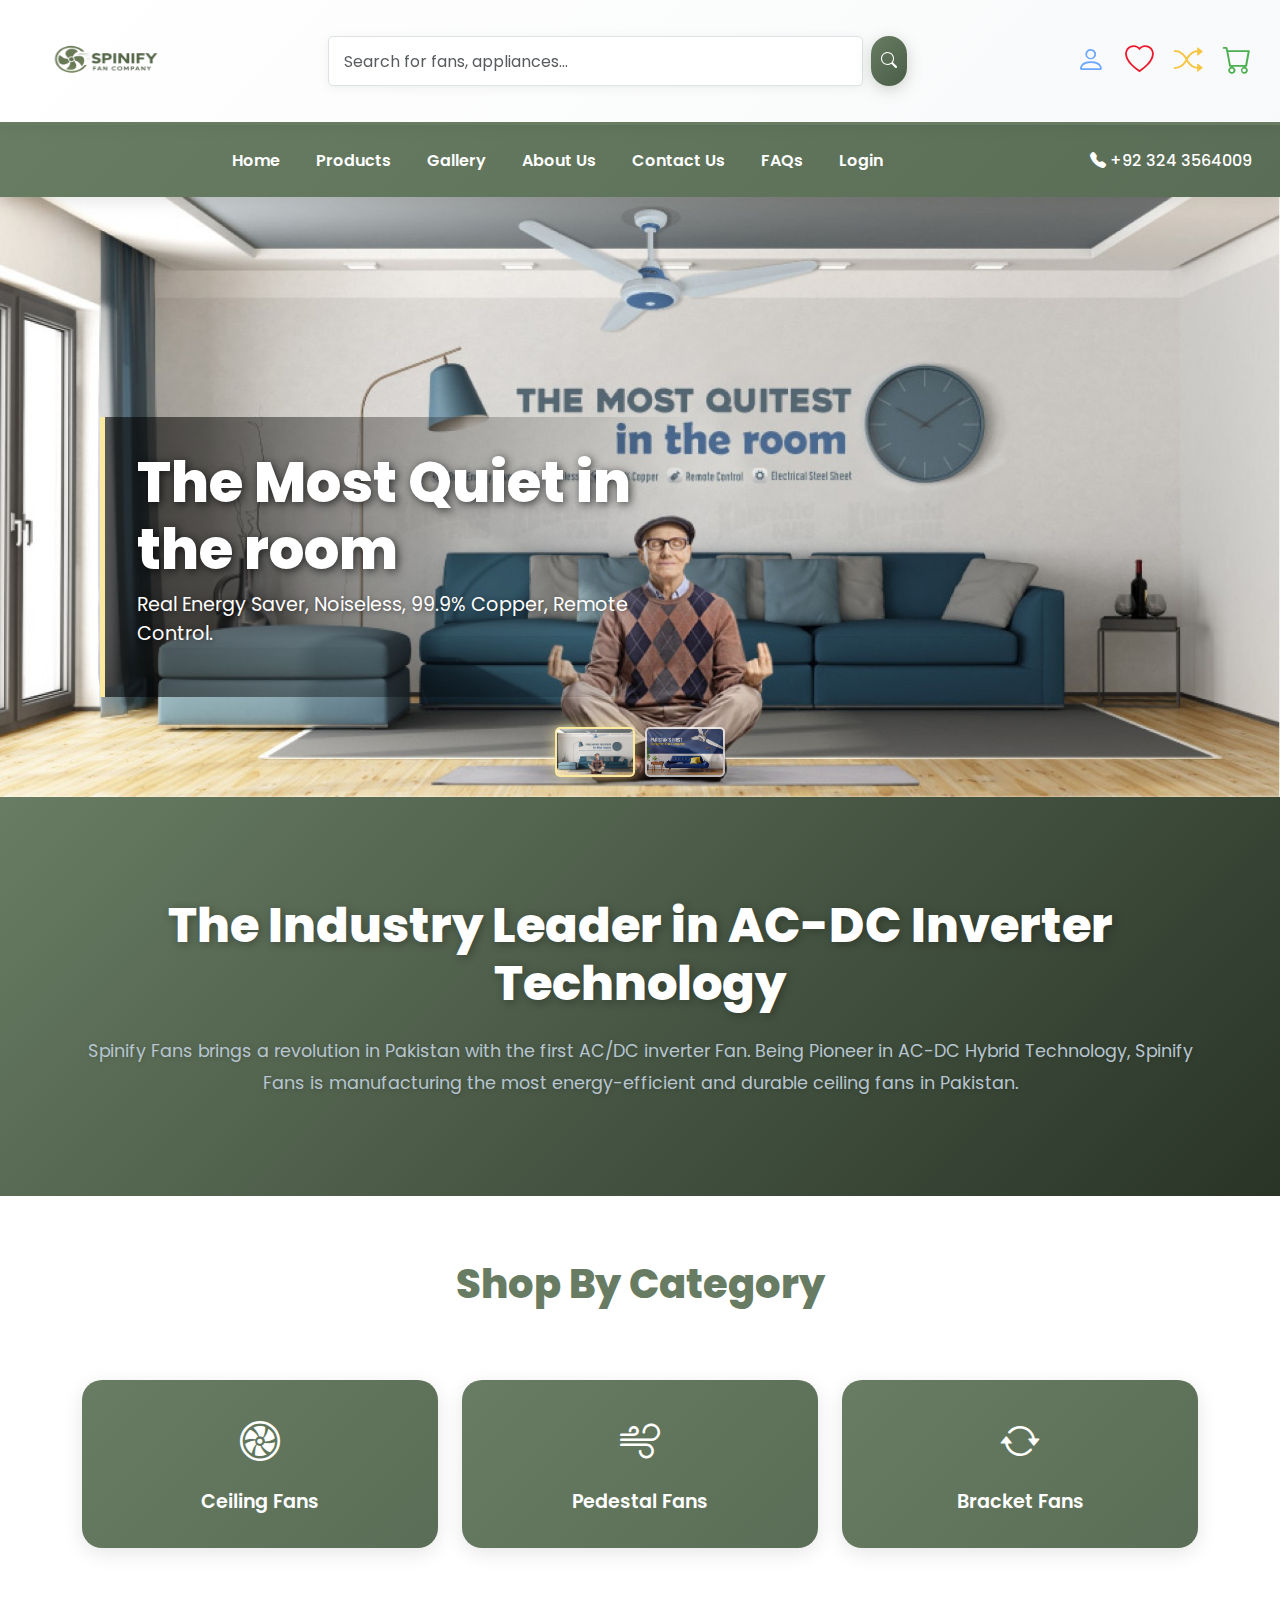
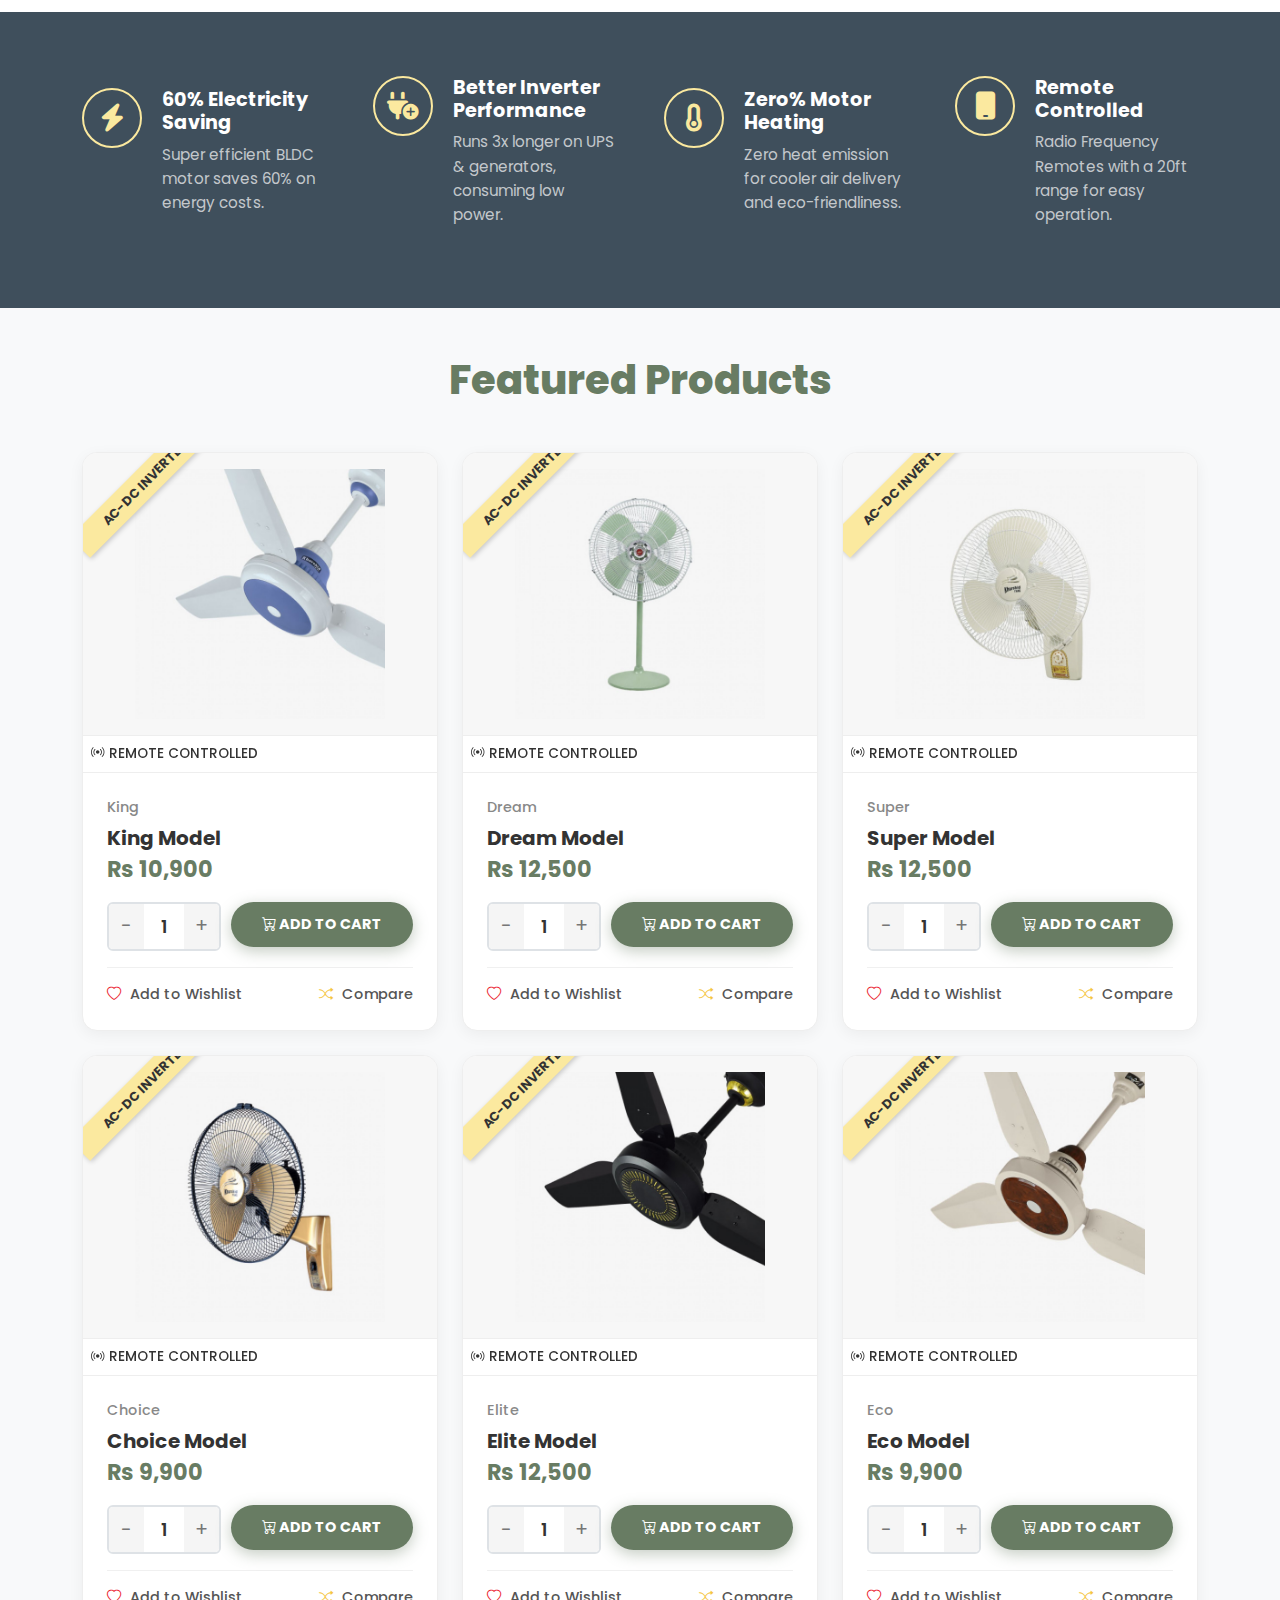
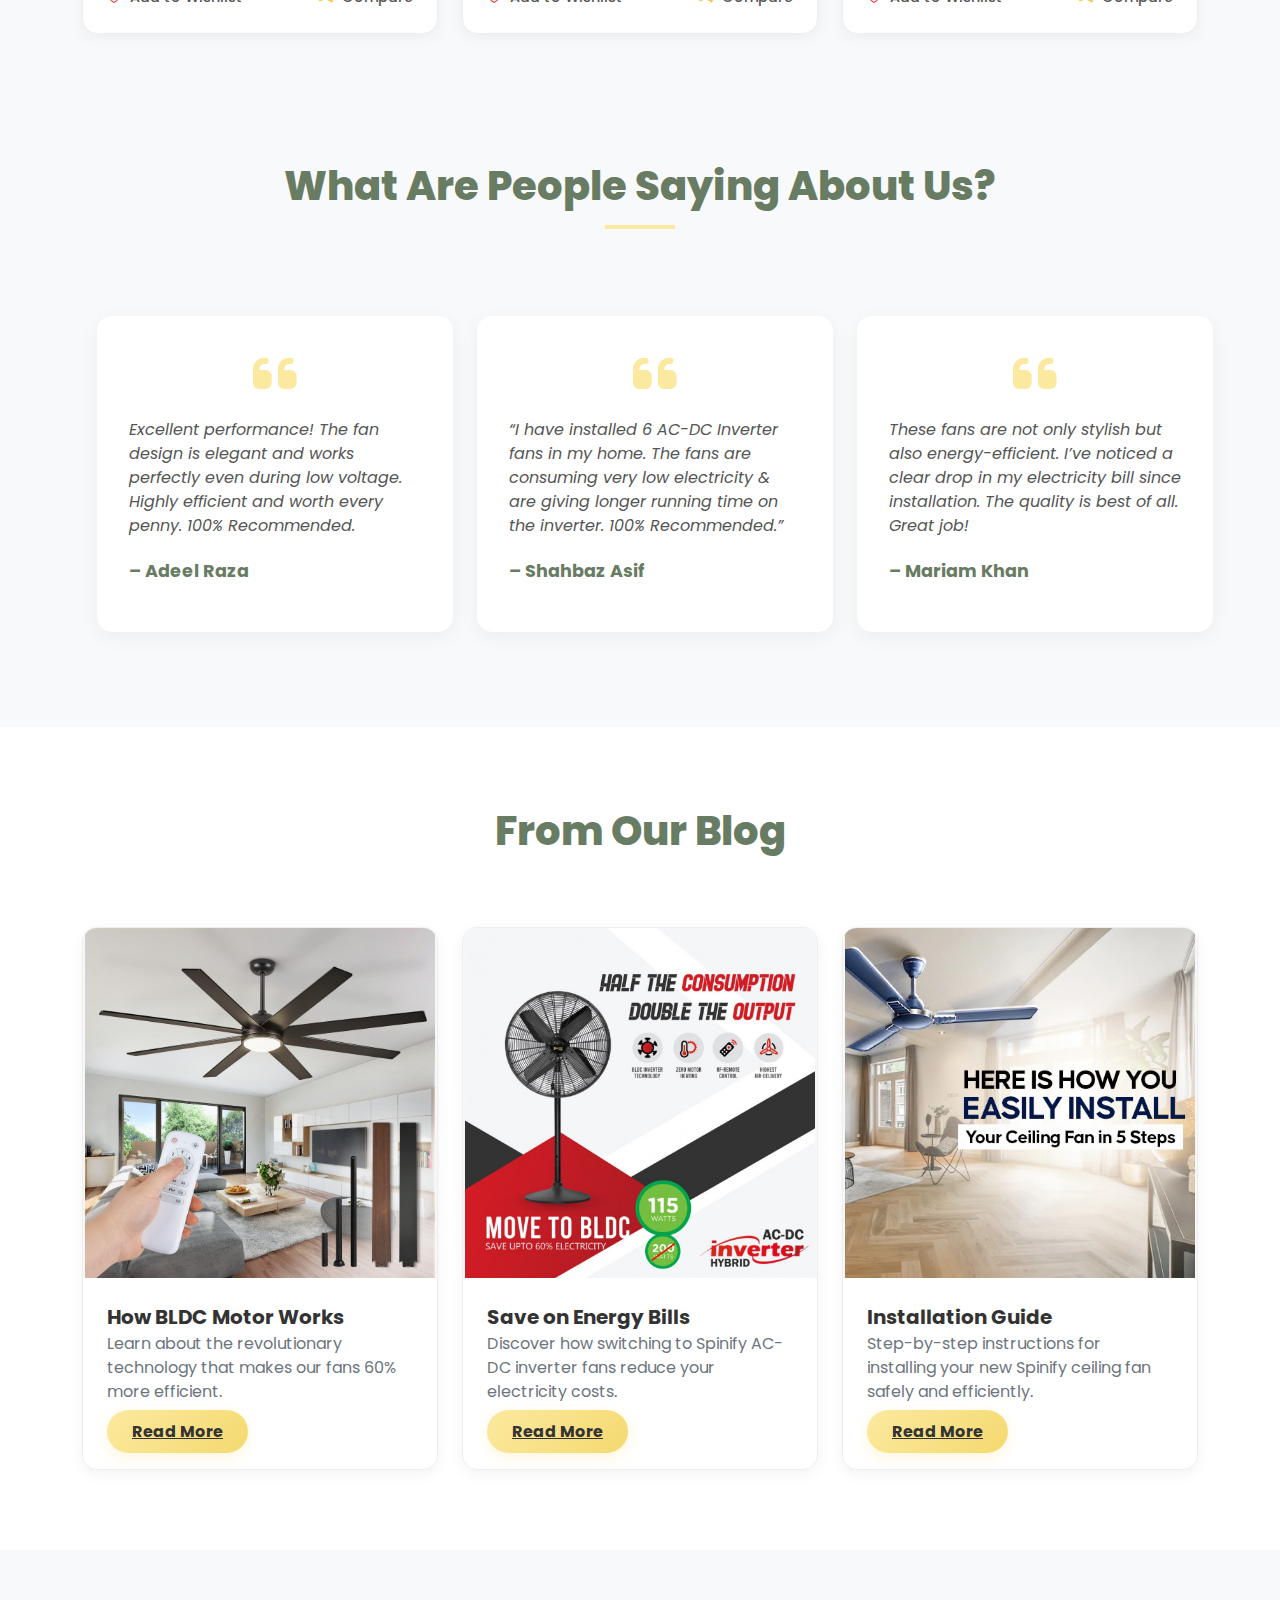
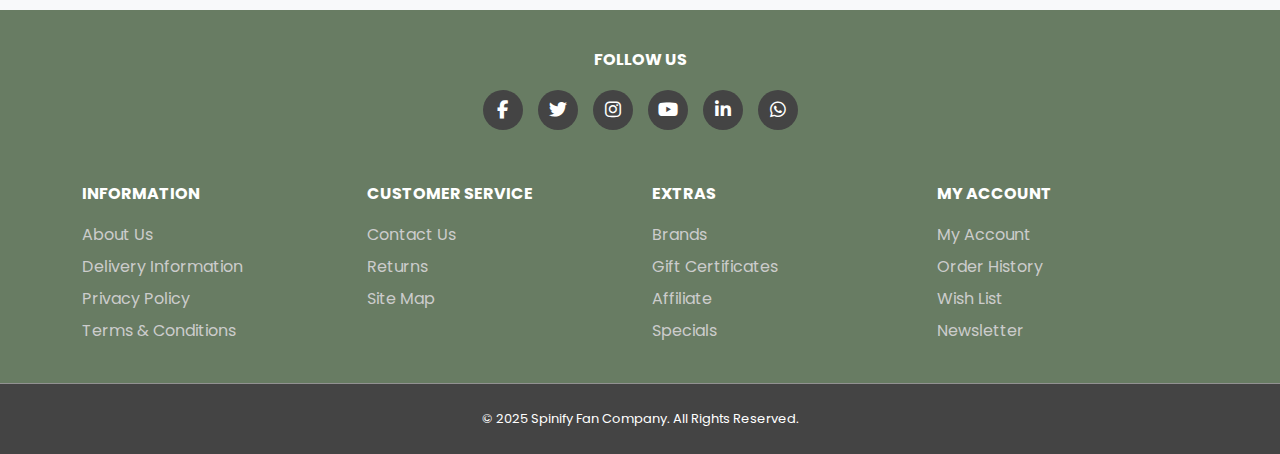
<file: index.html>
<!DOCTYPE html>
<html lang="en">
<head>
  <meta charset="UTF-8" />
  <meta name="viewport" content="width=device-width, initial-scale=1.0" />
  <title>Spinify - Premium AC-DC Inverter Fans</title>

  <!-- Bootstrap CSS -->
  <link href="https://cdn.jsdelivr.net/npm/bootstrap@5.3.2/dist/css/bootstrap.min.css" rel="stylesheet" />
  <!-- Bootstrap Icons -->
  <link rel="stylesheet" href="https://cdn.jsdelivr.net/npm/bootstrap-icons@1.11.3/font/bootstrap-icons.css">
  <!-- Font Awesome Icons (for new sections) -->
  <link rel="stylesheet" href="https://cdnjs.cloudflare.com/ajax/libs/font-awesome/6.5.1/css/all.min.css">
  <!-- Google Fonts -->
  <link href="https://fonts.googleapis.com/css2?family=Poppins:wght@300;400;500;600;700;800&display=swap" rel="stylesheet">

 <link rel="stylesheet" href="./assets/css/style.css">
</head>

<body>

 
 
  <main id="mainPage">

    <nav class="navbar navbar-expand-lg topbar">
      <div class="container-fluid">
            <a class="navbar-brand ms-3" href="#" >
          <img src="./assets/images/spinifylogo2-removebg-preview.png"  alt="Spinify Fan Company Logo" style="size: 150px;">
        </a>

        <button class="navbar-toggler" type="button" data-bs-toggle="collapse" data-bs-target="#topNavbar">
          <span class="navbar-toggler-icon"></span>
        </button>

        <div class="collapse navbar-collapse" id="topNavbar">
         
          <form class="d-flex mx-auto my-3 my-lg-0" role="search">
            <input class="form-control me-2 search-input" type="search" placeholder="Search for fans, appliances..." aria-label="Search">
            <button class="btn btn-success" type="submit"><i class="bi bi-search"></i></button>
          </form>

       
           
          
          <div class="icon-group d-flex justify-content-center mt-2 mt-lg-0 me-3">
       
            <i class="bi bi-person" title="Account" data-bs-toggle="modal" data-bs-target="#profileModal"></i>
            <i class="bi bi-heart" title="Wishlist" data-bs-toggle="modal" data-bs-target="#wishlistModal"></i>
            <i class="bi bi-shuffle" title="Compare" data-bs-toggle="modal" data-bs-target="#compareModal"></i>
            <i class="bi bi-cart" title="Cart" data-bs-toggle="modal" data-bs-target="#cartModal"></i>
          </div>
        </div>
      </div>
    </nav>

    <!-- Category Bar -->
    <nav class="navbar navbar-expand-lg category-bar">
      <div class="container-fluid">
        <button class="navbar-toggler text-white border-0" type="button" data-bs-toggle="collapse" data-bs-target="#categoryNav">
          <i class="bi bi-list"></i>
        </button>

        <div class="collapse navbar-collapse" id="categoryNav">
          <div class="navbar-nav mx-auto text-center">
             <a class="nav-link" href="index.html"> Home</a>     
            <a class="nav-link" href="products.html">Products</a>
            <a class="nav-link" href="gallery.html">Gallery</a>
            <a class="nav-link" href="aboutus.html">About Us</a>
            <a class="nav-link" href="contact.html">Contact Us</a>
            <a class="nav-link" href="Faqs.html">FAQs</a>
          <a class="nav-link login me-2" data-bs-toggle="modal" data-bs-target="#loginModal">Login</a>

          </div>
        </div>

        <div class="text-white d-none d-lg-block me-3">
          <i class="bi bi-telephone-fill"></i> +92 324 3564009
        </div>
      </div>
    </nav>

    <!-- Carousel -->
    <header class="fade-carousel" id="fanCarousel">
      
      <div class="fade-carousel-slide active">
        <img src="./assets/images/fanslider1.jpg" alt="Quiet Fan for Living Room">
        <div class="fade-carousel-caption">
          <h5>The Most Quiet in the room</h5>
          <p>Real Energy Saver, Noiseless, 99.9% Copper, Remote Control.</p>
        </div>
      </div>

      <div class="fade-carousel-slide">
        <img src="./assets/images/fanslider5.jpg" alt="Designer Fan Company" >
        <div class="fade-carousel-caption">
          <h5>Pakistan's First Designer Fan Company</h5>
          <p>Style, Quality, and Heritage combined in every product.</p>
        </div>
      </div>

    

     
      <div class="fade-carousel-indicators">
        <div class="fade-indicator active" style="background-image: url('assets/images/fanslider1.jpg');" onclick="carouselGoTo(0)"></div>
        <div class="fade-indicator" style="background-image: url('assets/images/fanslider5.jpg');" onclick="carouselGoTo(1)"></div>
      </div>
    </header>

   
    <section class="hero-section text-center">
      <div class="container">
        <h1 class="display-5">The Industry Leader in AC-DC Inverter Technology</h1>
        <p class="lead mt-4">Spinify Fans brings a revolution in Pakistan with the first AC/DC inverter Fan. Being Pioneer in AC-DC Hybrid Technology, Spinify Fans is manufacturing the most energy-efficient and durable ceiling fans in Pakistan.</p>
      </div>
    </section>

    <!-- Categories-->
    <section class="categories-section">
      <div class="container text-center">
        <h2>Shop By Category</h2>
        <div class="row mt-4 gy-4">
          <div class="col-lg-4 col-md-6 col-sm-12">
            <a href="cielingfnapage.html" class="category-card">
              <i class="bi bi-fan fs-1 mb-3 d-block"></i>
              Ceiling Fans
            </a>
          </div>
          <div class="col-lg-4 col-md-6 col-sm-12">
            <a href="pedestalfankapage.html" class="category-card">
              <i class="bi bi-wind fs-1 mb-3 d-block"></i>
              Pedestal Fans
            </a>
          </div>
          <div class="col-lg-4 col-md-6 col-sm-12">
            <a href="bracketfans.html" class="category-card">
              <i class="bi bi-arrow-repeat fs-1 mb-3 d-block"></i>
              Bracket Fans
            </a>
          </div>
      
        </div>
      </div>
    </section>

    <!--  Features -->
    <section class="features-section">
      <div class="container">
        <div class="row g-5 align-items-center">
          <div class="col-lg-3 col-md-6 col-sm-6">
            <div class="feature-item">
              <i class="fa-solid fa-bolt feature-icon"></i>
              <div>
                <h6>60% Electricity Saving</h6>
                <p>Super efficient BLDC motor saves 60% on energy costs.</p>
              </div>
            </div>
          </div>
          <div class="col-lg-3 col-md-6 col-sm-6">
            <div class="feature-item">
              <i class="fa-solid fa-plug-circle-plus feature-icon"></i>
              <div>
                <h6>Better Inverter Performance</h6>
                <p>Runs 3x longer on UPS & generators, consuming low power.</p>
              </div>
            </div>
          </div>
          <div class="col-lg-3 col-md-6 col-sm-6">
            <div class="feature-item">
              <i class="fa-solid fa-temperature-empty feature-icon"></i>
              <div>
                <h6>Zero% Motor Heating</h6>
                <p>Zero heat emission for cooler air delivery and eco-friendliness.</p>
              </div>
            </div>
          </div>
          <div class="col-lg-3 col-md-6 col-sm-6">
            <div class="feature-item">
              <i class="fa-solid fa-mobile feature-icon"></i>
              <div>
                <h6>Remote Controlled</h6>
                <p>Radio Frequency Remotes with a 20ft range for easy operation.</p>
              </div>
            </div>
          </div>
        </div>
      </div>
    </section>

    <!-- F Products -->
    <section class="py-5" style="background: #f8f9fa;">
      <div class="container">
        <h2 class="text-center mb-5" style="font-weight: 800; color: #687c63; font-size: 2.5rem;">Featured Products</h2>
        
        <div class="row g-4">
          <!--  Cards-->
          <div class="col-12 col-sm-6 col-lg-4">
            <div class="product-card">
              <div class="product-image-container">
                <div class="ac-dc-badge">AC-DC INVERTER</div>
                <a href="#" class="product-link" data-product-id="king">
                  <img src="./assets/images/fancard1.png" alt="King Model Fan">
                </a>
              </div>
              <div class="product-features-banner">
                <i class="bi bi-broadcast"></i> REMOTE CONTROLLED
              </div>
              <div class="product-body">
                <div class="product-category">King</div>
                <a href="detail.html" class="product-title product-link" data-product-id="king">King Model</a>
                <div class="product-price">Rs 10,900</div>
                <div class="product-actions-primary">
                  <div class="quantity-input">
                    <button class="quantity-down" type="button">-</button>
                    <input type="number" class="quantity-value" value="1" min="1">
                    <button class="quantity-up" type="button">+</button>
                  </div>
                  <button class="btn btn-add-to-cart demo-btn" data-bs-toggle="modal" data-bs-target="#productOptionsModal">
                    <i class="bi bi-cart-plus"></i> ADD TO CART
                  </button>
                  
                </div>
                 <div class="product-actions-secondary">
                  <a href="#" class="btn-action me-2" data-bs-toggle="modal" data-bs-target="#wishlistModal2"><i class="bi bi-heart"></i> Add to Wishlist</a>
                  <a href="#" class="btn-action" data-bs-toggle="modal" data-bs-target="#compareModal2"><i class="bi bi-shuffle"></i> Compare</a>
                </div>

              </div>
            </div>
          </div>

          
          <div class="col-12 col-sm-6 col-lg-4">
            <div class="product-card">
              <div class="product-image-container">
                <div class="ac-dc-badge">AC-DC INVERTER</div>
                <a href="#" class="product-link" data-product-id="elite">
                  <img src="./assets/images/pedestal2.jpg" alt="Elite Model Fan">
                </a>
              </div>
              <div class="product-features-banner">
                <i class="bi bi-broadcast"></i> REMOTE CONTROLLED
              </div>
              <div class="product-body">
                <div class="product-category">Dream</div>
                <a href="detail.html" class="product-title product-link" data-product-id="elite">Dream Model</a>
                <div class="product-price">Rs 12,500</div>
                <div class="product-actions-primary">
                  <div class="quantity-input">
                    <button class="quantity-down" type="button">-</button>
                    <input type="number" class="quantity-value" value="1" min="1">
                    <button class="quantity-up" type="button">+</button>
                  </div>
                  <button class="btn btn-add-to-cart demo-btn" data-bs-toggle="modal" data-bs-target="#productOptionsModal">
                    <i class="bi bi-cart-plus"></i> ADD TO CART
                  </button>
                </div>
                 <div class="product-actions-secondary">
                  <a href="#" class="btn-action me-2" data-bs-toggle="modal" data-bs-target="#wishlistModal2"><i class="bi bi-heart"></i> Add to Wishlist</a>
                  <a href="#" class="btn-action" data-bs-toggle="modal" data-bs-target="#compareModal2"><i class="bi bi-shuffle"></i> Compare</a>
                </div>

              </div>
            </div>
          </div>

          <div class="col-12 col-sm-6 col-lg-4">
            <div class="product-card">
              <div class="product-image-container">
                <div class="ac-dc-badge">AC-DC INVERTER</div>
                <a href="#" class="product-link" data-product-id="elite">
                  <img src="./assets/images/bracket2.png" alt="Elite Model Fan">
                </a>
              </div>
              <div class="product-features-banner">
                <i class="bi bi-broadcast"></i> REMOTE CONTROLLED
              </div>
              <div class="product-body">
                <div class="product-category">Super</div>
                <a href="detail.html" class="product-title product-link" data-product-id="elite">Super Model</a>
                <div class="product-price">Rs 12,500</div>
                <div class="product-actions-primary">
                  <div class="quantity-input">
                    <button class="quantity-down" type="button">-</button>
                    <input type="number" class="quantity-value" value="1" min="1">
                    <button class="quantity-up" type="button">+</button>
                  </div>
                  <button class="btn btn-add-to-cart demo-btn" data-bs-toggle="modal" data-bs-target="#productOptionsModal">
                    <i class="bi bi-cart-plus"></i> ADD TO CART
                  </button>
                </div>
                 <div class="product-actions-secondary">
                  <a href="#" class="btn-action me-2" data-bs-toggle="modal" data-bs-target="#wishlistModal2"><i class="bi bi-heart"></i> Add to Wishlist</a>
                  <a href="#" class="btn-action" data-bs-toggle="modal" data-bs-target="#compareModal2"><i class="bi bi-shuffle"></i> Compare</a>
                </div>

              </div>
            </div>
          </div>

          
          <div class="col-12 col-sm-6 col-lg-4">
            <div class="product-card">
              <div class="product-image-container">
                <div class="ac-dc-badge">AC-DC INVERTER</div>
                <a href="#" class="product-link" data-product-id="eco">
                  <img src="./assets/images/bracket3.png" alt="Eco Model Fan" >
                </a>
              </div>
              <div class="product-features-banner">
                <i class="bi bi-broadcast"></i> REMOTE CONTROLLED
              </div>
              <div class="product-body">
                <div class="product-category">Choice</div>
                <a href="detail.html" class="product-title product-link" data-product-id="eco">Choice Model</a>
                <div class="product-price">Rs 9,900</div>
                <div class="product-actions-primary">
                  <div class="quantity-input">
                    <button class="quantity-down" type="button">-</button>
                    <input type="number" class="quantity-value" value="1" min="1">
                    <button class="quantity-up" type="button">+</button>
                  </div>
                   <button class="btn btn-add-to-cart demo-btn" data-bs-toggle="modal" data-bs-target="#productOptionsModal">
                    <i class="bi bi-cart-plus"></i> ADD TO CART
                  </button>
                </div>
                 <div class="product-actions-secondary">
                  <a href="#" class="btn-action me-2" data-bs-toggle="modal" data-bs-target="#wishlistModal2"><i class="bi bi-heart"></i> Add to Wishlist</a>
                  <a href="#" class="btn-action" data-bs-toggle="modal" data-bs-target="#compareModal2"><i class="bi bi-shuffle"></i> Compare</a>
                </div>

              </div>
            </div>
          </div>
        
          <div class="col-12 col-sm-6 col-lg-4">
            <div class="product-card">
              <div class="product-image-container">
                <div class="ac-dc-badge">AC-DC INVERTER</div>
                <a href="#" class="product-link" data-product-id="elite">
                  <img src="./assets/images/fancard2color.png" alt="Elite Model Fan">
                </a>
              </div>
              <div class="product-features-banner">
                <i class="bi bi-broadcast"></i> REMOTE CONTROLLED
              </div>
              <div class="product-body">
                <div class="product-category">Elite</div>
                <a href="detail.html" class="product-title product-link" data-product-id="elite">Elite Model</a>
                <div class="product-price">Rs 12,500</div>
                <div class="product-actions-primary">
                  <div class="quantity-input">
                    <button class="quantity-down" type="button">-</button>
                    <input type="number" class="quantity-value" value="1" min="1">
                    <button class="quantity-up" type="button">+</button>
                  </div>
                  <button class="btn btn-add-to-cart demo-btn" data-bs-toggle="modal" data-bs-target="#productOptionsModal">
                    <i class="bi bi-cart-plus"></i> ADD TO CART
                  </button>
                </div>
                <div class="product-actions-secondary">
                  <a href="#" class="btn-action me-2" data-bs-toggle="modal" data-bs-target="#wishlistModal2"><i class="bi bi-heart"></i> Add to Wishlist</a>
                  <a href="#" class="btn-action" data-bs-toggle="modal" data-bs-target="#compareModal2"><i class="bi bi-shuffle"></i> Compare</a>
                </div>

              </div>
            </div>
          </div>

         
          <div class="col-12 col-sm-6 col-lg-4">
            <div class="product-card">
              <div class="product-image-container">
                <div class="ac-dc-badge">AC-DC INVERTER</div>
                <a href="#" class="product-link" data-product-id="eco">
                  <img src="./assets/images/fancard3.png" alt="Eco Model Fan" >
                </a>
              </div>
              <div class="product-features-banner">
                <i class="bi bi-broadcast"></i> REMOTE CONTROLLED
              </div>
              <div class="product-body">
                <div class="product-category">Eco</div>
                <a href="detail.html" class="product-title product-link" data-product-id="eco">Eco Model</a>
                <div class="product-price">Rs 9,900</div>
                <div class="product-actions-primary">
                  <div class="quantity-input">
                    <button class="quantity-down" type="button">-</button>
                    <input type="number" class="quantity-value" value="1" min="1">
                    <button class="quantity-up" type="button">+</button>
                  </div>
                   <button class="btn btn-add-to-cart demo-btn" data-bs-toggle="modal" data-bs-target="#productOptionsModal">
                    <i class="bi bi-cart-plus"></i> ADD TO CART
                  </button>
                </div>
                 <div class="product-actions-secondary">
                  <a href="#" class="btn-action me-2" data-bs-toggle="modal" data-bs-target="#wishlistModal2"><i class="bi bi-heart"></i> Add to Wishlist</a>
                  <a href="#" class="btn-action" data-bs-toggle="modal" data-bs-target="#compareModal2"><i class="bi bi-shuffle"></i> Compare</a>
                </div>

              </div>
            </div>
          </div>



          <!--card wishlist modal-->
          <div class="modal fade" id="wishlistModal2" tabindex="-1" aria-labelledby="wishlistModalLabel" aria-hidden="true">
        <div class="modal-dialog modal-dialog-centered">
            <div class="modal-content">
                <div class="modal-header border-0">
                    <button type="button" class="btn-close" data-bs-dismiss="modal" aria-label="Close"></button>
                </div>
                <div class="modal-body text-center py-5">
                    <div class="mb-3">
                        <i class="fas fa-heart text-danger" style="font-size: 3rem;"></i>
                    </div>
                    <h5 class="modal-title">Product added to your Wishlist</h5>
                </div>
            </div>
        </div>
    </div>

    <!-- card Compare Modal -->
    <div class="modal fade" id="compareModal2" tabindex="-1" aria-labelledby="compareModalLabel" aria-hidden="true">
        <div class="modal-dialog modal-dialog-centered">
            <div class="modal-content">
                <div class="modal-header border-0">
                    <button type="button" class="btn-close" data-bs-dismiss="modal" aria-label="Close"></button>
                </div>
                <div class="modal-body text-center py-5">
                    <div class="mb-3">
                        <i class="fas fa-code-compare text-success" style="font-size: 3rem;"></i>
                    </div>
                    <h5 class="modal-title">Product added to Compare</h5>
                </div>
            </div>
        </div>
    </div>


         

        </div>
      </div>
    </section>

    <!-- reviews-->
    <section class="testimonial-section text-center">
      <div class="container">
        <h2>What Are People Saying About Us?</h2>
        <div class="row mt-5 g-4">
          
          <div class="col-lg-4 col-md-6">
            <div class="review-card">
              <i class="fa-solid fa-quote-left"></i>
              <p class="text">Excellent performance! The fan design is elegant and works perfectly even during low voltage. Highly efficient and worth every penny. 100% Recommended.</p>
              <p class="name">– Adeel Raza</p>
            </div>
          </div>
         
          <div class="col-lg-4 col-md-6">
            <div class="review-card">
              <i class="fa-solid fa-quote-left"></i>
              <p class="text">“I have installed 6 AC-DC Inverter fans in my home. The fans are consuming very low electricity & are giving longer running time on the inverter. 100% Recommended.”</p>
              <p class="name">– Shahbaz Asif</p>
            </div>
          </div>
        
          <div class="col-lg-4 col-md-6">
            <div class="review-card">
              <i class="fa-solid fa-quote-left"></i>
              <p class="text">These fans are not only stylish but also energy-efficient. I’ve noticed a clear drop in my electricity bill since installation. The quality is best of all. Great job!</p>
              <p class="name">– Mariam Khan</p>
            </div>
          </div>
        </div>
      </div>
    </section>

    <!-- Blog Section -->
    <section class="blog-section">
      <div class="container">
        <h3 class="text-center">From Our Blog</h3>
        <div class="row mt-5 g-4">
         
          <div class="col-md-4">
            <div class="product-card h-100">
              <div class="product-image-container">
                <a href="#">
                  <img src="./assets/images/slider.png" alt="BLDC Motor" >
                </a>
              </div>
              <div class="product-body">
                <a href="#" class="product-title">How BLDC Motor Works</a>
                <p class="card-text text-secondary mb-3">Learn about the revolutionary technology that makes our fans 60% more efficient.</p>
                <a href="#" class="btn-two">Read More</a>
              </div>
            </div>
          </div>
          
          <div class="col-md-4">
            <div class="product-card h-100">
              <div class="product-image-container">
                <a href="#">
                  <img src="./assets/images/pedestalall.jpg" alt="Energy Savings" >
                </a>
              </div>
              <div class="product-body">
                <a href="#" class="product-title">Save on Energy Bills</a>
                <p class="card-text text-secondary mb-3">Discover how switching to Spinify AC-DC inverter fans reduce your electricity costs.</p>
                <a href="#" class="btn-two">Read More</a>
              </div>
            </div>
          </div>
        
          <div class="col-md-4">
            <div class="product-card h-100">
              <div class="product-image-container">
                <a href="#">
                  <img src="./assets/images/fanslider4.png" alt="Installation Guide">
                </a>
              </div>
              <div class="product-body">
                <a href="#" class="product-title">Installation Guide</a>
                <p class="card-text text-secondary mb-3">Step-by-step instructions for installing your new Spinify ceiling fan safely and efficiently.</p>
                <a href="#" class="btn-two">Read More</a>
              </div>
            </div>
          </div>
        </div>
      </div>
    </section>

  </main>




    
       <!-- Product Options Modal -->
    <div class="modal fade" id="productOptionsModal" tabindex="-1" aria-labelledby="productOptionsModalLabel" aria-hidden="true">
        <div class="modal-dialog modal-dialog-centered">
            <div class="modal-content">
                <div class="modal-header">
                    <h5 class="modal-title" id="productOptionsModalLabel">Select Options</h5>
                    <button type="button" class="btn-close" data-bs-dismiss="modal" aria-label="Close"></button>
                </div>

                <div class="modal-body">
                    
                    <div class="product-option-group blade-sizes">
                        <label class="product-options-label">Blade Size:</label>
                        <div class="option-btn-group">
                            <input type="radio" name="blade-size" id="size-48" value="48" checked>
                            <label for="size-48" class="option-btn">48"</label>
                            
                            <input type="radio" name="blade-size" id="size-56" value="56">
                            <label for="size-56" class="option-btn">56"</label>
                        </div>
                    </div>

                  
                    <div class="product-option-group colors">
                        <label class="product-options-label">Colors:</label>
                        <div class="color-swatch-group">
                            <input type="radio" name="color" id="color-black" value="Black" checked>
                            <label for="color-black" class="color-swatch" style="background: #222222;" title="Black"></label>
                            
                            <input type="radio" name="color" id="color-yellow" value="Yellow">
                            <label for="color-yellow" class="color-swatch" style="background: #adb454;" title="Yellow"></label>
                            
                            <input type="radio" name="color" id="color-blue" value="Blue">
                            <label for="color-blue" class="color-swatch" style="background: #a1c3de;" title="Blue"></label>
                            
                            <input type="radio" name="color" id="color-brown" value="Brown">
                            <label for="color-brown" class="color-swatch" style="background: #5a4238;" title="Brown"></label>
                        </div>
                    </div>
                </div>

                <div class="modal-footer">
                    <button type="button" class="btn btn-secondary" data-bs-dismiss="modal">Cancel</button>
                    <button type="button" class="btn btn-success" data-bs-dismiss="modal" data-bs-toggle="modal" data-bs-target="#successModal">Add to Cart</button>
                </div>
            </div>
        </div>
    </div>

    <!-- Success Modal-->
    <div class="modal fade" id="successModal" tabindex="-1" aria-hidden="true" data-bs-backdrop="static">
        <div class="modal-dialog modal-dialog-centered">
            <div class="modal-content">
                <div class="modal-body">
                    <div class="success-message">
                        <i class="bi bi-check-circle-fill text-success"></i>
                        <span>Product Added to Cart!</span>
                    </div>
                </div>
            </div>
        </div>
    </div>
    
    <!-- WISHLIST MODAL-->
   
    <div class="modal fade" id="wishlistModal" tabindex="-1" aria-labelledby="wishlistModalLabel" aria-hidden="true">
        <div class="modal-dialog modal-dialog-centered modal-lg">
            <div class="modal-content">
                <div class="modal-header">
                    <h5 class="modal-title" id="wishlistModalLabel">
                        <i class="bi bi-heart-fill text-danger me-2"></i>My Wishlist
                    </h5>
                    <button type="button" class="btn-close" data-bs-dismiss="modal" aria-label="Close"></button>
                </div>
                <div class="modal-body">
                    <!--  1 -->
                    <div class="list-item">
                        <img src="./assets/images/fancard1.png" alt="King Model">
                        <div class="list-item-info">
                            <h6>King Model</h6>
                            <p>Rs 10,900</p>
                        </div>
                        <div class="list-item-action">
                            <button title="Remove"><i class="bi bi-trash"></i></button>
                        </div>
                    </div>
                    <!--2 -->
                    <div class="list-item">
                        <img src="./assets/images/fancard2color.png" alt="Elite Model">
                        <div class="list-item-info">
                            <h6>Elite Model</h6>
                            <p>Rs 12,500</p>
                        </div>
                        <div class="list-item-action">
                            <button title="Remove"><i class="bi bi-trash"></i></button>
                        </div>
                    </div>
                </div>
                <div class="modal-footer">
                    <button type="button" class="btn btn-secondary" data-bs-dismiss="modal">Close</button>
                    <button type="button" class="btn btn-success">View Wishlist Page</button>
                </div>
            </div>
        </div>
    </div>
    
    <!-- COMPARE MODAL-->
  
    <div class="modal fade" id="compareModal" tabindex="-1" aria-labelledby="compareModalLabel" aria-hidden="true">
        <div class="modal-dialog modal-dialog-centered modal-lg">
            <div class="modal-content">
                <div class="modal-header">
                    <h5 class="modal-title" id="compareModalLabel">
                        <i class="bi bi-shuffle text-warning me-2"></i>Compare Products
                    </h5>
                    <button type="button" class="btn-close" data-bs-dismiss="modal" aria-label="Close"></button>
                </div>
                <div class="modal-body">
                    <!--  1 -->
                    <div class="list-item">
                        <img src="./assets/images/fancard1.png" alt="King Model">
                        <div class="list-item-info">
                            <h6>King Model</h6>
                            <p>Rs 10,900</p>
                        </div>
                        <div class="list-item-action">
                            <button title="Remove"><i class="bi bi-trash"></i></button>
                        </div>
                    </div>
                    <!--2 -->
                    <div class="list-item">
                        <img src="./assets/images/fancard3.png" alt="Eco Model">
                        <div class="list-item-info">
                            <h6>Eco Model</h6>
                            <p>Rs 9,900</p>
                        </div>
                        <div class="list-item-action">
                            <button title="Remove"><i class="bi bi-trash"></i></button>
                        </div>
                    </div>
                </div>
                <div class="modal-footer">
                    <button type="button" class="btn btn-secondary" data-bs-dismiss="modal">Close</button>
                    <button type="button" class="btn btn-success">Compare Now</button>
                </div>
            </div>
        </div>
    </div>
    
    
    <!--  CART MODAL-->
    
    <div class="modal fade" id="cartModal" tabindex="-1" aria-labelledby="cartModalLabel" aria-hidden="true">
        <div class="modal-dialog modal-dialog-centered modal-lg">
            <div class="modal-content">
                <div class="modal-header">
                    <h5 class="modal-title" id="cartModalLabel">
                        <i class="bi bi-cart-fill text-success me-2"></i>Shopping Cart
                    </h5>
                    <button type="button" class="btn-close" data-bs-dismiss="modal" aria-label="Close"></button>
                </div>
                <div class="modal-body">
                    <!--  1 -->
                    <div class="list-item">
                        <img src="./assets/images/fancard1.png" alt="King Model">
                        <div class="list-item-info">
                            <h6>King Model (48", Black)</h6>
                            <p>Qty: 1 x Rs 10,900</p>
                        </div>
                        <div class="list-item-action">
                            <button title="Remove"><i class="bi bi-trash"></i></button>
                        </div>
                    </div>
                    <!-- 2 -->
                    <div class="list-item">
                        <img src="./assets/images/fancard2color2.png" alt="Elite Model">
                        <div class="list-item-info">
                            <h6>Elite Model (56", White)</h6>
                            <p>Qty: 2 x Rs 12,500</p>
                        </div>
                        <div class="list-item-action">
                            <button title="Remove"><i class="bi bi-trash"></i></button>
                        </div>
                    </div>
                    
                   
                    <div class="text-end fw-bold mt-4 fs-5" style="color: #28a745;">
                        Subtotal: Rs 35,900
                    </div>
                </div>
                <div class="modal-footer">
                    <button type="button" class="btn btn-secondary" data-bs-dismiss="modal">Continue Shopping</button>
                    <button type="button" class="btn btn-success">Proceed to Checkout</button>
                </div>
            </div>
        </div>
    </div>
    
 
    <!--PROFILE MODAL-->
   
    <div class="modal fade" id="profileModal" tabindex="-1" aria-labelledby="profileModalLabel" aria-hidden="true">
        <div class="modal-dialog modal-dialog-centered">
            <div class="modal-content">
                <div class="modal-header">
                    <h5 class="modal-title" id="profileModalLabel">
                        <i class="bi bi-person-circle text-primary me-2"></i>My Account
                    </h5>
                    <button type="button" class="btn-close" data-bs-dismiss="modal" aria-label="Close"></button>
                </div>
                <div class="modal-body">
                    <p class="mb-3">Welcome back, User!</p>
                   
                    <ul class="list-group list-group-flush">
                        <li class="list-group-item">
                            <a href="#"><i class="bi bi-box-seam"></i> My Orders</a>
                        </li>
                        <li class="list-group-item">
                            <a href="#"><i class="bi bi-person-gear"></i> Profile Settings</a>
                        </li>
                        <li class="list-group-item">
                            <a href="#"><i class="bi bi-geo-alt"></i> Addresses</a>
                        </li>
                        <li class="list-group-item">
                            <a href="#"><i class="bi bi-box-arrow-right text-danger"></i> Logout</a>
                        </li>
                    </ul>
                </div>
                <div class="modal-footer">
                    <button type="button" class="btn btn-secondary" data-bs-dismiss="modal">Close</button>
                </div>
            </div>
        </div>
    </div>


<div class="modal fade" id="loginModal" tabindex="-1" aria-hidden="true">
        <div class="modal-dialog modal-dialog-centered">
            <div class="modal-content custom-modal">
                <div class="modal-header border-0">
                    <h5 class="modal-title1">Welcome back</h5>
                    <button type="button" class="btn-close btn-close-white" data-bs-dismiss="modal" aria-label="Close"></button>
                </div>

                <div class="modal-body">
                    <p class="hey"> Login to your Account</p>
                    <form id="loginForm" class="login" novalidate>
                        <input type="email" id="email" class="email" placeholder="Enter email" />
                        <p id="emailMessage" class="error-message"></p>

                        <div class="position-relative">
                            <input type="password" id="pass" class="password" placeholder="Enter password" />
                            <button type="button" class="show-password-btn" onclick="togglePassword()">
                                <i class="fa fa-eye" id="toggleIcon"></i>
                            </button>
                        </div>
                        <p id="passwordMessage" class="error-message"></p>

                        <div class="d-flex align-items-center mt-3">
                            <input type="checkbox" id="check" />
                            <label for="check" class="rem">Remember me</label>
                        </div>

                        <button type="submit" class="btn-login">Login</button>
                        
                        <div id="loginSuccessMessage"></div>

                        <p class="cont text-center">----- or continue with -----</p>

                        <div class="d-flex justify-content-between">
                            <button type="button" class="social-btn google" onclick="loginWithGoogle()"><i class="fab fa-google"></i> Google</button>
                            <button type="button" class="social-btn git" onclick="loginWithGithub()"><i class="fab fa-github"></i> GitHub</button>
                        </div>
                    </form>
                    <div class="reg">
                        <p>Don't have an account? <a href="#" class="reg" id="reg1" data-bs-toggle="modal" data-bs-target="#registerModal">Sign-up</a></p>
                        
                    </div>
                </div>
            </div>
        </div>
    </div>

    <!-- Reg Modal -->
    <div class="modal fade" id="registerModal" tabindex="-1" aria-hidden="true">
        <div class="modal-dialog modal-dialog-centered">
            <div class="modal-content custom-modal">
                <div class="modal-header border-0">
                    <h5 class="modal-title1">Create an account</h5>
                    <button type="button" class="btn-close btn-close-white" data-bs-dismiss="modal" aria-label="Close"></button>
                </div>
                <form id="registerForm" class="reg" novalidate>
                    <div class="modal-body">
                        <p class="hey">Register a New Account</p>

                        <input type="text" id="regName" class="email" placeholder="Full Name" />
                        <p id="nameMessage" class="error-message"></p>

                        <input type="email" id="regEmail" class="email" placeholder="Enter email" />
                        <p id="regEmailMessage" class="error-message"></p>

                        <div class="position-relative">
                            <input type="password" id="regPass" class="password" placeholder="Enter password"/>
                            <button type="button" class="show-password-btn" onclick="toggleRegisterPassword()">
                                <i class="fa fa-eye" id="toggleRegisterIcon"></i>
                            </button>
                        </div>
                        <p id="regPasswordMessage" class="error-message"></p>

                        <div class="position-relative">
                            <input type="password" id="regPassConfirm" class="password" placeholder="Confirm password"/>
                            <button type="button" class="show-password-btn" onclick="toggleRegisterConfirmPassword()">
                                <i class="fa fa-eye" id="toggleRegisterConfirmIcon"></i>
                            </button>
                        </div>
                        <p id="confirmMessage" class="error-message"></p>

                        <button type="submit" class="btn-login">Register</button>
                        
                        <div id="registerSuccessMessage"></div>
                    </div>
                    <div class="login-back">
                        <p>Already have an account?</p>
                        <a href="#" class="login me-2" data-bs-toggle="modal" data-bs-target="#loginModal"><i class="fa fa-sign-in" aria-hidden="true"></i></a>
                    </div>
                </form>
            </div>
        </div>
    </div>

    
    <script src="https://cdn.jsdelivr.net/npm/bootstrap@5.3.0/dist/js/bootstrap.bundle.min.js"></script>

  
<!--FOOTER -->
  
   <footer>
        <div class="container">
            <div class="row mb-4">
                <div class="col-12 text-center">
                    <h5>Follow Us</h5>
                    <div class="social-icons">
                        <a href="https://www.facebook.com/" class="social-icon" title="Facebook"><i class="fab fa-facebook-f"></i></a>
                        <a href="https://x.com/" class="social-icon" title="Twitter"><i class="fab fa-twitter"></i></a>
                        <a href="https://www.instagram.com/spinify.pk/" class="social-icon" title="Instagram"><i class="fab fa-instagram"></i></a>
                        <a href="https://www.youtube.com/" class="social-icon" title="YouTube"><i class="fab fa-youtube"></i></a>
                        <a href="https://www.linkedin.com/" class="social-icon" title="LinkedIn"><i class="fab fa-linkedin-in"></i></a>
                        <a href="https://www.whatsapp.com/" class="social-icon" title="WhatsApp"><i class="fab fa-whatsapp"></i></a>
                    </div>
                </div>
            </div>
            <div class="row">
                <div class="col-lg-3 col-md-6 col-sm-12 mb-4">
                    <h5>Information</h5>
                    <ul>
                        <li><a href="aboutus.html">About Us</a></li>
                        <li><a href="#">Delivery Information</a></li>
                        <li><a href="#">Privacy Policy</a></li>
                        <li><a href="#">Terms & Conditions</a></li>
                    </ul>
                </div>
                <div class="col-lg-3 col-md-6 col-sm-12 mb-4">
                    <h5>Customer Service</h5>
                    <ul>
                        <li><a href="contact.html">Contact Us</a></li>
                        <li><a href="#">Returns</a></li>
                        <li><a href="sitemap.html">Site Map</a></li>
                    </ul>
                </div>
                <div class="col-lg-3 col-md-6 col-sm-12 mb-4">
                    <h5>Extras</h5>
                    <ul>
                        <li><a href="#">Brands</a></li>
                        <li><a href="#">Gift Certificates</a></li>
                        <li><a href="#">Affiliate</a></li>
                        <li><a href="#">Specials</a></li>
                    </ul>
                </div>
                <div class="col-lg-3 col-md-6 col-sm-12 mb-4">
                    <h5>My Account</h5>
                    <ul>
                        <li><a href="#">My Account</a></li>
                        <li><a href="#">Order History</a></li>
                        <li><a href="#">Wish List</a></li>
                        <li><a href="#">Newsletter</a></li>
                    </ul>
                </div>
            </div>
        </div>
      
        <div class="footer-bottom">
            <p>&copy; 2025 Spinify Fan Company. All Rights Reserved.</p>
        </div>
    </footer>


<script src="https://cdn.jsdelivr.net/npm/bootstrap@5.0.2/dist/js/bootstrap.bundle.min.js" integrity="sha384-MrcW6ZMFYlzcLA8Nl+NtUVF0sA7MsXsP1UyJoMp4YLEuNSfAP+JcXn/tWtIaxVXM" crossorigin="anonymous"></script>
 <script>
  
 
 document.addEventListener('DOMContentLoaded', function() {
  const categoryBar = document.querySelector('.category-bar');
  const topbar = document.querySelector('.topbar');
  
  let lastScrollTop = 0;
  let isNavHidden = false;

  window.addEventListener('scroll', function() {
    const scrollTop = window.pageYOffset || document.documentElement.scrollTop;
    
 
    if (scrollTop > 100) {
      if (!categoryBar.classList.contains('sticky-active')) {
        categoryBar.classList.add('sticky-active');
      }
    } else {
      categoryBar.classList.remove('sticky-active');
    }


    if (scrollTop > lastScrollTop) {
    
      if (scrollTop > 200 && !isNavHidden) {
        topbar.style.transform = 'translateY(-100%)';
        topbar.style.transition = 'transform 0.3s ease-in-out';
        isNavHidden = true;
      }
    } else {
 
      if (isNavHidden) {
        topbar.style.transform = 'translateY(0)';
        topbar.style.transition = 'transform 0.3s ease-in-out';
        isNavHidden = false;
      }
    }
    
    lastScrollTop = scrollTop <= 0 ? 0 : scrollTop;
  });
});

 </script>
  
 <script src="https://code.jquery.com/jquery-3.7.1.min.js"></script>
    <script src="./assets/js/logic.js"></script>
    <script src="https://cdn.jsdelivr.net/npm/bootstrap@5.3.0/dist/js/bootstrap.bundle.min.js"></script>

  

</body>
</html>
</file>
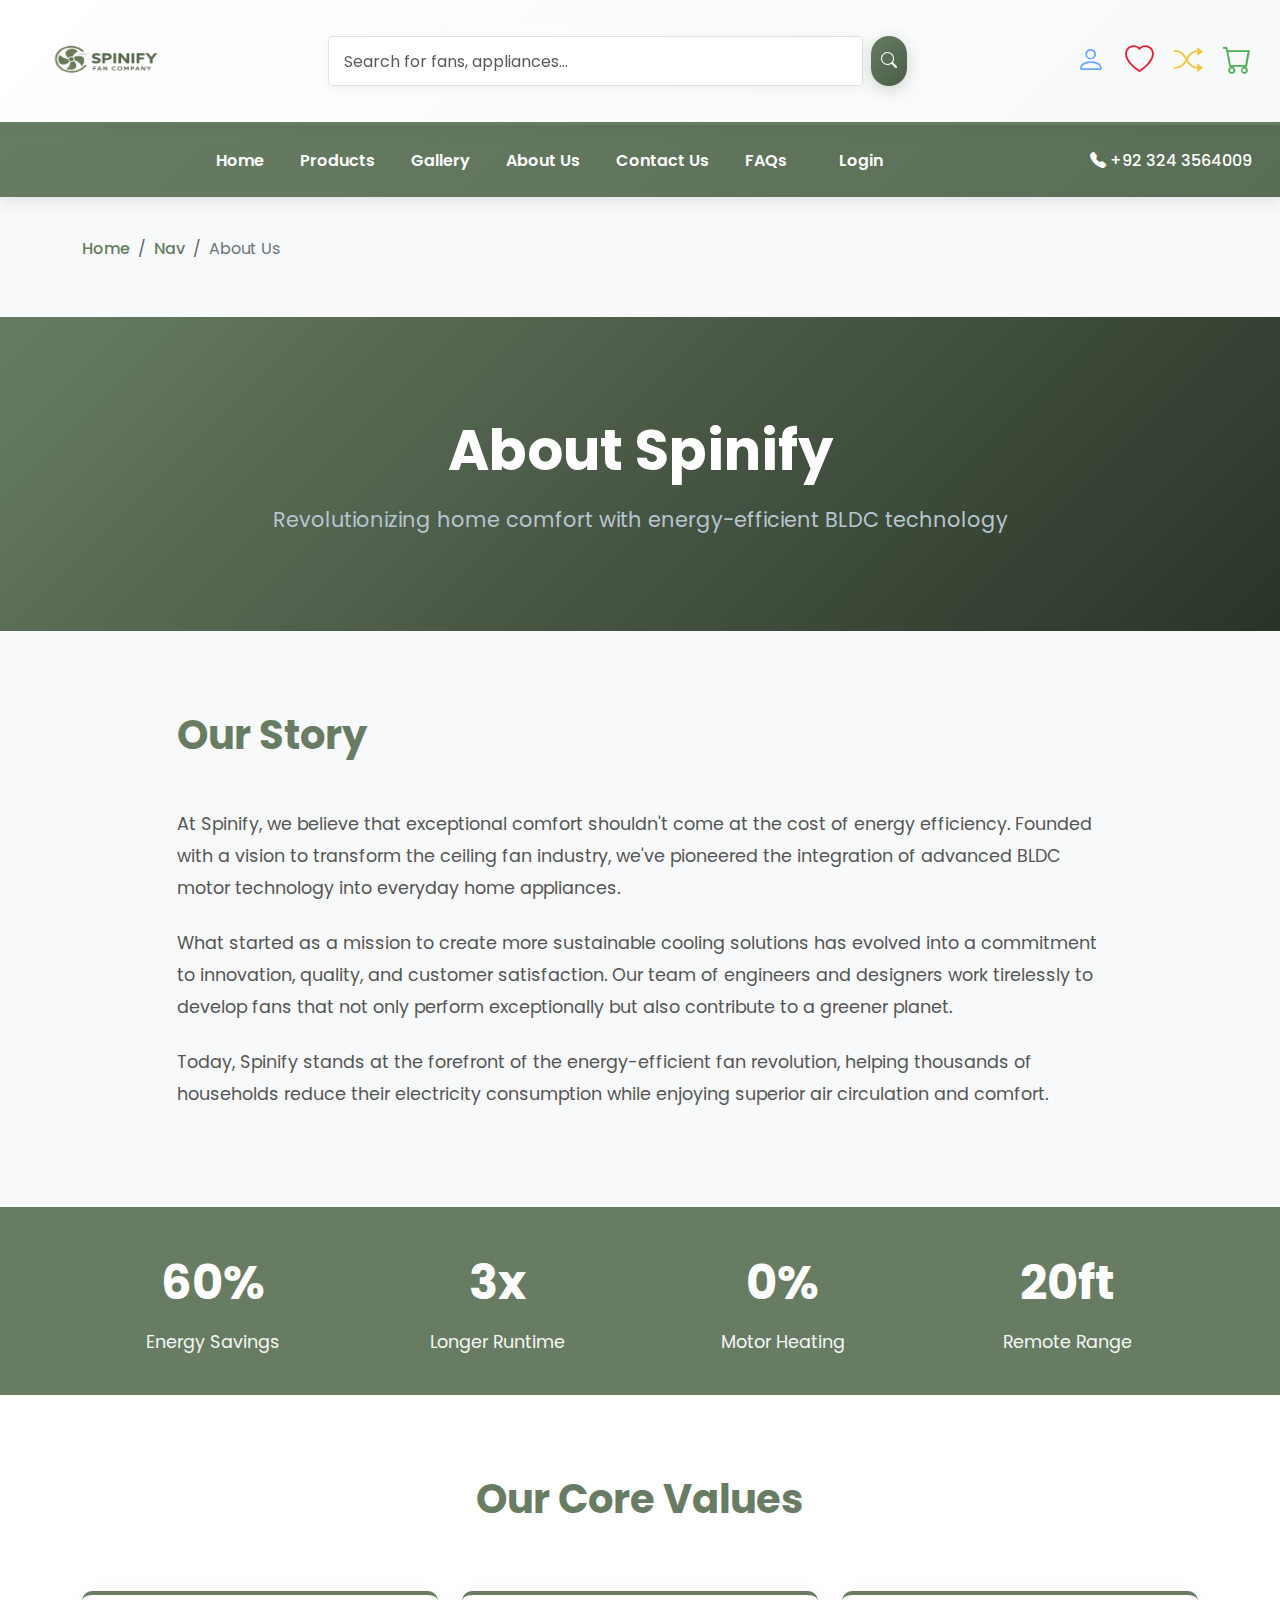
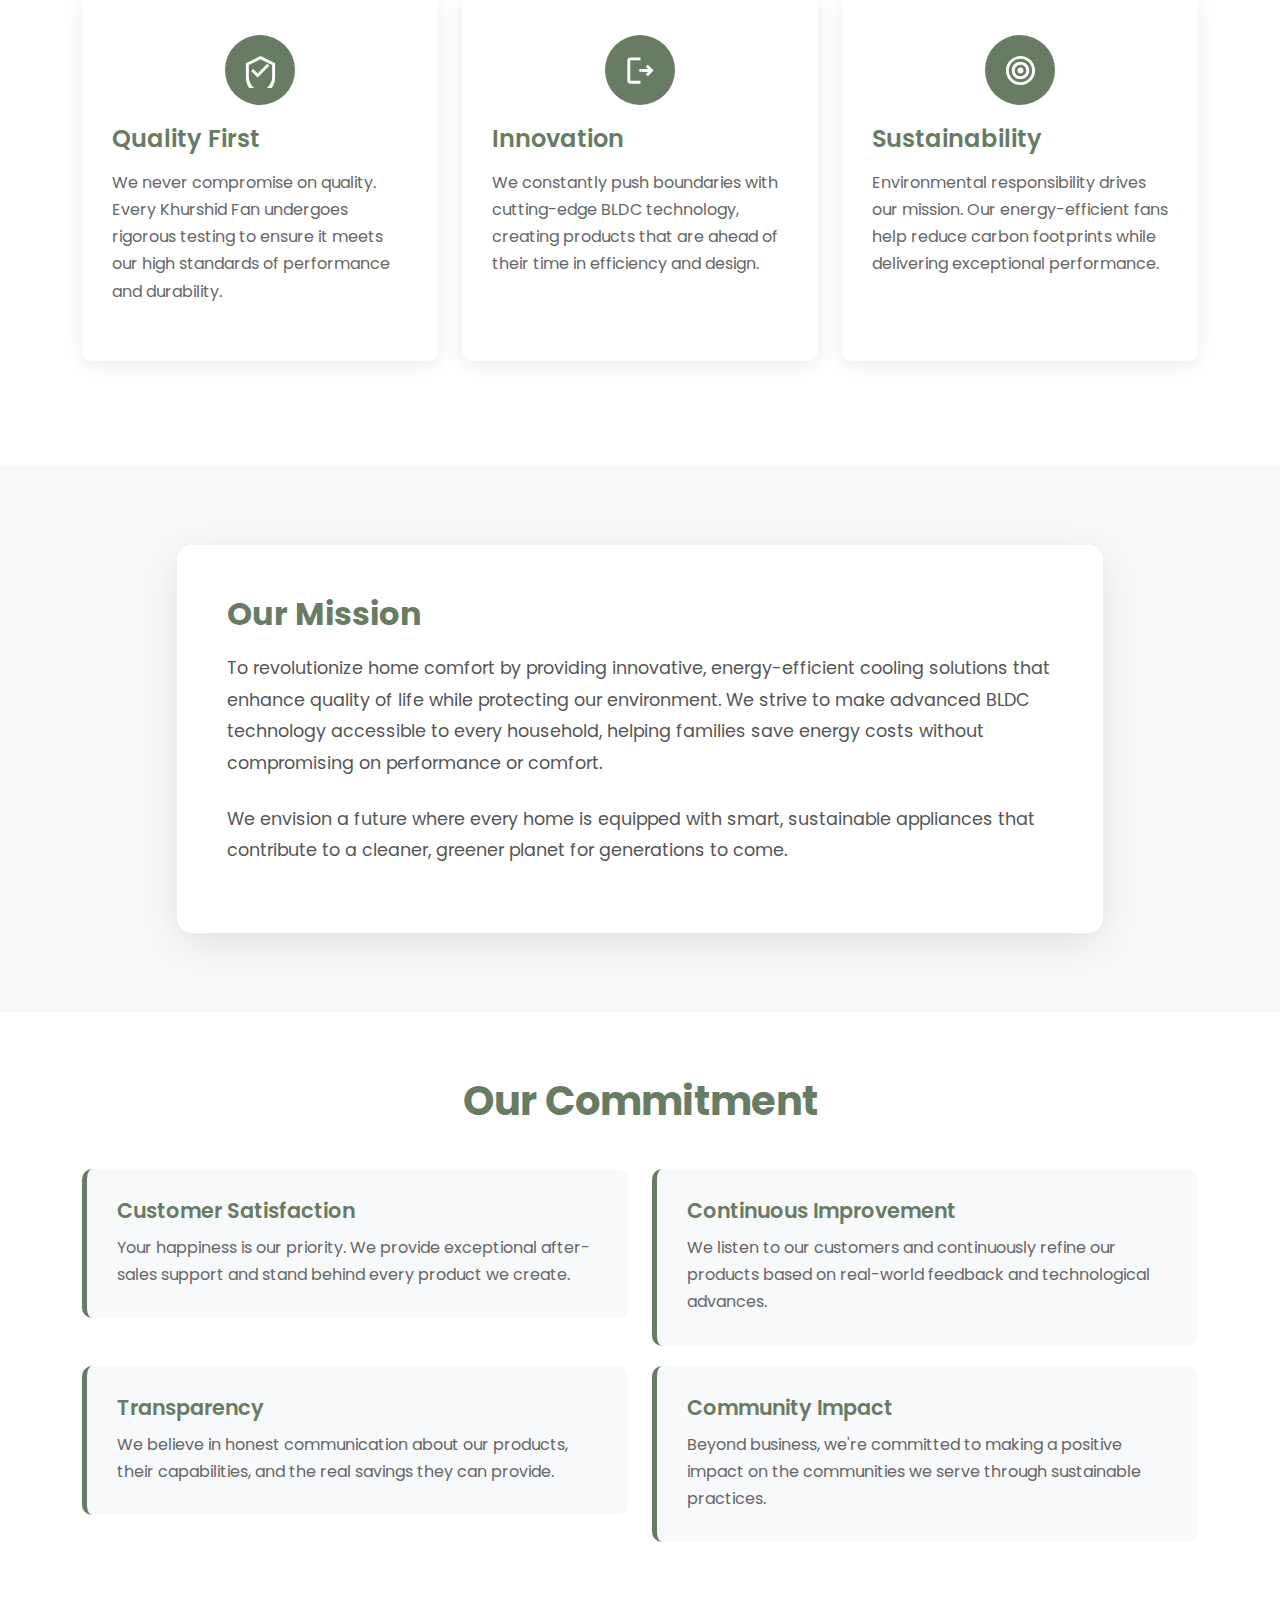
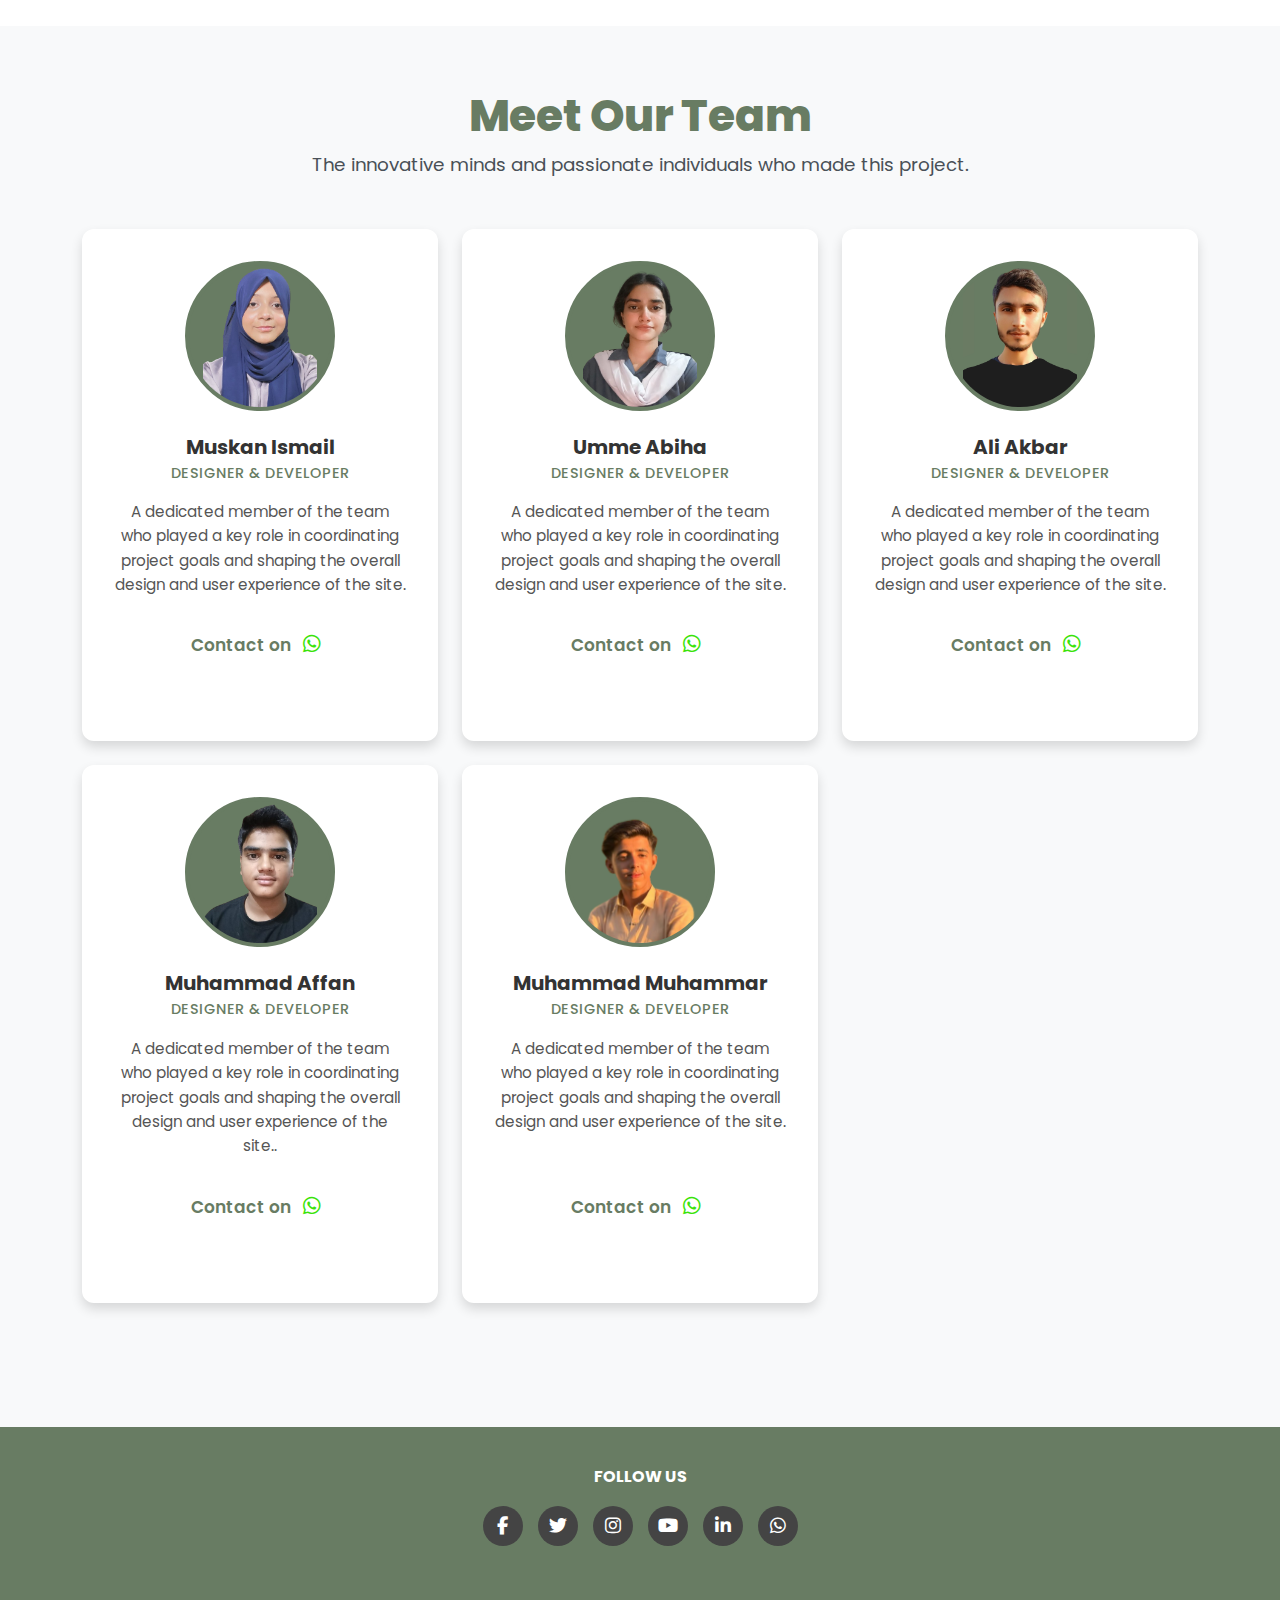
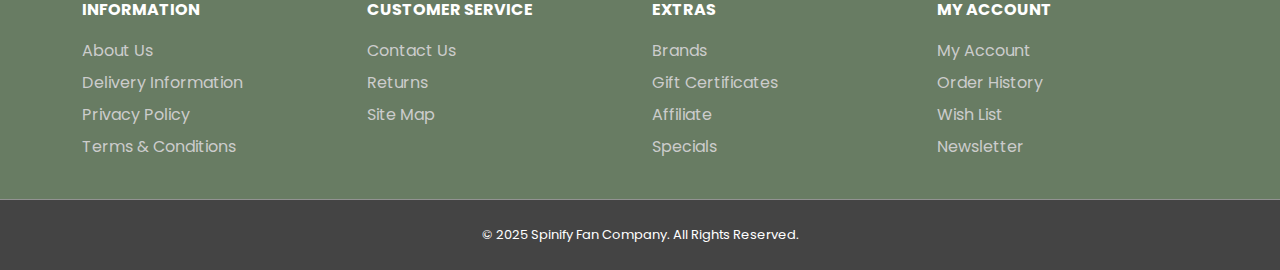
<file: about us.html>
<!DOCTYPE html>
<html lang="en">
<head>
    <meta charset="UTF-8">
    <meta name="viewport" content="width=device-width, initial-scale=1.0">
    <title>About Us - Spinify</title>
    <link href="https://cdn.jsdelivr.net/npm/bootstrap@5.3.0/dist/css/bootstrap.min.css" rel="stylesheet">
      <link href="https://cdnjs.cloudflare.com/ajax/libs/font-awesome/6.4.0/css/all.min.css" rel="stylesheet">
  
    <!-- Bootstrap CSS -->
  <link href="https://cdn.jsdelivr.net/npm/bootstrap@5.3.2/dist/css/bootstrap.min.css" rel="stylesheet" />
  <!-- Bootstrap Icons -->
  <link rel="stylesheet" href="https://cdn.jsdelivr.net/npm/bootstrap-icons@1.11.3/font/bootstrap-icons.css">
  <!-- Font Awesome Icons-->
  <link rel="stylesheet" href="https://cdnjs.cloudflare.com/ajax/libs/font-awesome/6.5.1/css/all.min.css">
  <!-- Google Fonts -->
  <link href="https://fonts.googleapis.com/css2?family=Poppins:wght@300;400;500;600;700;800&display=swap" rel="stylesheet">
 <link rel="stylesheet" href="./assets/css/style.css">
 
</head>
<body>

    <!-- Top Navbar -->
    <nav class="navbar navbar-expand-lg topbar">
      <div class="container-fluid">
       
        <a class="navbar-brand ms-3" href="#" >
          <img src="./assets/images/spinifylogo2-removebg-preview.png"  alt="Spinify Fan Company Logo" style="size: 150px;">
        </a>

        <button class="navbar-toggler" type="button" data-bs-toggle="collapse" data-bs-target="#topNavbar">
          <span class="navbar-toggler-icon"></span>
        </button>
    

        <div class="collapse navbar-collapse" id="topNavbar">
        
          <form class="d-flex mx-auto my-3 my-lg-0" role="search">
            <input class="form-control me-2 search-input" type="search" placeholder="Search for fans, appliances..." aria-label="Search">
            <button class="btn btn-success" type="submit"><i class="bi bi-search"></i></button>
          </form>

       
           
          
          <div class="icon-group d-flex justify-content-center mt-2 mt-lg-0 me-3">
       
            <i class="bi bi-person" title="Account" data-bs-toggle="modal" data-bs-target="#profileModal"></i>
            <i class="bi bi-heart" title="Wishlist" data-bs-toggle="modal" data-bs-target="#wishlistModal"></i>
            <i class="bi bi-shuffle" title="Compare" data-bs-toggle="modal" data-bs-target="#compareModal"></i>
            <i class="bi bi-cart" title="Cart" data-bs-toggle="modal" data-bs-target="#cartModal"></i>
          </div>
        </div>
      </div>
    </nav>

    
    <nav class="navbar navbar-expand-lg category-bar">
      <div class="container-fluid">
        <button class="navbar-toggler text-white border-0" type="button" data-bs-toggle="collapse" data-bs-target="#categoryNav">
          <i class="bi bi-list"></i>
        </button>

        <div class="collapse navbar-collapse" id="categoryNav">
          <div class="navbar-nav mx-auto text-center">
             <a class="nav-link" href="index.html"> Home</a>     
            <a class="nav-link" href="products.html">Products</a>
            <a class="nav-link" href="gallery.html">Gallery</a>
            <a class="nav-link" href="about us.html">About Us</a>
            <a class="nav-link" href="contact.html">Contact Us</a>
            <a class="nav-link" href="Faqs.html">FAQs</a>
              <a href="#" class="login me-2" data-bs-toggle="modal" data-bs-target="#loginModal">Login</a>
          </div>
        </div>

        <div class="text-white d-none d-lg-block me-3">
          <i class="bi bi-telephone-fill"></i> +92 324 3564009
        </div>
      </div>
    </nav>


     <div class="container py-4">
        <!-- Breadcrumb -->
        <nav aria-label="breadcrumb">
            <ol class="breadcrumb">
                <li class="breadcrumb-item"><a href="index.html" class="back-link">Home</a></li>
                <li class="breadcrumb-item"><a href="index.html" class="back-link">Nav</a></li>
                <li class="breadcrumb-item active" aria-current="page">About Us</li>
            </ol>
        </nav>
        </div>
    
    <section class="hero-section">
        <div class="container">
                    <h1>About Spinify</h1>
                    <p>Revolutionizing home comfort with energy-efficient BLDC technology</p>
                </div>
            </div>
        </div>
    </section>

    
    <section class="story-section">
        <div class="container">
            <div class="row">
                <div class="col-lg-10 mx-auto">
                    <h2 class="section-title">Our Story</h2>
                    <div class="story-content">
                        <p>At Spinify, we believe that exceptional comfort shouldn't come at the cost of energy efficiency. Founded with a vision to transform the ceiling fan industry, we've pioneered the integration of advanced BLDC motor technology into everyday home appliances.</p>
                        <p class="mt-4">What started as a mission to create more sustainable cooling solutions has evolved into a commitment to innovation, quality, and customer satisfaction. Our team of engineers and designers work tirelessly to develop fans that not only perform exceptionally but also contribute to a greener planet.</p>
                        <p class="mt-4">Today, Spinify stands at the forefront of the energy-efficient fan revolution, helping thousands of households reduce their electricity consumption while enjoying superior air circulation and comfort.</p>
                    </div>
                </div>
            </div>
        </div>
    </section>

   
    <section class="stats-section">
        <div class="container">
            <div class="row">
                <div class="col-md-3 col-6">
                    <div class="stat-box">
                        <div class="stat-number">60%</div>
                        <div class="stat-label">Energy Savings</div>
                    </div>
                </div>
                <div class="col-md-3 col-6">
                    <div class="stat-box">
                        <div class="stat-number">3x</div>
                        <div class="stat-label">Longer Runtime</div>
                    </div>
                </div>
                <div class="col-md-3 col-6">
                    <div class="stat-box">
                        <div class="stat-number">0%</div>
                        <div class="stat-label">Motor Heating</div>
                    </div>
                </div>
                <div class="col-md-3 col-6">
                    <div class="stat-box">
                        <div class="stat-number">20ft</div>
                        <div class="stat-label">Remote Range</div>
                    </div>
                </div>
            </div>
        </div>
    </section>

    
    <section class="values-section">
        <div class="container">
            <div class="row mb-5">
                <div class="col-12 text-center">
                    <h2 class="section-title">Our Core Values</h2>
                </div>
            </div>
            <div class="row">
                <div class="col-lg-4 col-md-6 mb-4">
                    <div class="value-card">
                        <div class="value-icon">
                            <svg viewBox="0 0 24 24" xmlns="http://www.w3.org/2000/svg">
                                <path d="M12 2L2 7v10c0 5.5 3.8 10.7 10 12 6.2-1.3 10-6.5 10-12V7l-10-5zm0 2.2l8 4v8.3c0 4.4-3 8.4-8 9.5-5-1.1-8-5.1-8-9.5V8.2l8-4z"/>
                                <path d="M10 14l-3-3-1.4 1.4L10 16.8l8-8-1.4-1.4L10 14z"/>
                            </svg>
                        </div>
                        <h3>Quality First</h3>
                        <p>We never compromise on quality. Every Khurshid Fan undergoes rigorous testing to ensure it meets our high standards of performance and durability.</p>
                    </div>
                </div>
                <div class="col-lg-4 col-md-6 mb-4">
                    <div class="value-card">
                        <div class="value-icon">
                            <svg viewBox="0 0 24 24" xmlns="http://www.w3.org/2000/svg">
                                <path d="M17 8l-1.4 1.4 1.6 1.6H13v2h4.2l-1.6 1.6L17 16l4-4-4-4zM5 5h7V3H5c-1.1 0-2 .9-2 2v14c0 1.1.9 2 2 2h7v-2H5V5z"/>
                                <circle cx="12" cy="12" r="1"/>
                            </svg>
                        </div>
                        <h3>Innovation</h3>
                        <p>We constantly push boundaries with cutting-edge BLDC technology, creating products that are ahead of their time in efficiency and design.</p>
                    </div>
                </div>
                <div class="col-lg-4 col-md-6 mb-4">
                    <div class="value-card">
                        <div class="value-icon">
                            <svg viewBox="0 0 24 24" xmlns="http://www.w3.org/2000/svg">
                                <path d="M12 2C6.48 2 2 6.48 2 12s4.48 10 10 10 10-4.48 10-10S17.52 2 12 2zm0 18c-4.41 0-8-3.59-8-8s3.59-8 8-8 8 3.59 8 8-3.59 8-8 8z"/>
                                <path d="M12 6c-3.31 0-6 2.69-6 6s2.69 6 6 6 6-2.69 6-6-2.69-6-6-6zm0 10c-2.21 0-4-1.79-4-4s1.79-4 4-4 4 1.79 4 4-1.79 4-4 4z"/>
                                <circle cx="12" cy="12" r="2"/>
                            </svg>
                        </div>
                        <h3>Sustainability</h3>
                        <p>Environmental responsibility drives our mission. Our energy-efficient fans help reduce carbon footprints while delivering exceptional performance.</p>
                    </div>
                </div>
            </div>
        </div>
    </section>

   
    
    <section class="mission-section">
        <div class="container">
            <div class="row">
                <div class="col-lg-10 mx-auto">
                    <div class="mission-box">
                        <h2>Our Mission</h2>
                        <p>To revolutionize home comfort by providing innovative, energy-efficient cooling solutions that enhance quality of life while protecting our environment. We strive to make advanced BLDC technology accessible to every household, helping families save energy costs without compromising on performance or comfort.</p>
                        <p class="mt-4">We envision a future where every home is equipped with smart, sustainable appliances that contribute to a cleaner, greener planet for generations to come.</p>
                    </div>
                </div>
            </div>
        </div>
    </section>

    
    <section class="team-section">
        <div class="container">
            <div class="row mb-4">
                <div class="col-12 text-center">
                    <h2 class="section-title">Our Commitment</h2>
                </div>
            </div>
            <div class="row">
                <div class="col-lg-6">
                    <div class="commitment-item">
                        <h4>Customer Satisfaction</h4>
                        <p>Your happiness is our priority. We provide exceptional after-sales support and stand behind every product we create.</p>
                    </div>
                </div>
                <div class="col-lg-6">
                    <div class="commitment-item">
                        <h4>Continuous Improvement</h4>
                        <p>We listen to our customers and continuously refine our products based on real-world feedback and technological advances.</p>
                    </div>
                </div>
                <div class="col-lg-6">
                    <div class="commitment-item">
                        <h4>Transparency</h4>
                        <p>We believe in honest communication about our products, their capabilities, and the real savings they can provide.</p>
                    </div>
                </div>
                <div class="col-lg-6">
                    <div class="commitment-item">
                        <h4>Community Impact</h4>
                        <p>Beyond business, we're committed to making a positive impact on the communities we serve through sustainable practices.</p>
                    </div>
                </div>
            </div>
        </div>
    </section>

         <section class="team-hero-section">
        <div class="container">
            <h1>Meet Our Team</h1>
            <p>The innovative minds and passionate individuals who made this project.</p>
        </div>
    

    
        <div class="container">
            <div class="row g-4">
                <!-- Team Member 1 -->
                <div class="col-lg-4 col-md-6">
                    <div class="team-card">
                        <div>
                            <div class="team-image-wrapper">
                                
                                <img src="./assets/images/muskan.png.png" alt="Team Member 1">
                            </div>
                            <h5>Muskan Ismail</h5>
                            <div class="title">Designer & Developer</div>
                            <p class="bio">A dedicated member of the team who played a key role in coordinating project goals and shaping the overall design and user experience of the site.</p>
                        </div>
                        <div class="team-socials">
                             <p style="color: #687C63 ; font-size: 17px; font-weight: 600;">Contact on
                               <a href="https://wa.me/923243564009" aria-label="Twitter"><i class="fab fa-whatsapp"></i></a>
                             </p>
                            </div>
                    </div>
                </div>

                <!-- Team Member 2 -->
                <div class="col-lg-4 col-md-6">
                    <div class="team-card">
                        <div>
                            <div class="team-image-wrapper">
                              
                                <img src="./assets/images/abiha-removebg-preview.png" alt="Team Member 2">
                            </div>
                            <h5>Umme Abiha</h5>
                            <div class="title">Designer & Developer</div>
                            <p class="bio">A dedicated member of the team who played a key role in coordinating project goals and shaping the overall design and user experience of the site.</p>
                        </div>
                        <div class="team-socials">
                             <p style="color: #687C63 ; font-size: 17px; font-weight: 600;" >Contact on
                            <a href="https://wa.me/923101051605" aria-label="Twitter"><i class="fab fa-whatsapp"></i></a>
                         </p>
                        </div>
                    </div>
                </div>

                <!-- Team Member 3 -->
                <div class="col-lg-4 col-md-6">
                    <div class="team-card">
                        <div>
                            <div class="team-image-wrapper">
                              
                                <img src="./assets/images/akbar-removebg-preview.png" alt="Team Member 3">
                            </div>
                            <h5> Ali Akbar</h5>
                            <div class="title">Designer & Developer</div>
                            <p class="bio">A dedicated member of the team who played a key role in coordinating project goals and shaping the overall design and user experience of the site.</p>
                        </div>
                        <div class="team-socials">
                             <p style="color: #687C63 ; font-size: 17px; font-weight: 600;">Contact on
                                <a href="https://wa.me/923152042479" aria-label="Twitter"><i class="fab fa-whatsapp"></i></a>
                        </p>
                        </div>
                    </div>
                </div>
                
                 <!-- Team Member 4 -->
                <div class="col-lg-4 col-md-6">
                    <div class="team-card">
                        <div>
                            <div class="team-image-wrapper">
                                
                                <img src="./assets/images/affan-removebg-preview.png" alt="Team Member 4">
                            </div>
                            <h5>Muhammad Affan</h5>
                            <div class="title">Designer & Developer</div>
                            <p class="bio">A dedicated member of the team who played a key role in coordinating project goals and shaping the overall design and user experience of the site..</p>
                        </div>
                        <div class="team-socials">
                             <p style="color: #687C63 ; font-size: 17px; font-weight: 600;">Contact on
                             <a href="https://wa.me/923191033955" aria-label="Twitter"><i class="fab fa-whatsapp"></i></a>
                          </p>
                        </div>
                    </div>
                </div>
                
                 <!-- Team Member 5 -->
                <div class="col-lg-4 col-md-6">
                    <div class="team-card">
                        <div>
                            <div class="team-image-wrapper">
                               
                                <img src="./assets/images/muhammer-removebg-preview.png" alt="Team Member 5">
                            </div>
                            <h5>Muhammad Muhammar</h5>
                            <div class="title">Designer & Developer</div>
                            <p class="bio">A dedicated member of the team who played a key role in coordinating project goals and shaping the overall design and user experience of the site.</p>
                        </div>
                        <div class="team-socials">
                            <p style="color: #687C63 ; font-size: 17px; font-weight: 600;">Contact on
                            <a href="https://wa.me/923092645456" aria-label="Twitter"><i class="fab fa-whatsapp"></i></a></p>

                        </div>
                    </div>
                </div>
                </section>
                
                
            </div>
        </div>
    </section>
                
<div class="modal fade" id="loginModal" tabindex="-1" aria-hidden="true">
        <div class="modal-dialog modal-dialog-centered">
            <div class="modal-content custom-modal">
                <div class="modal-header border-0">
                    <h5 class="modal-title1">Welcome back</h5>
                    <button type="button" class="btn-close btn-close-white" data-bs-dismiss="modal" aria-label="Close"></button>
                </div>

                <div class="modal-body">
                    <p class="hey"> Login to your Account</p>
                    <form id="loginForm" class="login" novalidate>
                        <input type="email" id="email" class="email" placeholder="Enter email" />
                        <p id="emailMessage" class="error-message"></p>

                        <div class="position-relative">
                            <input type="password" id="pass" class="password" placeholder="Enter password" />
                            <button type="button" class="show-password-btn" onclick="togglePassword()">
                                <i class="fa fa-eye" id="toggleIcon"></i>
                            </button>
                        </div>
                        <p id="passwordMessage" class="error-message"></p>

                        <div class="d-flex align-items-center mt-3">
                            <input type="checkbox" id="check" />
                            <label for="check" class="rem">Remember me</label>
                        </div>

                        <button type="submit" class="btn-login">Login</button>
                        
                        <div id="loginSuccessMessage"></div>

                        <p class="cont text-center">----- or continue with -----</p>

                        <div class="d-flex justify-content-between">
                            <button type="button" class="social-btn google" onclick="loginWithGoogle()"><i class="fab fa-google"></i> Google</button>
                            <button type="button" class="social-btn git" onclick="loginWithGithub()"><i class="fab fa-github"></i> GitHub</button>
                        </div>
                    </form>
                    <div class="reg">
                        <p>Don't have an account? <a href="#" class="reg" id="reg1" data-bs-toggle="modal" data-bs-target="#registerModal">Sign-up</a></p>
                        
                    </div>
                </div>
            </div>
        </div>
    </div>

    <!-- Reg Modal -->
    <div class="modal fade" id="registerModal" tabindex="-1" aria-hidden="true">
        <div class="modal-dialog modal-dialog-centered">
            <div class="modal-content custom-modal">
                <div class="modal-header border-0">
                    <h5 class="modal-title1">Create an account</h5>
                    <button type="button" class="btn-close btn-close-white" data-bs-dismiss="modal" aria-label="Close"></button>
                </div>
                <form id="registerForm" class="reg" novalidate>
                    <div class="modal-body">
                        <p class="hey">Register a New Account</p>

                        <input type="text" id="regName" class="email" placeholder="Full Name" />
                        <p id="nameMessage" class="error-message"></p>

                        <input type="email" id="regEmail" class="email" placeholder="Enter email" />
                        <p id="regEmailMessage" class="error-message"></p>

                        <div class="position-relative">
                            <input type="password" id="regPass" class="password" placeholder="Enter password"/>
                            <button type="button" class="show-password-btn" onclick="toggleRegisterPassword()">
                                <i class="fa fa-eye" id="toggleRegisterIcon"></i>
                            </button>
                        </div>
                        <p id="regPasswordMessage" class="error-message"></p>

                        <div class="position-relative">
                            <input type="password" id="regPassConfirm" class="password" placeholder="Confirm password"/>
                            <button type="button" class="show-password-btn" onclick="toggleRegisterConfirmPassword()">
                                <i class="fa fa-eye" id="toggleRegisterConfirmIcon"></i>
                            </button>
                        </div>
                        <p id="confirmMessage" class="error-message"></p>

                        <button type="submit" class="btn-login">Register</button>
                        
                        <div id="registerSuccessMessage"></div>
                    </div>
                    <div class="login-back">
                        <p>Already have an account?</p>
                        <a href="#" class="login me-2" data-bs-toggle="modal" data-bs-target="#loginModal"><i class="fa fa-sign-in" aria-hidden="true"></i></a>
                    </div>
                </form>
            </div>
        </div>
    </div>

        <div class="modal fade" id="wishlistModal2" tabindex="-1" aria-labelledby="wishlistModalLabel" aria-hidden="true">
        <div class="modal-dialog modal-dialog-centered">
            <div class="modal-content">
                <div class="modal-header border-0">
                    <button type="button" class="btn-close" data-bs-dismiss="modal" aria-label="Close"></button>
                </div>
                <div class="modal-body text-center py-5">
                    <div class="mb-3">
                        <i class="fas fa-heart text-danger" style="font-size: 3rem;"></i>
                    </div>
                    <h5 class="modal-title">Product added to your Wishlist</h5>
                </div>
            </div>
        </div>
    </div>

    <!--  card Compare Modal -->
    <div class="modal fade" id="compareModal2" tabindex="-1" aria-labelledby="compareModalLabel" aria-hidden="true">
        <div class="modal-dialog modal-dialog-centered">
            <div class="modal-content">
                <div class="modal-header border-0">
                    <button type="button" class="btn-close" data-bs-dismiss="modal" aria-label="Close"></button>
                </div>
                <div class="modal-body text-center py-5">
                    <div class="mb-3">
                        <i class="fas fa-code-compare text-success" style="font-size: 3rem;"></i>
                    </div>
                    <h5 class="modal-title">Product added to Compare</h5>
                </div>
            </div>
        </div>
    </div>

     
    <!--PRODUCT OPTIONS MODAL-->
 
    <div class="modal fade" id="productOptionsModal" tabindex="-1" aria-labelledby="productOptionsModalLabel" aria-hidden="true">
        <input type="checkbox" id="successTrigger">
        <div class="modal-dialog modal-dialog-centered">
            <div class="modal-content">
                <div class="modal-header">
                    <h5 class="modal-title" id="productOptionsModalLabel">Select Options</h5>
                    <button type="button" class="btn-close" data-bs-dismiss="modal" aria-label="Close"></button>
                </div>

                <div class="modal-body">
                   
                    <div id="modalFormBody">
                        
                        <div class="product-option-group blade-sizes" id="modal-blade-options">
                            <label class="product-options-label">Blade Size:</label>
                            <div class="option-btn-group">
                                <input type="radio" name="blade-size" id="size-48" value="48" checked>
                                <label for="size-48" class="option-btn">48"</label>
                                
                                <input type="radio" name="blade-size" id="size-56" value="56">
                                <label for="size-56" class="option-btn">56"</label>
                            </div>
                        </div>

                       
                        <div class="product-option-group colors" id="modal-color-options">
                            <label class="product-options-label">Colors:</label>
                            <div class="color-swatch-group">
                                <input type="radio" name="color" id="color-black" value="Black" checked>
                                <label for="color-black" class="color-swatch" style="background: #222222;" title="Black"></label>
                                
                                <input type="radio" name="color" id="color-yellow" value="Yellow">
                                <label for="color-yellow" class="color-swatch" style="background: #adb454;" title="Yellow"></label>
                                
                                <input type="radio" name="color" id="color-blue" value="Blue">
                                <label for="color-blue" class="color-swatch" style="background: #a1c3de;" title="Blue"></label>
                                
                                <input type="radio" name="color" id="color-brown" value="Brown">
                                <label for="color-brown" class="color-swatch" style="background: #5a4238;" title="Brown"></label>
                            </div>
                        </div>
                    </div>
                    
                    <!--  Message  -->
                    <div id="modalSuccessMessage" style="display: none;">
                        <div class="success-message">
                            <i class="bi bi-check-circle-fill text-success"></i>
                            <span>Product Added to Cart!</span>
                        </div>
                    </div>
                </div>

                <div class="modal-footer">
                    <button type="button" class="btn btn-secondary" data-bs-dismiss="modal">Cancel</button>
                    <label for="successTrigger" class="btn btn-success">Add to Cart</label>
                </div>
            </div>
        </div>
    </div>
    
    
    <!-- WISHLIST MODAL -->
   
    <div class="modal fade" id="wishlistModal" tabindex="-1" aria-labelledby="wishlistModalLabel" aria-hidden="true">
        <div class="modal-dialog modal-dialog-centered modal-lg">
            <div class="modal-content">
                <div class="modal-header">
                    <h5 class="modal-title" id="wishlistModalLabel">
                        <i class="bi bi-heart-fill text-danger me-2"></i>My Wishlist
                    </h5>
                    <button type="button" class="btn-close" data-bs-dismiss="modal" aria-label="Close"></button>
                </div>
                <div class="modal-body">
                    <!--  1 -->
                    <div class="list-item">
                        <img src="./assets/images/fancard1.png" alt="King Model">
                        <div class="list-item-info">
                            <h6>King Model</h6>
                            <p>Rs 10,900</p>
                        </div>
                        <div class="list-item-action">
                            <button title="Remove"><i class="bi bi-trash"></i></button>
                        </div>
                    </div>
                    <!--2 -->
                    <div class="list-item">
                        <img src="./assets/images/fancard2color.png" alt="Elite Model">
                        <div class="list-item-info">
                            <h6>Elite Model</h6>
                            <p>Rs 12,500</p>
                        </div>
                        <div class="list-item-action">
                            <button title="Remove"><i class="bi bi-trash"></i></button>
                        </div>
                    </div>
                </div>
                <div class="modal-footer">
                    <button type="button" class="btn btn-secondary" data-bs-dismiss="modal">Close</button>
                    <button type="button" class="btn btn-success">View Wishlist Page</button>
                </div>
            </div>
        </div>
    </div>
    
    <!--COMPARE MODAL-->
  
    <div class="modal fade" id="compareModal" tabindex="-1" aria-labelledby="compareModalLabel" aria-hidden="true">
        <div class="modal-dialog modal-dialog-centered modal-lg">
            <div class="modal-content">
                <div class="modal-header">
                    <h5 class="modal-title" id="compareModalLabel">
                        <i class="bi bi-shuffle text-warning me-2"></i>Compare Products
                    </h5>
                    <button type="button" class="btn-close" data-bs-dismiss="modal" aria-label="Close"></button>
                </div>
                <div class="modal-body">
                    <!--  1 -->
                    <div class="list-item">
                        <img src="./assets/images/fancard1.png" alt="King Model">
                        <div class="list-item-info">
                            <h6>King Model</h6>
                            <p>Rs 10,900</p>
                        </div>
                        <div class="list-item-action">
                            <button title="Remove"><i class="bi bi-trash"></i></button>
                        </div>
                    </div>
                    <!--2 -->
                    <div class="list-item">
                        <img src="./assets/images/fancard3.png" alt="Eco Model">
                        <div class="list-item-info">
                            <h6>Eco Model</h6>
                            <p>Rs 9,900</p>
                        </div>
                        <div class="list-item-action">
                            <button title="Remove"><i class="bi bi-trash"></i></button>
                        </div>
                    </div>
                </div>
                <div class="modal-footer">
                    <button type="button" class="btn btn-secondary" data-bs-dismiss="modal">Close</button>
                    <button type="button" class="btn btn-success">Compare Now</button>
                </div>
            </div>
        </div>
    </div>
    
    
    <!--  CART MODAL-->
    
    <div class="modal fade" id="cartModal" tabindex="-1" aria-labelledby="cartModalLabel" aria-hidden="true">
        <div class="modal-dialog modal-dialog-centered modal-lg">
            <div class="modal-content">
                <div class="modal-header">
                    <h5 class="modal-title" id="cartModalLabel">
                        <i class="bi bi-cart-fill text-success me-2"></i>Shopping Cart
                    </h5>
                    <button type="button" class="btn-close" data-bs-dismiss="modal" aria-label="Close"></button>
                </div>
                <div class="modal-body">
                    <!--  1 -->
                    <div class="list-item">
                        <img src="./assets/images/fancard1.png" alt="King Model">
                        <div class="list-item-info">
                            <h6>King Model (48", Black)</h6>
                            <p>Qty: 1 x Rs 10,900</p>
                        </div>
                        <div class="list-item-action">
                            <button title="Remove"><i class="bi bi-trash"></i></button>
                        </div>
                    </div>
                    <!-- 2 -->
                    <div class="list-item">
                        <img src="./assets/images/fancard2color2.png" alt="Elite Model">
                        <div class="list-item-info">
                            <h6>Elite Model (56", White)</h6>
                            <p>Qty: 2 x Rs 12,500</p>
                        </div>
                        <div class="list-item-action">
                            <button title="Remove"><i class="bi bi-trash"></i></button>
                        </div>
                    </div>
                    
                    
                    <div class="text-end fw-bold mt-4 fs-5" style="color: #28a745;">
                        Subtotal: Rs 35,900
                    </div>
                </div>
                <div class="modal-footer">
                    <button type="button" class="btn btn-secondary" data-bs-dismiss="modal">Continue Shopping</button>
                    <button type="button" class="btn btn-success">Proceed to Checkout</button>
                </div>
            </div>
        </div>
    </div>
    
 
    <!--PROFILE MODAL-->
   
    <div class="modal fade" id="profileModal" tabindex="-1" aria-labelledby="profileModalLabel" aria-hidden="true">
        <div class="modal-dialog modal-dialog-centered">
            <div class="modal-content">
                <div class="modal-header">
                    <h5 class="modal-title" id="profileModalLabel">
                        <i class="bi bi-person-circle text-primary me-2"></i>My Account
                    </h5>
                    <button type="button" class="btn-close" data-bs-dismiss="modal" aria-label="Close"></button>
                </div>
                <div class="modal-body">
                    <p class="mb-3">Welcome back, User!</p>
                    <!-- Links -->
                    <ul class="list-group list-group-flush">
                        <li class="list-group-item">
                            <a href="#"><i class="bi bi-box-seam"></i> My Orders</a>
                        </li>
                        <li class="list-group-item">
                            <a href="#"><i class="bi bi-person-gear"></i> Profile Settings</a>
                        </li>
                        <li class="list-group-item">
                            <a href="#"><i class="bi bi-geo-alt"></i> Addresses</a>
                        </li>
                        <li class="list-group-item">
                            <a href="#"><i class="bi bi-box-arrow-right text-danger"></i> Logout</a>
                        </li>
                    </ul>
                </div>
                <div class="modal-footer">
                    <button type="button" class="btn btn-secondary" data-bs-dismiss="modal">Close</button>
                </div>
            </div>
        </div>
    </div>

    
    <script src="https://cdn.jsdelivr.net/npm/bootstrap@5.3.0/dist/js/bootstrap.bundle.min.js"></script>

  
  <!--FOOTER -->
  
   <footer>
        <div class="container">
            <div class="row mb-4">
                <div class="col-12 text-center">
                    <h5>Follow Us</h5>
                    <div class="social-icons">
                        <a href="https://www.facebook.com/" class="social-icon" title="Facebook"><i class="fab fa-facebook-f"></i></a>
                        <a href="https://x.com/" class="social-icon" title="Twitter"><i class="fab fa-twitter"></i></a>
                        <a href="https://www.instagram.com/spinify.pk/" class="social-icon" title="Instagram"><i class="fab fa-instagram"></i></a>
                        <a href="https://www.youtube.com/" class="social-icon" title="YouTube"><i class="fab fa-youtube"></i></a>
                        <a href="https://www.linkedin.com/" class="social-icon" title="LinkedIn"><i class="fab fa-linkedin-in"></i></a>
                        <a href="https://www.whatsapp.com/" class="social-icon" title="WhatsApp"><i class="fab fa-whatsapp"></i></a>
                    </div>
                </div>
            </div>
            <div class="row">
                <div class="col-lg-3 col-md-6 col-sm-12 mb-4">
                    <h5>Information</h5>
                    <ul>
                        <li><a href="about us.html">About Us</a></li>
                        <li><a href="#">Delivery Information</a></li>
                        <li><a href="#">Privacy Policy</a></li>
                        <li><a href="#">Terms & Conditions</a></li>
                    </ul>
                </div>
                <div class="col-lg-3 col-md-6 col-sm-12 mb-4">
                    <h5>Customer Service</h5>
                    <ul>
                        <li><a href="contact.html">Contact Us</a></li>
                        <li><a href="#">Returns</a></li>
                        <li><a href="sitemap.html">Site Map</a></li>
                    </ul>
                </div>
                <div class="col-lg-3 col-md-6 col-sm-12 mb-4">
                    <h5>Extras</h5>
                    <ul>
                        <li><a href="#">Brands</a></li>
                        <li><a href="#">Gift Certificates</a></li>
                        <li><a href="#">Affiliate</a></li>
                        <li><a href="#">Specials</a></li>
                    </ul>
                </div>
                <div class="col-lg-3 col-md-6 col-sm-12 mb-4">
                    <h5>My Account</h5>
                    <ul>
                        <li><a href="#">My Account</a></li>
                        <li><a href="#">Order History</a></li>
                        <li><a href="#">Wish List</a></li>
                        <li><a href="#">Newsletter</a></li>
                    </ul>
                </div>
            </div>
        </div>
      
        <div class="footer-bottom">
            <p>&copy; 2025 Spinify Fan Company. All Rights Reserved.</p>
        </div>
    </footer>

    


 
  
 
  
  <script src="https://cdn.jsdelivr.net/npm/bootstrap@5.3.2/dist/js/bootstrap.bundle.min.js"></script>
<script src="https://code.jquery.com/jquery-3.7.1.min.js"></script>
  <script src="./assets/js/logic.js"> </script>

</body>
</html>
</file>
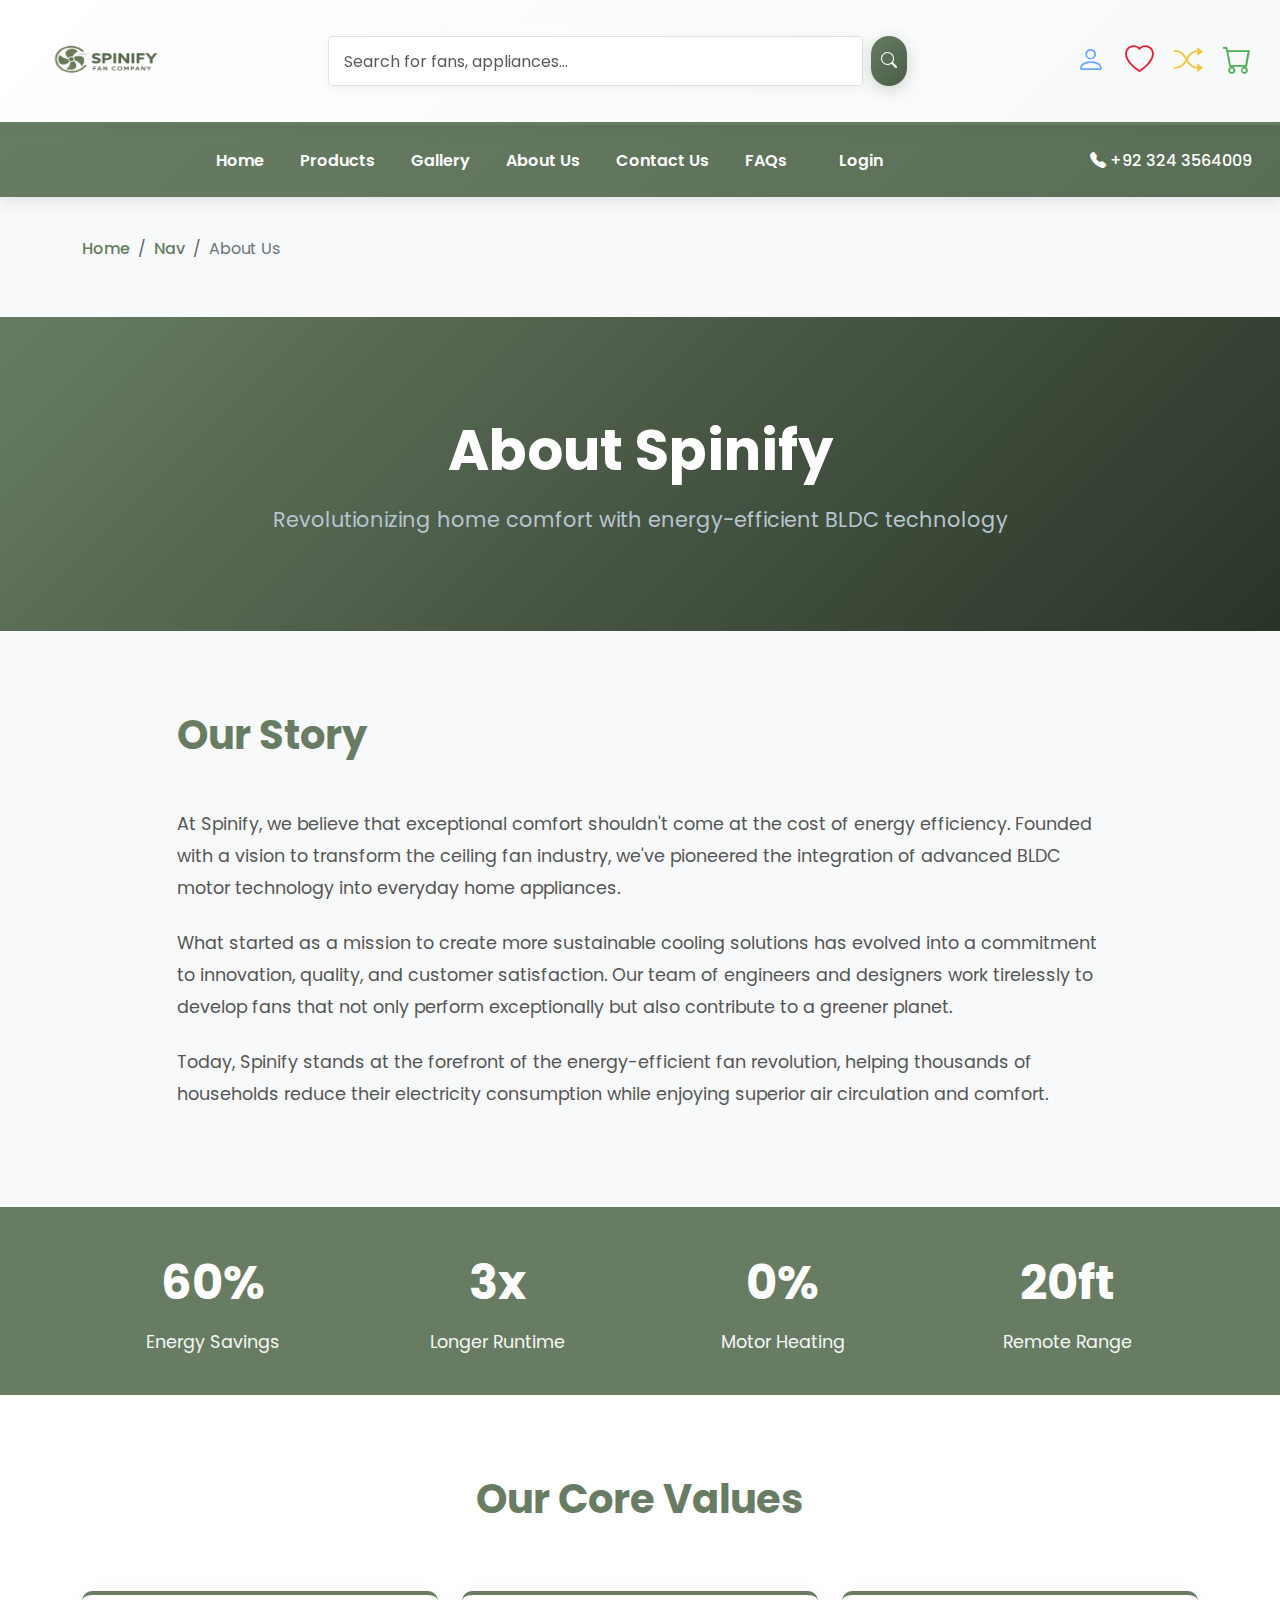
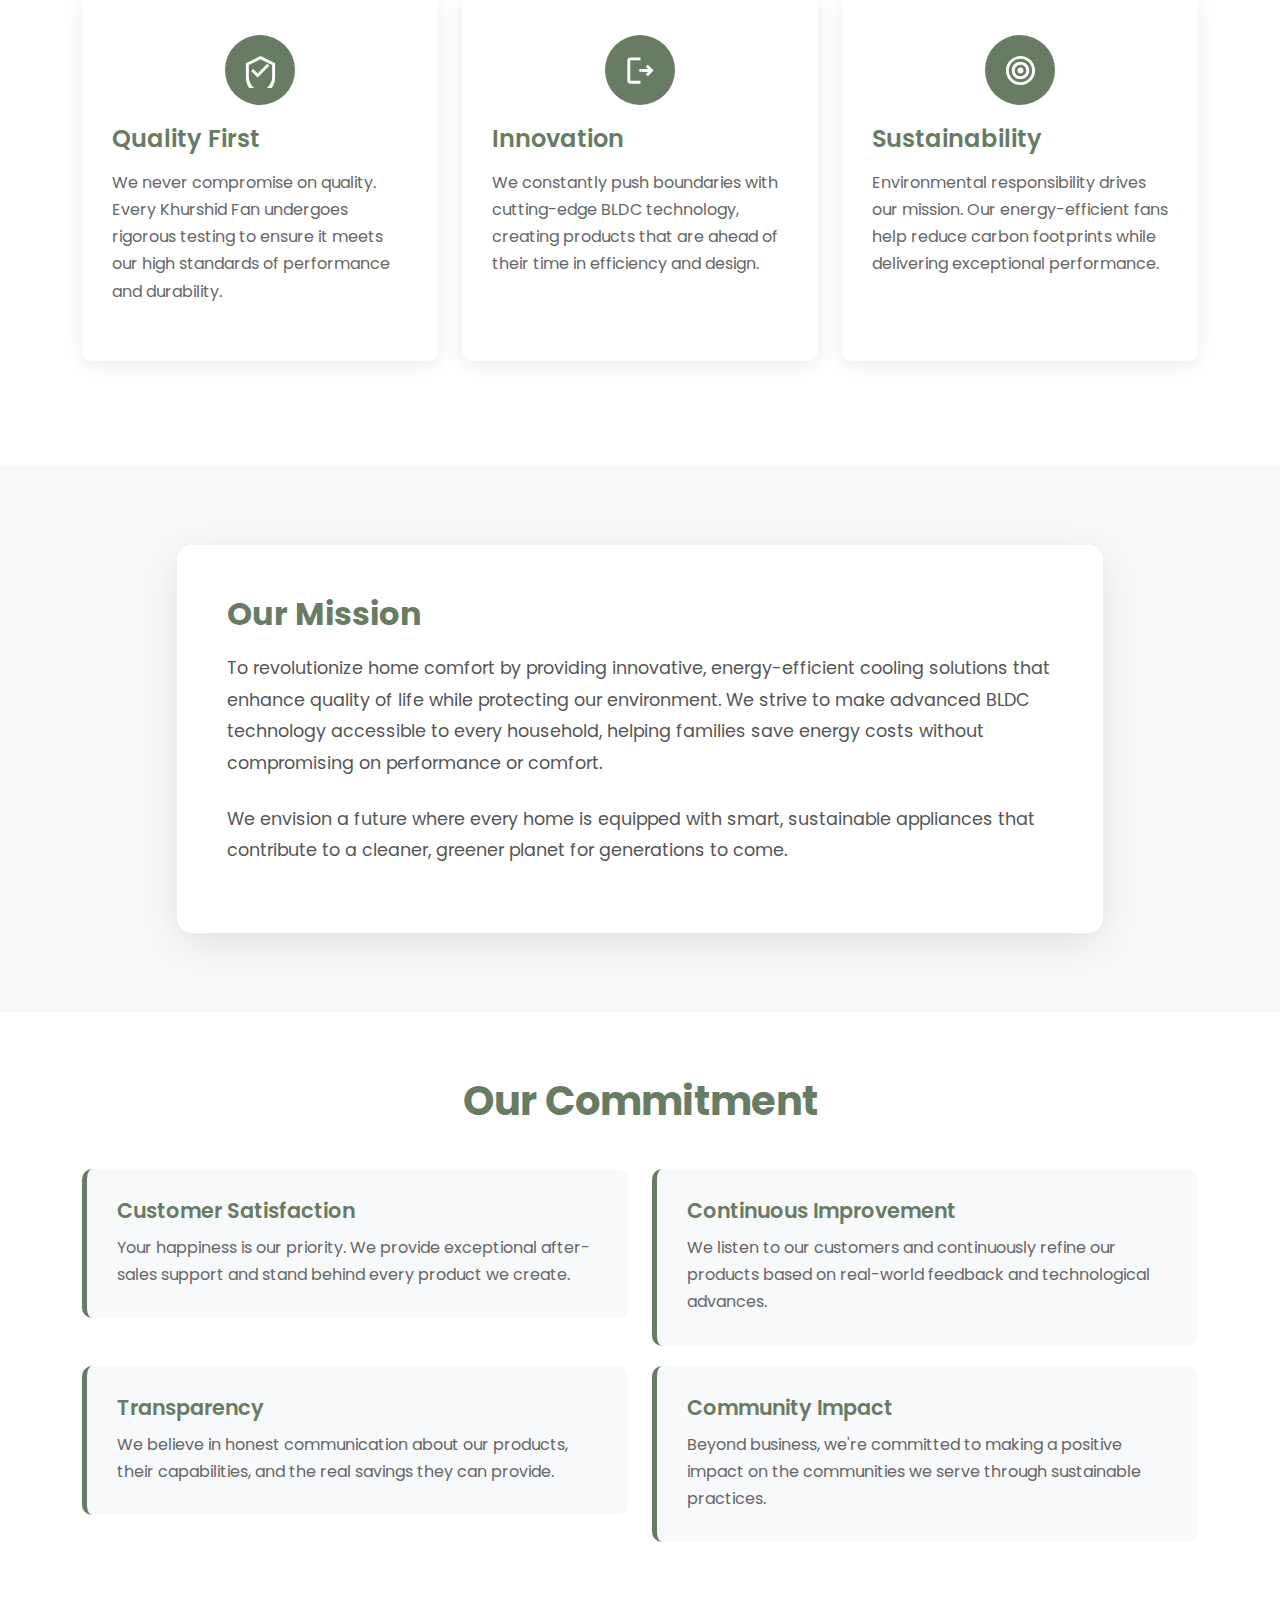
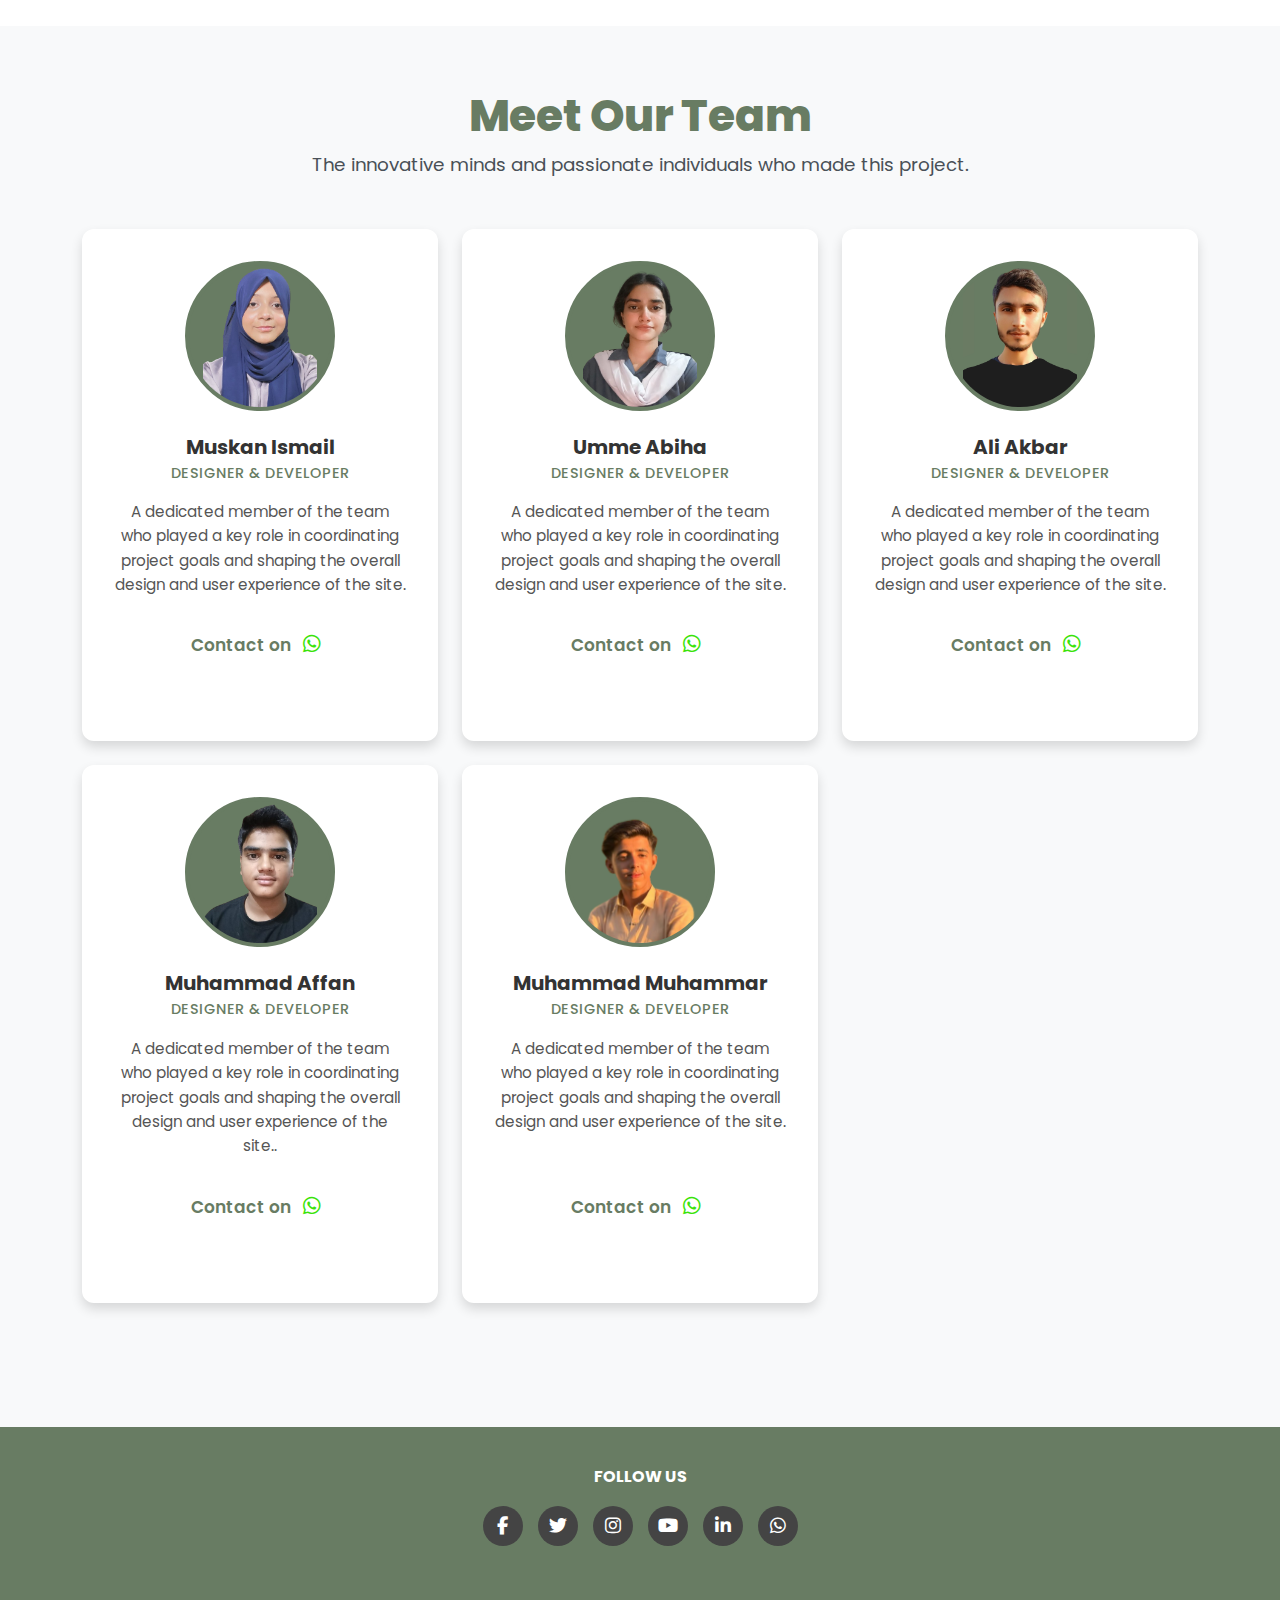
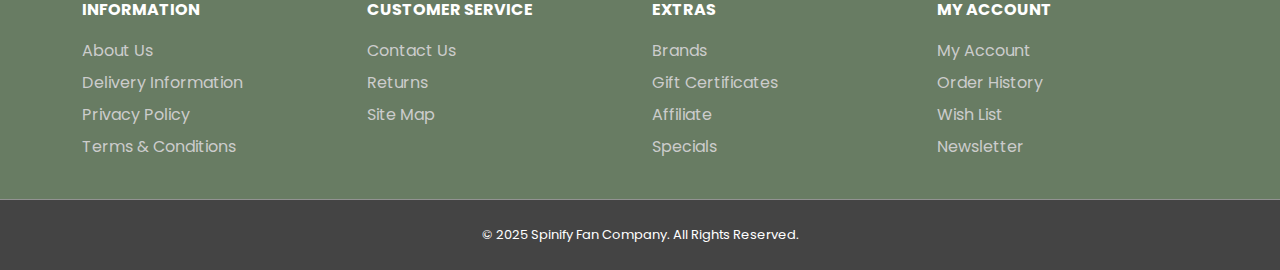
<file: aboutus.html>
<!DOCTYPE html>
<html lang="en">
<head>
    <meta charset="UTF-8">
    <meta name="viewport" content="width=device-width, initial-scale=1.0">
    <title>About Us - Spinify</title>
    <link href="https://cdn.jsdelivr.net/npm/bootstrap@5.3.0/dist/css/bootstrap.min.css" rel="stylesheet">
      <link href="https://cdnjs.cloudflare.com/ajax/libs/font-awesome/6.4.0/css/all.min.css" rel="stylesheet">
  
    <!-- Bootstrap CSS -->
  <link href="https://cdn.jsdelivr.net/npm/bootstrap@5.3.2/dist/css/bootstrap.min.css" rel="stylesheet" />
  <!-- Bootstrap Icons -->
  <link rel="stylesheet" href="https://cdn.jsdelivr.net/npm/bootstrap-icons@1.11.3/font/bootstrap-icons.css">
  <!-- Font Awesome Icons-->
  <link rel="stylesheet" href="https://cdnjs.cloudflare.com/ajax/libs/font-awesome/6.5.1/css/all.min.css">
  <!-- Google Fonts -->
  <link href="https://fonts.googleapis.com/css2?family=Poppins:wght@300;400;500;600;700;800&display=swap" rel="stylesheet">
 <link rel="stylesheet" href="./assets/css/style.css">
 
</head>
<body>

    <!-- Top Navbar -->
    <nav class="navbar navbar-expand-lg topbar">
      <div class="container-fluid">
       
        <a class="navbar-brand ms-3" href="#" >
          <img src="./assets/images/spinifylogo2-removebg-preview.png"  alt="Spinify Fan Company Logo" style="size: 150px;">
        </a>

        <button class="navbar-toggler" type="button" data-bs-toggle="collapse" data-bs-target="#topNavbar">
          <span class="navbar-toggler-icon"></span>
        </button>
    

        <div class="collapse navbar-collapse" id="topNavbar">
        
          <form class="d-flex mx-auto my-3 my-lg-0" role="search">
            <input class="form-control me-2 search-input" type="search" placeholder="Search for fans, appliances..." aria-label="Search">
            <button class="btn btn-success" type="submit"><i class="bi bi-search"></i></button>
          </form>

       
           
          
          <div class="icon-group d-flex justify-content-center mt-2 mt-lg-0 me-3">
       
            <i class="bi bi-person" title="Account" data-bs-toggle="modal" data-bs-target="#profileModal"></i>
            <i class="bi bi-heart" title="Wishlist" data-bs-toggle="modal" data-bs-target="#wishlistModal"></i>
            <i class="bi bi-shuffle" title="Compare" data-bs-toggle="modal" data-bs-target="#compareModal"></i>
            <i class="bi bi-cart" title="Cart" data-bs-toggle="modal" data-bs-target="#cartModal"></i>
          </div>
        </div>
      </div>
    </nav>

    
    <nav class="navbar navbar-expand-lg category-bar">
      <div class="container-fluid">
        <button class="navbar-toggler text-white border-0" type="button" data-bs-toggle="collapse" data-bs-target="#categoryNav">
          <i class="bi bi-list"></i>
        </button>

        <div class="collapse navbar-collapse" id="categoryNav">
          <div class="navbar-nav mx-auto text-center">
             <a class="nav-link" href="index.html"> Home</a>     
            <a class="nav-link" href="products.html">Products</a>
            <a class="nav-link" href="gallery.html">Gallery</a>
            <a class="nav-link" href="aboutus.html">About Us</a>
            <a class="nav-link" href="contact.html">Contact Us</a>
            <a class="nav-link" href="Faqs.html">FAQs</a>
              <a href="#" class="login me-2" data-bs-toggle="modal" data-bs-target="#loginModal">Login</a>
          </div>
        </div>

        <div class="text-white d-none d-lg-block me-3">
          <i class="bi bi-telephone-fill"></i> +92 324 3564009
        </div>
      </div>
    </nav>


     <div class="container py-4">
        <!-- Breadcrumb -->
        <nav aria-label="breadcrumb">
            <ol class="breadcrumb">
                <li class="breadcrumb-item"><a href="index.html" class="back-link">Home</a></li>
                <li class="breadcrumb-item"><a href="index.html" class="back-link">Nav</a></li>
                <li class="breadcrumb-item active" aria-current="page">About Us</li>
            </ol>
        </nav>
        </div>
    
    <section class="hero-section">
        <div class="container">
                    <h1>About Spinify</h1>
                    <p>Revolutionizing home comfort with energy-efficient BLDC technology</p>
                </div>
            </div>
        </div>
    </section>

    
    <section class="story-section">
        <div class="container">
            <div class="row">
                <div class="col-lg-10 mx-auto">
                    <h2 class="section-title">Our Story</h2>
                    <div class="story-content">
                        <p>At Spinify, we believe that exceptional comfort shouldn't come at the cost of energy efficiency. Founded with a vision to transform the ceiling fan industry, we've pioneered the integration of advanced BLDC motor technology into everyday home appliances.</p>
                        <p class="mt-4">What started as a mission to create more sustainable cooling solutions has evolved into a commitment to innovation, quality, and customer satisfaction. Our team of engineers and designers work tirelessly to develop fans that not only perform exceptionally but also contribute to a greener planet.</p>
                        <p class="mt-4">Today, Spinify stands at the forefront of the energy-efficient fan revolution, helping thousands of households reduce their electricity consumption while enjoying superior air circulation and comfort.</p>
                    </div>
                </div>
            </div>
        </div>
    </section>

   
    <section class="stats-section">
        <div class="container">
            <div class="row">
                <div class="col-md-3 col-6">
                    <div class="stat-box">
                        <div class="stat-number">60%</div>
                        <div class="stat-label">Energy Savings</div>
                    </div>
                </div>
                <div class="col-md-3 col-6">
                    <div class="stat-box">
                        <div class="stat-number">3x</div>
                        <div class="stat-label">Longer Runtime</div>
                    </div>
                </div>
                <div class="col-md-3 col-6">
                    <div class="stat-box">
                        <div class="stat-number">0%</div>
                        <div class="stat-label">Motor Heating</div>
                    </div>
                </div>
                <div class="col-md-3 col-6">
                    <div class="stat-box">
                        <div class="stat-number">20ft</div>
                        <div class="stat-label">Remote Range</div>
                    </div>
                </div>
            </div>
        </div>
    </section>

    
    <section class="values-section">
        <div class="container">
            <div class="row mb-5">
                <div class="col-12 text-center">
                    <h2 class="section-title">Our Core Values</h2>
                </div>
            </div>
            <div class="row">
                <div class="col-lg-4 col-md-6 mb-4">
                    <div class="value-card">
                        <div class="value-icon">
                            <svg viewBox="0 0 24 24" xmlns="http://www.w3.org/2000/svg">
                                <path d="M12 2L2 7v10c0 5.5 3.8 10.7 10 12 6.2-1.3 10-6.5 10-12V7l-10-5zm0 2.2l8 4v8.3c0 4.4-3 8.4-8 9.5-5-1.1-8-5.1-8-9.5V8.2l8-4z"/>
                                <path d="M10 14l-3-3-1.4 1.4L10 16.8l8-8-1.4-1.4L10 14z"/>
                            </svg>
                        </div>
                        <h3>Quality First</h3>
                        <p>We never compromise on quality. Every Khurshid Fan undergoes rigorous testing to ensure it meets our high standards of performance and durability.</p>
                    </div>
                </div>
                <div class="col-lg-4 col-md-6 mb-4">
                    <div class="value-card">
                        <div class="value-icon">
                            <svg viewBox="0 0 24 24" xmlns="http://www.w3.org/2000/svg">
                                <path d="M17 8l-1.4 1.4 1.6 1.6H13v2h4.2l-1.6 1.6L17 16l4-4-4-4zM5 5h7V3H5c-1.1 0-2 .9-2 2v14c0 1.1.9 2 2 2h7v-2H5V5z"/>
                                <circle cx="12" cy="12" r="1"/>
                            </svg>
                        </div>
                        <h3>Innovation</h3>
                        <p>We constantly push boundaries with cutting-edge BLDC technology, creating products that are ahead of their time in efficiency and design.</p>
                    </div>
                </div>
                <div class="col-lg-4 col-md-6 mb-4">
                    <div class="value-card">
                        <div class="value-icon">
                            <svg viewBox="0 0 24 24" xmlns="http://www.w3.org/2000/svg">
                                <path d="M12 2C6.48 2 2 6.48 2 12s4.48 10 10 10 10-4.48 10-10S17.52 2 12 2zm0 18c-4.41 0-8-3.59-8-8s3.59-8 8-8 8 3.59 8 8-3.59 8-8 8z"/>
                                <path d="M12 6c-3.31 0-6 2.69-6 6s2.69 6 6 6 6-2.69 6-6-2.69-6-6-6zm0 10c-2.21 0-4-1.79-4-4s1.79-4 4-4 4 1.79 4 4-1.79 4-4 4z"/>
                                <circle cx="12" cy="12" r="2"/>
                            </svg>
                        </div>
                        <h3>Sustainability</h3>
                        <p>Environmental responsibility drives our mission. Our energy-efficient fans help reduce carbon footprints while delivering exceptional performance.</p>
                    </div>
                </div>
            </div>
        </div>
    </section>

   
    
    <section class="mission-section">
        <div class="container">
            <div class="row">
                <div class="col-lg-10 mx-auto">
                    <div class="mission-box">
                        <h2>Our Mission</h2>
                        <p>To revolutionize home comfort by providing innovative, energy-efficient cooling solutions that enhance quality of life while protecting our environment. We strive to make advanced BLDC technology accessible to every household, helping families save energy costs without compromising on performance or comfort.</p>
                        <p class="mt-4">We envision a future where every home is equipped with smart, sustainable appliances that contribute to a cleaner, greener planet for generations to come.</p>
                    </div>
                </div>
            </div>
        </div>
    </section>

    
    <section class="team-section">
        <div class="container">
            <div class="row mb-4">
                <div class="col-12 text-center">
                    <h2 class="section-title">Our Commitment</h2>
                </div>
            </div>
            <div class="row">
                <div class="col-lg-6">
                    <div class="commitment-item">
                        <h4>Customer Satisfaction</h4>
                        <p>Your happiness is our priority. We provide exceptional after-sales support and stand behind every product we create.</p>
                    </div>
                </div>
                <div class="col-lg-6">
                    <div class="commitment-item">
                        <h4>Continuous Improvement</h4>
                        <p>We listen to our customers and continuously refine our products based on real-world feedback and technological advances.</p>
                    </div>
                </div>
                <div class="col-lg-6">
                    <div class="commitment-item">
                        <h4>Transparency</h4>
                        <p>We believe in honest communication about our products, their capabilities, and the real savings they can provide.</p>
                    </div>
                </div>
                <div class="col-lg-6">
                    <div class="commitment-item">
                        <h4>Community Impact</h4>
                        <p>Beyond business, we're committed to making a positive impact on the communities we serve through sustainable practices.</p>
                    </div>
                </div>
            </div>
        </div>
    </section>

         <section class="team-hero-section">
        <div class="container">
            <h1>Meet Our Team</h1>
            <p>The innovative minds and passionate individuals who made this project.</p>
        </div>
    

    
        <div class="container">
            <div class="row g-4">
                <!-- Team Member 1 -->
                <div class="col-lg-4 col-md-6">
                    <div class="team-card">
                        <div>
                            <div class="team-image-wrapper">
                                
                                <img src="./assets/images/muskan.png.png" alt="Team Member 1">
                            </div>
                            <h5>Muskan Ismail</h5>
                            <div class="title">Designer & Developer</div>
                            <p class="bio">A dedicated member of the team who played a key role in coordinating project goals and shaping the overall design and user experience of the site.</p>
                        </div>
                        <div class="team-socials">
                             <p style="color: #687C63 ; font-size: 17px; font-weight: 600;">Contact on
                               <a href="https://wa.me/923243564009" aria-label="Twitter"><i class="fab fa-whatsapp"></i></a>
                             </p>
                            </div>
                    </div>
                </div>

                <!-- Team Member 2 -->
                <div class="col-lg-4 col-md-6">
                    <div class="team-card">
                        <div>
                            <div class="team-image-wrapper">
                              
                                <img src="./assets/images/abiha-removebg-preview.png" alt="Team Member 2">
                            </div>
                            <h5>Umme Abiha</h5>
                            <div class="title">Designer & Developer</div>
                            <p class="bio">A dedicated member of the team who played a key role in coordinating project goals and shaping the overall design and user experience of the site.</p>
                        </div>
                        <div class="team-socials">
                             <p style="color: #687C63 ; font-size: 17px; font-weight: 600;" >Contact on
                            <a href="https://wa.me/923101051605" aria-label="Twitter"><i class="fab fa-whatsapp"></i></a>
                         </p>
                        </div>
                    </div>
                </div>

                <!-- Team Member 3 -->
                <div class="col-lg-4 col-md-6">
                    <div class="team-card">
                        <div>
                            <div class="team-image-wrapper">
                              
                                <img src="./assets/images/akbar-removebg-preview.png" alt="Team Member 3">
                            </div>
                            <h5> Ali Akbar</h5>
                            <div class="title">Designer & Developer</div>
                            <p class="bio">A dedicated member of the team who played a key role in coordinating project goals and shaping the overall design and user experience of the site.</p>
                        </div>
                        <div class="team-socials">
                             <p style="color: #687C63 ; font-size: 17px; font-weight: 600;">Contact on
                                <a href="https://wa.me/923152042479" aria-label="Twitter"><i class="fab fa-whatsapp"></i></a>
                        </p>
                        </div>
                    </div>
                </div>
                
                 <!-- Team Member 4 -->
                <div class="col-lg-4 col-md-6">
                    <div class="team-card">
                        <div>
                            <div class="team-image-wrapper">
                                
                                <img src="./assets/images/affan-removebg-preview.png" alt="Team Member 4">
                            </div>
                            <h5>Muhammad Affan</h5>
                            <div class="title">Designer & Developer</div>
                            <p class="bio">A dedicated member of the team who played a key role in coordinating project goals and shaping the overall design and user experience of the site..</p>
                        </div>
                        <div class="team-socials">
                             <p style="color: #687C63 ; font-size: 17px; font-weight: 600;">Contact on
                             <a href="https://wa.me/923191033955" aria-label="Twitter"><i class="fab fa-whatsapp"></i></a>
                          </p>
                        </div>
                    </div>
                </div>
                
                 <!-- Team Member 5 -->
                <div class="col-lg-4 col-md-6">
                    <div class="team-card">
                        <div>
                            <div class="team-image-wrapper">
                               
                                <img src="./assets/images/muhammer-removebg-preview.png" alt="Team Member 5">
                            </div>
                            <h5>Muhammad Muhammar</h5>
                            <div class="title">Designer & Developer</div>
                            <p class="bio">A dedicated member of the team who played a key role in coordinating project goals and shaping the overall design and user experience of the site.</p>
                        </div>
                        <div class="team-socials">
                            <p style="color: #687C63 ; font-size: 17px; font-weight: 600;">Contact on
                            <a href="https://wa.me/923092645456" aria-label="Twitter"><i class="fab fa-whatsapp"></i></a></p>

                        </div>
                    </div>
                </div>
                </section>
                
                
            </div>
        </div>
    </section>
                
<div class="modal fade" id="loginModal" tabindex="-1" aria-hidden="true">
        <div class="modal-dialog modal-dialog-centered">
            <div class="modal-content custom-modal">
                <div class="modal-header border-0">
                    <h5 class="modal-title1">Welcome back</h5>
                    <button type="button" class="btn-close btn-close-white" data-bs-dismiss="modal" aria-label="Close"></button>
                </div>

                <div class="modal-body">
                    <p class="hey"> Login to your Account</p>
                    <form id="loginForm" class="login" novalidate>
                        <input type="email" id="email" class="email" placeholder="Enter email" />
                        <p id="emailMessage" class="error-message"></p>

                        <div class="position-relative">
                            <input type="password" id="pass" class="password" placeholder="Enter password" />
                            <button type="button" class="show-password-btn" onclick="togglePassword()">
                                <i class="fa fa-eye" id="toggleIcon"></i>
                            </button>
                        </div>
                        <p id="passwordMessage" class="error-message"></p>

                        <div class="d-flex align-items-center mt-3">
                            <input type="checkbox" id="check" />
                            <label for="check" class="rem">Remember me</label>
                        </div>

                        <button type="submit" class="btn-login">Login</button>
                        
                        <div id="loginSuccessMessage"></div>

                        <p class="cont text-center">----- or continue with -----</p>

                        <div class="d-flex justify-content-between">
                            <button type="button" class="social-btn google" onclick="loginWithGoogle()"><i class="fab fa-google"></i> Google</button>
                            <button type="button" class="social-btn git" onclick="loginWithGithub()"><i class="fab fa-github"></i> GitHub</button>
                        </div>
                    </form>
                    <div class="reg">
                        <p>Don't have an account? <a href="#" class="reg" id="reg1" data-bs-toggle="modal" data-bs-target="#registerModal">Sign-up</a></p>
                        
                    </div>
                </div>
            </div>
        </div>
    </div>

    <!-- Reg Modal -->
    <div class="modal fade" id="registerModal" tabindex="-1" aria-hidden="true">
        <div class="modal-dialog modal-dialog-centered">
            <div class="modal-content custom-modal">
                <div class="modal-header border-0">
                    <h5 class="modal-title1">Create an account</h5>
                    <button type="button" class="btn-close btn-close-white" data-bs-dismiss="modal" aria-label="Close"></button>
                </div>
                <form id="registerForm" class="reg" novalidate>
                    <div class="modal-body">
                        <p class="hey">Register a New Account</p>

                        <input type="text" id="regName" class="email" placeholder="Full Name" />
                        <p id="nameMessage" class="error-message"></p>

                        <input type="email" id="regEmail" class="email" placeholder="Enter email" />
                        <p id="regEmailMessage" class="error-message"></p>

                        <div class="position-relative">
                            <input type="password" id="regPass" class="password" placeholder="Enter password"/>
                            <button type="button" class="show-password-btn" onclick="toggleRegisterPassword()">
                                <i class="fa fa-eye" id="toggleRegisterIcon"></i>
                            </button>
                        </div>
                        <p id="regPasswordMessage" class="error-message"></p>

                        <div class="position-relative">
                            <input type="password" id="regPassConfirm" class="password" placeholder="Confirm password"/>
                            <button type="button" class="show-password-btn" onclick="toggleRegisterConfirmPassword()">
                                <i class="fa fa-eye" id="toggleRegisterConfirmIcon"></i>
                            </button>
                        </div>
                        <p id="confirmMessage" class="error-message"></p>

                        <button type="submit" class="btn-login">Register</button>
                        
                        <div id="registerSuccessMessage"></div>
                    </div>
                    <div class="login-back">
                        <p>Already have an account?</p>
                        <a href="#" class="login me-2" data-bs-toggle="modal" data-bs-target="#loginModal"><i class="fa fa-sign-in" aria-hidden="true"></i></a>
                    </div>
                </form>
            </div>
        </div>
    </div>

        <div class="modal fade" id="wishlistModal2" tabindex="-1" aria-labelledby="wishlistModalLabel" aria-hidden="true">
        <div class="modal-dialog modal-dialog-centered">
            <div class="modal-content">
                <div class="modal-header border-0">
                    <button type="button" class="btn-close" data-bs-dismiss="modal" aria-label="Close"></button>
                </div>
                <div class="modal-body text-center py-5">
                    <div class="mb-3">
                        <i class="fas fa-heart text-danger" style="font-size: 3rem;"></i>
                    </div>
                    <h5 class="modal-title">Product added to your Wishlist</h5>
                </div>
            </div>
        </div>
    </div>

    <!--  card Compare Modal -->
    <div class="modal fade" id="compareModal2" tabindex="-1" aria-labelledby="compareModalLabel" aria-hidden="true">
        <div class="modal-dialog modal-dialog-centered">
            <div class="modal-content">
                <div class="modal-header border-0">
                    <button type="button" class="btn-close" data-bs-dismiss="modal" aria-label="Close"></button>
                </div>
                <div class="modal-body text-center py-5">
                    <div class="mb-3">
                        <i class="fas fa-code-compare text-success" style="font-size: 3rem;"></i>
                    </div>
                    <h5 class="modal-title">Product added to Compare</h5>
                </div>
            </div>
        </div>
    </div>

     
    <!--PRODUCT OPTIONS MODAL-->
 
    <div class="modal fade" id="productOptionsModal" tabindex="-1" aria-labelledby="productOptionsModalLabel" aria-hidden="true">
        <input type="checkbox" id="successTrigger">
        <div class="modal-dialog modal-dialog-centered">
            <div class="modal-content">
                <div class="modal-header">
                    <h5 class="modal-title" id="productOptionsModalLabel">Select Options</h5>
                    <button type="button" class="btn-close" data-bs-dismiss="modal" aria-label="Close"></button>
                </div>

                <div class="modal-body">
                   
                    <div id="modalFormBody">
                        
                        <div class="product-option-group blade-sizes" id="modal-blade-options">
                            <label class="product-options-label">Blade Size:</label>
                            <div class="option-btn-group">
                                <input type="radio" name="blade-size" id="size-48" value="48" checked>
                                <label for="size-48" class="option-btn">48"</label>
                                
                                <input type="radio" name="blade-size" id="size-56" value="56">
                                <label for="size-56" class="option-btn">56"</label>
                            </div>
                        </div>

                       
                        <div class="product-option-group colors" id="modal-color-options">
                            <label class="product-options-label">Colors:</label>
                            <div class="color-swatch-group">
                                <input type="radio" name="color" id="color-black" value="Black" checked>
                                <label for="color-black" class="color-swatch" style="background: #222222;" title="Black"></label>
                                
                                <input type="radio" name="color" id="color-yellow" value="Yellow">
                                <label for="color-yellow" class="color-swatch" style="background: #adb454;" title="Yellow"></label>
                                
                                <input type="radio" name="color" id="color-blue" value="Blue">
                                <label for="color-blue" class="color-swatch" style="background: #a1c3de;" title="Blue"></label>
                                
                                <input type="radio" name="color" id="color-brown" value="Brown">
                                <label for="color-brown" class="color-swatch" style="background: #5a4238;" title="Brown"></label>
                            </div>
                        </div>
                    </div>
                    
                    <!--  Message  -->
                    <div id="modalSuccessMessage" style="display: none;">
                        <div class="success-message">
                            <i class="bi bi-check-circle-fill text-success"></i>
                            <span>Product Added to Cart!</span>
                        </div>
                    </div>
                </div>

                <div class="modal-footer">
                    <button type="button" class="btn btn-secondary" data-bs-dismiss="modal">Cancel</button>
                    <label for="successTrigger" class="btn btn-success">Add to Cart</label>
                </div>
            </div>
        </div>
    </div>
    
    
    <!-- WISHLIST MODAL -->
   
    <div class="modal fade" id="wishlistModal" tabindex="-1" aria-labelledby="wishlistModalLabel" aria-hidden="true">
        <div class="modal-dialog modal-dialog-centered modal-lg">
            <div class="modal-content">
                <div class="modal-header">
                    <h5 class="modal-title" id="wishlistModalLabel">
                        <i class="bi bi-heart-fill text-danger me-2"></i>My Wishlist
                    </h5>
                    <button type="button" class="btn-close" data-bs-dismiss="modal" aria-label="Close"></button>
                </div>
                <div class="modal-body">
                    <!--  1 -->
                    <div class="list-item">
                        <img src="./assets/images/fancard1.png" alt="King Model">
                        <div class="list-item-info">
                            <h6>King Model</h6>
                            <p>Rs 10,900</p>
                        </div>
                        <div class="list-item-action">
                            <button title="Remove"><i class="bi bi-trash"></i></button>
                        </div>
                    </div>
                    <!--2 -->
                    <div class="list-item">
                        <img src="./assets/images/fancard2color.png" alt="Elite Model">
                        <div class="list-item-info">
                            <h6>Elite Model</h6>
                            <p>Rs 12,500</p>
                        </div>
                        <div class="list-item-action">
                            <button title="Remove"><i class="bi bi-trash"></i></button>
                        </div>
                    </div>
                </div>
                <div class="modal-footer">
                    <button type="button" class="btn btn-secondary" data-bs-dismiss="modal">Close</button>
                    <button type="button" class="btn btn-success">View Wishlist Page</button>
                </div>
            </div>
        </div>
    </div>
    
    <!--COMPARE MODAL-->
  
    <div class="modal fade" id="compareModal" tabindex="-1" aria-labelledby="compareModalLabel" aria-hidden="true">
        <div class="modal-dialog modal-dialog-centered modal-lg">
            <div class="modal-content">
                <div class="modal-header">
                    <h5 class="modal-title" id="compareModalLabel">
                        <i class="bi bi-shuffle text-warning me-2"></i>Compare Products
                    </h5>
                    <button type="button" class="btn-close" data-bs-dismiss="modal" aria-label="Close"></button>
                </div>
                <div class="modal-body">
                    <!--  1 -->
                    <div class="list-item">
                        <img src="./assets/images/fancard1.png" alt="King Model">
                        <div class="list-item-info">
                            <h6>King Model</h6>
                            <p>Rs 10,900</p>
                        </div>
                        <div class="list-item-action">
                            <button title="Remove"><i class="bi bi-trash"></i></button>
                        </div>
                    </div>
                    <!--2 -->
                    <div class="list-item">
                        <img src="./assets/images/fancard3.png" alt="Eco Model">
                        <div class="list-item-info">
                            <h6>Eco Model</h6>
                            <p>Rs 9,900</p>
                        </div>
                        <div class="list-item-action">
                            <button title="Remove"><i class="bi bi-trash"></i></button>
                        </div>
                    </div>
                </div>
                <div class="modal-footer">
                    <button type="button" class="btn btn-secondary" data-bs-dismiss="modal">Close</button>
                    <button type="button" class="btn btn-success">Compare Now</button>
                </div>
            </div>
        </div>
    </div>
    
    
    <!--  CART MODAL-->
    
    <div class="modal fade" id="cartModal" tabindex="-1" aria-labelledby="cartModalLabel" aria-hidden="true">
        <div class="modal-dialog modal-dialog-centered modal-lg">
            <div class="modal-content">
                <div class="modal-header">
                    <h5 class="modal-title" id="cartModalLabel">
                        <i class="bi bi-cart-fill text-success me-2"></i>Shopping Cart
                    </h5>
                    <button type="button" class="btn-close" data-bs-dismiss="modal" aria-label="Close"></button>
                </div>
                <div class="modal-body">
                    <!--  1 -->
                    <div class="list-item">
                        <img src="./assets/images/fancard1.png" alt="King Model">
                        <div class="list-item-info">
                            <h6>King Model (48", Black)</h6>
                            <p>Qty: 1 x Rs 10,900</p>
                        </div>
                        <div class="list-item-action">
                            <button title="Remove"><i class="bi bi-trash"></i></button>
                        </div>
                    </div>
                    <!-- 2 -->
                    <div class="list-item">
                        <img src="./assets/images/fancard2color2.png" alt="Elite Model">
                        <div class="list-item-info">
                            <h6>Elite Model (56", White)</h6>
                            <p>Qty: 2 x Rs 12,500</p>
                        </div>
                        <div class="list-item-action">
                            <button title="Remove"><i class="bi bi-trash"></i></button>
                        </div>
                    </div>
                    
                    
                    <div class="text-end fw-bold mt-4 fs-5" style="color: #28a745;">
                        Subtotal: Rs 35,900
                    </div>
                </div>
                <div class="modal-footer">
                    <button type="button" class="btn btn-secondary" data-bs-dismiss="modal">Continue Shopping</button>
                    <button type="button" class="btn btn-success">Proceed to Checkout</button>
                </div>
            </div>
        </div>
    </div>
    
 
    <!--PROFILE MODAL-->
   
    <div class="modal fade" id="profileModal" tabindex="-1" aria-labelledby="profileModalLabel" aria-hidden="true">
        <div class="modal-dialog modal-dialog-centered">
            <div class="modal-content">
                <div class="modal-header">
                    <h5 class="modal-title" id="profileModalLabel">
                        <i class="bi bi-person-circle text-primary me-2"></i>My Account
                    </h5>
                    <button type="button" class="btn-close" data-bs-dismiss="modal" aria-label="Close"></button>
                </div>
                <div class="modal-body">
                    <p class="mb-3">Welcome back, User!</p>
                    <!-- Links -->
                    <ul class="list-group list-group-flush">
                        <li class="list-group-item">
                            <a href="#"><i class="bi bi-box-seam"></i> My Orders</a>
                        </li>
                        <li class="list-group-item">
                            <a href="#"><i class="bi bi-person-gear"></i> Profile Settings</a>
                        </li>
                        <li class="list-group-item">
                            <a href="#"><i class="bi bi-geo-alt"></i> Addresses</a>
                        </li>
                        <li class="list-group-item">
                            <a href="#"><i class="bi bi-box-arrow-right text-danger"></i> Logout</a>
                        </li>
                    </ul>
                </div>
                <div class="modal-footer">
                    <button type="button" class="btn btn-secondary" data-bs-dismiss="modal">Close</button>
                </div>
            </div>
        </div>
    </div>

    
    <script src="https://cdn.jsdelivr.net/npm/bootstrap@5.3.0/dist/js/bootstrap.bundle.min.js"></script>

  
  <!--FOOTER -->
  
   <footer>
        <div class="container">
            <div class="row mb-4">
                <div class="col-12 text-center">
                    <h5>Follow Us</h5>
                    <div class="social-icons">
                        <a href="https://www.facebook.com/" class="social-icon" title="Facebook"><i class="fab fa-facebook-f"></i></a>
                        <a href="https://x.com/" class="social-icon" title="Twitter"><i class="fab fa-twitter"></i></a>
                        <a href="https://www.instagram.com/spinify.pk/" class="social-icon" title="Instagram"><i class="fab fa-instagram"></i></a>
                        <a href="https://www.youtube.com/" class="social-icon" title="YouTube"><i class="fab fa-youtube"></i></a>
                        <a href="https://www.linkedin.com/" class="social-icon" title="LinkedIn"><i class="fab fa-linkedin-in"></i></a>
                        <a href="https://www.whatsapp.com/" class="social-icon" title="WhatsApp"><i class="fab fa-whatsapp"></i></a>
                    </div>
                </div>
            </div>
            <div class="row">
                <div class="col-lg-3 col-md-6 col-sm-12 mb-4">
                    <h5>Information</h5>
                    <ul>
                        <li><a href="aboutus.html">About Us</a></li>
                        <li><a href="#">Delivery Information</a></li>
                        <li><a href="#">Privacy Policy</a></li>
                        <li><a href="#">Terms & Conditions</a></li>
                    </ul>
                </div>
                <div class="col-lg-3 col-md-6 col-sm-12 mb-4">
                    <h5>Customer Service</h5>
                    <ul>
                        <li><a href="contact.html">Contact Us</a></li>
                        <li><a href="#">Returns</a></li>
                        <li><a href="sitemap.html">Site Map</a></li>
                    </ul>
                </div>
                <div class="col-lg-3 col-md-6 col-sm-12 mb-4">
                    <h5>Extras</h5>
                    <ul>
                        <li><a href="#">Brands</a></li>
                        <li><a href="#">Gift Certificates</a></li>
                        <li><a href="#">Affiliate</a></li>
                        <li><a href="#">Specials</a></li>
                    </ul>
                </div>
                <div class="col-lg-3 col-md-6 col-sm-12 mb-4">
                    <h5>My Account</h5>
                    <ul>
                        <li><a href="#">My Account</a></li>
                        <li><a href="#">Order History</a></li>
                        <li><a href="#">Wish List</a></li>
                        <li><a href="#">Newsletter</a></li>
                    </ul>
                </div>
            </div>
        </div>
      
        <div class="footer-bottom">
            <p>&copy; 2025 Spinify Fan Company. All Rights Reserved.</p>
        </div>
    </footer>

    


 
  
 
  
  <script src="https://cdn.jsdelivr.net/npm/bootstrap@5.3.2/dist/js/bootstrap.bundle.min.js"></script>
<script src="https://code.jquery.com/jquery-3.7.1.min.js"></script>
  <script src="./assets/js/logic.js"> </script>

</body>
</html>
</file>
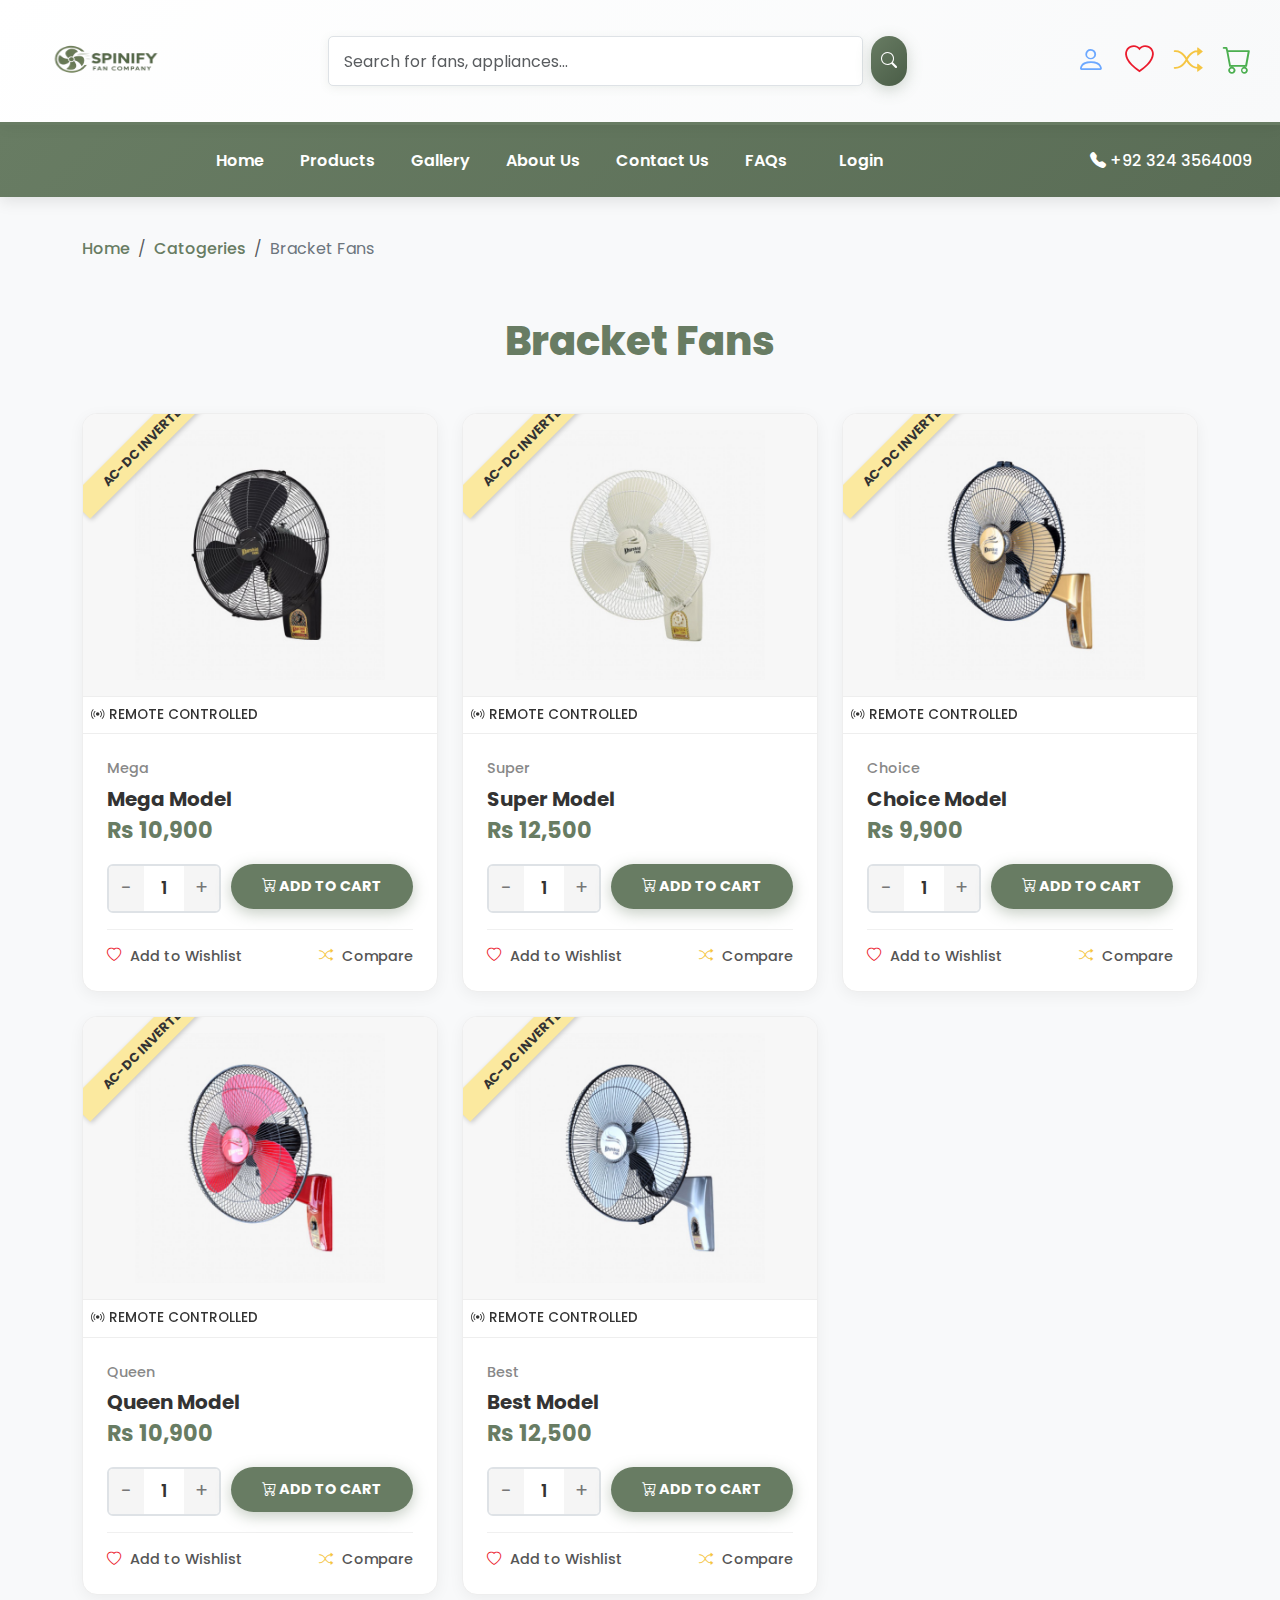
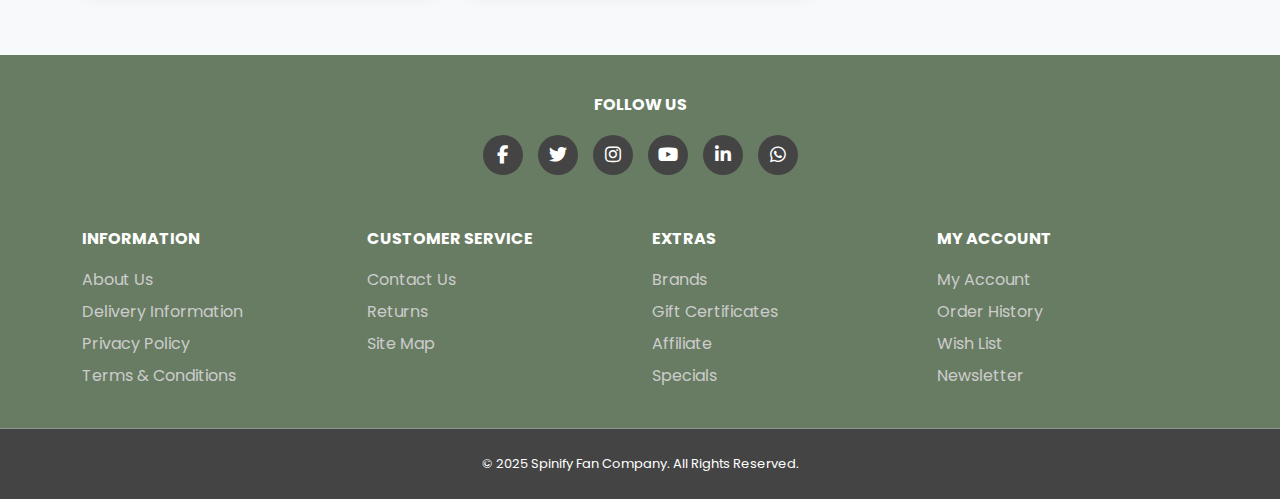
<file: bracketfans.html>
<!DOCTYPE html>
<html lang="en">
<head>
  <meta charset="UTF-8" />
  <meta name="viewport" content="width=device-width, initial-scale=1.0" />
  <title>Spinify - Premium AC-DC Inverter Fans</title>

  <!-- Bootstrap CSS -->
  <link href="https://cdn.jsdelivr.net/npm/bootstrap@5.3.2/dist/css/bootstrap.min.css" rel="stylesheet" />
  <!-- Bootstrap Icons -->
  <link rel="stylesheet" href="https://cdn.jsdelivr.net/npm/bootstrap-icons@1.11.3/font/bootstrap-icons.css">
  <!-- Font Awesome Icons -->
  <link rel="stylesheet" href="https://cdnjs.cloudflare.com/ajax/libs/font-awesome/6.5.1/css/all.min.css">
  <!-- Google Fonts -->
  <link href="https://fonts.googleapis.com/css2?family=Poppins:wght@300;400;500;600;700;800&display=swap" rel="stylesheet">

 <link rel="stylesheet" href="./assets/css/style.css">
 <style>
    *{
        margin: 0;
        padding: 0;
    }
 </style>
</head>
<body>

    <!-- Top Navbar -->
    <nav class="navbar navbar-expand-lg topbar">
      <div class="container-fluid">
        <!-- Logo -->
        <a class="navbar-brand ms-3" href="#" >
          <img src="./assets/images/spinifylogo2-removebg-preview.png"  alt="Spinify Fan Company Logo" style="size: 150px;">
        </a>

        <button class="navbar-toggler" type="button" data-bs-toggle="collapse" data-bs-target="#topNavbar">
          <span class="navbar-toggler-icon"></span>
        </button>

        <div class="collapse navbar-collapse" id="topNavbar">
          <!-- Search Bar -->
          <form class="d-flex mx-auto my-3 my-lg-0" role="search">
            <input class="form-control me-2 search-input" type="search" placeholder="Search for fans, appliances..." aria-label="Search">
            <button class="btn btn-success" type="submit"><i class="bi bi-search"></i></button>
          </form>

       
           
          <!-- Icons and open modal -->
          <div class="icon-group d-flex justify-content-center mt-2 mt-lg-0 me-3">
      
            <i class="bi bi-person" title="Account" data-bs-toggle="modal" data-bs-target="#profileModal"></i>
            <i class="bi bi-heart" title="Wishlist" data-bs-toggle="modal" data-bs-target="#wishlistModal"></i>
            <i class="bi bi-shuffle" title="Compare" data-bs-toggle="modal" data-bs-target="#compareModal"></i>
            <i class="bi bi-cart" title="Cart" data-bs-toggle="modal" data-bs-target="#cartModal"></i>
          </div>
        </div>
      </div>
    </nav>

    <!-- Category Bar -->
    <nav class="navbar navbar-expand-lg category-bar">
      <div class="container-fluid">
        <button class="navbar-toggler text-white border-0" type="button" data-bs-toggle="collapse" data-bs-target="#categoryNav">
          <i class="bi bi-list"></i>
        </button>

        <div class="collapse navbar-collapse" id="categoryNav">
          <div class="navbar-nav mx-auto text-center">
              <a class="nav-link" href="index.html"> Home</a>     
            <a class="nav-link" href="products.html">Products</a>
            <a class="nav-link" href="gallery.html">Gallery</a>
            <a class="nav-link" href="aboutus.html">About Us</a>
            <a class="nav-link" href="contact.html">Contact Us</a>
            <a class="nav-link" href="Faqs.html">FAQs</a>
              <a href="#" class="login me-2" data-bs-toggle="modal" data-bs-target="#loginModal">Login</a>
          </div>
        </div>

        <div class="text-white d-none d-lg-block me-3">
          <i class="bi bi-telephone-fill"></i> +92 324 3564009
        </div>
      </div>
    </nav>


     <div class="container py-4">
        <!-- Breadcrumb -->
        <nav aria-label="breadcrumb">
            <ol class="breadcrumb">
                <li class="breadcrumb-item"><a href="index.html" class="back-link">Home</a></li>
                <li class="breadcrumb-item"><a href="index.html" class="back-link">Catogeries</a></li>
                <li class="breadcrumb-item active" aria-current="page">Bracket Fans</li>
            </ol>
        </nav>
        </div>



        <section class="py-6" style="background: #f8f9fa;">
      <div class="container">
        <h2 class="text-center mb-5" style="font-weight: 800; color: #687c63; font-size: 2.5rem;">Bracket Fans</h2>
        
        <div class="row g-4">
               <!-- Product Cards -->

          <div class="col-12 col-sm-6 col-lg-4">
            <div class="product-card">
              <div class="product-image-container">
                <div class="ac-dc-badge">AC-DC INVERTER</div>
                <a href="#" class="product-link" data-product-id="king">
                  <img src="./assets/images/bracket1.png" alt="King Model Fan">
                </a>
              </div>
              <div class="product-features-banner">
                <i class="bi bi-broadcast"></i> REMOTE CONTROLLED
              </div>
              <div class="product-body">
                <div class="product-category">Mega</div>
                <a href="detail.html" class="product-title product-link" data-product-id="king">Mega Model</a>
                <div class="product-price">Rs 10,900</div>
                <div class="product-actions-primary">
                  <div class="quantity-input">
                    <button class="quantity-down" type="button">-</button>
                    <input type="number" class="quantity-value" value="1" min="1">
                    <button class="quantity-up" type="button">+</button>
                  </div>
                  <button class="btn btn-add-to-cart demo-btn" data-bs-toggle="modal" data-bs-target="#productOptionsModal">
                    <i class="bi bi-cart-plus"></i> ADD TO CART
                  </button>
                  
                </div>
                 <div class="product-actions-secondary">
                  <a href="#" class="btn-action me-2" data-bs-toggle="modal" data-bs-target="#wishlistModal2"><i class="bi bi-heart"></i> Add to Wishlist</a>
                  <a href="#" class="btn-action" data-bs-toggle="modal" data-bs-target="#compareModal2"><i class="bi bi-shuffle"></i> Compare</a>
                </div>

              </div>
            </div>
          </div>

         
          <div class="col-12 col-sm-6 col-lg-4">
            <div class="product-card">
              <div class="product-image-container">
                <div class="ac-dc-badge">AC-DC INVERTER</div>
                <a href="#" class="product-link" data-product-id="elite">
                  <img src="./assets/images/bracket2.png" alt="Elite Model Fan">
                </a>
              </div>
              <div class="product-features-banner">
                <i class="bi bi-broadcast"></i> REMOTE CONTROLLED
              </div>
              <div class="product-body">
                <div class="product-category">Super</div>
                <a href="detail.html" class="product-title product-link" data-product-id="elite">Super Model</a>
                <div class="product-price">Rs 12,500</div>
                <div class="product-actions-primary">
                  <div class="quantity-input">
                    <button class="quantity-down" type="button">-</button>
                    <input type="number" class="quantity-value" value="1" min="1">
                    <button class="quantity-up" type="button">+</button>
                  </div>
                  <button class="btn btn-add-to-cart demo-btn" data-bs-toggle="modal" data-bs-target="#productOptionsModal">
                    <i class="bi bi-cart-plus"></i> ADD TO CART
                  </button>
                </div>
                 <div class="product-actions-secondary">
                  <a href="#" class="btn-action me-2" data-bs-toggle="modal" data-bs-target="#wishlistModal2"><i class="bi bi-heart"></i> Add to Wishlist</a>
                  <a href="#" class="btn-action" data-bs-toggle="modal" data-bs-target="#compareModal2"><i class="bi bi-shuffle"></i> Compare</a>
                </div>

              </div>
            </div>
          </div>

         
          <div class="col-12 col-sm-6 col-lg-4">
            <div class="product-card">
              <div class="product-image-container">
                <div class="ac-dc-badge">AC-DC INVERTER</div>
                <a href="#" class="product-link" data-product-id="eco">
                  <img src="./assets/images/bracket3.png" alt="Eco Model Fan" >
                </a>
              </div>
              <div class="product-features-banner">
                <i class="bi bi-broadcast"></i> REMOTE CONTROLLED
              </div>
              <div class="product-body">
                <div class="product-category">Choice</div>
                <a href="detail.html" class="product-title product-link" data-product-id="eco">Choice Model</a>
                <div class="product-price">Rs 9,900</div>
                <div class="product-actions-primary">
                  <div class="quantity-input">
                    <button class="quantity-down" type="button">-</button>
                    <input type="number" class="quantity-value" value="1" min="1">
                    <button class="quantity-up" type="button">+</button>
                  </div>
                   <button class="btn btn-add-to-cart demo-btn" data-bs-toggle="modal" data-bs-target="#productOptionsModal">
                    <i class="bi bi-cart-plus"></i> ADD TO CART
                  </button>
                </div>
                 <div class="product-actions-secondary">
                  <a href="#" class="btn-action me-2" data-bs-toggle="modal" data-bs-target="#wishlistModal2"><i class="bi bi-heart"></i> Add to Wishlist</a>
                  <a href="#" class="btn-action" data-bs-toggle="modal" data-bs-target="#compareModal2"><i class="bi bi-shuffle"></i> Compare</a>
                </div>

              </div>
            </div>
          </div>

          <div class="col-12 col-sm-6 col-lg-4">
            <div class="product-card">
              <div class="product-image-container">
                <div class="ac-dc-badge">AC-DC INVERTER</div>
                <a href="#" class="product-link" data-product-id="king">
                  <img src="./assets/images/bracket4.png" alt="King Model Fan">
                </a>
              </div>
              <div class="product-features-banner">
                <i class="bi bi-broadcast"></i> REMOTE CONTROLLED
              </div>
              <div class="product-body">
                <div class="product-category">Queen</div>
                <a href="detail.html" class="product-title product-link" data-product-id="king">Queen Model</a>
                <div class="product-price">Rs 10,900</div>
                <div class="product-actions-primary">
                  <div class="quantity-input">
                    <button class="quantity-down" type="button">-</button>
                    <input type="number" class="quantity-value" value="1" min="1">
                    <button class="quantity-up" type="button">+</button>
                  </div>
                  <button class="btn btn-add-to-cart demo-btn" data-bs-toggle="modal" data-bs-target="#productOptionsModal">
                    <i class="bi bi-cart-plus"></i> ADD TO CART
                  </button>
                  
                </div>
                 <div class="product-actions-secondary">
                  <a href="#" class="btn-action me-2" data-bs-toggle="modal" data-bs-target="#wishlistModal2"><i class="bi bi-heart"></i> Add to Wishlist</a>
                  <a href="#" class="btn-action" data-bs-toggle="modal" data-bs-target="#compareModal2"><i class="bi bi-shuffle"></i> Compare</a>
                </div>

              </div>
            </div>
          </div>

      

          <div class="col-12 col-sm-6 col-lg-4">
            <div class="product-card">
              <div class="product-image-container">
                <div class="ac-dc-badge">AC-DC INVERTER</div>
                <a href="#" class="product-link" data-product-id="elite">
                  <img src="./assets/images/bracket5.png" alt="Elite Model Fan">
                </a>
              </div>
              <div class="product-features-banner">
                <i class="bi bi-broadcast"></i> REMOTE CONTROLLED
              </div>
              <div class="product-body">
                <div class="product-category">Best</div>
                <a href="detail.html" class="product-title product-link" data-product-id="elite">Best Model</a>
                <div class="product-price">Rs 12,500</div>
                <div class="product-actions-primary">
                  <div class="quantity-input">
                    <button class="quantity-down" type="button">-</button>
                    <input type="number" class="quantity-value" value="1" min="1">
                    <button class="quantity-up" type="button">+</button>
                  </div>
                  <button class="btn btn-add-to-cart demo-btn" data-bs-toggle="modal" data-bs-target="#productOptionsModal">
                    <i class="bi bi-cart-plus"></i> ADD TO CART
                  </button>
                </div>
                 <div class="product-actions-secondary">
                  <a href="#" class="btn-action me-2" data-bs-toggle="modal" data-bs-target="#wishlistModal2"><i class="bi bi-heart"></i> Add to Wishlist</a>
                  <a href="#" class="btn-action" data-bs-toggle="modal" data-bs-target="#compareModal2"><i class="bi bi-shuffle"></i> Compare</a>
                </div>

              </div>
            </div>
          </div>
  </div>
      </div>
    </section>
        <div class="modal fade" id="wishlistModal2" tabindex="-1" aria-labelledby="wishlistModalLabel" aria-hidden="true">
        <div class="modal-dialog modal-dialog-centered">
            <div class="modal-content">
                <div class="modal-header border-0">
                    <button type="button" class="btn-close" data-bs-dismiss="modal" aria-label="Close"></button>
                </div>
                <div class="modal-body text-center py-5">
                    <div class="mb-3">
                        <i class="fas fa-heart text-danger" style="font-size: 3rem;"></i>
                    </div>
                    <h5 class="modal-title">Product added to your Wishlist</h5>
                </div>
            </div>
        </div>
    </div>

    <!--  card Compare Modal -->
    <div class="modal fade" id="compareModal2" tabindex="-1" aria-labelledby="compareModalLabel" aria-hidden="true">
        <div class="modal-dialog modal-dialog-centered">
            <div class="modal-content">
                <div class="modal-header border-0">
                    <button type="button" class="btn-close" data-bs-dismiss="modal" aria-label="Close"></button>
                </div>
                <div class="modal-body text-center py-5">
                    <div class="mb-3">
                        <i class="fas fa-code-compare text-success" style="font-size: 3rem;"></i>
                    </div>
                    <h5 class="modal-title">Product added to Compare</h5>
                </div>
            </div>
        </div>
    </div>



       
      
       <!-- Product Options Modal -->
    <div class="modal fade" id="productOptionsModal" tabindex="-1" aria-labelledby="productOptionsModalLabel" aria-hidden="true">
        <div class="modal-dialog modal-dialog-centered">
            <div class="modal-content">
                <div class="modal-header">
                    <h5 class="modal-title" id="productOptionsModalLabel">Select Options</h5>
                    <button type="button" class="btn-close" data-bs-dismiss="modal" aria-label="Close"></button>
                </div>

                <div class="modal-body">
                    
                    <div class="product-option-group blade-sizes">
                        <label class="product-options-label">Blade Size:</label>
                        <div class="option-btn-group">
                            <input type="radio" name="blade-size" id="size-48" value="48" checked>
                            <label for="size-48" class="option-btn">48"</label>
                            
                            <input type="radio" name="blade-size" id="size-56" value="56">
                            <label for="size-56" class="option-btn">56"</label>
                        </div>
                    </div>

                   
                    <div class="product-option-group colors">
                        <label class="product-options-label">Colors:</label>
                        <div class="color-swatch-group">
                            <input type="radio" name="color" id="color-black" value="Black" checked>
                            <label for="color-black" class="color-swatch" style="background: #222222;" title="Black"></label>
                            
                            <input type="radio" name="color" id="color-yellow" value="Yellow">
                            <label for="color-yellow" class="color-swatch" style="background: #adb454;" title="Yellow"></label>
                            
                            <input type="radio" name="color" id="color-blue" value="Blue">
                            <label for="color-blue" class="color-swatch" style="background: #a1c3de;" title="Blue"></label>
                            
                            <input type="radio" name="color" id="color-brown" value="Brown">
                            <label for="color-brown" class="color-swatch" style="background: #5a4238;" title="Brown"></label>
                        </div>
                    </div>
                </div>

                <div class="modal-footer">
                    <button type="button" class="btn btn-secondary" data-bs-dismiss="modal">Cancel</button>
                    <button type="button" class="btn btn-success" data-bs-dismiss="modal" data-bs-toggle="modal" data-bs-target="#successModal">Add to Cart</button>
                </div>
            </div>
        </div>
    </div>

    <!-- Success Modal -->
    <div class="modal fade" id="successModal" tabindex="-1" aria-hidden="true" data-bs-backdrop="static">
        <div class="modal-dialog modal-dialog-centered">
            <div class="modal-content">
                <div class="modal-body">
                    <div class="success-message">
                        <i class="bi bi-check-circle-fill text-success"></i>
                        <span>Product Added to Cart!</span>
                    </div>
                </div>
            </div>
        </div>
    </div>
    
    <div class="modal fade" id="loginModal" tabindex="-1" aria-hidden="true">
        <div class="modal-dialog modal-dialog-centered">
            <div class="modal-content custom-modal">
                <div class="modal-header border-0">
                    <h5 class="modal-title1">Welcome back</h5>
                    <button type="button" class="btn-close btn-close-white" data-bs-dismiss="modal" aria-label="Close"></button>
                </div>

                <div class="modal-body">
                    <p class="hey"> Login to your Account</p>
                    <form id="loginForm" class="login" novalidate>
                        <input type="email" id="email" class="email" placeholder="Enter email" />
                        <p id="emailMessage" class="error-message"></p>

                        <div class="position-relative">
                            <input type="password" id="pass" class="password" placeholder="Enter password" />
                            <button type="button" class="show-password-btn" onclick="togglePassword()">
                                <i class="fa fa-eye" id="toggleIcon"></i>
                            </button>
                        </div>
                        <p id="passwordMessage" class="error-message"></p>

                        <div class="d-flex align-items-center mt-3">
                            <input type="checkbox" id="check" />
                            <label for="check" class="rem">Remember me</label>
                        </div>

                        <button type="submit" class="btn-login">Login</button>
                        
                        <div id="loginSuccessMessage"></div>

                        <p class="cont text-center">----- or continue with -----</p>

                        <div class="d-flex justify-content-between">
                            <button type="button" class="social-btn google" onclick="loginWithGoogle()"><i class="fab fa-google"></i> Google</button>
                            <button type="button" class="social-btn git" onclick="loginWithGithub()"><i class="fab fa-github"></i> GitHub</button>
                        </div>
                    </form>
                    <div class="reg">
                        <p>Don't have an account? <a href="#" class="reg" id="reg1" data-bs-toggle="modal" data-bs-target="#registerModal">Sign-up</a></p>
                        
                    </div>
                </div>
            </div>
        </div>
    </div>

    <!-- Reg Modal -->
    <div class="modal fade" id="registerModal" tabindex="-1" aria-hidden="true">
        <div class="modal-dialog modal-dialog-centered">
            <div class="modal-content custom-modal">
                <div class="modal-header border-0">
                    <h5 class="modal-title1">Create an account</h5>
                    <button type="button" class="btn-close btn-close-white" data-bs-dismiss="modal" aria-label="Close"></button>
                </div>
                <form id="registerForm" class="reg" novalidate>
                    <div class="modal-body">
                        <p class="hey">Register a New Account</p>

                        <input type="text" id="regName" class="email" placeholder="Full Name" />
                        <p id="nameMessage" class="error-message"></p>

                        <input type="email" id="regEmail" class="email" placeholder="Enter email" />
                        <p id="regEmailMessage" class="error-message"></p>

                        <div class="position-relative">
                            <input type="password" id="regPass" class="password" placeholder="Enter password"/>
                            <button type="button" class="show-password-btn" onclick="toggleRegisterPassword()">
                                <i class="fa fa-eye" id="toggleRegisterIcon"></i>
                            </button>
                        </div>
                        <p id="regPasswordMessage" class="error-message"></p>

                        <div class="position-relative">
                            <input type="password" id="regPassConfirm" class="password" placeholder="Confirm password"/>
                            <button type="button" class="show-password-btn" onclick="toggleRegisterConfirmPassword()">
                                <i class="fa fa-eye" id="toggleRegisterConfirmIcon"></i>
                            </button>
                        </div>
                        <p id="confirmMessage" class="error-message"></p>

                        <button type="submit" class="btn-login">Register</button>
                        
                        <div id="registerSuccessMessage"></div>
                    </div>
                    <div class="login-back">
                        <p>Already have an account?</p>
                        <a href="#" class="login me-2" data-bs-toggle="modal" data-bs-target="#loginModal"><i class="fa fa-sign-in" aria-hidden="true"></i></a>
                    </div>
                </form>
            </div>
        </div>
    </div>

    <!--WISHLIST MODAL  -->
   
    <div class="modal fade" id="wishlistModal" tabindex="-1" aria-labelledby="wishlistModalLabel" aria-hidden="true">
        <div class="modal-dialog modal-dialog-centered modal-lg">
            <div class="modal-content">
                <div class="modal-header">
                    <h5 class="modal-title" id="wishlistModalLabel">
                        <i class="bi bi-heart-fill text-danger me-2"></i>My Wishlist
                    </h5>
                    <button type="button" class="btn-close" data-bs-dismiss="modal" aria-label="Close"></button>
                </div>
                <div class="modal-body">
                    <!--  1 -->
                    <div class="list-item">
                        <img src="./assets/images/fancard1.png" alt="King Model">
                        <div class="list-item-info">
                            <h6>King Model</h6>
                            <p>Rs 10,900</p>
                        </div>
                        <div class="list-item-action">
                            <button title="Remove"><i class="bi bi-trash"></i></button>
                        </div>
                    </div>
                    <!--2 -->
                    <div class="list-item">
                        <img src="./assets/images/fancard2color.png" alt="Elite Model">
                        <div class="list-item-info">
                            <h6>Elite Model</h6>
                            <p>Rs 12,500</p>
                        </div>
                        <div class="list-item-action">
                            <button title="Remove"><i class="bi bi-trash"></i></button>
                        </div>
                    </div>
                </div>
                <div class="modal-footer">
                    <button type="button" class="btn btn-secondary" data-bs-dismiss="modal">Close</button>
                    <button type="button" class="btn btn-success">View Wishlist Page</button>
                </div>
            </div>
        </div>
    </div>
    
    <!--  COMPARE MODAL -->
  
    <div class="modal fade" id="compareModal" tabindex="-1" aria-labelledby="compareModalLabel" aria-hidden="true">
        <div class="modal-dialog modal-dialog-centered modal-lg">
            <div class="modal-content">
                <div class="modal-header">
                    <h5 class="modal-title" id="compareModalLabel">
                        <i class="bi bi-shuffle text-warning me-2"></i>Compare Products
                    </h5>
                    <button type="button" class="btn-close" data-bs-dismiss="modal" aria-label="Close"></button>
                </div>
                <div class="modal-body">
                    <!--  1 -->
                    <div class="list-item">
                        <img src="./assets/images/fancard1.png" alt="King Model">
                        <div class="list-item-info">
                            <h6>King Model</h6>
                            <p>Rs 10,900</p>
                        </div>
                        <div class="list-item-action">
                            <button title="Remove"><i class="bi bi-trash"></i></button>
                        </div>
                    </div>
                    <!--2 -->
                    <div class="list-item">
                        <img src="./assets/images/fancard3.png" alt="Eco Model">
                        <div class="list-item-info">
                            <h6>Eco Model</h6>
                            <p>Rs 9,900</p>
                        </div>
                        <div class="list-item-action">
                            <button title="Remove"><i class="bi bi-trash"></i></button>
                        </div>
                    </div>
                </div>
                <div class="modal-footer">
                    <button type="button" class="btn btn-secondary" data-bs-dismiss="modal">Close</button>
                    <button type="button" class="btn btn-success">Compare Now</button>
                </div>
            </div>
        </div>
    </div>
    
    
    <!--CART MODAL -->
    
    <div class="modal fade" id="cartModal" tabindex="-1" aria-labelledby="cartModalLabel" aria-hidden="true">
        <div class="modal-dialog modal-dialog-centered modal-lg">
            <div class="modal-content">
                <div class="modal-header">
                    <h5 class="modal-title" id="cartModalLabel">
                        <i class="bi bi-cart-fill text-success me-2"></i>Shopping Cart
                    </h5>
                    <button type="button" class="btn-close" data-bs-dismiss="modal" aria-label="Close"></button>
                </div>
                <div class="modal-body">
                    <!--  1 -->
                    <div class="list-item">
                        <img src="./assets/images/fancard1.png" alt="King Model">
                        <div class="list-item-info">
                            <h6>King Model (48", Black)</h6>
                            <p>Qty: 1 x Rs 10,900</p>
                        </div>
                        <div class="list-item-action">
                            <button title="Remove"><i class="bi bi-trash"></i></button>
                        </div>
                    </div>
                    <!-- 2 -->
                    <div class="list-item">
                        <img src="./assets/images/fancard2color2.png" alt="Elite Model">
                        <div class="list-item-info">
                            <h6>Elite Model (56", White)</h6>
                            <p>Qty: 2 x Rs 12,500</p>
                        </div>
                        <div class="list-item-action">
                            <button title="Remove"><i class="bi bi-trash"></i></button>
                        </div>
                    </div>
                    
                   
                    <div class="text-end fw-bold mt-4 fs-5" style="color: #28a745;">
                        Subtotal: Rs 35,900
                    </div>
                </div>
                <div class="modal-footer">
                    <button type="button" class="btn btn-secondary" data-bs-dismiss="modal">Continue Shopping</button>
                    <button type="button" class="btn btn-success">Proceed to Checkout</button>
                </div>
            </div>
        </div>
    </div>
    
 
    <!--  PROFILE MODAL-->
   
    <div class="modal fade" id="profileModal" tabindex="-1" aria-labelledby="profileModalLabel" aria-hidden="true">
        <div class="modal-dialog modal-dialog-centered">
            <div class="modal-content">
                <div class="modal-header">
                    <h5 class="modal-title" id="profileModalLabel">
                        <i class="bi bi-person-circle text-primary me-2"></i>My Account
                    </h5>
                    <button type="button" class="btn-close" data-bs-dismiss="modal" aria-label="Close"></button>
                </div>
                <div class="modal-body">
                    <p class="mb-3">Welcome back, User!</p>
                    <!-- Links -->
                    <ul class="list-group list-group-flush">
                        <li class="list-group-item">
                            <a href="#"><i class="bi bi-box-seam"></i> My Orders</a>
                        </li>
                        <li class="list-group-item">
                            <a href="#"><i class="bi bi-person-gear"></i> Profile Settings</a>
                        </li>
                        <li class="list-group-item">
                            <a href="#"><i class="bi bi-geo-alt"></i> Addresses</a>
                        </li>
                        <li class="list-group-item">
                            <a href="#"><i class="bi bi-box-arrow-right text-danger"></i> Logout</a>
                        </li>
                    </ul>
                </div>
                <div class="modal-footer">
                    <button type="button" class="btn btn-secondary" data-bs-dismiss="modal">Close</button>
                </div>
            </div>
        </div>
    </div>

   
    <script src="https://cdn.jsdelivr.net/npm/bootstrap@5.3.0/dist/js/bootstrap.bundle.min.js"></script>

  
  <!--FOOTER -->
  
   <footer>
        <div class="container">
            <div class="row mb-4">
                <div class="col-12 text-center">
                    <h5>Follow Us</h5>
                    <div class="social-icons">
                        <a href="https://www.facebook.com/" class="social-icon" title="Facebook"><i class="fab fa-facebook-f"></i></a>
                        <a href="https://x.com/" class="social-icon" title="Twitter"><i class="fab fa-twitter"></i></a>
                        <a href="https://www.instagram.com/spinify.pk/" class="social-icon" title="Instagram"><i class="fab fa-instagram"></i></a>
                        <a href="https://www.youtube.com/" class="social-icon" title="YouTube"><i class="fab fa-youtube"></i></a>
                        <a href="https://www.linkedin.com/" class="social-icon" title="LinkedIn"><i class="fab fa-linkedin-in"></i></a>
                        <a href="https://www.whatsapp.com/" class="social-icon" title="WhatsApp"><i class="fab fa-whatsapp"></i></a>
                    </div>
                </div>
            </div>
            <div class="row">
                <div class="col-lg-3 col-md-6 col-sm-12 mb-4">
                    <h5>Information</h5>
                    <ul>
                        <li><a href="aboutus.html">About Us</a></li>
                        <li><a href="#">Delivery Information</a></li>
                        <li><a href="#">Privacy Policy</a></li>
                        <li><a href="#">Terms & Conditions</a></li>
                    </ul>
                </div>
                <div class="col-lg-3 col-md-6 col-sm-12 mb-4">
                    <h5>Customer Service</h5>
                    <ul>
                        <li><a href="contact.html">Contact Us</a></li>
                        <li><a href="#">Returns</a></li>
                        <li><a href="sitemap.html">Site Map</a></li>
                    </ul>
                </div>
                <div class="col-lg-3 col-md-6 col-sm-12 mb-4">
                    <h5>Extras</h5>
                    <ul>
                        <li><a href="#">Brands</a></li>
                        <li><a href="#">Gift Certificates</a></li>
                        <li><a href="#">Affiliate</a></li>
                        <li><a href="#">Specials</a></li>
                    </ul>
                </div>
                <div class="col-lg-3 col-md-6 col-sm-12 mb-4">
                    <h5>My Account</h5>
                    <ul>
                        <li><a href="#">My Account</a></li>
                        <li><a href="#">Order History</a></li>
                        <li><a href="#">Wish List</a></li>
                        <li><a href="#">Newsletter</a></li>
                    </ul>
                </div>
            </div>
        </div>
      
        <div class="footer-bottom">
            <p>&copy; 2025 Spinify Fan Company. All Rights Reserved.</p>
        </div>
    </footer>

    


 
  
 
  
  <script src="https://cdn.jsdelivr.net/npm/bootstrap@5.3.2/dist/js/bootstrap.bundle.min.js"></script>
<script src="https://code.jquery.com/jquery-3.7.1.min.js"></script>
  <script src="./assets/js/logic.js"> </script>

</body>
</html>
</file>
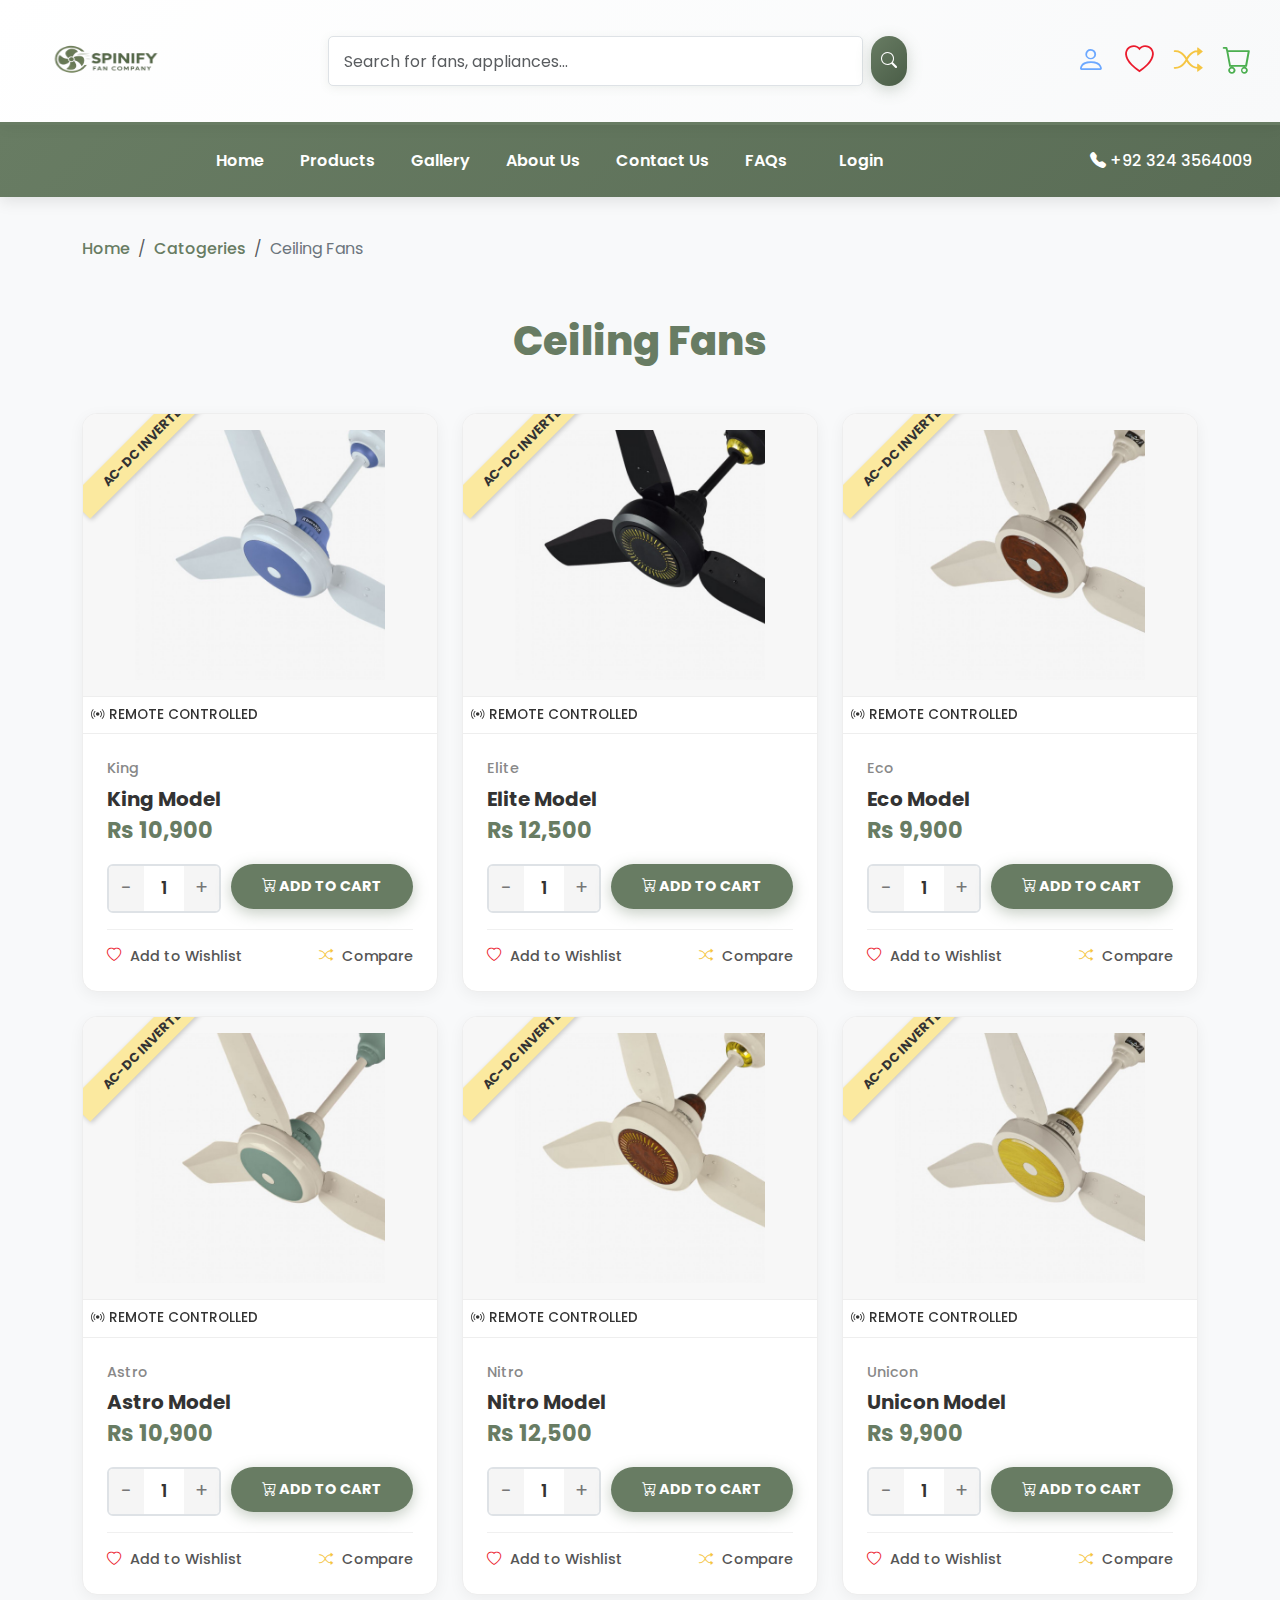
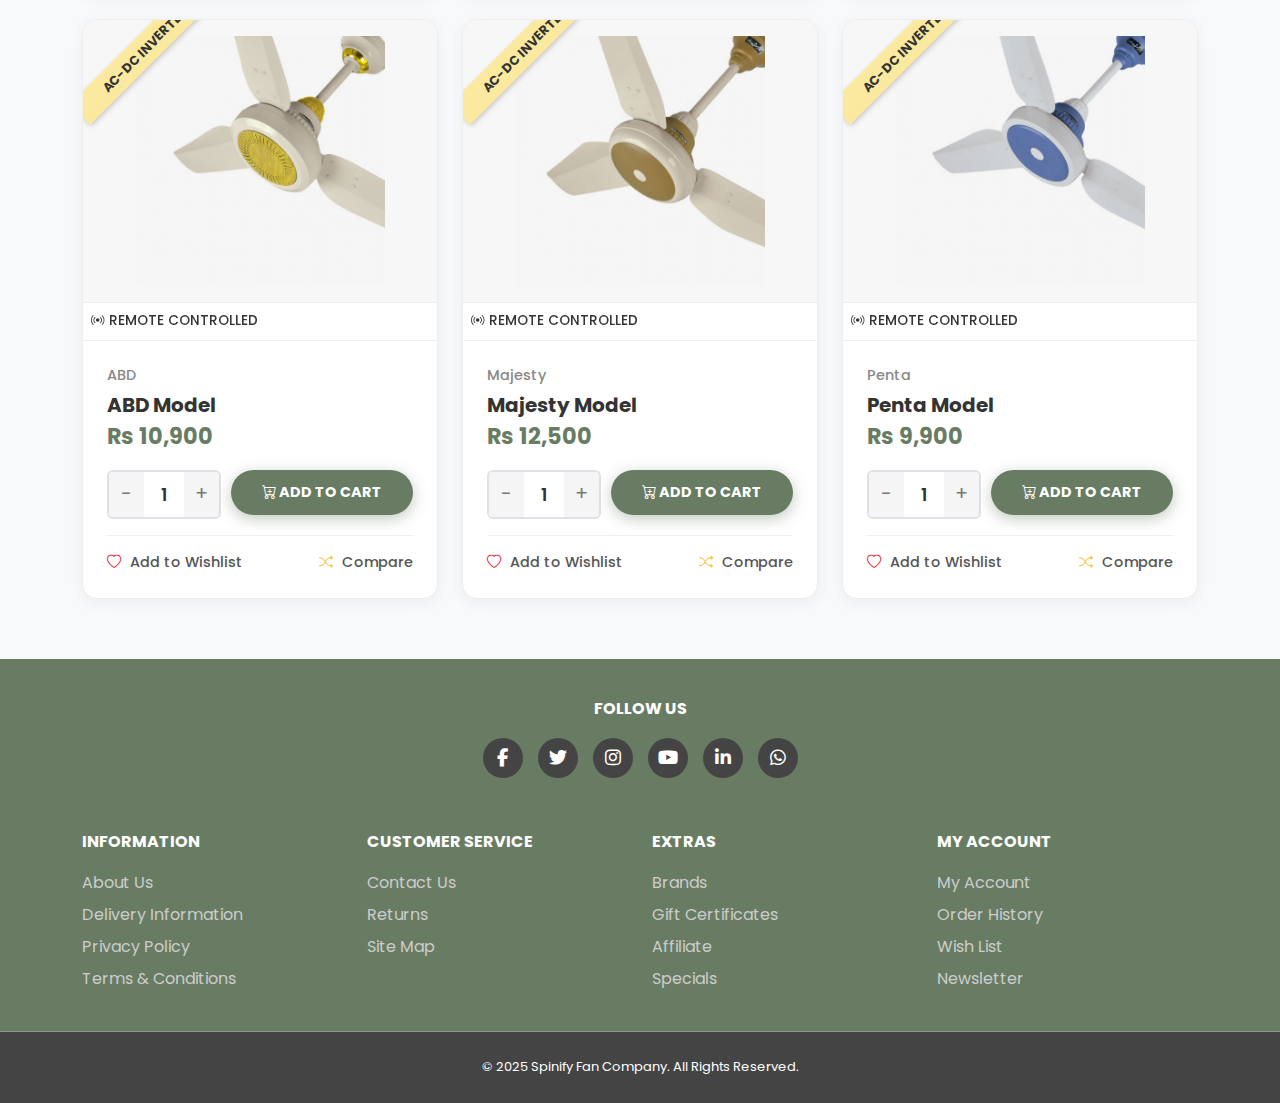
<file: cielingfnapage.html>
<!DOCTYPE html>
<html lang="en">
<head>
  <meta charset="UTF-8" />
  <meta name="viewport" content="width=device-width, initial-scale=1.0" />
  <title>Spinify - Premium AC-DC Inverter Fans</title>

  <!-- Bootstrap CSS -->
  <link href="https://cdn.jsdelivr.net/npm/bootstrap@5.3.2/dist/css/bootstrap.min.css" rel="stylesheet" />
  <!-- Bootstrap Icons -->
  <link rel="stylesheet" href="https://cdn.jsdelivr.net/npm/bootstrap-icons@1.11.3/font/bootstrap-icons.css">
  <!-- Font Awesome Icons  -->
  <link rel="stylesheet" href="https://cdnjs.cloudflare.com/ajax/libs/font-awesome/6.5.1/css/all.min.css">
  <!-- Google Fonts -->
  <link href="https://fonts.googleapis.com/css2?family=Poppins:wght@300;400;500;600;700;800&display=swap" rel="stylesheet">

 <link rel="stylesheet" href="./assets/css/style.css">
 <style>
    *{
        margin: 0;
        padding: 0;
    }
 </style>
</head>
<body>

    <!-- Top Navbar -->
    <nav class="navbar navbar-expand-lg topbar">
      <div class="container-fluid">
       
        <a class="navbar-brand ms-3" href="#" >
          <img src="./assets/images/spinifylogo2-removebg-preview.png"  alt="Spinify Fan Company Logo" style="size: 150px;">
        </a>

        <button class="navbar-toggler" type="button" data-bs-toggle="collapse" data-bs-target="#topNavbar">
          <span class="navbar-toggler-icon"></span>
        </button>

        <div class="collapse navbar-collapse" id="topNavbar">
        
          <form class="d-flex mx-auto my-3 my-lg-0" role="search">
            <input class="form-control me-2 search-input" type="search" placeholder="Search for fans, appliances..." aria-label="Search">
            <button class="btn btn-success" type="submit"><i class="bi bi-search"></i></button>
          </form>

       
           
          
          <div class="icon-group d-flex justify-content-center mt-2 mt-lg-0 me-3">
            <i class="bi bi-person" title="Account" data-bs-toggle="modal" data-bs-target="#profileModal"></i>
            <i class="bi bi-heart" title="Wishlist" data-bs-toggle="modal" data-bs-target="#wishlistModal"></i>
            <i class="bi bi-shuffle" title="Compare" data-bs-toggle="modal" data-bs-target="#compareModal"></i>
            <i class="bi bi-cart" title="Cart" data-bs-toggle="modal" data-bs-target="#cartModal"></i>
          </div>
        </div>
      </div>
    </nav>

    <!-- Category Bar -->
    <nav class="navbar navbar-expand-lg category-bar">
      <div class="container-fluid">
        <button class="navbar-toggler text-white border-0" type="button" data-bs-toggle="collapse" data-bs-target="#categoryNav">
          <i class="bi bi-list"></i>
        </button>

       <div class="collapse navbar-collapse" id="categoryNav">
          <div class="navbar-nav mx-auto text-center">
              <a class="nav-link" href="index.html"> Home</a>     
            <a class="nav-link" href="products.html">Products</a>
            <a class="nav-link" href="gallery.html">Gallery</a>
            <a class="nav-link" href="aboutus.html">About Us</a>
            <a class="nav-link" href="contact.html">Contact Us</a>
            <a class="nav-link" href="Faqs.html">FAQs</a>
             <a href="#" class="login me-2" data-bs-toggle="modal" data-bs-target="#loginModal">Login</a>
          </div>
        </div>

        <div class="text-white d-none d-lg-block me-3">
          <i class="bi bi-telephone-fill"></i> +92 324 3564009
        </div>
      </div>
    </nav>


     <div class="container py-4">
        <!-- Breadcrumb -->
        <nav aria-label="breadcrumb">
            <ol class="breadcrumb">
                <li class="breadcrumb-item"><a href="index.html" class="back-link">Home</a></li>
                <li class="breadcrumb-item"><a href="index.html" class="back-link">Catogeries</a></li>
                <li class="breadcrumb-item active" aria-current="page">Ceiling Fans</li>
            </ol>
        </nav>
        </div>



        <section class="py-6" style="background: #f8f9fa;">
      <div class="container">
        <h2 class="text-center mb-5" style="font-weight: 800; color: #687c63; font-size: 2.5rem;">Ceiling Fans</h2>
        
        <div class="row g-4">
      
            <!-- Product Cards-->
          <div class="col-12 col-sm-6 col-lg-4">
            <div class="product-card">
              <div class="product-image-container">
                <div class="ac-dc-badge">AC-DC INVERTER</div>
                <a href="#" class="product-link" data-product-id="king">
                  <img src="./assets/images/fancard1.png" alt="King Model Fan">
                </a>
              </div>
              <div class="product-features-banner">
                <i class="bi bi-broadcast"></i> REMOTE CONTROLLED
              </div>
              <div class="product-body">
                <div class="product-category">King</div>
                <a href="detail.html" class="product-title product-link" data-product-id="king">King Model</a>
                <div class="product-price">Rs 10,900</div>
                <div class="product-actions-primary">
                  <div class="quantity-input">
                    <button class="quantity-down" type="button">-</button>
                    <input type="number" class="quantity-value" value="1" min="1">
                    <button class="quantity-up" type="button">+</button>
                  </div>
                  <button class="btn btn-add-to-cart demo-btn" data-bs-toggle="modal" data-bs-target="#productOptionsModal">
                    <i class="bi bi-cart-plus"></i> ADD TO CART
                  </button>
                  
                </div>
                <div class="product-actions-secondary">
                  <a href="#" class="btn-action me-2" data-bs-toggle="modal" data-bs-target="#wishlistModal2"><i class="bi bi-heart"></i> Add to Wishlist</a>
                  <a href="#" class="btn-action" data-bs-toggle="modal" data-bs-target="#compareModal2"><i class="bi bi-shuffle"></i> Compare</a>
                </div>

              </div>
            </div>
          </div>

         
          <div class="col-12 col-sm-6 col-lg-4">
            <div class="product-card">
              <div class="product-image-container">
                <div class="ac-dc-badge">AC-DC INVERTER</div>
                <a href="#" class="product-link" data-product-id="elite">
                  <img src="./assets/images/fancard2color.png" alt="Elite Model Fan">
                </a>
              </div>
              <div class="product-features-banner">
                <i class="bi bi-broadcast"></i> REMOTE CONTROLLED
              </div>
              <div class="product-body">
                <div class="product-category">Elite</div>
                <a href="detail.html" class="product-title product-link" data-product-id="elite">Elite Model</a>
                <div class="product-price">Rs 12,500</div>
                <div class="product-actions-primary">
                  <div class="quantity-input">
                    <button class="quantity-down" type="button">-</button>
                    <input type="number" class="quantity-value" value="1" min="1">
                    <button class="quantity-up" type="button">+</button>
                  </div>
                  <button class="btn btn-add-to-cart demo-btn" data-bs-toggle="modal" data-bs-target="#productOptionsModal">
                    <i class="bi bi-cart-plus"></i> ADD TO CART
                  </button>
                </div>
                 <div class="product-actions-secondary">
                  <a href="#" class="btn-action me-2" data-bs-toggle="modal" data-bs-target="#wishlistModal2"><i class="bi bi-heart"></i> Add to Wishlist</a>
                  <a href="#" class="btn-action" data-bs-toggle="modal" data-bs-target="#compareModal2"><i class="bi bi-shuffle"></i> Compare</a>
                </div>

              </div>
            </div>
          </div>

         
          <div class="col-12 col-sm-6 col-lg-4">
            <div class="product-card">
              <div class="product-image-container">
                <div class="ac-dc-badge">AC-DC INVERTER</div>
                <a href="#" class="product-link" data-product-id="eco">
                  <img src="./assets/images/fancard3.png" alt="Eco Model Fan" >
                </a>
              </div>
              <div class="product-features-banner">
                <i class="bi bi-broadcast"></i> REMOTE CONTROLLED
              </div>
              <div class="product-body">
                <div class="product-category">Eco</div>
                <a href="detail.html" class="product-title product-link" data-product-id="eco">Eco Model</a>
                <div class="product-price">Rs 9,900</div>
                <div class="product-actions-primary">
                  <div class="quantity-input">
                    <button class="quantity-down" type="button">-</button>
                    <input type="number" class="quantity-value" value="1" min="1">
                    <button class="quantity-up" type="button">+</button>
                  </div>
                   <button class="btn btn-add-to-cart demo-btn" data-bs-toggle="modal" data-bs-target="#productOptionsModal">
                    <i class="bi bi-cart-plus"></i> ADD TO CART
                  </button>
                </div>
                <div class="product-actions-secondary">
                  <a href="#" class="btn-action me-2" data-bs-toggle="modal" data-bs-target="#wishlistModal2"><i class="bi bi-heart"></i> Add to Wishlist</a>
                  <a href="#" class="btn-action" data-bs-toggle="modal" data-bs-target="#compareModal2"><i class="bi bi-shuffle"></i> Compare</a>
                </div>

              </div>
            </div>
          </div>

           
          <div class="col-12 col-sm-6 col-lg-4">
            <div class="product-card">
              <div class="product-image-container">
                <div class="ac-dc-badge">AC-DC INVERTER</div>
                <a href="#" class="product-link" data-product-id="king">
                  <img src="./assets/images/fancard1color2.png" alt="King Model Fan">
                </a>
              </div>
              <div class="product-features-banner">
                <i class="bi bi-broadcast"></i> REMOTE CONTROLLED
              </div>
              <div class="product-body">
                <div class="product-category">Astro</div>
                <a href="detail.html" class="product-title product-link" data-product-id="king">Astro Model</a>
                <div class="product-price">Rs 10,900</div>
                <div class="product-actions-primary">
                  <div class="quantity-input">
                    <button class="quantity-down" type="button">-</button>
                    <input type="number" class="quantity-value" value="1" min="1">
                    <button class="quantity-up" type="button">+</button>
                  </div>
                  <button class="btn btn-add-to-cart demo-btn" data-bs-toggle="modal" data-bs-target="#productOptionsModal">
                    <i class="bi bi-cart-plus"></i> ADD TO CART
                  </button>
                  
                </div>
                <div class="product-actions-secondary">
                  <a href="#" class="btn-action me-2" data-bs-toggle="modal" data-bs-target="#wishlistModal2"><i class="bi bi-heart"></i> Add to Wishlist</a>
                  <a href="#" class="btn-action" data-bs-toggle="modal" data-bs-target="#compareModal2"><i class="bi bi-shuffle"></i> Compare</a>
                </div>

              </div>
            </div>
          </div>

      
          <div class="col-12 col-sm-6 col-lg-4">
            <div class="product-card">
              <div class="product-image-container">
                <div class="ac-dc-badge">AC-DC INVERTER</div>
                <a href="#" class="product-link" data-product-id="elite">
                  <img src="./assets/images/fancard2color2.png" alt="Elite Model Fan">
                </a>
              </div>
              <div class="product-features-banner">
                <i class="bi bi-broadcast"></i> REMOTE CONTROLLED
              </div>
              <div class="product-body">
                <div class="product-category">Nitro</div>
                <a href="detail.html" class="product-title product-link" data-product-id="elite">Nitro Model</a>
                <div class="product-price">Rs 12,500</div>
                <div class="product-actions-primary">
                  <div class="quantity-input">
                    <button class="quantity-down" type="button">-</button>
                    <input type="number" class="quantity-value" value="1" min="1">
                    <button class="quantity-up" type="button">+</button>
                  </div>
                  <button class="btn btn-add-to-cart demo-btn" data-bs-toggle="modal" data-bs-target="#productOptionsModal">
                    <i class="bi bi-cart-plus"></i> ADD TO CART
                  </button>
                </div>
                 <div class="product-actions-secondary">
                  <a href="#" class="btn-action me-2" data-bs-toggle="modal" data-bs-target="#wishlistModal2"><i class="bi bi-heart"></i> Add to Wishlist</a>
                  <a href="#" class="btn-action" data-bs-toggle="modal" data-bs-target="#compareModal2"><i class="bi bi-shuffle"></i> Compare</a>
                </div>

              </div>
            </div>
          </div>

          <div class="col-12 col-sm-6 col-lg-4">
            <div class="product-card">
              <div class="product-image-container">
                <div class="ac-dc-badge">AC-DC INVERTER</div>
                <a href="#" class="product-link" data-product-id="eco">
                  <img src="./assets/images/fancard3color.png" alt="Eco Model Fan" >
                </a>
              </div>
              <div class="product-features-banner">
                <i class="bi bi-broadcast"></i> REMOTE CONTROLLED
              </div>
              <div class="product-body">
                <div class="product-category">Unicon</div>
                <a href="detail.html" class="product-title product-link" data-product-id="eco">Unicon Model</a>
                <div class="product-price">Rs 9,900</div>
                <div class="product-actions-primary">
                  <div class="quantity-input">
                    <button class="quantity-down" type="button">-</button>
                    <input type="number" class="quantity-value" value="1" min="1">
                    <button class="quantity-up" type="button">+</button>
                  </div>
                   <button class="btn btn-add-to-cart demo-btn" data-bs-toggle="modal" data-bs-target="#productOptionsModal">
                    <i class="bi bi-cart-plus"></i> ADD TO CART
                  </button>
                </div>
                <div class="product-actions-secondary">
                  <a href="#" class="btn-action me-2" data-bs-toggle="modal" data-bs-target="#wishlistModal2"><i class="bi bi-heart"></i> Add to Wishlist</a>
                  <a href="#" class="btn-action" data-bs-toggle="modal" data-bs-target="#compareModal2"><i class="bi bi-shuffle"></i> Compare</a>
                </div>

              </div>
            </div>
          </div>

           
          <div class="col-12 col-sm-6 col-lg-4">
            <div class="product-card">
              <div class="product-image-container">
                <div class="ac-dc-badge">AC-DC INVERTER</div>
                <a href="#" class="product-link" data-product-id="king">
                  <img src="./assets/images/fancard2color3.png" alt="King Model Fan">
                </a>
              </div>
              <div class="product-features-banner">
                <i class="bi bi-broadcast"></i> REMOTE CONTROLLED
              </div>
              <div class="product-body">
                <div class="product-category">ABD</div>
                <a href="detail.html" class="product-title product-link" data-product-id="king">ABD Model</a>
                <div class="product-price">Rs 10,900</div>
                <div class="product-actions-primary">
                  <div class="quantity-input">
                    <button class="quantity-down" type="button">-</button>
                    <input type="number" class="quantity-value" value="1" min="1">
                    <button class="quantity-up" type="button">+</button>
                  </div>
                  <button class="btn btn-add-to-cart demo-btn" data-bs-toggle="modal" data-bs-target="#productOptionsModal">
                    <i class="bi bi-cart-plus"></i> ADD TO CART
                  </button>
                  
                </div>
                 <div class="product-actions-secondary">
                  <a href="#" class="btn-action me-2" data-bs-toggle="modal" data-bs-target="#wishlistModal2"><i class="bi bi-heart"></i> Add to Wishlist</a>
                  <a href="#" class="btn-action" data-bs-toggle="modal" data-bs-target="#compareModal2"><i class="bi bi-shuffle"></i> Compare</a>
                </div>

              </div>
            </div>
          </div>

         
          <div class="col-12 col-sm-6 col-lg-4">
            <div class="product-card">
              <div class="product-image-container">
                <div class="ac-dc-badge">AC-DC INVERTER</div>
                <a href="#" class="product-link" data-product-id="elite">
                  <img src="./assets/images/fancard1color3.png" alt="Elite Model Fan">
                </a>
              </div>
              <div class="product-features-banner">
                <i class="bi bi-broadcast"></i> REMOTE CONTROLLED
              </div>
              <div class="product-body">
                <div class="product-category">Majesty</div>
                <a href="detail.html" class="product-title product-link" data-product-id="elite">Majesty Model</a>
                <div class="product-price">Rs 12,500</div>
                <div class="product-actions-primary">
                  <div class="quantity-input">
                    <button class="quantity-down" type="button">-</button>
                    <input type="number" class="quantity-value" value="1" min="1">
                    <button class="quantity-up" type="button">+</button>
                  </div>
                  <button class="btn btn-add-to-cart demo-btn" data-bs-toggle="modal" data-bs-target="#productOptionsModal">
                    <i class="bi bi-cart-plus"></i> ADD TO CART
                  </button>
                </div>
                <div class="product-actions-secondary">
                  <a href="#" class="btn-action me-2" data-bs-toggle="modal" data-bs-target="#wishlistModal2"><i class="bi bi-heart"></i> Add to Wishlist</a>
                  <a href="#" class="btn-action" data-bs-toggle="modal" data-bs-target="#compareModal2"><i class="bi bi-shuffle"></i> Compare</a>
                </div>

              </div>
            </div>
          </div>

     
          <div class="col-12 col-sm-6 col-lg-4">
            <div class="product-card">
              <div class="product-image-container">
                <div class="ac-dc-badge">AC-DC INVERTER</div>
                <a href="#" class="product-link" data-product-id="eco">
                  <img src="./assets/images/fancard3color2.png" alt="Eco Model Fan" >
                </a>
              </div>
              <div class="product-features-banner">
                <i class="bi bi-broadcast"></i> REMOTE CONTROLLED
              </div>
              <div class="product-body">
                <div class="product-category">Penta</div>
                <a href="detail.html" class="product-title product-link" data-product-id="eco">Penta Model</a>
                <div class="product-price">Rs 9,900</div>
                <div class="product-actions-primary">
                  <div class="quantity-input">
                    <button class="quantity-down" type="button">-</button>
                    <input type="number" class="quantity-value" value="1" min="1">
                    <button class="quantity-up" type="button">+</button>
                  </div>
                   <button class="btn btn-add-to-cart demo-btn" data-bs-toggle="modal" data-bs-target="#productOptionsModal">
                    <i class="bi bi-cart-plus"></i> ADD TO CART
                  </button>
                </div>
                 <div class="product-actions-secondary">
                  <a href="#" class="btn-action me-2" data-bs-toggle="modal" data-bs-target="#wishlistModal2"><i class="bi bi-heart"></i> Add to Wishlist</a>
                  <a href="#" class="btn-action" data-bs-toggle="modal" data-bs-target="#compareModal2"><i class="bi bi-shuffle"></i> Compare</a>
                </div>

              </div>
            </div>
          </div>

          

        </div>
      </div>
    </section>

<div class="modal fade" id="loginModal" tabindex="-1" aria-hidden="true">
        <div class="modal-dialog modal-dialog-centered">
            <div class="modal-content custom-modal">
                <div class="modal-header border-0">
                    <h5 class="modal-title1">Welcome back</h5>
                    <button type="button" class="btn-close btn-close-white" data-bs-dismiss="modal" aria-label="Close"></button>
                </div>

                <div class="modal-body">
                    <p class="hey"> Login to your Account</p>
                    <form id="loginForm" class="login" novalidate>
                        <input type="email" id="email" class="email" placeholder="Enter email" />
                        <p id="emailMessage" class="error-message"></p>

                        <div class="position-relative">
                            <input type="password" id="pass" class="password" placeholder="Enter password" />
                            <button type="button" class="show-password-btn" onclick="togglePassword()">
                                <i class="fa fa-eye" id="toggleIcon"></i>
                            </button>
                        </div>
                        <p id="passwordMessage" class="error-message"></p>

                        <div class="d-flex align-items-center mt-3">
                            <input type="checkbox" id="check" />
                            <label for="check" class="rem">Remember me</label>
                        </div>

                        <button type="submit" class="btn-login">Login</button>
                        
                        <div id="loginSuccessMessage"></div>

                        <p class="cont text-center">----- or continue with -----</p>

                        <div class="d-flex justify-content-between">
                            <button type="button" class="social-btn google" onclick="loginWithGoogle()"><i class="fab fa-google"></i> Google</button>
                            <button type="button" class="social-btn git" onclick="loginWithGithub()"><i class="fab fa-github"></i> GitHub</button>
                        </div>
                    </form>
                    <div class="reg">
                        <p>Don't have an account? <a href="#" class="reg" id="reg1" data-bs-toggle="modal" data-bs-target="#registerModal">Sign-up</a></p>
                        
                    </div>
                </div>
            </div>
        </div>
    </div>

    <!-- Reg Modal -->
    <div class="modal fade" id="registerModal" tabindex="-1" aria-hidden="true">
        <div class="modal-dialog modal-dialog-centered">
            <div class="modal-content custom-modal">
                <div class="modal-header border-0">
                    <h5 class="modal-title1">Create an account</h5>
                    <button type="button" class="btn-close btn-close-white" data-bs-dismiss="modal" aria-label="Close"></button>
                </div>
                <form id="registerForm" class="reg" novalidate>
                    <div class="modal-body">
                        <p class="hey">Register a New Account</p>

                        <input type="text" id="regName" class="email" placeholder="Full Name" />
                        <p id="nameMessage" class="error-message"></p>

                        <input type="email" id="regEmail" class="email" placeholder="Enter email" />
                        <p id="regEmailMessage" class="error-message"></p>

                        <div class="position-relative">
                            <input type="password" id="regPass" class="password" placeholder="Enter password"/>
                            <button type="button" class="show-password-btn" onclick="toggleRegisterPassword()">
                                <i class="fa fa-eye" id="toggleRegisterIcon"></i>
                            </button>
                        </div>
                        <p id="regPasswordMessage" class="error-message"></p>

                        <div class="position-relative">
                            <input type="password" id="regPassConfirm" class="password" placeholder="Confirm password"/>
                            <button type="button" class="show-password-btn" onclick="toggleRegisterConfirmPassword()">
                                <i class="fa fa-eye" id="toggleRegisterConfirmIcon"></i>
                            </button>
                        </div>
                        <p id="confirmMessage" class="error-message"></p>

                        <button type="submit" class="btn-login">Register</button>
                        
                        <div id="registerSuccessMessage"></div>
                    </div>
                    <div class="login-back">
                        <p>Already have an account?</p>
                        <a href="#" class="login me-2" data-bs-toggle="modal" data-bs-target="#loginModal"><i class="fa fa-sign-in" aria-hidden="true"></i></a>
                    </div>
                </form>
            </div>
        </div>
    </div>

 <!-- wish Card Modal -->
    <div class="modal fade" id="wishlistModal2" tabindex="-1" aria-labelledby="wishlistModalLabel" aria-hidden="true">
        <div class="modal-dialog modal-dialog-centered">
            <div class="modal-content">
                <div class="modal-header border-0">
                    <button type="button" class="btn-close" data-bs-dismiss="modal" aria-label="Close"></button>
                </div>
                <div class="modal-body text-center py-5">
                    <div class="mb-3">
                        <i class="fas fa-heart text-danger" style="font-size: 3rem;"></i>
                    </div>
                    <h5 class="modal-title">Product added to your Wishlist</h5>
                </div>
            </div>
        </div>
    </div>

    <!-- card Compare Modal -->
    <div class="modal fade" id="compareModal2" tabindex="-1" aria-labelledby="compareModalLabel" aria-hidden="true">
        <div class="modal-dialog modal-dialog-centered">
            <div class="modal-content">
                <div class="modal-header border-0">
                    <button type="button" class="btn-close" data-bs-dismiss="modal" aria-label="Close"></button>
                </div>
                <div class="modal-body text-center py-5">
                    <div class="mb-3">
                        <i class="fas fa-code-compare text-success" style="font-size: 3rem;"></i>
                    </div>
                    <h5 class="modal-title">Product added to Compare</h5>
                </div>
            </div>
        </div>
    </div>





      
       <!-- Product Options Modal -->
    <div class="modal fade" id="productOptionsModal" tabindex="-1" aria-labelledby="productOptionsModalLabel" aria-hidden="true">
        <div class="modal-dialog modal-dialog-centered">
            <div class="modal-content">
                <div class="modal-header">
                    <h5 class="modal-title" id="productOptionsModalLabel">Select Options</h5>
                    <button type="button" class="btn-close" data-bs-dismiss="modal" aria-label="Close"></button>
                </div>

                <div class="modal-body">
                   
                    <div class="product-option-group blade-sizes">
                        <label class="product-options-label">Blade Size:</label>
                        <div class="option-btn-group">
                            <input type="radio" name="blade-size" id="size-48" value="48" checked>
                            <label for="size-48" class="option-btn">48"</label>
                            
                            <input type="radio" name="blade-size" id="size-56" value="56">
                            <label for="size-56" class="option-btn">56"</label>
                        </div>
                    </div>

                    <div class="product-option-group colors">
                        <label class="product-options-label">Colors:</label>
                        <div class="color-swatch-group">
                            <input type="radio" name="color" id="color-black" value="Black" checked>
                            <label for="color-black" class="color-swatch" style="background: #222222;" title="Black"></label>
                            
                            <input type="radio" name="color" id="color-yellow" value="Yellow">
                            <label for="color-yellow" class="color-swatch" style="background: #adb454;" title="Yellow"></label>
                            
                            <input type="radio" name="color" id="color-blue" value="Blue">
                            <label for="color-blue" class="color-swatch" style="background: #a1c3de;" title="Blue"></label>
                            
                            <input type="radio" name="color" id="color-brown" value="Brown">
                            <label for="color-brown" class="color-swatch" style="background: #5a4238;" title="Brown"></label>
                        </div>
                    </div>
                </div>

                <div class="modal-footer">
                    <button type="button" class="btn btn-secondary" data-bs-dismiss="modal">Cancel</button>
                    <button type="button" class="btn btn-success" data-bs-dismiss="modal" data-bs-toggle="modal" data-bs-target="#successModal">Add to Cart</button>
                </div>
            </div>
        </div>
    </div>

    <!-- Success Modal-->
    <div class="modal fade" id="successModal" tabindex="-1" aria-hidden="true" data-bs-backdrop="static">
        <div class="modal-dialog modal-dialog-centered">
            <div class="modal-content">
                <div class="modal-body">
                    <div class="success-message">
                        <i class="bi bi-check-circle-fill text-success"></i>
                        <span>Product Added to Cart!</span>
                    </div>
                </div>
            </div>
        </div>
    </div>
    
    
    <!-- WISHLIST MODAL-->
   
    <div class="modal fade" id="wishlistModal" tabindex="-1" aria-labelledby="wishlistModalLabel" aria-hidden="true">
        <div class="modal-dialog modal-dialog-centered modal-lg">
            <div class="modal-content">
                <div class="modal-header">
                    <h5 class="modal-title" id="wishlistModalLabel">
                        <i class="bi bi-heart-fill text-danger me-2"></i>My Wishlist
                    </h5>
                    <button type="button" class="btn-close" data-bs-dismiss="modal" aria-label="Close"></button>
                </div>
                <div class="modal-body">
                    <!--  1 -->
                    <div class="list-item">
                        <img src="./assets/images/fancard1.png" alt="King Model">
                        <div class="list-item-info">
                            <h6>King Model</h6>
                            <p>Rs 10,900</p>
                        </div>
                        <div class="list-item-action">
                            <button title="Remove"><i class="bi bi-trash"></i></button>
                        </div>
                    </div>
                    <!--2 -->
                    <div class="list-item">
                        <img src="./assets/images/fancard2color.png" alt="Elite Model">
                        <div class="list-item-info">
                            <h6>Elite Model</h6>
                            <p>Rs 12,500</p>
                        </div>
                        <div class="list-item-action">
                            <button title="Remove"><i class="bi bi-trash"></i></button>
                        </div>
                    </div>
                </div>
                <div class="modal-footer">
                    <button type="button" class="btn btn-secondary" data-bs-dismiss="modal">Close</button>
                    <button type="button" class="btn btn-success">View Wishlist Page</button>
                </div>
            </div>
        </div>
    </div>
    
    <!-- COMPARE MODAL  -->
  
    <div class="modal fade" id="compareModal" tabindex="-1" aria-labelledby="compareModalLabel" aria-hidden="true">
        <div class="modal-dialog modal-dialog-centered modal-lg">
            <div class="modal-content">
                <div class="modal-header">
                    <h5 class="modal-title" id="compareModalLabel">
                        <i class="bi bi-shuffle text-warning me-2"></i>Compare Products
                    </h5>
                    <button type="button" class="btn-close" data-bs-dismiss="modal" aria-label="Close"></button>
                </div>
                <div class="modal-body">
                    <!--  1 -->
                    <div class="list-item">
                        <img src="./assets/images/fancard1.png" alt="King Model">
                        <div class="list-item-info">
                            <h6>King Model</h6>
                            <p>Rs 10,900</p>
                        </div>
                        <div class="list-item-action">
                            <button title="Remove"><i class="bi bi-trash"></i></button>
                        </div>
                    </div>
                    <!--2 -->
                    <div class="list-item">
                        <img src="./assets/images/fancard3.png" alt="Eco Model">
                        <div class="list-item-info">
                            <h6>Eco Model</h6>
                            <p>Rs 9,900</p>
                        </div>
                        <div class="list-item-action">
                            <button title="Remove"><i class="bi bi-trash"></i></button>
                        </div>
                    </div>
                </div>
                <div class="modal-footer">
                    <button type="button" class="btn btn-secondary" data-bs-dismiss="modal">Close</button>
                    <button type="button" class="btn btn-success">Compare Now</button>
                </div>
            </div>
        </div>
    </div>
    
    
    <!-- CART MODAL-->
    
    <div class="modal fade" id="cartModal" tabindex="-1" aria-labelledby="cartModalLabel" aria-hidden="true">
        <div class="modal-dialog modal-dialog-centered modal-lg">
            <div class="modal-content">
                <div class="modal-header">
                    <h5 class="modal-title" id="cartModalLabel">
                        <i class="bi bi-cart-fill text-success me-2"></i>Shopping Cart
                    </h5>
                    <button type="button" class="btn-close" data-bs-dismiss="modal" aria-label="Close"></button>
                </div>
                <div class="modal-body">
                    <!--  1 -->
                    <div class="list-item">
                        <img src="./assets/images/fancard1.png" alt="King Model">
                        <div class="list-item-info">
                            <h6>King Model (48", Black)</h6>
                            <p>Qty: 1 x Rs 10,900</p>
                        </div>
                        <div class="list-item-action">
                            <button title="Remove"><i class="bi bi-trash"></i></button>
                        </div>
                    </div>
                    <!-- 2 -->
                    <div class="list-item">
                        <img src="./assets/images/fancard2color2.png" alt="Elite Model">
                        <div class="list-item-info">
                            <h6>Elite Model (56", White)</h6>
                            <p>Qty: 2 x Rs 12,500</p>
                        </div>
                        <div class="list-item-action">
                            <button title="Remove"><i class="bi bi-trash"></i></button>
                        </div>
                    </div>
                    
                   
                    <div class="text-end fw-bold mt-4 fs-5" style="color: #28a745;">
                        Subtotal: Rs 35,900
                    </div>
                </div>
                <div class="modal-footer">
                    <button type="button" class="btn btn-secondary" data-bs-dismiss="modal">Continue Shopping</button>
                    <button type="button" class="btn btn-success">Proceed to Checkout</button>
                </div>
            </div>
        </div>
    </div>
    
 
    <!--  PROFILE MODAL-->
   
    <div class="modal fade" id="profileModal" tabindex="-1" aria-labelledby="profileModalLabel" aria-hidden="true">
        <div class="modal-dialog modal-dialog-centered">
            <div class="modal-content">
                <div class="modal-header">
                    <h5 class="modal-title" id="profileModalLabel">
                        <i class="bi bi-person-circle text-primary me-2"></i>My Account
                    </h5>
                    <button type="button" class="btn-close" data-bs-dismiss="modal" aria-label="Close"></button>
                </div>
                <div class="modal-body">
                    <p class="mb-3">Welcome back, User!</p>
                   
                    <ul class="list-group list-group-flush">
                        <li class="list-group-item">
                            <a href="#"><i class="bi bi-box-seam"></i> My Orders</a>
                        </li>
                        <li class="list-group-item">
                            <a href="#"><i class="bi bi-person-gear"></i> Profile Settings</a>
                        </li>
                        <li class="list-group-item">
                            <a href="#"><i class="bi bi-geo-alt"></i> Addresses</a>
                        </li>
                        <li class="list-group-item">
                            <a href="#"><i class="bi bi-box-arrow-right text-danger"></i> Logout</a>
                        </li>
                    </ul>
                </div>
                <div class="modal-footer">
                    <button type="button" class="btn btn-secondary" data-bs-dismiss="modal">Close</button>
                </div>
            </div>
        </div>
    </div>

    
    <script src="https://cdn.jsdelivr.net/npm/bootstrap@5.3.0/dist/js/bootstrap.bundle.min.js"></script>

    
  <!--FOOTER -->
  
   <footer>
        <div class="container">
            <div class="row mb-4">
                <div class="col-12 text-center">
                    <h5>Follow Us</h5>
                    <div class="social-icons">
                        <a href="https://www.facebook.com/" class="social-icon" title="Facebook"><i class="fab fa-facebook-f"></i></a>
                        <a href="https://x.com/" class="social-icon" title="Twitter"><i class="fab fa-twitter"></i></a>
                        <a href="https://www.instagram.com/spinify.pk/" class="social-icon" title="Instagram"><i class="fab fa-instagram"></i></a>
                        <a href="https://www.youtube.com/" class="social-icon" title="YouTube"><i class="fab fa-youtube"></i></a>
                        <a href="https://www.linkedin.com/" class="social-icon" title="LinkedIn"><i class="fab fa-linkedin-in"></i></a>
                        <a href="https://www.whatsapp.com/" class="social-icon" title="WhatsApp"><i class="fab fa-whatsapp"></i></a>
                    </div>
                </div>
            </div>
            <div class="row">
                <div class="col-lg-3 col-md-6 col-sm-12 mb-4">
                    <h5>Information</h5>
                    <ul>
                        <li><a href="aboutus.html">About Us</a></li>
                        <li><a href="#">Delivery Information</a></li>
                        <li><a href="#">Privacy Policy</a></li>
                        <li><a href="#">Terms & Conditions</a></li>
                    </ul>
                </div>
                <div class="col-lg-3 col-md-6 col-sm-12 mb-4">
                    <h5>Customer Service</h5>
                    <ul>
                        <li><a href="contact.html">Contact Us</a></li>
                        <li><a href="#">Returns</a></li>
                        <li><a href="sitemap.html">Site Map</a></li>
                    </ul>
                </div>
                <div class="col-lg-3 col-md-6 col-sm-12 mb-4">
                    <h5>Extras</h5>
                    <ul>
                        <li><a href="#">Brands</a></li>
                        <li><a href="#">Gift Certificates</a></li>
                        <li><a href="#">Affiliate</a></li>
                        <li><a href="#">Specials</a></li>
                    </ul>
                </div>
                <div class="col-lg-3 col-md-6 col-sm-12 mb-4">
                    <h5>My Account</h5>
                    <ul>
                        <li><a href="#">My Account</a></li>
                        <li><a href="#">Order History</a></li>
                        <li><a href="#">Wish List</a></li>
                        <li><a href="#">Newsletter</a></li>
                    </ul>
                </div>
            </div>
        </div>
      
        <div class="footer-bottom">
            <p>&copy; 2025 Spinify Fan Company. All Rights Reserved.</p>
        </div>
    </footer>

    


 
  
 
  
  <script src="https://cdn.jsdelivr.net/npm/bootstrap@5.3.2/dist/js/bootstrap.bundle.min.js"></script>
<script src="https://code.jquery.com/jquery-3.7.1.min.js"></script>
  <script src="./assets/js/logic.js"> </script>

</body>
</html>
</file>
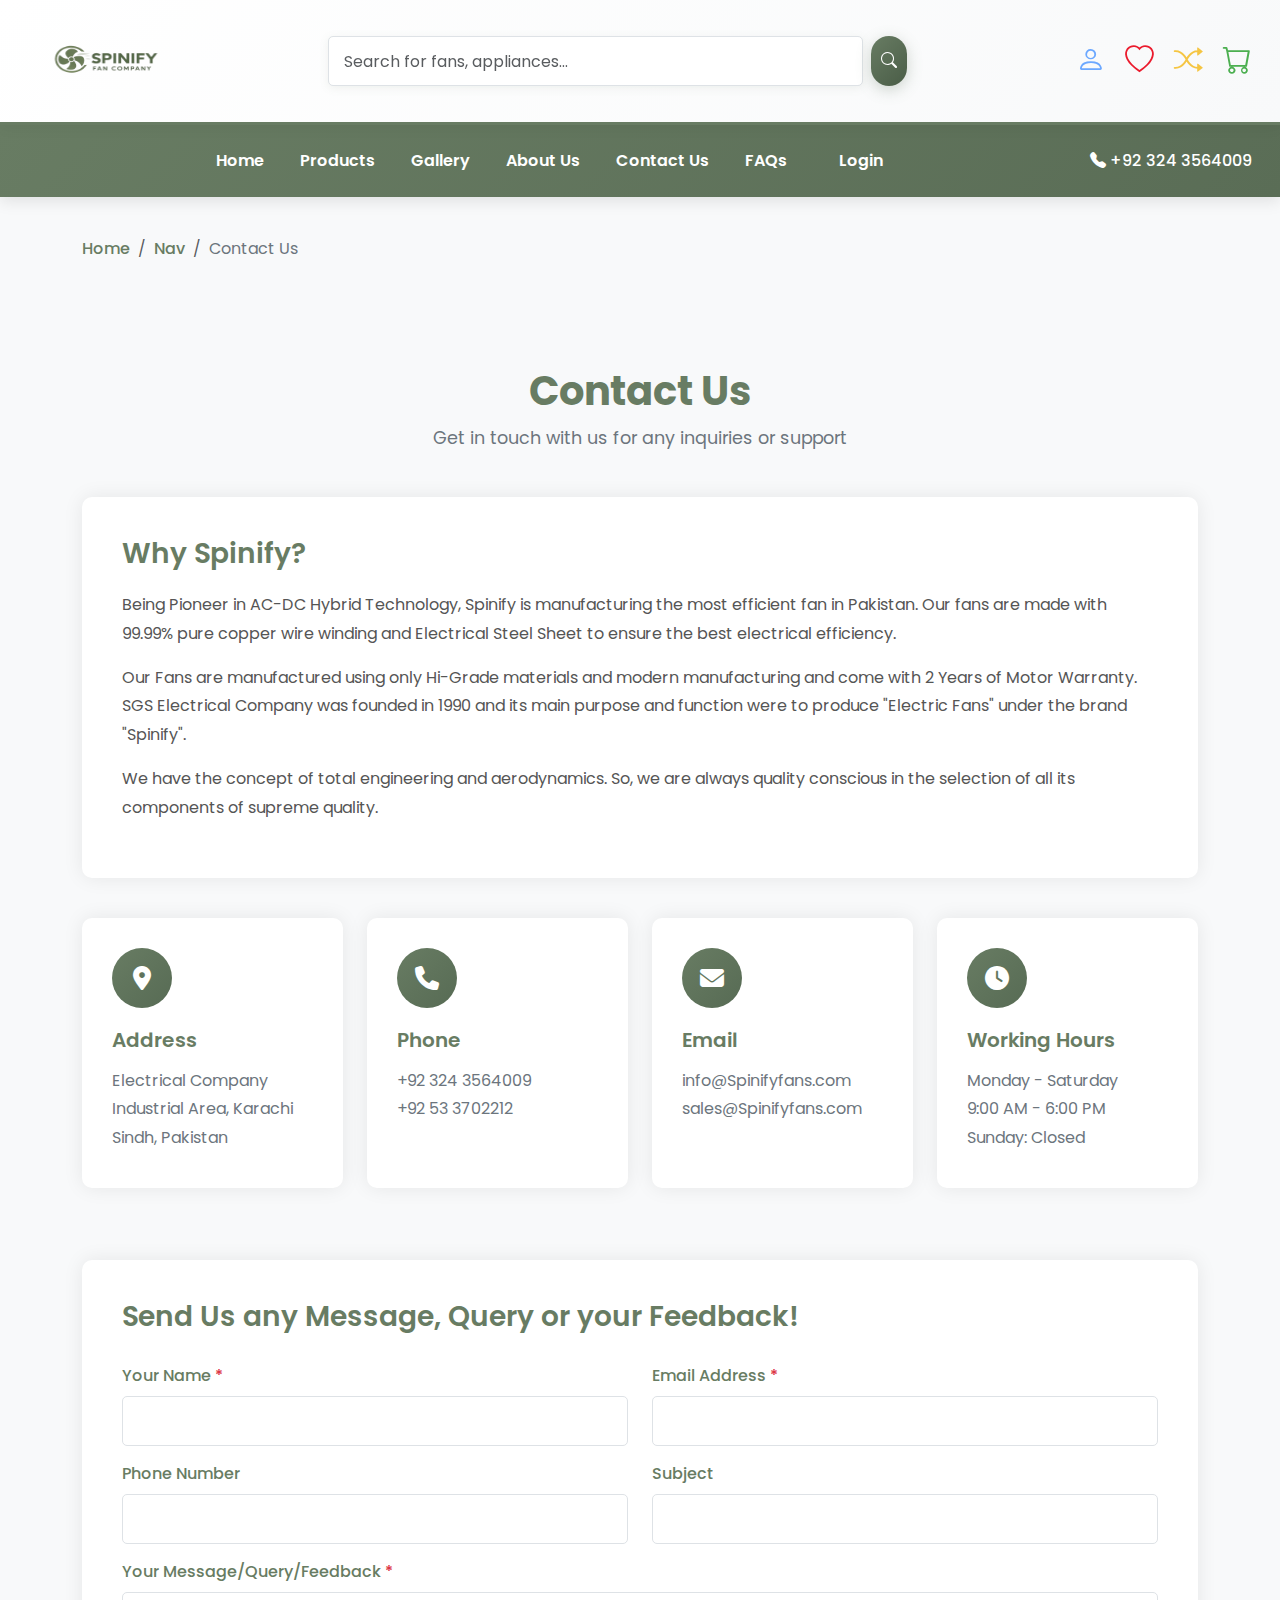
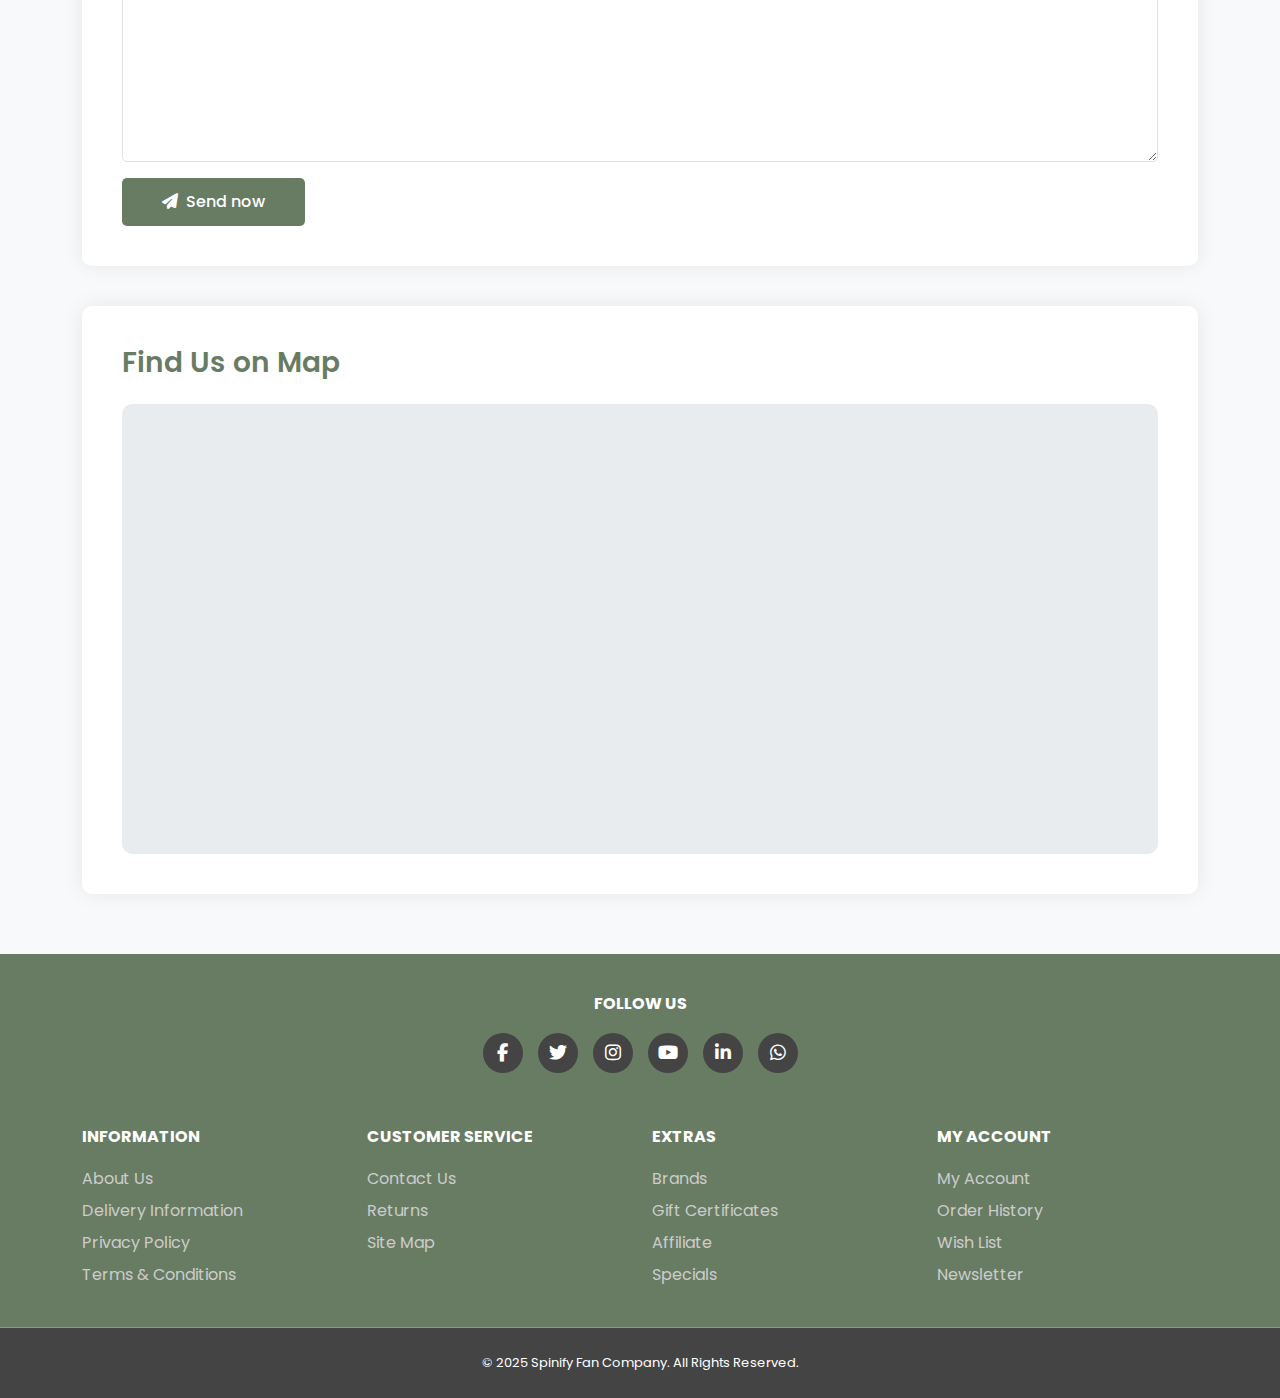
<file: contact.html>
<!DOCTYPE html>
<html lang="en">
<head>
    <meta charset="UTF-8">
    <meta name="viewport" content="width=device-width, initial-scale=1.0">
    <title>Contact Us - Spinify</title>
    <link href="https://cdnjs.cloudflare.com/ajax/libs/bootstrap/5.3.0/css/bootstrap.min.css" rel="stylesheet">
    <link href="https://cdnjs.cloudflare.com/ajax/libs/font-awesome/6.4.0/css/all.min.css" rel="stylesheet">
  
    <!-- Bootstrap CSS -->
  <link href="https://cdn.jsdelivr.net/npm/bootstrap@5.3.2/dist/css/bootstrap.min.css" rel="stylesheet" />
  <!-- Bootstrap Icons -->
  <link rel="stylesheet" href="https://cdn.jsdelivr.net/npm/bootstrap-icons@1.11.3/font/bootstrap-icons.css">
  <!-- Font Awesome Icons  -->
  <link rel="stylesheet" href="https://cdnjs.cloudflare.com/ajax/libs/font-awesome/6.5.1/css/all.min.css">
  <!-- Google Fonts -->
  <link href="https://fonts.googleapis.com/css2?family=Poppins:wght@300;400;500;600;700;800&display=swap" rel="stylesheet">
 <link rel="stylesheet" href="./assets/css/style.css">

</head>
<body>

<!-- Top Navbar -->
    <nav class="navbar navbar-expand-lg topbar">
      <div class="container-fluid">
       
        <a class="navbar-brand ms-3" href="#" >
          <img src="./assets/images/spinifylogo2-removebg-preview.png"  alt="Spinify Fan Company Logo" style="size: 150px;">
        </a>

        <button class="navbar-toggler" type="button" data-bs-toggle="collapse" data-bs-target="#topNavbar">
          <span class="navbar-toggler-icon"></span>
        </button>

        <div class="collapse navbar-collapse" id="topNavbar">
        
          <form class="d-flex mx-auto my-3 my-lg-0" role="search">
            <input class="form-control me-2 search-input" type="search" placeholder="Search for fans, appliances..." aria-label="Search">
            <button class="btn btn-success" type="submit"><i class="bi bi-search"></i></button>
          </form>

       
           
         
          <div class="icon-group d-flex justify-content-center mt-2 mt-lg-0 me-3">
            <i class="bi bi-person" title="Account" data-bs-toggle="modal" data-bs-target="#profileModal"></i>
            <i class="bi bi-heart" title="Wishlist" data-bs-toggle="modal" data-bs-target="#wishlistModal"></i>
            <i class="bi bi-shuffle" title="Compare" data-bs-toggle="modal" data-bs-target="#compareModal"></i>
            <i class="bi bi-cart" title="Cart" data-bs-toggle="modal" data-bs-target="#cartModal"></i>
          </div>
        </div>
      </div>
    </nav>

    <!-- Category Bar -->
    <nav class="navbar navbar-expand-lg category-bar">
      <div class="container-fluid">
        <button class="navbar-toggler text-white border-0" type="button" data-bs-toggle="collapse" data-bs-target="#categoryNav">
          <i class="bi bi-list"></i>
        </button>

        <div class="collapse navbar-collapse" id="categoryNav">
          <div class="navbar-nav mx-auto text-center">
               <a class="nav-link" href="index.html"> Home</a>     
            <a class="nav-link" href="products.html">Products</a>
            <a class="nav-link" href="gallery.html">Gallery</a>
            <a class="nav-link" href="aboutus.html">About Us</a>
            <a class="nav-link" href="contact.html">Contact Us</a>
            <a class="nav-link" href="Faqs.html">FAQs</a>
              <a href="#" class="login me-2" data-bs-toggle="modal" data-bs-target="#loginModal">Login</a>
          </div>
        </div>
        <div class="text-white d-none d-lg-block me-3">
          <i class="bi bi-telephone-fill"></i> +92 324 3564009
        </div>
      </div>
    </nav>


     <div class="container py-4">
        <!-- Breadcrumb -->
        <nav aria-label="breadcrumb">
            <ol class="breadcrumb">
                <li class="breadcrumb-item"><a href="index.html" class="back-link">Home</a></li>
                <li class="breadcrumb-item"><a href="index.html" class="back-link">Nav</a></li>
                <li class="breadcrumb-item active" aria-current="page">Contact Us</li>
            </ol>
        </nav>
        </div>
    


    <div class="page-title">
        <div class="container">
            <h1>Contact Us</h1>
            <p>Get in touch with us for any inquiries or support</p>
        </div>
    </div>

    <div class="container">
        <div class="row">
            <div class="col-12">
                <div class="about-box">
                    <h3>Why Spinify?</h3>
                    <p>Being Pioneer in AC-DC Hybrid Technology, Spinify is manufacturing the most efficient fan in Pakistan. Our fans are made with 99.99% pure copper wire winding and Electrical Steel Sheet to ensure the best electrical efficiency.</p>
                    <p>Our Fans are manufactured using only Hi-Grade materials and modern manufacturing and come with 2 Years of Motor Warranty. SGS Electrical Company was founded in 1990 and its main purpose and function were to produce "Electric Fans" under the brand "Spinify".</p>
                    <p>We have the concept of total engineering and aerodynamics. So, we are always quality conscious in the selection of all its components of supreme quality.</p>
                </div>
            </div>
        </div>

        <div class="row mb-5">
            <div class="col-lg-3 col-md-6 col-sm-12 mb-4">
                <div class="contact-info-card">
                    <div class="icon">
                        <i class="fas fa-map-marker-alt"></i>
                    </div>
                    <h5>Address</h5>
                    <p>Electrical Company<br>Industrial Area, Karachi<br>Sindh, Pakistan</p>
                </div>
            </div>
            <div class="col-lg-3 col-md-6 col-sm-12 mb-4">
                <div class="contact-info-card">
                    <div class="icon">
                        <i class="fas fa-phone"></i>
                    </div>
                    <h5>Phone</h5>
                    <p>+92 324 3564009<br>+92 53 3702212</p>
                </div>
            </div>
            <div class="col-lg-3 col-md-6 col-sm-12 mb-4">
                <div class="contact-info-card">
                    <div class="icon">
                        <i class="fas fa-envelope"></i>
                    </div>
                    <h5>Email</h5>
                    <p>info@Spinifyfans.com<br>sales@Spinifyfans.com</p>
                </div>
            </div>
            <div class="col-lg-3 col-md-6 col-sm-12 mb-4">
                <div class="contact-info-card">
                    <div class="icon">
                        <i class="fas fa-clock"></i>
                    </div>
                    <h5>Working Hours</h5>
                    <p>Monday - Saturday<br>9:00 AM - 6:00 PM<br>Sunday: Closed</p>
                </div>
            </div>
        </div>

        <div class="row">
            <div class="col-12">
                <div class="contact-form-box">
                    <h3>Send Us any Message, Query or your Feedback!</h3>
                    <form id="contactForm">
                        <div class="row">
                            <div class="col-md-6 col-sm-12 mb-3">
                                <label for="name" class="form-label">Your Name <span class="text-danger">*</span></label>
                                <input type="text" class="form-control" id="name" required>
                            </div>
                            <div class="col-md-6 col-sm-12 mb-3">
                                <label for="email" class="form-label">Email Address <span class="text-danger">*</span></label>
                                <input type="email" class="form-control" id="email" required>
                            </div>
                        </div>
                        <div class="row">
                            <div class="col-md-6 col-sm-12 mb-3">
                                <label for="phone" class="form-label">Phone Number</label>
                                <input type="tel" class="form-control" id="phone">
                            </div>
                            <div class="col-md-6 col-sm-12mb-3">
                                <label for="subject" class="form-label">Subject</label>
                                <input type="text" class="form-control" id="subject">
                            </div>
                        </div>
                        <div class="mb-3">
                            <label for="message" class="form-label">Your Message/Query/Feedback <span class="text-danger">*</span></label>
                            <textarea class="form-control" id="message" rows="6" required></textarea>
                        </div>
                        <button type="submit" class="btn btn-submit">
                            <i class="fas fa-paper-plane me-2"></i>Send now
                        </button>
                    </form>
                </div>
            </div>
        </div>

        <div class="row">
            <div class="col-12">
                <div class="map-section">
                    <h3>Find Us on Map</h3>
                    <div class="map-container">
                        <iframe src="https://www.google.com/maps/embed?pb=!1m18!1m12!1m3!1d3619.9026292694525!2d67.02166607520034!3d24.86717497792482!2m3!1f0!2f0!3f0!3m2!1i1024!2i768!4f13.1!3m3!1m2!1s0x3eb33e6b1566c46f%3A0x65318f4eb62c7aa8!2sAptech%20Computer%20Education%20Garden%20Center!5e0!3m2!1sen!2s!4v1760077934110!5m2!1sen!2s" width="100%" height="450" style="border:0;" allowfullscreen="" loading="lazy" referrerpolicy="no-referrer-when-downgrade"></iframe>
                    </div>
                </div>
            </div>
        </div>
    </div>

     
     <!-- Product Options Modal -->
    <div class="modal fade" id="productOptionsModal" tabindex="-1" aria-labelledby="productOptionsModalLabel" aria-hidden="true">
        <div class="modal-dialog modal-dialog-centered">
            <div class="modal-content">
                <div class="modal-header">
                    <h5 class="modal-title" id="productOptionsModalLabel">Select Options</h5>
                    <button type="button" class="btn-close" data-bs-dismiss="modal" aria-label="Close"></button>
                </div>

                <div class="modal-body">
                   
                    <div class="product-option-group blade-sizes">
                        <label class="product-options-label">Blade Size:</label>
                        <div class="option-btn-group">
                            <input type="radio" name="blade-size" id="size-48" value="48" checked>
                            <label for="size-48" class="option-btn">48"</label>
                            
                            <input type="radio" name="blade-size" id="size-56" value="56">
                            <label for="size-56" class="option-btn">56"</label>
                        </div>
                    </div>

                    <div class="product-option-group colors">
                        <label class="product-options-label">Colors:</label>
                        <div class="color-swatch-group">
                            <input type="radio" name="color" id="color-black" value="Black" checked>
                            <label for="color-black" class="color-swatch" style="background: #222222;" title="Black"></label>
                            
                            <input type="radio" name="color" id="color-yellow" value="Yellow">
                            <label for="color-yellow" class="color-swatch" style="background: #adb454;" title="Yellow"></label>
                            
                            <input type="radio" name="color" id="color-blue" value="Blue">
                            <label for="color-blue" class="color-swatch" style="background: #a1c3de;" title="Blue"></label>
                            
                            <input type="radio" name="color" id="color-brown" value="Brown">
                            <label for="color-brown" class="color-swatch" style="background: #5a4238;" title="Brown"></label>
                        </div>
                    </div>
                </div>

                <div class="modal-footer">
                    <button type="button" class="btn btn-secondary" data-bs-dismiss="modal">Cancel</button>
                    <button type="button" class="btn btn-success" data-bs-dismiss="modal" data-bs-toggle="modal" data-bs-target="#successModal">Add to Cart</button>
                </div>
            </div>
        </div>
    </div>

    <!-- Success Modal-->
    <div class="modal fade" id="successModal" tabindex="-1" aria-hidden="true" data-bs-backdrop="static">
        <div class="modal-dialog modal-dialog-centered">
            <div class="modal-content">
                <div class="modal-body">
                    <div class="success-message">
                        <i class="bi bi-check-circle-fill text-success"></i>
                        <span>Product Added to Cart!</span>
                    </div>
                </div>
            </div>
        </div>
    </div>
    
    
    <!--  WISHLIST MODAL  -->
   
    <div class="modal fade" id="wishlistModal" tabindex="-1" aria-labelledby="wishlistModalLabel" aria-hidden="true">
        <div class="modal-dialog modal-dialog-centered modal-lg">
            <div class="modal-content">
                <div class="modal-header">
                    <h5 class="modal-title" id="wishlistModalLabel">
                        <i class="bi bi-heart-fill text-danger me-2"></i>My Wishlist
                    </h5>
                    <button type="button" class="btn-close" data-bs-dismiss="modal" aria-label="Close"></button>
                </div>
                <div class="modal-body">
                    <!--  1 -->
                    <div class="list-item">
                        <img src="./assets/images/fancard1.png" alt="King Model">
                        <div class="list-item-info">
                            <h6>King Model</h6>
                            <p>Rs 10,900</p>
                        </div>
                        <div class="list-item-action">
                            <button title="Remove"><i class="bi bi-trash"></i></button>
                        </div>
                    </div>
                    <!--2 -->
                    <div class="list-item">
                        <img src="./assets/images/fancard2color.png" alt="Elite Model">
                        <div class="list-item-info">
                            <h6>Elite Model</h6>
                            <p>Rs 12,500</p>
                        </div>
                        <div class="list-item-action">
                            <button title="Remove"><i class="bi bi-trash"></i></button>
                        </div>
                    </div>
                </div>
                <div class="modal-footer">
                    <button type="button" class="btn btn-secondary" data-bs-dismiss="modal">Close</button>
                    <button type="button" class="btn btn-success">View Wishlist Page</button>
                </div>
            </div>
        </div>
    </div>
    
    <!--- COMPARE MODAL -->
  
    <div class="modal fade" id="compareModal" tabindex="-1" aria-labelledby="compareModalLabel" aria-hidden="true">
        <div class="modal-dialog modal-dialog-centered modal-lg">
            <div class="modal-content">
                <div class="modal-header">
                    <h5 class="modal-title" id="compareModalLabel">
                        <i class="bi bi-shuffle text-warning me-2"></i>Compare Products
                    </h5>
                    <button type="button" class="btn-close" data-bs-dismiss="modal" aria-label="Close"></button>
                </div>
                <div class="modal-body">
                    <!--  1 -->
                    <div class="list-item">
                        <img src="./assets/images/fancard1.png" alt="King Model">
                        <div class="list-item-info">
                            <h6>King Model</h6>
                            <p>Rs 10,900</p>
                        </div>
                        <div class="list-item-action">
                            <button title="Remove"><i class="bi bi-trash"></i></button>
                        </div>
                    </div>
                    <!--2 -->
                    <div class="list-item">
                        <img src="./assets/images/fancard3.png" alt="Eco Model">
                        <div class="list-item-info">
                            <h6>Eco Model</h6>
                            <p>Rs 9,900</p>
                        </div>
                        <div class="list-item-action">
                            <button title="Remove"><i class="bi bi-trash"></i></button>
                        </div>
                    </div>
                </div>
                <div class="modal-footer">
                    <button type="button" class="btn btn-secondary" data-bs-dismiss="modal">Close</button>
                    <button type="button" class="btn btn-success">Compare Now</button>
                </div>
            </div>
        </div>
    </div>
    
    
    <!--  CART MODA-->
    
    <div class="modal fade" id="cartModal" tabindex="-1" aria-labelledby="cartModalLabel" aria-hidden="true">
        <div class="modal-dialog modal-dialog-centered modal-lg">
            <div class="modal-content">
                <div class="modal-header">
                    <h5 class="modal-title" id="cartModalLabel">
                        <i class="bi bi-cart-fill text-success me-2"></i>Shopping Cart
                    </h5>
                    <button type="button" class="btn-close" data-bs-dismiss="modal" aria-label="Close"></button>
                </div>
                <div class="modal-body">
                    <!--  1 -->
                    <div class="list-item">
                        <img src="./assets/images/fancard1.png" alt="King Model">
                        <div class="list-item-info">
                            <h6>King Model (48", Black)</h6>
                            <p>Qty: 1 x Rs 10,900</p>
                        </div>
                        <div class="list-item-action">
                            <button title="Remove"><i class="bi bi-trash"></i></button>
                        </div>
                    </div>
                    <!-- 2 -->
                    <div class="list-item">
                        <img src="./assets/images/fancard2color2.png" alt="Elite Model">
                        <div class="list-item-info">
                            <h6>Elite Model (56", White)</h6>
                            <p>Qty: 2 x Rs 12,500</p>
                        </div>
                        <div class="list-item-action">
                            <button title="Remove"><i class="bi bi-trash"></i></button>
                        </div>
                    </div>
                    
                    <!-- Total -->
                    <div class="text-end fw-bold mt-4 fs-5" style="color: #28a745;">
                        Subtotal: Rs 35,900
                    </div>
                </div>
                <div class="modal-footer">
                    <button type="button" class="btn btn-secondary" data-bs-dismiss="modal">Continue Shopping</button>
                    <button type="button" class="btn btn-success">Proceed to Checkout</button>
                </div>
            </div>
        </div>
    </div>
    
 
    <!--  PROFILE MODAL -->
   
    <div class="modal fade" id="profileModal" tabindex="-1" aria-labelledby="profileModalLabel" aria-hidden="true">
        <div class="modal-dialog modal-dialog-centered">
            <div class="modal-content">
                <div class="modal-header">
                    <h5 class="modal-title" id="profileModalLabel">
                        <i class="bi bi-person-circle text-primary me-2"></i>My Account
                    </h5>
                    <button type="button" class="btn-close" data-bs-dismiss="modal" aria-label="Close"></button>
                </div>
                <div class="modal-body">
                    <p class="mb-3">Welcome back, User!</p>
                    
                    <ul class="list-group list-group-flush">
                        <li class="list-group-item">
                            <a href="#"><i class="bi bi-box-seam"></i> My Orders</a>
                        </li>
                        <li class="list-group-item">
                            <a href="#"><i class="bi bi-person-gear"></i> Profile Settings</a>
                        </li>
                        <li class="list-group-item">
                            <a href="#"><i class="bi bi-geo-alt"></i> Addresses</a>
                        </li>
                        <li class="list-group-item">
                            <a href="#"><i class="bi bi-box-arrow-right text-danger"></i> Logout</a>
                        </li>
                    </ul>
                </div>
                <div class="modal-footer">
                    <button type="button" class="btn btn-secondary" data-bs-dismiss="modal">Close</button>
                </div>
            </div>
        </div>
    </div>

    <!-- wish Card Modal -->
    <div class="modal fade" id="wishlistModal2" tabindex="-1" aria-labelledby="wishlistModalLabel" aria-hidden="true">
        <div class="modal-dialog modal-dialog-centered">
            <div class="modal-content">
                <div class="modal-header border-0">
                    <button type="button" class="btn-close" data-bs-dismiss="modal" aria-label="Close"></button>
                </div>
                <div class="modal-body text-center py-5">
                    <div class="mb-3">
                        <i class="fas fa-heart text-danger" style="font-size: 3rem;"></i>
                    </div>
                    <h5 class="modal-title">Product added to your Wishlist</h5>
                </div>
            </div>
        </div>
    </div>

    <!-- card Compare Modal -->
    <div class="modal fade" id="compareModal2" tabindex="-1" aria-labelledby="compareModalLabel" aria-hidden="true">
        <div class="modal-dialog modal-dialog-centered">
            <div class="modal-content">
                <div class="modal-header border-0">
                    <button type="button" class="btn-close" data-bs-dismiss="modal" aria-label="Close"></button>
                </div>
                <div class="modal-body text-center py-5">
                    <div class="mb-3">
                        <i class="fas fa-code-compare text-success" style="font-size: 3rem;"></i>
                    </div>
                    <h5 class="modal-title">Product added to Compare</h5>
                </div>
            </div>
        </div>
    </div>

    <!-- Bootstrap  -->
    <script src="https://cdn.jsdelivr.net/npm/bootstrap@5.3.0/dist/js/bootstrap.bundle.min.js"></script>

  <div class="modal fade" id="loginModal" tabindex="-1" aria-hidden="true">
        <div class="modal-dialog modal-dialog-centered">
            <div class="modal-content custom-modal">
                <div class="modal-header border-0">
                    <h5 class="modal-title1">Welcome back</h5>
                    <button type="button" class="btn-close btn-close-white" data-bs-dismiss="modal" aria-label="Close"></button>
                </div>

                <div class="modal-body">
                    <p class="hey"> Login to your Account</p>
                    <form id="loginForm" class="login" novalidate>
                        <input type="email" id="email" class="email" placeholder="Enter email" />
                        <p id="emailMessage" class="error-message"></p>

                        <div class="position-relative">
                            <input type="password" id="pass" class="password" placeholder="Enter password" />
                            <button type="button" class="show-password-btn" onclick="togglePassword()">
                                <i class="fa fa-eye" id="toggleIcon"></i>
                            </button>
                        </div>
                        <p id="passwordMessage" class="error-message"></p>

                        <div class="d-flex align-items-center mt-3">
                            <input type="checkbox" id="check" />
                            <label for="check" class="rem">Remember me</label>
                        </div>

                        <button type="submit" class="btn-login">Login</button>
                        
                        <div id="loginSuccessMessage"></div>

                        <p class="cont text-center">----- or continue with -----</p>

                        <div class="d-flex justify-content-between">
                            <button type="button" class="social-btn google" onclick="loginWithGoogle()"><i class="fab fa-google"></i> Google</button>
                            <button type="button" class="social-btn git" onclick="loginWithGithub()"><i class="fab fa-github"></i> GitHub</button>
                        </div>
                    </form>
                    <div class="reg">
                        <p>Don't have an account? <a href="#" class="reg" id="reg1" data-bs-toggle="modal" data-bs-target="#registerModal">Sign-up</a></p>
                        
                    </div>
                </div>
            </div>
        </div>
    </div>

    <!-- Reg Modal -->
    <div class="modal fade" id="registerModal" tabindex="-1" aria-hidden="true">
        <div class="modal-dialog modal-dialog-centered">
            <div class="modal-content custom-modal">
                <div class="modal-header border-0">
                    <h5 class="modal-title1">Create an account</h5>
                    <button type="button" class="btn-close btn-close-white" data-bs-dismiss="modal" aria-label="Close"></button>
                </div>
                <form id="registerForm" class="reg" novalidate>
                    <div class="modal-body">
                        <p class="hey">Register a New Account</p>

                        <input type="text" id="regName" class="email" placeholder="Full Name" />
                        <p id="nameMessage" class="error-message"></p>

                        <input type="email" id="regEmail" class="email" placeholder="Enter email" />
                        <p id="regEmailMessage" class="error-message"></p>

                        <div class="position-relative">
                            <input type="password" id="regPass" class="password" placeholder="Enter password"/>
                            <button type="button" class="show-password-btn" onclick="toggleRegisterPassword()">
                                <i class="fa fa-eye" id="toggleRegisterIcon"></i>
                            </button>
                        </div>
                        <p id="regPasswordMessage" class="error-message"></p>

                        <div class="position-relative">
                            <input type="password" id="regPassConfirm" class="password" placeholder="Confirm password"/>
                            <button type="button" class="show-password-btn" onclick="toggleRegisterConfirmPassword()">
                                <i class="fa fa-eye" id="toggleRegisterConfirmIcon"></i>
                            </button>
                        </div>
                        <p id="confirmMessage" class="error-message"></p>

                        <button type="submit" class="btn-login">Register</button>
                        
                        <div id="registerSuccessMessage"></div>
                    </div>
                    <div class="login-back">
                        <p>Already have an account?</p>
                        <a href="#" class="login me-2" data-bs-toggle="modal" data-bs-target="#loginModal"><i class="fa fa-sign-in" aria-hidden="true"></i></a>
                    </div>
                </form>
            </div>
        </div>
    </div>

<!--FOOTER -->
  
   <footer>
        <div class="container">
            <div class="row mb-4">
                <div class="col-12 text-center">
                    <h5>Follow Us</h5>
                    <div class="social-icons">
                        <a href="https://www.facebook.com/" class="social-icon" title="Facebook"><i class="fab fa-facebook-f"></i></a>
                        <a href="https://x.com/" class="social-icon" title="Twitter"><i class="fab fa-twitter"></i></a>
                        <a href="https://www.instagram.com/spinify.pk/" class="social-icon" title="Instagram"><i class="fab fa-instagram"></i></a>
                        <a href="https://www.youtube.com/" class="social-icon" title="YouTube"><i class="fab fa-youtube"></i></a>
                        <a href="https://www.linkedin.com/" class="social-icon" title="LinkedIn"><i class="fab fa-linkedin-in"></i></a>
                        <a href="https://www.whatsapp.com/" class="social-icon" title="WhatsApp"><i class="fab fa-whatsapp"></i></a>
                    </div>
                </div>
            </div>
            <div class="row">
                <div class="col-lg-3 col-md-6 col-sm-12 mb-4">
                    <h5>Information</h5>
                    <ul>
                        <li><a href="aboutus.html">About Us</a></li>
                        <li><a href="#">Delivery Information</a></li>
                        <li><a href="#">Privacy Policy</a></li>
                        <li><a href="#">Terms & Conditions</a></li>
                    </ul>
                </div>
                <div class="col-lg-3 col-md-6 col-sm-12 mb-4">
                    <h5>Customer Service</h5>
                    <ul>
                        <li><a href="contact.html">Contact Us</a></li>
                        <li><a href="#">Returns</a></li>
                        <li><a href="sitemap.html">Site Map</a></li>
                    </ul>
                </div>
                <div class="col-lg-3 col-md-6 col-sm-12 mb-4">
                    <h5>Extras</h5>
                    <ul>
                        <li><a href="#">Brands</a></li>
                        <li><a href="#">Gift Certificates</a></li>
                        <li><a href="#">Affiliate</a></li>
                        <li><a href="#">Specials</a></li>
                    </ul>
                </div>
                <div class="col-lg-3 col-md-6 col-sm-12 mb-4">
                    <h5>My Account</h5>
                    <ul>
                        <li><a href="#">My Account</a></li>
                        <li><a href="#">Order History</a></li>
                        <li><a href="#">Wish List</a></li>
                        <li><a href="#">Newsletter</a></li>
                    </ul>
                </div>
            </div>
        </div>
      
        <div class="footer-bottom">
            <p>&copy; 2025 Spinify Fan Company. All Rights Reserved.</p>
        </div>
    </footer>

    


 
  
 
  
  <script src="https://cdn.jsdelivr.net/npm/bootstrap@5.3.2/dist/js/bootstrap.bundle.min.js"></script>
<script src="https://code.jquery.com/jquery-3.7.1.min.js"></script>
  <script src="./assets/js/logic.js"> </script>

</body>
</html>
</file>
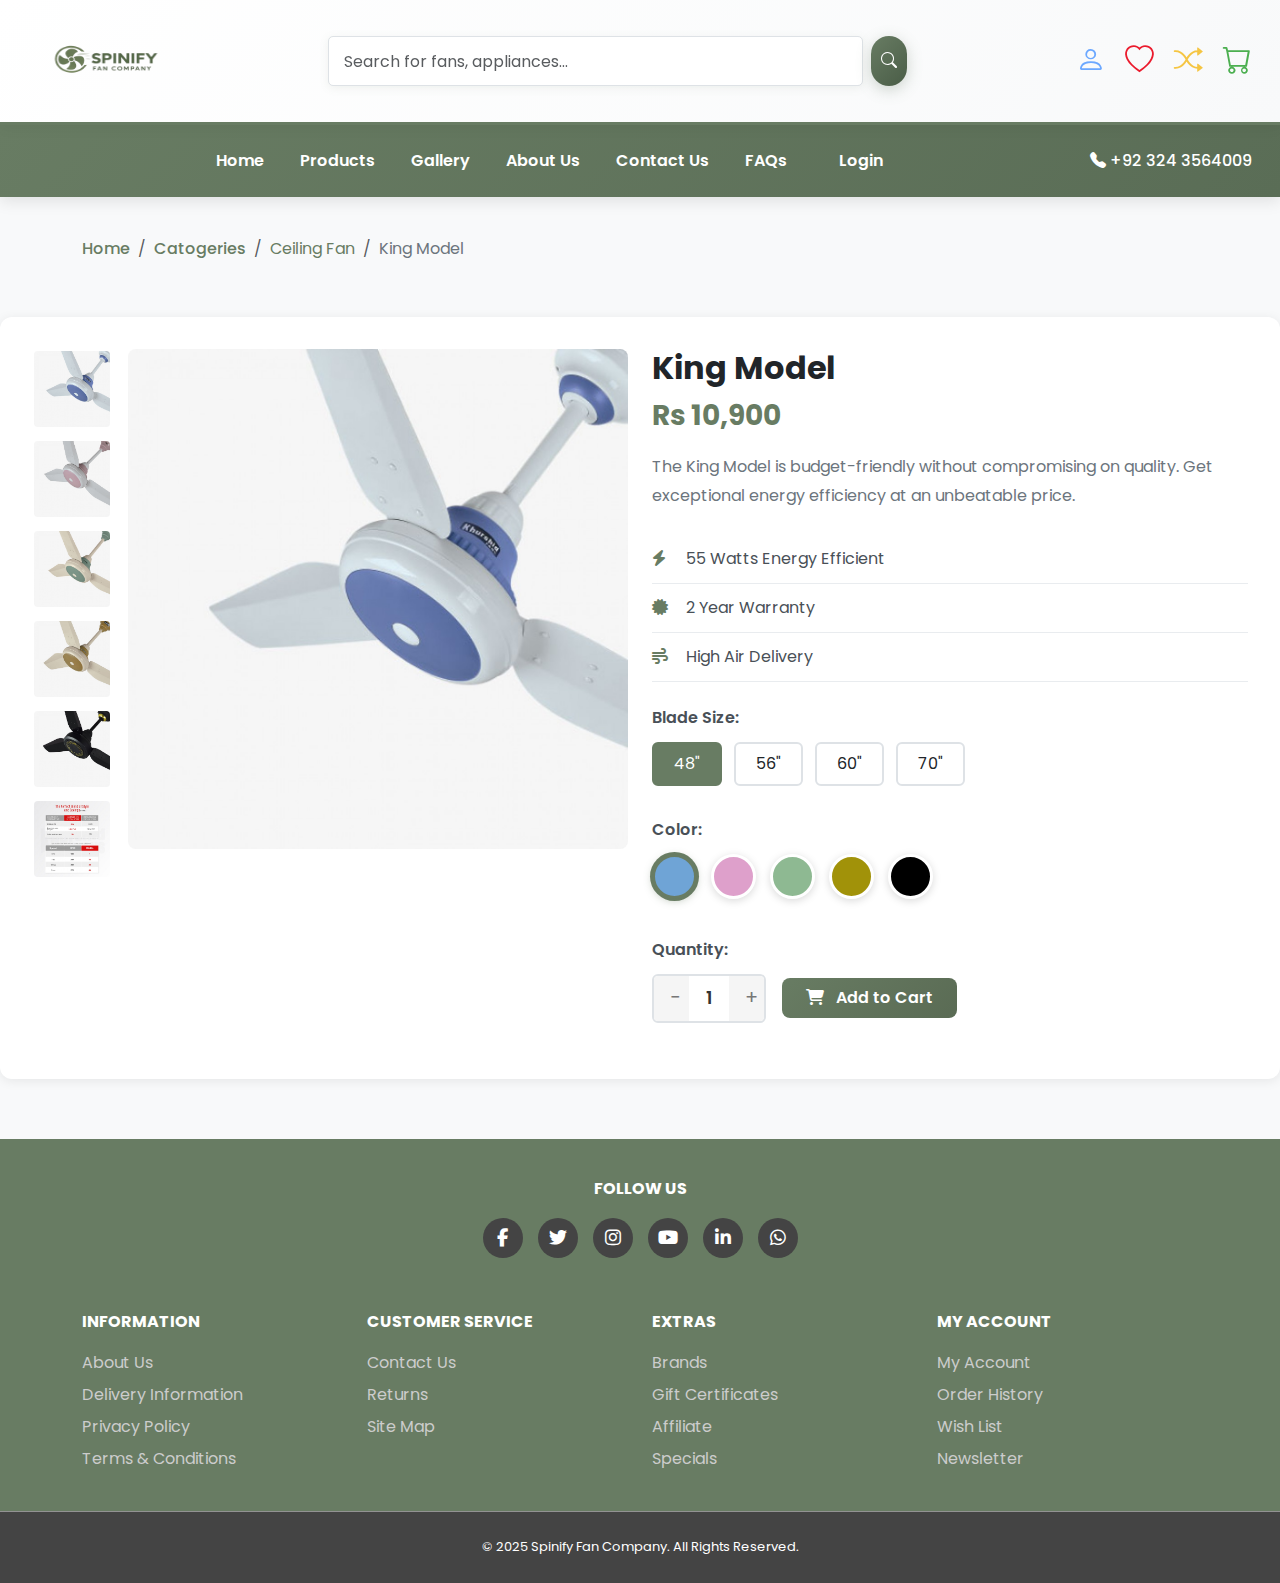
<file: detail.html>
<!DOCTYPE html>
<html lang="en">
<head>
  <meta charset="UTF-8" />
  <meta name="viewport" content="width=device-width, initial-scale=1.0" />
  <title>Spinify - Premium AC-DC Inverter Fans</title>

  <!-- Bootstrap CSS -->
  <link href="https://cdn.jsdelivr.net/npm/bootstrap@5.3.2/dist/css/bootstrap.min.css" rel="stylesheet" />
  <!-- Bootstrap Icons -->
  <link rel="stylesheet" href="https://cdn.jsdelivr.net/npm/bootstrap-icons@1.11.3/font/bootstrap-icons.css">
  <!-- Font Awesome Icons (for new sections) -->
  <link rel="stylesheet" href="https://cdnjs.cloudflare.com/ajax/libs/font-awesome/6.5.1/css/all.min.css">
  <!-- Google Fonts -->
  <link href="https://fonts.googleapis.com/css2?family=Poppins:wght@300;400;500;600;700;800&display=swap" rel="stylesheet">

 <link rel="stylesheet" href="./assets/css/style.css">
 <style>
    *{
        margin: 0;
        padding: 0;
    }
 </style>
</head>
<body>

    <!-- Top Navbar -->
    <nav class="navbar navbar-expand-lg topbar">
      <div class="container-fluid">
       
        <a class="navbar-brand ms-3" href="#" >
          <img src="./assets/images/spinifylogo2-removebg-preview.png"  alt="Spinify Fan Company Logo" style="size: 150px;">
        </a>

        <button class="navbar-toggler" type="button" data-bs-toggle="collapse" data-bs-target="#topNavbar">
          <span class="navbar-toggler-icon"></span>
        </button>

        <div class="collapse navbar-collapse" id="topNavbar">
        
          <form class="d-flex mx-auto my-3 my-lg-0" role="search">
            <input class="form-control me-2 search-input" type="search" placeholder="Search for fans, appliances..." aria-label="Search">
            <button class="btn btn-success" type="submit"><i class="bi bi-search"></i></button>
          </form>

       
           
         
          <div class="icon-group d-flex justify-content-center mt-2 mt-lg-0 me-3">
             
            <i class="bi bi-person" title="Account" data-bs-toggle="modal" data-bs-target="#profileModal"></i>
            <i class="bi bi-heart" title="Wishlist" data-bs-toggle="modal" data-bs-target="#wishlistModal"></i>
            <i class="bi bi-shuffle" title="Compare" data-bs-toggle="modal" data-bs-target="#compareModal"></i>
            <i class="bi bi-cart" title="Cart" data-bs-toggle="modal" data-bs-target="#cartModal"></i>
          </div>
        </div>
      </div>
    </nav>

    <!-- Category Bar -->
    <nav class="navbar navbar-expand-lg category-bar">
      <div class="container-fluid">
        <button class="navbar-toggler text-white border-0" type="button" data-bs-toggle="collapse" data-bs-target="#categoryNav">
          <i class="bi bi-list"></i>
        </button>

        <div class="collapse navbar-collapse" id="categoryNav">
          <div class="navbar-nav mx-auto text-center">
    <a class="nav-link" href="index.html"> Home</a>     
            <a class="nav-link" href="products.html">Products</a>
            <a class="nav-link" href="gallery.html">Gallery</a>
            <a class="nav-link" href="aboutus.html">About Us</a>
            <a class="nav-link" href="contact.html">Contact Us</a>
            <a class="nav-link" href="Faqs.html">FAQs</a>
             <a href="#" class="login me-2" data-bs-toggle="modal" data-bs-target="#loginModal">Login</a>
          </div>
        </div>

        <div class="text-white d-none d-lg-block me-3">
          <i class="bi bi-telephone-fill"></i> +92 324 3564009
        </div>
      </div>
    </nav>


     <div class="container py-4">
        <!-- Breadcrumb -->
        <nav aria-label="breadcrumb">
            <ol class="breadcrumb">
                <li class="breadcrumb-item"><a href="index.html" class="back-link">Home</a></li>
                <li class="breadcrumb-item"><a href="index.html" class="back-link">Catogeries</a></li>
                <li class="breadcrumb-item "><a href="pedestalfanpage.html">Ceiling Fan</a></li>
                 <li class="breadcrumb-item active" aria-current="page">King Model</li>
            </ol>
        </nav>
        </div>
 

        <div class="product-container">
            <div class="row">
              
                <div class="col-lg-6 mb-4">
                    <div class="product-gallery-container">
                        <div class="main-image-wrapper">
                            <img src="./assets/images/fancard1.png" alt="Eco Model" class="product-image" id="mainImage">
                        </div>
                        <div class="thumbnail-gallery">
                          <img src="./assets/images/fancard1.png" alt="Thumbnail 1" class="thumbnail" onclick="changeImage(this)">
                            <img src="./assets/images/fancard1color.png" alt="Thumbnail 2" class="thumbnail" onclick="changeImage(this)">
                            <img src="./assets/images/fancard1color2.png" alt="Thumbnail 3" class="thumbnail" onclick="changeImage(this)">
                             <img src="./assets/images/fancard1color3.png" class="thumbnail" onclick="changeImage(this)">
                            <img src="./assets/images/fancard2color.png" class="thumbnail" onclick="changeImage(this)">
                            <img src="./assets/images/cielingfancardmeasurements.png" class="thumbnail" onclick="changeImage(this)">
                        </div>
                    </div>
                </div>

               
                <div class="col-lg-6">
                    <h1 class="product-title">King Model</h1>
                    <div class="product-price">Rs 10,900</div>
                    <p class="product-description">
                        The King Model is budget-friendly without compromising on quality. Get exceptional energy efficiency at an unbeatable price.
                    </p>

                   
                    <ul class="features-list">
                        <li><i class="fa-solid fa-bolt"></i> 55 Watts Energy Efficient</li>
                        <li><i class="fa-solid fa-certificate"></i> 2 Year Warranty</li>
                        <li><i class="fa-solid fa-wind"></i> High Air Delivery</li>
                    </ul>

                   
                    <div class="option-group mt-4">
                        <label class="option-label">Blade Size:</label>
                        <div>
                            <span class="size-option active" onclick="selectSize(this)" data-size="48">48"</span>
                            <span class="size-option" onclick="selectSize(this)" data-size="56">56"</span>
                            <span class="size-option" onclick="selectSize(this)" data-size="60">60"</span>
                            <span class="size-option" onclick="selectSize(this)" data-size="70">70"</span>
                        </div>
                    </div>

                    <div class="option-group">
                        <label class="option-label">Color:</label>
                        <div>
                            <span class="color-swatch active" style="background-color: #6fa4d6;" title="Blue" onclick="selectColor(this)"></span>
                            <span class="color-swatch" style="background-color: #dea0cb;" title="Pink" onclick="selectColor(this)"></span>
                            <span class="color-swatch" style="background-color: #8eb992;" title="Green" onclick="selectColor(this)"></span>
                            <span class="color-swatch" style="background-color: #a19209;" title="Yellow onclick="selectColor(this)"></span>
                            <span class="color-swatch" style="background-color: #000000;" title="Black" onclick="selectColor(this)"></span>
                        </div>
                    </div>

                  
                    <div class="option-group mt-4">
                        <label class="option-label">Quantity:</label>
                        <div style="display: flex; gap: 1rem; align-items: center; flex-wrap: wrap;">
                            <div class="quantity-input">
                                <button class="quantity-btn" onclick="decreaseQty()">−</button>
                                <input type="number" value="1" min="1" class="quantity-value" id="quantityInput" readonly>
                                <button class="quantity-btn" onclick="increaseQty()">+</button>
                            </div>
                            <button class="add-to-cart-btn" id="addCartBtn" onclick="addToCart()">
                                <i class="fa-solid fa-cart-shopping me-2"></i> Add to Cart
                            </button>
                        </div>
                    </div>
                </div>
            </div>
        </div>
    </div>

   
 <!-- Product Options Modal -->
    <div class="modal fade" id="productOptionsModal" tabindex="-1" aria-labelledby="productOptionsModalLabel" aria-hidden="true">
        <div class="modal-dialog modal-dialog-centered">
            <div class="modal-content">
                <div class="modal-header">
                    <h5 class="modal-title" id="productOptionsModalLabel">Select Options</h5>
                    <button type="button" class="btn-close" data-bs-dismiss="modal" aria-label="Close"></button>
                </div>

                <div class="modal-body">
                   
                    <div class="product-option-group blade-sizes">
                        <label class="product-options-label">Blade Size:</label>
                        <div class="option-btn-group">
                            <input type="radio" name="blade-size" id="size-48" value="48" checked>
                            <label for="size-48" class="option-btn">48"</label>
                            
                            <input type="radio" name="blade-size" id="size-56" value="56">
                            <label for="size-56" class="option-btn">56"</label>
                        </div>
                    </div>

                    <div class="product-option-group colors">
                        <label class="product-options-label">Colors:</label>
                        <div class="color-swatch-group">
                            <input type="radio" name="color" id="color-black" value="Black" checked>
                            <label for="color-black" class="color-swatch" style="background: #222222;" title="Black"></label>
                            
                            <input type="radio" name="color" id="color-yellow" value="Yellow">
                            <label for="color-yellow" class="color-swatch" style="background: #adb454;" title="Yellow"></label>
                            
                            <input type="radio" name="color" id="color-blue" value="Blue">
                            <label for="color-blue" class="color-swatch" style="background: #a1c3de;" title="Blue"></label>
                            
                            <input type="radio" name="color" id="color-brown" value="Brown">
                            <label for="color-brown" class="color-swatch" style="background: #5a4238;" title="Brown"></label>
                        </div>
                    </div>
                </div>

                <div class="modal-footer">
                    <button type="button" class="btn btn-secondary" data-bs-dismiss="modal">Cancel</button>
                    <button type="button" class="btn btn-success" data-bs-dismiss="modal" data-bs-toggle="modal" data-bs-target="#successModal">Add to Cart</button>
                </div>
            </div>
        </div>
    </div>

    <!-- Success Modal-->
    <div class="modal fade" id="successModal" tabindex="-1" aria-hidden="true" data-bs-backdrop="static">
        <div class="modal-dialog modal-dialog-centered">
            <div class="modal-content">
                <div class="modal-body">
                    <div class="success-message">
                        <i class="bi bi-check-circle-fill text-success"></i>
                        <span>Product Added to Cart!</span>
                    </div>
                </div>
            </div>
        </div>
    </div>
    
    
    <div class="modal fade" id="loginModal" tabindex="-1" aria-hidden="true">
        <div class="modal-dialog modal-dialog-centered">
            <div class="modal-content custom-modal">
                <div class="modal-header border-0">
                    <h5 class="modal-title1">Welcome back</h5>
                    <button type="button" class="btn-close btn-close-white" data-bs-dismiss="modal" aria-label="Close"></button>
                </div>

                <div class="modal-body">
                    <p class="hey"> Login to your Account</p>
                    <form id="loginForm" class="login" novalidate>
                        <input type="email" id="email" class="email" placeholder="Enter email" />
                        <p id="emailMessage" class="error-message"></p>

                        <div class="position-relative">
                            <input type="password" id="pass" class="password" placeholder="Enter password" />
                            <button type="button" class="show-password-btn" onclick="togglePassword()">
                                <i class="fa fa-eye" id="toggleIcon"></i>
                            </button>
                        </div>
                        <p id="passwordMessage" class="error-message"></p>

                        <div class="d-flex align-items-center mt-3">
                            <input type="checkbox" id="check" />
                            <label for="check" class="rem">Remember me</label>
                        </div>

                        <button type="submit" class="btn-login">Login</button>
                        
                        <div id="loginSuccessMessage"></div>

                        <p class="cont text-center">----- or continue with -----</p>

                        <div class="d-flex justify-content-between">
                            <button type="button" class="social-btn google" onclick="loginWithGoogle()"><i class="fab fa-google"></i> Google</button>
                            <button type="button" class="social-btn git" onclick="loginWithGithub()"><i class="fab fa-github"></i> GitHub</button>
                        </div>
                    </form>
                    <div class="reg">
                        <p>Don't have an account? <a href="#" class="reg" id="reg1" data-bs-toggle="modal" data-bs-target="#registerModal">Sign-up</a></p>
                        
                    </div>
                </div>
            </div>
        </div>
    </div>

    <!-- Reg Modal -->
    <div class="modal fade" id="registerModal" tabindex="-1" aria-hidden="true">
        <div class="modal-dialog modal-dialog-centered">
            <div class="modal-content custom-modal">
                <div class="modal-header border-0">
                    <h5 class="modal-title1">Create an account</h5>
                    <button type="button" class="btn-close btn-close-white" data-bs-dismiss="modal" aria-label="Close"></button>
                </div>
                <form id="registerForm" class="reg" novalidate>
                    <div class="modal-body">
                        <p class="hey">Register a New Account</p>

                        <input type="text" id="regName" class="email" placeholder="Full Name" />
                        <p id="nameMessage" class="error-message"></p>

                        <input type="email" id="regEmail" class="email" placeholder="Enter email" />
                        <p id="regEmailMessage" class="error-message"></p>

                        <div class="position-relative">
                            <input type="password" id="regPass" class="password" placeholder="Enter password"/>
                            <button type="button" class="show-password-btn" onclick="toggleRegisterPassword()">
                                <i class="fa fa-eye" id="toggleRegisterIcon"></i>
                            </button>
                        </div>
                        <p id="regPasswordMessage" class="error-message"></p>

                        <div class="position-relative">
                            <input type="password" id="regPassConfirm" class="password" placeholder="Confirm password"/>
                            <button type="button" class="show-password-btn" onclick="toggleRegisterConfirmPassword()">
                                <i class="fa fa-eye" id="toggleRegisterConfirmIcon"></i>
                            </button>
                        </div>
                        <p id="confirmMessage" class="error-message"></p>

                        <button type="submit" class="btn-login">Register</button>
                        
                        <div id="registerSuccessMessage"></div>
                    </div>
                    <div class="login-back">
                        <p>Already have an account?</p>
                        <a href="#" class="login me-2" data-bs-toggle="modal" data-bs-target="#loginModal"><i class="fa fa-sign-in" aria-hidden="true"></i></a>
                    </div>
                </form>
            </div>
        </div>
    </div>

    <!-- WISHLIST MODAL-->
   
    <div class="modal fade" id="wishlistModal" tabindex="-1" aria-labelledby="wishlistModalLabel" aria-hidden="true">
        <div class="modal-dialog modal-dialog-centered modal-lg">
            <div class="modal-content">
                <div class="modal-header">
                    <h5 class="modal-title" id="wishlistModalLabel">
                        <i class="bi bi-heart-fill text-danger me-2"></i>My Wishlist
                    </h5>
                    <button type="button" class="btn-close" data-bs-dismiss="modal" aria-label="Close"></button>
                </div>
                <div class="modal-body">
                    <!--  1 -->
                    <div class="list-item">
                        <img src="./assets/images/fancard1.png" alt="King Model">
                        <div class="list-item-info">
                            <h6>King Model</h6>
                            <p>Rs 10,900</p>
                        </div>
                        <div class="list-item-action">
                            <button title="Remove"><i class="bi bi-trash"></i></button>
                        </div>
                    </div>
                    <!--2 -->
                    <div class="list-item">
                        <img src="./assets/images/fancard2color.png" alt="Elite Model">
                        <div class="list-item-info">
                            <h6>Elite Model</h6>
                            <p>Rs 12,500</p>
                        </div>
                        <div class="list-item-action">
                            <button title="Remove"><i class="bi bi-trash"></i></button>
                        </div>
                    </div>
                </div>
                <div class="modal-footer">
                    <button type="button" class="btn btn-secondary" data-bs-dismiss="modal">Close</button>
                    <button type="button" class="btn btn-success">View Wishlist Page</button>
                </div>
            </div>
        </div>
    </div>
    
    <!--COMPARE MODAL-->
  
    <div class="modal fade" id="compareModal" tabindex="-1" aria-labelledby="compareModalLabel" aria-hidden="true">
        <div class="modal-dialog modal-dialog-centered modal-lg">
            <div class="modal-content">
                <div class="modal-header">
                    <h5 class="modal-title" id="compareModalLabel">
                        <i class="bi bi-shuffle text-warning me-2"></i>Compare Products
                    </h5>
                    <button type="button" class="btn-close" data-bs-dismiss="modal" aria-label="Close"></button>
                </div>
                <div class="modal-body">
                    <!--  1 -->
                    <div class="list-item">
                        <img src="./assets/images/fancard1.png" alt="King Model">
                        <div class="list-item-info">
                            <h6>King Model</h6>
                            <p>Rs 10,900</p>
                        </div>
                        <div class="list-item-action">
                            <button title="Remove"><i class="bi bi-trash"></i></button>
                        </div>
                    </div>
                    <!--2 -->
                    <div class="list-item">
                        <img src="./assets/images/fancard3.png" alt="Eco Model">
                        <div class="list-item-info">
                            <h6>Eco Model</h6>
                            <p>Rs 9,900</p>
                        </div>
                        <div class="list-item-action">
                            <button title="Remove"><i class="bi bi-trash"></i></button>
                        </div>
                    </div>
                </div>
                <div class="modal-footer">
                    <button type="button" class="btn btn-secondary" data-bs-dismiss="modal">Close</button>
                    <button type="button" class="btn btn-success">Compare Now</button>
                </div>
            </div>
        </div>
    </div>
    
    
    <!--CART MODAL-->
    
    <div class="modal fade" id="cartModal" tabindex="-1" aria-labelledby="cartModalLabel" aria-hidden="true">
        <div class="modal-dialog modal-dialog-centered modal-lg">
            <div class="modal-content">
                <div class="modal-header">
                    <h5 class="modal-title" id="cartModalLabel">
                        <i class="bi bi-cart-fill text-success me-2"></i>Shopping Cart
                    </h5>
                    <button type="button" class="btn-close" data-bs-dismiss="modal" aria-label="Close"></button>
                </div>
                <div class="modal-body">
                    <!--  1 -->
                    <div class="list-item">
                        <img src="./assets/images/fancard1.png" alt="King Model">
                        <div class="list-item-info">
                            <h6>King Model (48", Black)</h6>
                            <p>Qty: 1 x Rs 10,900</p>
                        </div>
                        <div class="list-item-action">
                            <button title="Remove"><i class="bi bi-trash"></i></button>
                        </div>
                    </div>
                    <!-- 2 -->
                    <div class="list-item">
                        <img src="./assets/images/fancard2color2.png" alt="Elite Model">
                        <div class="list-item-info">
                            <h6>Elite Model (56", White)</h6>
                            <p>Qty: 2 x Rs 12,500</p>
                        </div>
                        <div class="list-item-action">
                            <button title="Remove"><i class="bi bi-trash"></i></button>
                        </div>
                    </div>
                    
                    
                    <div class="text-end fw-bold mt-4 fs-5" style="color: #28a745;">
                        Subtotal: Rs 35,900
                    </div>
                </div>
                <div class="modal-footer">
                    <button type="button" class="btn btn-secondary" data-bs-dismiss="modal">Continue Shopping</button>
                    <button type="button" class="btn btn-success">Proceed to Checkout</button>
                </div>
            </div>
        </div>
    </div>
    
 
    <!--PROFILE MODAL -->
   
    <div class="modal fade" id="profileModal" tabindex="-1" aria-labelledby="profileModalLabel" aria-hidden="true">
        <div class="modal-dialog modal-dialog-centered">
            <div class="modal-content">
                <div class="modal-header">
                    <h5 class="modal-title" id="profileModalLabel">
                        <i class="bi bi-person-circle text-primary me-2"></i>My Account
                    </h5>
                    <button type="button" class="btn-close" data-bs-dismiss="modal" aria-label="Close"></button>
                </div>
                <div class="modal-body">
                    <p class="mb-3">Welcome back, User!</p>
                   
                    <ul class="list-group list-group-flush">
                        <li class="list-group-item">
                            <a href="#"><i class="bi bi-box-seam"></i> My Orders</a>
                        </li>
                        <li class="list-group-item">
                            <a href="#"><i class="bi bi-person-gear"></i> Profile Settings</a>
                        </li>
                        <li class="list-group-item">
                            <a href="#"><i class="bi bi-geo-alt"></i> Addresses</a>
                        </li>
                        <li class="list-group-item">
                            <a href="#"><i class="bi bi-box-arrow-right text-danger"></i> Logout</a>
                        </li>
                    </ul>
                </div>
                <div class="modal-footer">
                    <button type="button" class="btn btn-secondary" data-bs-dismiss="modal">Close</button>
                </div>
            </div>
        </div>
    </div>

  
    <script src="https://cdn.jsdelivr.net/npm/bootstrap@5.3.0/dist/js/bootstrap.bundle.min.js"></script>

  
   
  <!--FOOTER -->
  
   <footer>
        <div class="container">
            <div class="row mb-4">
                <div class="col-12 text-center">
                    <h5>Follow Us</h5>
                    <div class="social-icons">
                        <a href="https://www.facebook.com/" class="social-icon" title="Facebook"><i class="fab fa-facebook-f"></i></a>
                        <a href="https://x.com/" class="social-icon" title="Twitter"><i class="fab fa-twitter"></i></a>
                        <a href="https://www.instagram.com/spinify.pk/" class="social-icon" title="Instagram"><i class="fab fa-instagram"></i></a>
                        <a href="https://www.youtube.com/" class="social-icon" title="YouTube"><i class="fab fa-youtube"></i></a>
                        <a href="https://www.linkedin.com/" class="social-icon" title="LinkedIn"><i class="fab fa-linkedin-in"></i></a>
                        <a href="https://www.whatsapp.com/" class="social-icon" title="WhatsApp"><i class="fab fa-whatsapp"></i></a>
                    </div>
                </div>
            </div>
            <div class="row">
                <div class="col-lg-3 col-md-6 col-sm-12 mb-4">
                    <h5>Information</h5>
                    <ul>
                        <li><a href="aboutus.html">About Us</a></li>
                        <li><a href="#">Delivery Information</a></li>
                        <li><a href="#">Privacy Policy</a></li>
                        <li><a href="#">Terms & Conditions</a></li>
                    </ul>
                </div>
                <div class="col-lg-3 col-md-6 col-sm-12 mb-4">
                    <h5>Customer Service</h5>
                    <ul>
                        <li><a href="contact.html">Contact Us</a></li>
                        <li><a href="#">Returns</a></li>
                        <li><a href="sitemap.html">Site Map</a></li>
                    </ul>
                </div>
                <div class="col-lg-3 col-md-6 col-sm-12 mb-4">
                    <h5>Extras</h5>
                    <ul>
                        <li><a href="#">Brands</a></li>
                        <li><a href="#">Gift Certificates</a></li>
                        <li><a href="#">Affiliate</a></li>
                        <li><a href="#">Specials</a></li>
                    </ul>
                </div>
                <div class="col-lg-3 col-md-6 col-sm-12 mb-4">
                    <h5>My Account</h5>
                    <ul>
                        <li><a href="#">My Account</a></li>
                        <li><a href="#">Order History</a></li>
                        <li><a href="#">Wish List</a></li>
                        <li><a href="#">Newsletter</a></li>
                    </ul>
                </div>
            </div>
        </div>
      
        <div class="footer-bottom">
            <p>&copy; 2025 Spinify Fan Company. All Rights Reserved.</p>
        </div>
    </footer>

    


 
  
 
  
  <script src="https://cdn.jsdelivr.net/npm/bootstrap@5.3.2/dist/js/bootstrap.bundle.min.js"></script>
<script src="https://code.jquery.com/jquery-3.7.1.min.js"></script>
  <script src="./assets/js/logic.js"> </script>

</body>
</html>
</file>
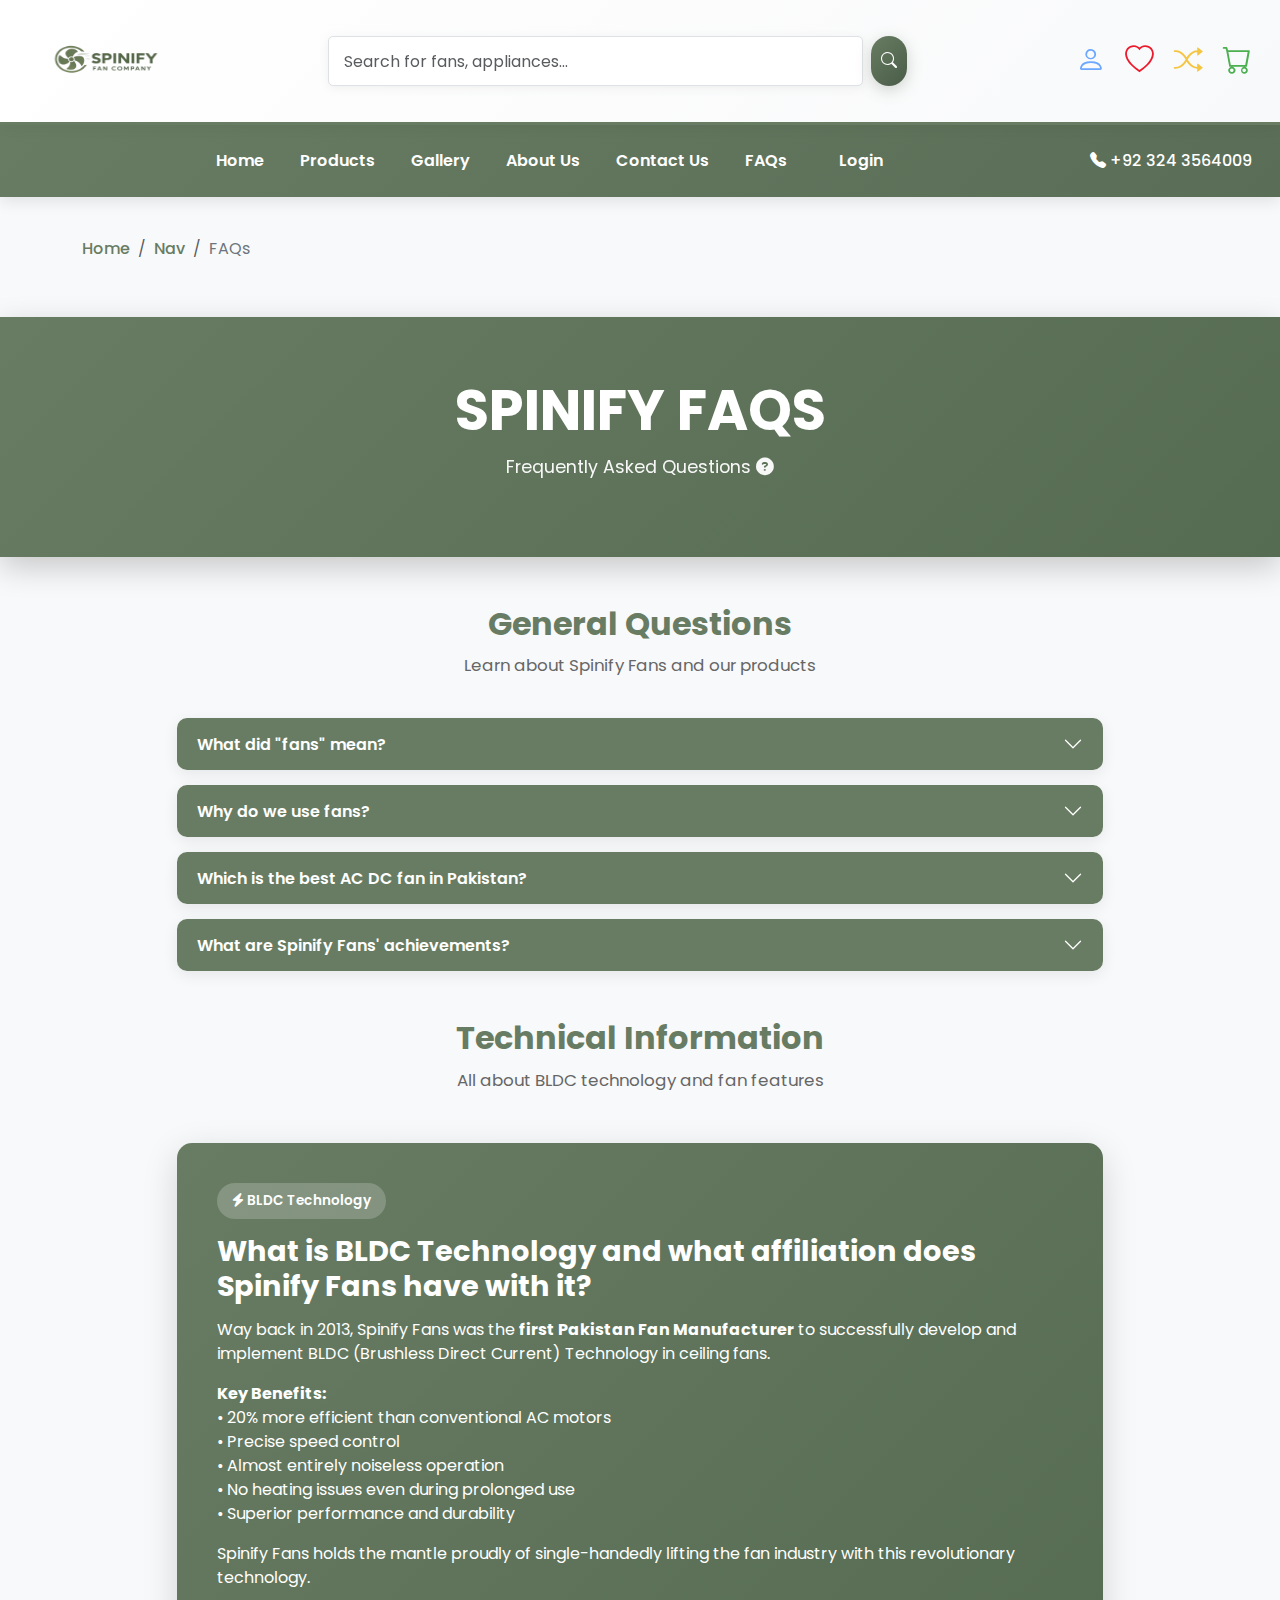
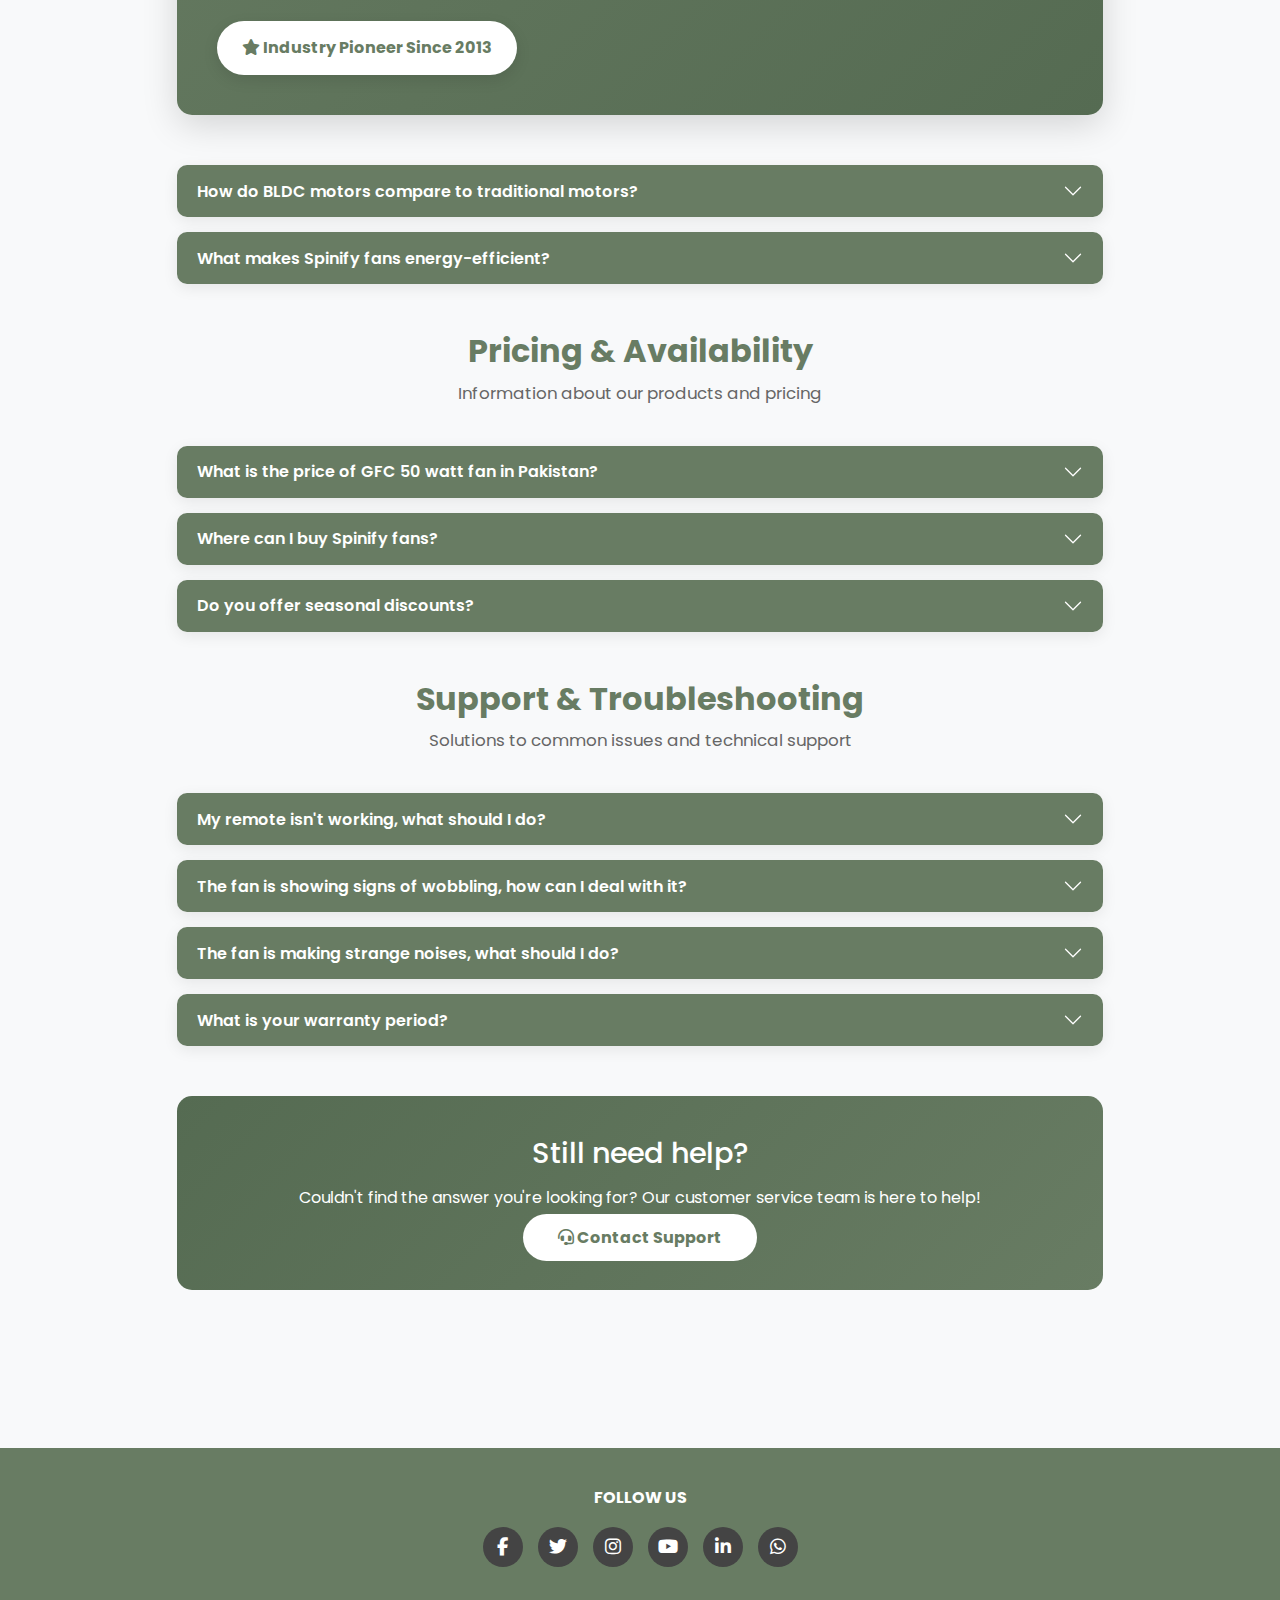
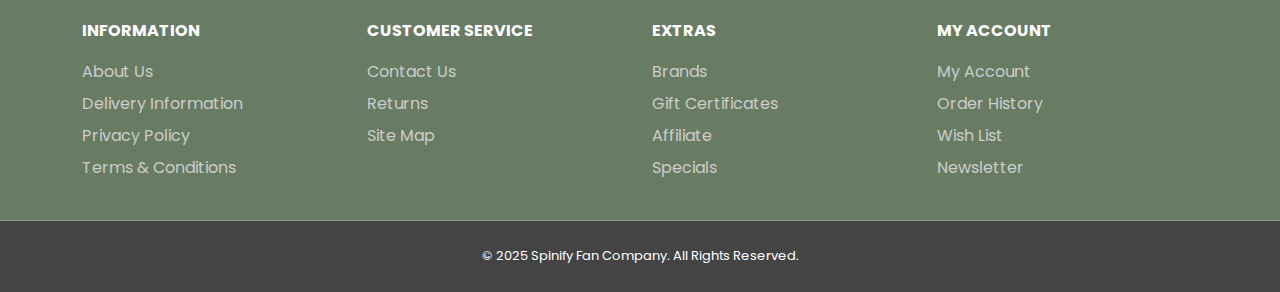
<file: Faqs.html>
<!DOCTYPE html>
<html lang="en">
<head>
    <meta charset="UTF-8">
    <meta name="viewport" content="width=device-width, initial-scale=1.0">
    <title>FAQs - Spinify</title>
    <link href="https://cdnjs.cloudflare.com/ajax/libs/bootstrap/5.3.0/css/bootstrap.min.css" rel="stylesheet">
    <link href="https://cdnjs.cloudflare.com/ajax/libs/font-awesome/6.4.0/css/all.min.css" rel="stylesheet">
  
    <!-- Bootstrap CSS -->
  <link href="https://cdn.jsdelivr.net/npm/bootstrap@5.3.2/dist/css/bootstrap.min.css" rel="stylesheet" />
  <!-- Bootstrap Icons -->
  <link rel="stylesheet" href="https://cdn.jsdelivr.net/npm/bootstrap-icons@1.11.3/font/bootstrap-icons.css">
  <!-- Font Awesome Icons  -->
  <link rel="stylesheet" href="https://cdnjs.cloudflare.com/ajax/libs/font-awesome/6.5.1/css/all.min.css">
  <!-- Google Fonts -->
  <link href="https://fonts.googleapis.com/css2?family=Poppins:wght@300;400;500;600;700;800&display=swap" rel="stylesheet">
 <link rel="stylesheet" href="./assets/css/style.css">

</head>
<body>

<!-- Top Navbar -->
    <nav class="navbar navbar-expand-lg topbar">
      <div class="container-fluid">
       
        <a class="navbar-brand ms-3" href="#" >
          <img src="./assets/images/spinifylogo2-removebg-preview.png"  alt="Spinify Fan Company Logo" style="size: 150px;">
        </a>

        <button class="navbar-toggler" type="button" data-bs-toggle="collapse" data-bs-target="#topNavbar">
          <span class="navbar-toggler-icon"></span>
        </button>

        <div class="collapse navbar-collapse" id="topNavbar">
        
          <form class="d-flex mx-auto my-3 my-lg-0" role="search">
            <input class="form-control me-2 search-input" type="search" placeholder="Search for fans, appliances..." aria-label="Search">
            <button class="btn btn-success" type="submit"><i class="bi bi-search"></i></button>
          </form>

       
           
          
          <div class="icon-group d-flex justify-content-center mt-2 mt-lg-0 me-3">
            <i class="bi bi-person" title="Account" data-bs-toggle="modal" data-bs-target="#profileModal"></i>
            <i class="bi bi-heart" title="Wishlist" data-bs-toggle="modal" data-bs-target="#wishlistModal"></i>
            <i class="bi bi-shuffle" title="Compare" data-bs-toggle="modal" data-bs-target="#compareModal"></i>
            <i class="bi bi-cart" title="Cart" data-bs-toggle="modal" data-bs-target="#cartModal"></i>
          </div>
        </div>
      </div>
    </nav>

    <!-- Category Bar -->
    <nav class="navbar navbar-expand-lg category-bar">
      <div class="container-fluid">
        <button class="navbar-toggler text-white border-0" type="button" data-bs-toggle="collapse" data-bs-target="#categoryNav">
          <i class="bi bi-list"></i>
        </button>

        <div class="collapse navbar-collapse" id="categoryNav">
          <div class="navbar-nav mx-auto text-center">
               <a class="nav-link" href="index.html"> Home</a>     
            <a class="nav-link" href="products.html">Products</a>
            <a class="nav-link" href="gallery.html">Gallery</a>
            <a class="nav-link" href="aboutus.html">About Us</a>
            <a class="nav-link" href="contact.html">Contact Us</a>
            <a class="nav-link" href="Faqs.html">FAQs</a>
             <a href="#" class="login me-2" data-bs-toggle="modal" data-bs-target="#loginModal">Login</a>
          </div>
        </div>
        <div class="text-white d-none d-lg-block me-3">
          <i class="bi bi-telephone-fill"></i> +92 324 3564009
        </div>
      </div>
    </nav>


     <div class="container py-4">
        <!-- Breadcrumb -->
        <nav aria-label="breadcrumb">
            <ol class="breadcrumb">
                <li class="breadcrumb-item"><a href="index.html" class="back-link">Home</a></li>
                <li class="breadcrumb-item"><a href="index.html" class="back-link">Nav</a></li>
                <li class="breadcrumb-item active" aria-current="page">FAQs</li>
            </ol>
        </nav>
        </div>
   
   
    <div class="banner">
        <h1>SPINIFY FAQS</h1>
        <p>Frequently Asked Questions <i class="fas fa-question-circle"></i></p>
    </div>

    
    <div class="container py-5">
        <div class="row justify-content-center">
            <div class="col-lg-10">
                
                <!-- General Questions -->
                <h2 class="section-title1">General Questions</h2>
                <p class="section-subtitle">Learn about Spinify Fans and our products</p>

                <div class="accordion" id="generalAccordion">
                    <div class="accordion-item">
                        <h2 class="accordion-header">
                            <button class="accordion-button collapsed" type="button" data-bs-toggle="collapse" data-bs-target="#gen1">
                                What did "fans" mean?
                            </button>
                        </h2>
                        <div id="gen1" class="accordion-collapse collapse" data-bs-parent="#generalAccordion">
                            <div class="accordion-body">
                                The term "fans" refers to electrical appliances used to create airflow for cooling or ventilation purposes. They are essential household appliances in many parts of the world, particularly in warm climates.
                            </div>
                        </div>
                    </div>

                    <div class="accordion-item">
                        <h2 class="accordion-header">
                            <button class="accordion-button collapsed" type="button" data-bs-toggle="collapse" data-bs-target="#gen2">
                                Why do we use fans?
                            </button>
                        </h2>
                        <div id="gen2" class="accordion-collapse collapse" data-bs-parent="#generalAccordion">
                            <div class="accordion-body">
                                Fans are used for ventilation and to create airflow for cooling purposes, especially in warm climates. They help maintain comfortable temperatures, improve air circulation, and provide cost-effective cooling compared to air conditioning systems.
                            </div>
                        </div>
                    </div>

                    <div class="accordion-item">
                        <h2 class="accordion-header">
                            <button class="accordion-button collapsed" type="button" data-bs-toggle="collapse" data-bs-target="#gen3">
                                Which is the best AC DC fan in Pakistan?
                            </button>
                        </h2>
                        <div id="gen3" class="accordion-collapse collapse" data-bs-parent="#generalAccordion">
                            <div class="accordion-body">
                                <strong>Spinify Fans</strong> is among the top manufacturers of AC/DC fans with BLDC technology in Pakistan. We pride ourselves on innovation, quality, and customer satisfaction with cutting-edge technology and reliable performance.
                            </div>
                        </div>
                    </div>

                    <div class="accordion-item">
                        <h2 class="accordion-header">
                            <button class="accordion-button collapsed" type="button" data-bs-toggle="collapse" data-bs-target="#gen4">
                                What are Spinify Fans' achievements?
                            </button>
                        </h2>
                        <div id="gen4" class="accordion-collapse collapse" data-bs-parent="#generalAccordion">
                            <div class="accordion-body">
                                Spinify Fans has gathered numerous accolades, including the <strong>FPCCI Best Electric Fan Manufacturer Award 2024</strong>, awarded by the President of Pakistan. This recognition marks a significant milestone in our innovative pursuit and commitment to excellence.
                            </div>
                        </div>
                    </div>
                </div>

                <!-- Technical Information -->
                <h2 class="section-title1 mt-5">Technical Information</h2>
                <p class="section-subtitle">All about BLDC technology and fan features</p>

                <div class="info-box">
                    <div class="category-badge">
                        <i class="fas fa-bolt"></i> BLDC Technology
                    </div>
                    <h3>What is BLDC Technology and what affiliation does Spinify Fans have with it?</h3>
                    <p>
                        Way back in 2013, Spinify Fans was the <strong>first Pakistan Fan Manufacturer</strong> to successfully develop and implement BLDC (Brushless Direct Current) Technology in ceiling fans.
                    </p>
                    <p style="margin-top: 15px;">
                        <strong>Key Benefits:</strong><br>
                        • 20% more efficient than conventional AC motors<br>
                        • Precise speed control<br>
                        • Almost entirely noiseless operation<br>
                        • No heating issues even during prolonged use<br>
                        • Superior performance and durability
                    </p>
                    <p style="margin-top: 15px;">
                        Spinify Fans holds the mantle proudly of single-handedly lifting the fan industry with this revolutionary technology.
                    </p>
                    <div class="achievement-badge">
                        <i class="fas fa-star"></i> Industry Pioneer Since 2013
                    </div>
                </div>

                <div class="accordion" id="techAccordion">
                    <div class="accordion-item">
                        <h2 class="accordion-header">
                            <button class="accordion-button collapsed" type="button" data-bs-toggle="collapse" data-bs-target="#tech1">
                                How do BLDC motors compare to traditional motors?
                            </button>
                        </h2>
                        <div id="tech1" class="accordion-collapse collapse" data-bs-parent="#techAccordion">
                            <div class="accordion-body">
                                BLDC motors are significantly more efficient, offering 20% better energy consumption than conventional AC motors. They provide smoother operation with virtually no noise, better temperature control, and require less maintenance due to the absence of brushes.
                            </div>
                        </div>
                    </div>

                    <div class="accordion-item">
                        <h2 class="accordion-header">
                            <button class="accordion-button collapsed" type="button" data-bs-toggle="collapse" data-bs-target="#tech2">
                                What makes Spinify fans energy-efficient?
                            </button>
                        </h2>
                        <div id="tech2" class="accordion-collapse collapse" data-bs-parent="#techAccordion">
                            <div class="accordion-body">
                                Our BLDC technology combined with precision engineering ensures minimal power loss. The brushless motor design reduces friction and heat generation, allowing the fan to operate at peak efficiency while consuming less electricity than traditional fans.
                            </div>
                        </div>
                    </div>
                </div>

                <!-- Pricing-->
                <h2 class="section-title1 mt-5">Pricing & Availability</h2>
                <p class="section-subtitle">Information about our products and pricing</p>

                <div class="accordion" id="pricingAccordion">
                    <div class="accordion-item">
                        <h2 class="accordion-header">
                            <button class="accordion-button collapsed" type="button" data-bs-toggle="collapse" data-bs-target="#price1">
                                What is the price of GFC 50 watt fan in Pakistan?
                            </button>
                        </h2>
                        <div id="price1" class="accordion-collapse collapse" data-bs-parent="#pricingAccordion">
                            <div class="accordion-body">
                                Prices may vary depending on current market conditions, retailers, and ongoing promotions. For accurate and up-to-date pricing information, please <strong>visit GFC's official website or contact our authorized retailers</strong>. We recommend checking with multiple dealers for the best deals.
                            </div>
                        </div>
                    </div>

                    <div class="accordion-item">
                        <h2 class="accordion-header">
                            <button class="accordion-button collapsed" type="button" data-bs-toggle="collapse" data-bs-target="#price2">
                                Where can I buy Spinify fans?
                            </button>
                        </h2>
                        <div id="price2" class="accordion-collapse collapse" data-bs-parent="#pricingAccordion">
                            <div class="accordion-body">
                                Spinify fans are available through our network of authorized retailers across Pakistan. You can also contact our customer service for a list of nearby dealers or direct purchase options.
                            </div>
                        </div>
                    </div>

                    <div class="accordion-item">
                        <h2 class="accordion-header">
                            <button class="accordion-button collapsed" type="button" data-bs-toggle="collapse" data-bs-target="#price3">
                                Do you offer seasonal discounts?
                            </button>
                        </h2>
                        <div id="price3" class="accordion-collapse collapse" data-bs-parent="#pricingAccordion">
                            <div class="accordion-body">
                                Yes! We often have seasonal promotions and special offers. Subscribe to our newsletter or follow our social media channels to stay updated on the latest deals and exclusive offers.
                            </div>
                        </div>
                    </div>
                </div>

                <!-- Support -->
                <h2 class="section-title1 mt-5">Support & Troubleshooting</h2>
                <p class="section-subtitle">Solutions to common issues and technical support</p>

                <div class="accordion" id="supportAccordion">
                    <div class="accordion-item">
                        <h2 class="accordion-header">
                            <button class="accordion-button collapsed" type="button" data-bs-toggle="collapse" data-bs-target="#sup1">
                                My remote isn't working, what should I do?
                            </button>
                        </h2>
                        <div id="sup1" class="accordion-collapse collapse" data-bs-parent="#supportAccordion">
                            <div class="accordion-body">
                                <strong>Step 1: Check the batteries</strong><br>
                                Remove the battery cover from the back of the remote and ensure the positive and negative ends are correctly aligned. Replace batteries if they're faulty or depleted.
                                <br><br>
                                <strong>Step 2: Reconnect the remote</strong><br>
                                • Turn off your fan<br>
                                • Hold the OFF button on the remote<br>
                                • Switch the fan ON while still holding the OFF button<br>
                                • Release the button when you hear two beep sounds<br>
                                • Your remote should now be connected!
                            </div>
                        </div>
                    </div>

                    <div class="accordion-item">
                        <h2 class="accordion-header">
                            <button class="accordion-button collapsed" type="button" data-bs-toggle="collapse" data-bs-target="#sup2">
                                The fan is showing signs of wobbling, how can I deal with it?
                            </button>
                        </h2>
                        <div id="sup2" class="accordion-collapse collapse" data-bs-parent="#supportAccordion">
                            <div class="accordion-body">
                                <strong>Common causes and solutions:</strong>
                                <br><br>
                                <strong>1. Loosened Decorative Plate:</strong> Place your hand on the decorative plate and turn it clockwise to lock it against the fan body. This is the most common issue.
                                <br><br>
                                <strong>2. Loose Canopy:</strong> Simply loosen the canopy and adjust it to ensure proper alignment.
                                <br><br>
                                <strong>3. Manufacturing Defects:</strong> If the above solutions don't work, there may be an irregularity in machining or fitting. <strong>Contact our Customer Service Helpline immediately</strong> for priority support and resolution.
                                <br><br>
                                We implement strict quality control at all production stages. We guarantee prompt action for any unforeseen errors.
                            </div>
                        </div>
                    </div>

                    <div class="accordion-item">
                        <h2 class="accordion-header">
                            <button class="accordion-button collapsed" type="button" data-bs-toggle="collapse" data-bs-target="#sup3">
                                The fan is making strange noises, what should I do?
                            </button>
                        </h2>
                        <div id="sup3" class="accordion-collapse collapse" data-bs-parent="#supportAccordion">
                            <div class="accordion-body">
                                BLDC fans should operate almost silently. If you hear unusual noises:
                                <br><br>
                                • Check if any part is loose or damaged<br>
                                • Ensure proper installation and mounting<br>
                                • Verify all bolts and connections are tight<br>
                                • Contact our support team if the issue persists
                            </div>
                        </div>
                    </div>

                    <div class="accordion-item">
                        <h2 class="accordion-header">
                            <button class="accordion-button collapsed" type="button" data-bs-toggle="collapse" data-bs-target="#sup4">
                                What is your warranty period?
                            </button>
                        </h2>
                        <div id="sup4" class="accordion-collapse collapse" data-bs-parent="#supportAccordion">
                            <div class="accordion-body">
                                Please contact our customer service team for detailed information about warranty coverage on specific products. Warranty terms may vary based on product type and model.
                            </div>
                        </div>
                    </div>
                </div>

                <!-- Contact -->
                <div class="contact-cta">
                    <h3>Still need help?</h3>
                    <p>Couldn't find the answer you're looking for? Our customer service team is here to help!</p>
                    <a href="contact.html" class="btn-custom">
                        <i class="fas fa-headset"></i> Contact Support
                    </a>
                </div>

            </div>
        </div>
    </div>

    <!-- Modals  -->
    <div class="modal fade" id="wishlistModal" tabindex="-1">
        <div class="modal-dialog modal-dialog-centered modal-lg">
            <div class="modal-content">
                <div class="modal-header">
                    <h5 class="modal-title"><i class="bi bi-heart-fill text-danger me-2"></i>My Wishlist</h5>
                    <button type="button" class="btn-close" data-bs-dismiss="modal"></button>
                </div>
                <div class="modal-body">
                    <div class="list-item">
                        <img src="./assets/images/fancard1.png" alt="King Model">
                        <div class="list-item-info">
                            <h6>King Model</h6>
                            <p>Rs 10,900</p>
                        </div>
                        <div class="list-item-action">
                            <button title="Remove"><i class="bi bi-trash"></i></button>
                        </div>
                    </div>
                </div>
                <div class="modal-footer">
                    <button type="button" class="btn btn-secondary" data-bs-dismiss="modal">Close</button>
                    <button type="button" class="btn btn-success">View Wishlist Page</button>
                </div>
            </div>
        </div>
    </div>

    <div class="modal fade" id="compareModal" tabindex="-1">
        <div class="modal-dialog modal-dialog-centered modal-lg">
            <div class="modal-content">
                <div class="modal-header">
                    <h5 class="modal-title"><i class="bi bi-shuffle text-warning me-2"></i>Compare Products</h5>
                    <button type="button" class="btn-close" data-bs-dismiss="modal"></button>
                </div>
                <div class="modal-body">
                    <div class="list-item">
                        <img src="./assets/images/fancard1.png" alt="King Model">
                        <div class="list-item-info">
                            <h6>King Model</h6>
                            <p>Rs 10,900</p>
                        </div>
                        <div class="list-item-action">
                            <button title="Remove"><i class="bi bi-trash"></i></button>
                        </div>
                    </div>
                </div>
                <div class="modal-footer">
                    <button type="button" class="btn btn-secondary" data-bs-dismiss="modal">Close</button>
                    <button type="button" class="btn btn-success">Compare Now</button>
                </div>
            </div>
        </div>
    </div>

    <div class="modal fade" id="cartModal" tabindex="-1">
        <div class="modal-dialog modal-dialog-centered modal-lg">
            <div class="modal-content">
                <div class="modal-header">
                    <h5 class="modal-title"><i class="bi bi-cart-fill text-success me-2"></i>Shopping Cart</h5>
                    <button type="button" class="btn-close" data-bs-dismiss="modal"></button>
                </div>
                <div class="modal-body">
                    <div class="list-item">
                        <img src="./assets/images/fancard1.png" alt="King Model">
                        <div class="list-item-info">
                            <h6>King Model (48", Black)</h6>
                            <p>Qty: 1 x Rs 10,900</p>
                        </div>
                        <div class="list-item-action">
                            <button title="Remove"><i class="bi bi-trash"></i></button>
                        </div>
                    </div>
                    <div class="text-end fw-bold mt-4 fs-5 text-success">
                        Subtotal: Rs 35,900
                    </div>
                </div>
                <div class="modal-footer">
                    <button type="button" class="btn btn-secondary" data-bs-dismiss="modal">Continue Shopping</button>
                    <button type="button" class="btn btn-success">Proceed to Checkout</button>
                </div>
            </div>
        </div>
    </div>

    <div class="modal fade" id="profileModal" tabindex="-1">
        <div class="modal-dialog modal-dialog-centered">
            <div class="modal-content">
                <div class="modal-header">
                    <h5 class="modal-title"><i class="bi bi-person-circle text-primary me-2"></i>My Account</h5>
                    <button type="button" class="btn-close" data-bs-dismiss="modal"></button>
                </div>
                <div class="modal-body">
                    <p class="mb-3">Welcome back, User!</p>
                    <ul class="list-group list-group-flush">
                        <li class="list-group-item"><a href="#"><i class="bi bi-box-seam"></i> My Orders</a></li>
                        <li class="list-group-item"><a href="#"><i class="bi bi-person-gear"></i> Profile Settings</a></li>
                        <li class="list-group-item"><a href="#"><i class="bi bi-geo-alt"></i> Addresses</a></li>
                        <li class="list-group-item"><a href="#"><i class="bi bi-box-arrow-right text-danger"></i> Logout</a></li>
                    </ul>
                </div>
                <div class="modal-footer">
                    <button type="button" class="btn btn-secondary" data-bs-dismiss="modal">Close</button>
                </div>
            </div>
        </div>
    </div>

    <div class="modal fade" id="loginModal" tabindex="-1" aria-hidden="true">
        <div class="modal-dialog modal-dialog-centered">
            <div class="modal-content custom-modal">
                <div class="modal-header border-0">
                    <h5 class="modal-title1">Welcome back</h5>
                    <button type="button" class="btn-close btn-close-white" data-bs-dismiss="modal" aria-label="Close"></button>
                </div>

                <div class="modal-body">
                    <p class="hey"> Login to your Account</p>
                    <form id="loginForm" class="login" novalidate>
                        <input type="email" id="email" class="email" placeholder="Enter email" />
                        <p id="emailMessage" class="error-message"></p>

                        <div class="position-relative">
                            <input type="password" id="pass" class="password" placeholder="Enter password" />
                            <button type="button" class="show-password-btn" onclick="togglePassword()">
                                <i class="fa fa-eye" id="toggleIcon"></i>
                            </button>
                        </div>
                        <p id="passwordMessage" class="error-message"></p>

                        <div class="d-flex align-items-center mt-3">
                            <input type="checkbox" id="check" />
                            <label for="check" class="rem">Remember me</label>
                        </div>

                        <button type="submit" class="btn-login">Login</button>
                        
                        <div id="loginSuccessMessage"></div>

                        <p class="cont text-center">----- or continue with -----</p>

                        <div class="d-flex justify-content-between">
                            <button type="button" class="social-btn google" onclick="loginWithGoogle()"><i class="fab fa-google"></i> Google</button>
                            <button type="button" class="social-btn git" onclick="loginWithGithub()"><i class="fab fa-github"></i> GitHub</button>
                        </div>
                    </form>
                    <div class="reg">
                        <p>Don't have an account? <a href="#" class="reg" id="reg1" data-bs-toggle="modal" data-bs-target="#registerModal">Sign-up</a></p>
                        
                    </div>
                </div>
            </div>
        </div>
    </div>

    <!-- Reg Modal -->
    <div class="modal fade" id="registerModal" tabindex="-1" aria-hidden="true">
        <div class="modal-dialog modal-dialog-centered">
            <div class="modal-content custom-modal">
                <div class="modal-header border-0">
                    <h5 class="modal-title1">Create an account</h5>
                    <button type="button" class="btn-close btn-close-white" data-bs-dismiss="modal" aria-label="Close"></button>
                </div>
                <form id="registerForm" class="reg" novalidate>
                    <div class="modal-body">
                        <p class="hey">Register a New Account</p>

                        <input type="text" id="regName" class="email" placeholder="Full Name" />
                        <p id="nameMessage" class="error-message"></p>

                        <input type="email" id="regEmail" class="email" placeholder="Enter email" />
                        <p id="regEmailMessage" class="error-message"></p>

                        <div class="position-relative">
                            <input type="password" id="regPass" class="password" placeholder="Enter password"/>
                            <button type="button" class="show-password-btn" onclick="toggleRegisterPassword()">
                                <i class="fa fa-eye" id="toggleRegisterIcon"></i>
                            </button>
                        </div>
                        <p id="regPasswordMessage" class="error-message"></p>

                        <div class="position-relative">
                            <input type="password" id="regPassConfirm" class="password" placeholder="Confirm password"/>
                            <button type="button" class="show-password-btn" onclick="toggleRegisterConfirmPassword()">
                                <i class="fa fa-eye" id="toggleRegisterConfirmIcon"></i>
                            </button>
                        </div>
                        <p id="confirmMessage" class="error-message"></p>

                        <button type="submit" class="btn-login">Register</button>
                        
                        <div id="registerSuccessMessage"></div>
                    </div>
                    <div class="login-back">
                        <p>Already have an account?</p>
                        <a href="#" class="login me-2" data-bs-toggle="modal" data-bs-target="#loginModal"><i class="fa fa-sign-in" aria-hidden="true"></i></a>
                    </div>
                </form>
            </div>
        </div>
    </div>

    <!--FOOTER -->
  
   <footer>
        <div class="container">
            <div class="row mb-4">
                <div class="col-12 text-center">
                    <h5>Follow Us</h5>
                    <div class="social-icons">
                        <a href="https://www.facebook.com/" class="social-icon" title="Facebook"><i class="fab fa-facebook-f"></i></a>
                        <a href="https://x.com/" class="social-icon" title="Twitter"><i class="fab fa-twitter"></i></a>
                        <a href="https://www.instagram.com/spinify.pk/" class="social-icon" title="Instagram"><i class="fab fa-instagram"></i></a>
                        <a href="https://www.youtube.com/" class="social-icon" title="YouTube"><i class="fab fa-youtube"></i></a>
                        <a href="https://www.linkedin.com/" class="social-icon" title="LinkedIn"><i class="fab fa-linkedin-in"></i></a>
                        <a href="https://www.whatsapp.com/" class="social-icon" title="WhatsApp"><i class="fab fa-whatsapp"></i></a>
                    </div>
                </div>
            </div>
            <div class="row">
                <div class="col-lg-3 col-md-6 col-sm-12 mb-4">
                    <h5>Information</h5>
                    <ul>
                        <li><a href="aboutus.html">About Us</a></li>
                        <li><a href="#">Delivery Information</a></li>
                        <li><a href="#">Privacy Policy</a></li>
                        <li><a href="#">Terms & Conditions</a></li>
                    </ul>
                </div>
                <div class="col-lg-3 col-md-6 col-sm-12 mb-4">
                    <h5>Customer Service</h5>
                    <ul>
                        <li><a href="contact.html">Contact Us</a></li>
                        <li><a href="#">Returns</a></li>
                        <li><a href="sitemap.html">Site Map</a></li>
                    </ul>
                </div>
                <div class="col-lg-3 col-md-6 col-sm-12 mb-4">
                    <h5>Extras</h5>
                    <ul>
                        <li><a href="#">Brands</a></li>
                        <li><a href="#">Gift Certificates</a></li>
                        <li><a href="#">Affiliate</a></li>
                        <li><a href="#">Specials</a></li>
                    </ul>
                </div>
                <div class="col-lg-3 col-md-6 col-sm-12 mb-4">
                    <h5>My Account</h5>
                    <ul>
                        <li><a href="#">My Account</a></li>
                        <li><a href="#">Order History</a></li>
                        <li><a href="#">Wish List</a></li>
                        <li><a href="#">Newsletter</a></li>
                    </ul>
                </div>
            </div>
        </div>
      
        <div class="footer-bottom">
            <p>&copy; 2025 Spinify Fan Company. All Rights Reserved.</p>
        </div>
    </footer>

    


 
  
 
  
  <script src="https://cdn.jsdelivr.net/npm/bootstrap@5.3.2/dist/js/bootstrap.bundle.min.js"></script>
<script src="https://code.jquery.com/jquery-3.7.1.min.js"></script>
  <script src="./assets/js/logic.js"> </script>

</body>
</html>
</file>
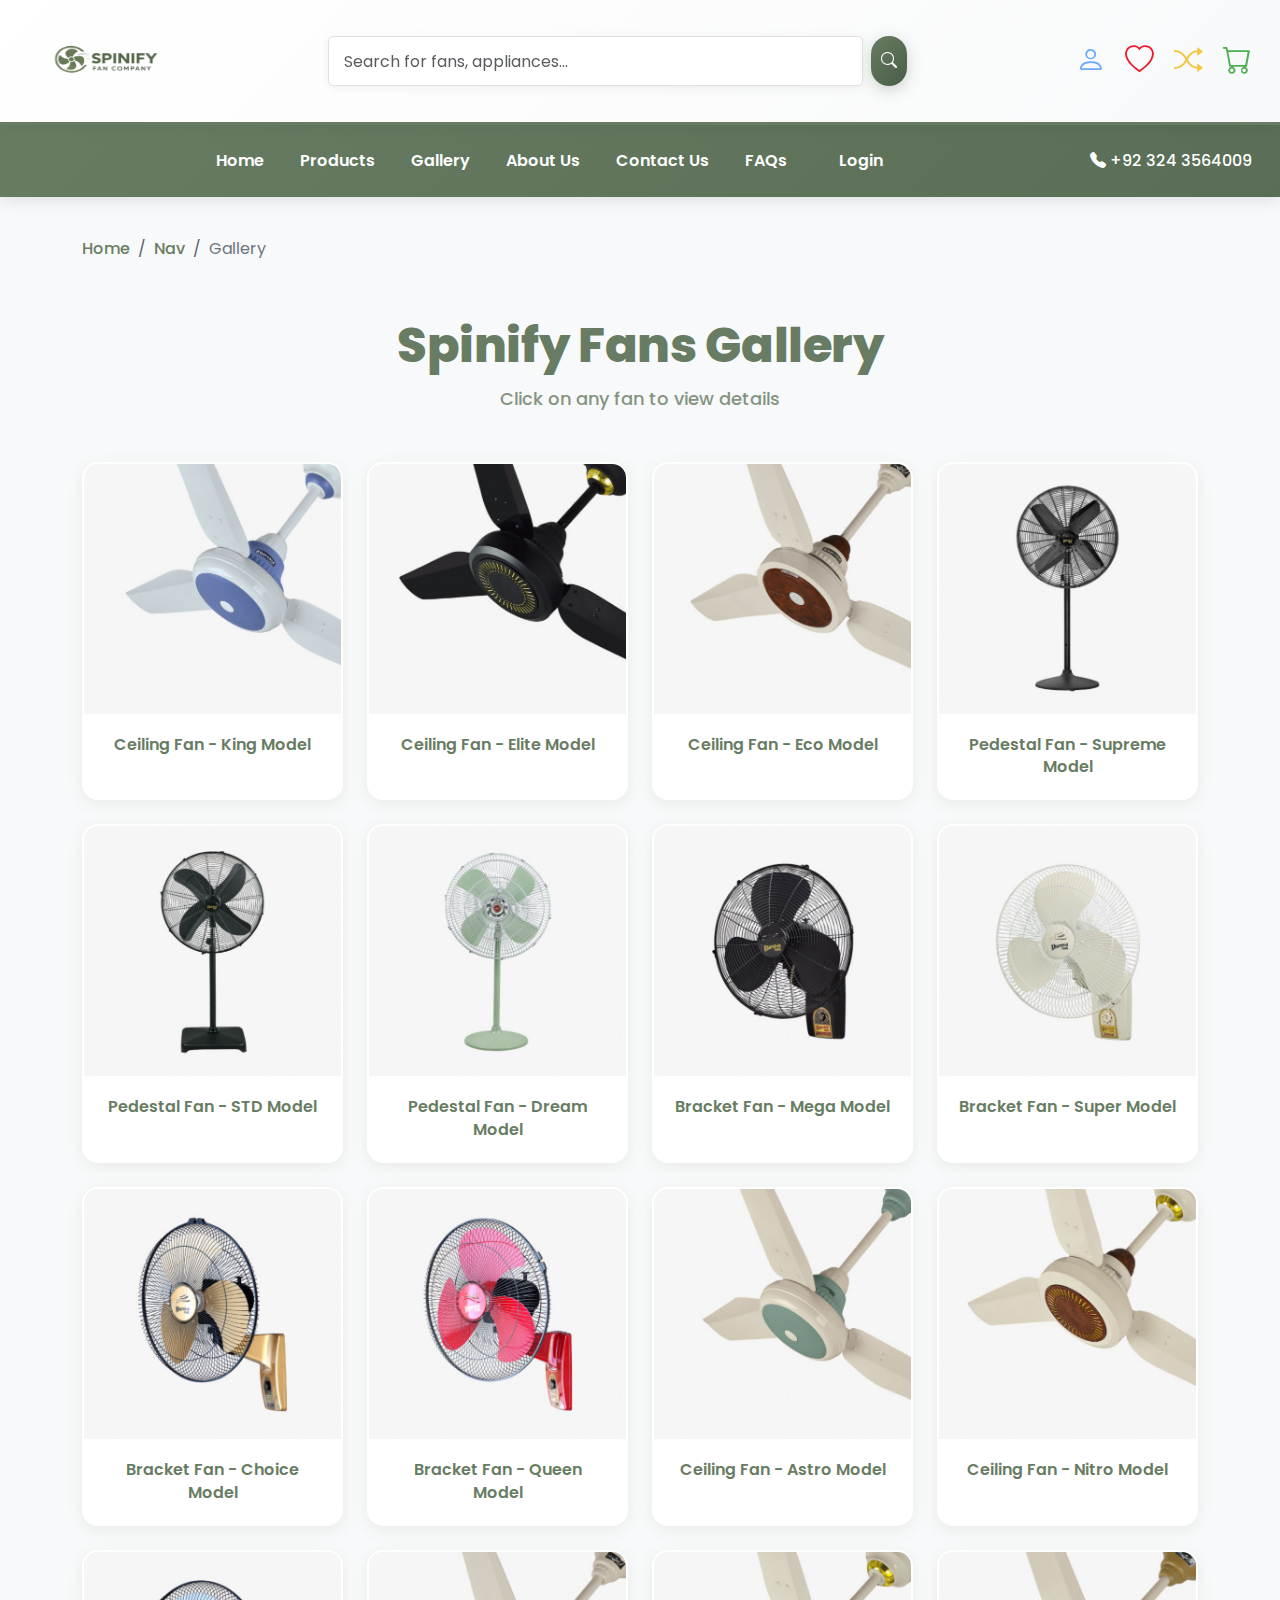
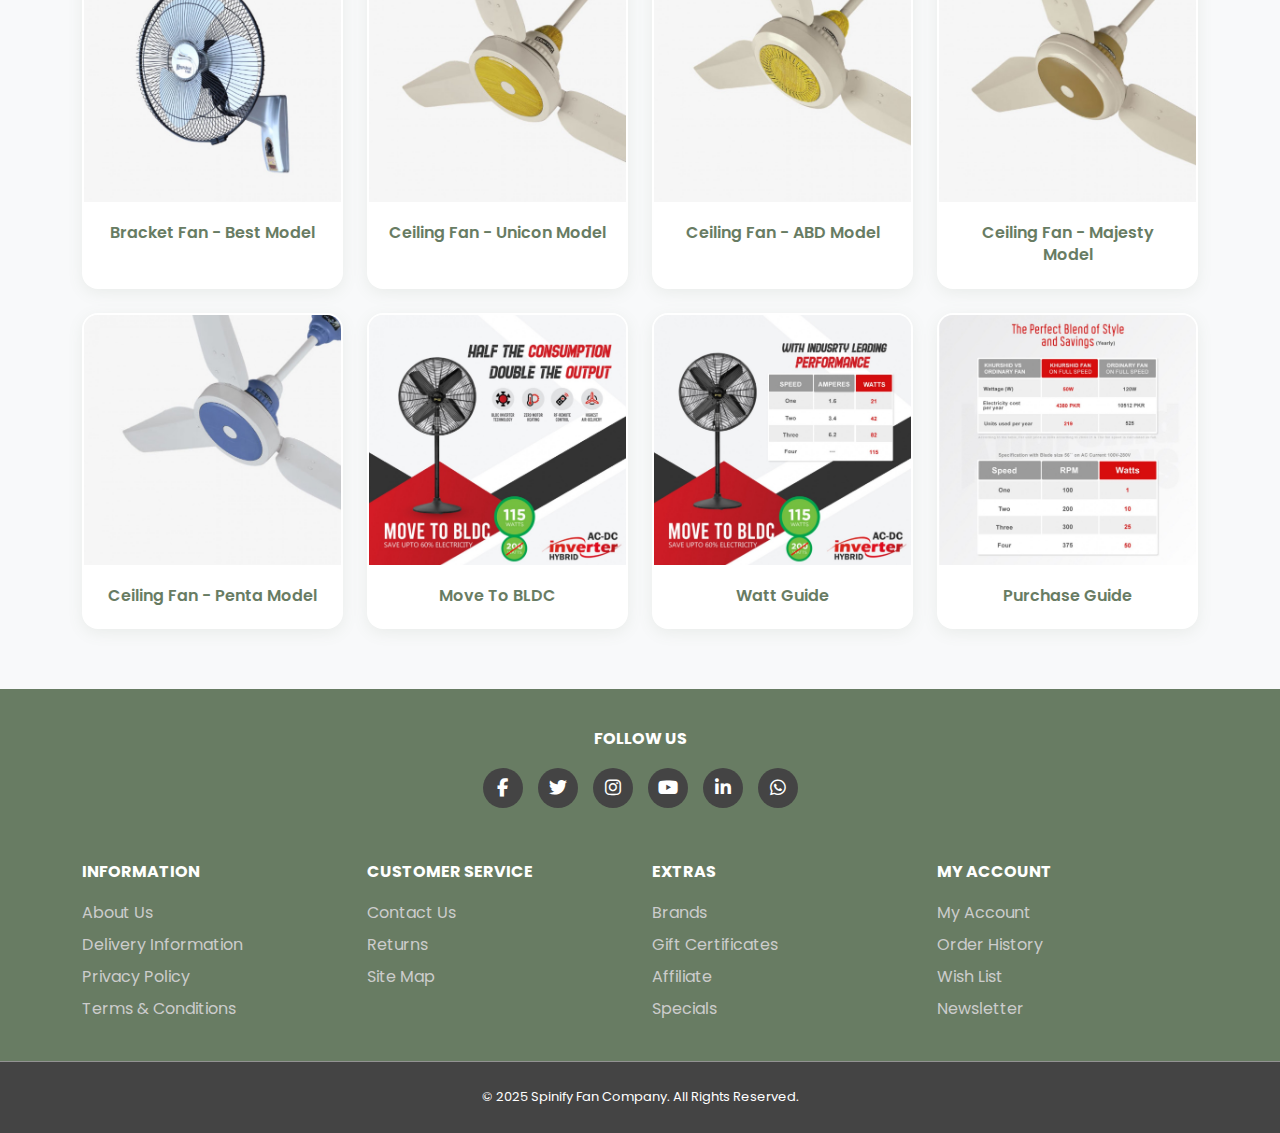
<file: gallery.html>
<!DOCTYPE html>
<html lang="en">
<head>
    <meta charset="UTF-8">
    <meta name="viewport" content="width=device-width, initial-scale=1.0">
    <title>Gallery - Spinify</title>
    <link href="https://cdnjs.cloudflare.com/ajax/libs/bootstrap/5.3.0/css/bootstrap.min.css" rel="stylesheet">
    <link href="https://cdnjs.cloudflare.com/ajax/libs/font-awesome/6.4.0/css/all.min.css" rel="stylesheet">
  
    <!-- Bootstrap CSS -->
  <link href="https://cdn.jsdelivr.net/npm/bootstrap@5.3.2/dist/css/bootstrap.min.css" rel="stylesheet" />
  <!-- Bootstrap Icons -->
  <link rel="stylesheet" href="https://cdn.jsdelivr.net/npm/bootstrap-icons@1.11.3/font/bootstrap-icons.css">
  <!-- Font Awesome Icons  -->
  <link rel="stylesheet" href="https://cdnjs.cloudflare.com/ajax/libs/font-awesome/6.5.1/css/all.min.css">
  <!-- Google Fonts -->
  <link href="https://fonts.googleapis.com/css2?family=Poppins:wght@300;400;500;600;700;800&display=swap" rel="stylesheet">
 <link rel="stylesheet" href="./assets/css/style.css">

</head>
<body>

<!-- Top Navbar -->
    <nav class="navbar navbar-expand-lg topbar">
      <div class="container-fluid">
      
        <a class="navbar-brand ms-3" href="#" >
          <img src="./assets/images/spinifylogo2-removebg-preview.png"  alt="Spinify Fan Company Logo" style="size: 150px;">
        </a>

        <button class="navbar-toggler" type="button" data-bs-toggle="collapse" data-bs-target="#topNavbar">
          <span class="navbar-toggler-icon"></span>
        </button>

        <div class="collapse navbar-collapse" id="topNavbar">
       
          <form class="d-flex mx-auto my-3 my-lg-0" role="search">
            <input class="form-control me-2 search-input" type="search" placeholder="Search for fans, appliances..." aria-label="Search">
            <button class="btn btn-success" type="submit"><i class="bi bi-search"></i></button>
          </form>

       
           
          
          <div class="icon-group d-flex justify-content-center mt-2 mt-lg-0 me-3">
            <i class="bi bi-person" title="Account" data-bs-toggle="modal" data-bs-target="#profileModal"></i>
            <i class="bi bi-heart" title="Wishlist" data-bs-toggle="modal" data-bs-target="#wishlistModal"></i>
            <i class="bi bi-shuffle" title="Compare" data-bs-toggle="modal" data-bs-target="#compareModal"></i>
            <i class="bi bi-cart" title="Cart" data-bs-toggle="modal" data-bs-target="#cartModal"></i>
          </div>
        </div>
      </div>
    </nav>

    <!-- Category Bar -->
    <nav class="navbar navbar-expand-lg category-bar">
      <div class="container-fluid">
        <button class="navbar-toggler text-white border-0" type="button" data-bs-toggle="collapse" data-bs-target="#categoryNav">
          <i class="bi bi-list"></i>
        </button>

        <div class="collapse navbar-collapse" id="categoryNav">
          <div class="navbar-nav mx-auto text-center">
               <a class="nav-link" href="index.html"> Home</a>     
            <a class="nav-link" href="products.html">Products</a>
            <a class="nav-link" href="gallery.html">Gallery</a>
            <a class="nav-link" href="aboutus.html">About Us</a>
            <a class="nav-link" href="contact.html">Contact Us</a>
            <a class="nav-link" href="Faqs.html">FAQs</a>
            <a href="#" class="login me-2" data-bs-toggle="modal" data-bs-target="#loginModal">Login</a>
          </div>
        </div>
        <div class="text-white d-none d-lg-block me-3">
          <i class="bi bi-telephone-fill"></i> +92 324 3564009
        </div>
      </div>
    </nav>


     <div class="container py-4">
        <!-- Breadcrumb -->
        <nav aria-label="breadcrumb">
            <ol class="breadcrumb">
                <li class="breadcrumb-item"><a href="index.html" class="back-link">Home</a></li>
                <li class="breadcrumb-item"><a href="index.html" class="back-link">Nav</a></li>
                <li class="breadcrumb-item active" aria-current="page">Gallery</li>
            </ol>
        </nav>
        </div>

    <div class="container">
        <div class="header">
            <h1>Spinify Fans Gallery</h1>
            <p>Click on any fan to view details</p>
        </div>

        <div class="row g-4">
            <!-- Fan 1 -->
            <div class="col-12 col-sm-6 col-md-4 col-lg-3">
                <div class="gallery-item" data-bs-toggle="modal" data-bs-target="#modal1">
                    <img src="./assets/images/fancard1.png" alt="Wall Mount Fan" class="gallery-item-image">
                    <div class="gallery-item-content">
                        <p class="gallery-item-title">Ceiling Fan - King Model</p>
                    </div>
                </div>
            </div>

            <!-- Fan 2 -->
            <div class="col-12 col-sm-6 col-md-4 col-lg-3">
                <div class="gallery-item" data-bs-toggle="modal" data-bs-target="#modal2">
                    <img src="./assets/images/fancard2color.png" alt="Wall Mount Fan" class="gallery-item-image">
                    <div class="gallery-item-content">
                        <p class="gallery-item-title">Ceiling Fan - Elite Model</p>
                    </div>
                </div>
            </div>

            <!-- Fan 3 -->
            <div class="col-12 col-sm-6 col-md-4 col-lg-3">
                <div class="gallery-item" data-bs-toggle="modal" data-bs-target="#modal3">
                    <img src="./assets/images/fancard3.png" alt="Pedestal Fan" class="gallery-item-image">
                    <div class="gallery-item-content">
                        <p class="gallery-item-title">Ceiling Fan - Eco Model</p>
                    </div>
                </div>
            </div>

            <!-- Fan 4 -->
            <div class="col-12 col-sm-6 col-md-4 col-lg-3">
                <div class="gallery-item" data-bs-toggle="modal" data-bs-target="#modal4">
                    <img src="./assets/images/pedestal1.jpg" alt="Pedestal Fan" class="gallery-item-image">
                    <div class="gallery-item-content">
                        <p class="gallery-item-title">Pedestal Fan - Supreme Model</p>
                    </div>
                </div>
            </div>

            <!-- Fan 5 -->
            <div class="col-12 col-sm-6 col-md-4 col-lg-3">
                <div class="gallery-item" data-bs-toggle="modal" data-bs-target="#modal5">
                    <img src="./assets/images/pedestal3.jpg" alt="Pedestal Fan" class="gallery-item-image">
                    <div class="gallery-item-content">
                        <p class="gallery-item-title">Pedestal Fan - STD Model</p>
                    </div>
                </div>
            </div>

            <!-- Fan 6 -->
            <div class="col-12 col-sm-6 col-md-4 col-lg-3">
                <div class="gallery-item" data-bs-toggle="modal" data-bs-target="#modal6">
                    <img src="./assets/images/pedestal2.jpg" alt="Ceiling Fan" class="gallery-item-image">
                    <div class="gallery-item-content">
                        <p class="gallery-item-title">Pedestal Fan - Dream Model</p>
                    </div>
                </div>
            </div>

            <!-- Fan 7 -->
            <div class="col-12 col-sm-6 col-md-4 col-lg-3">
                <div class="gallery-item" data-bs-toggle="modal" data-bs-target="#modal7">
                    <img src="./assets/images/bracket1.png" alt="Ceiling Fan" class="gallery-item-image">
                    <div class="gallery-item-content">
                        <p class="gallery-item-title">Bracket Fan - Mega Model</p>
                    </div>
                </div>
            </div>

            <!-- Fan 8 -->
            <div class="col-12 col-sm-6 col-md-4 col-lg-3">
                <div class="gallery-item" data-bs-toggle="modal" data-bs-target="#modal8">
                    <img src="./assets/images/bracket2.png" alt="Ceiling Fan" class="gallery-item-image">
                    <div class="gallery-item-content">
                        <p class="gallery-item-title">Bracket Fan - Super Model</p>
                    </div>
                </div>
            </div>

            <!-- Fan 9 -->
            <div class="col-12 col-sm-6 col-md-4 col-lg-3">
                <div class="gallery-item" data-bs-toggle="modal" data-bs-target="#modal9">
                    <img src="./assets/images/bracket3.png" alt="Ceiling Fan" class="gallery-item-image">
                    <div class="gallery-item-content">
                        <p class="gallery-item-title">Bracket Fan - Choice Model</p>
                    </div>
                </div>
            </div>

            <!-- Fan 10 -->
            <div class="col-12 col-sm-6 col-md-4 col-lg-3">
                <div class="gallery-item" data-bs-toggle="modal" data-bs-target="#modal10">
                    <img src="./assets/images/bracket4.png" alt="Ceiling Fan" class="gallery-item-image">
                    <div class="gallery-item-content">
                        <p class="gallery-item-title">Bracket Fan - Queen Model</p>
                    </div>
                </div>
            </div>

            <!-- Fan 11 -->
            <div class="col-12 col-sm-6 col-md-4 col-lg-3">
                <div class="gallery-item" data-bs-toggle="modal" data-bs-target="#modal11">
                    <img src="./assets/images/fancard1color2.png" alt="Designer Ceiling Fan" class="gallery-item-image">
                    <div class="gallery-item-content">
                        <p class="gallery-item-title">Ceiling Fan - Astro Model</p>
                    </div>
                </div>
            </div>

            <!-- Fan 12 -->
            <div class="col-12 col-sm-6 col-md-4 col-lg-3">
                <div class="gallery-item" data-bs-toggle="modal" data-bs-target="#modal12">
                    <img src="./assets/images/fancard2color2.png" alt="Ceiling Fan" class="gallery-item-image">
                    <div class="gallery-item-content">
                        <p class="gallery-item-title">Ceiling Fan - Nitro Model</p>
                    </div>
                </div>
            </div>

            <!-- Fan 13 -->
            <div class="col-12 col-sm-6 col-md-4 col-lg-3">
                <div class="gallery-item" data-bs-toggle="modal" data-bs-target="#modal13">
                    <img src="./assets/images/bracket5.png" class="gallery-item-image">
                    <div class="gallery-item-content">
                        <p class="gallery-item-title">Bracket Fan - Best Model</p>
                    </div>
                </div>
            </div>

            <!-- Fan 14 -->
            <div class="col-12 col-sm-6 col-md-4 col-lg-3">
                <div class="gallery-item" data-bs-toggle="modal" data-bs-target="#modal14">
                    <img src="./assets/images/fancard3color.png" alt="Ceiling Fan" class="gallery-item-image">
                    <div class="gallery-item-content">
                        <p class="gallery-item-title">Ceiling Fan - Unicon Model</p>
                    </div>
                </div>
            </div>

            <!-- Fan 15 -->
            <div class="col-12 col-sm-6 col-md-4 col-lg-3">
                <div class="gallery-item" data-bs-toggle="modal" data-bs-target="#modal15">
                    <img src="./assets/images/fancard2color3.png" alt="Ceiling Fan" class="gallery-item-image">
                    <div class="gallery-item-content">
                        <p class="gallery-item-title">Ceiling Fan - ABD Model</p>
                    </div>
                </div>
            </div>

            <!-- Fan 16 -->
            <div class="col-12 col-sm-6 col-md-4 col-lg-3">
                <div class="gallery-item" data-bs-toggle="modal" data-bs-target="#modal16">
                    <img src="./assets/images/fancard1color3.png" alt="Modern Room" class="gallery-item-image">
                    <div class="gallery-item-content">
                        <p class="gallery-item-title">Ceiling Fan - Majesty Model</p>
                    </div>
                </div>
            </div>

            <!-- Fan 17 -->
            <div class="col-12 col-sm-6 col-md-4 col-lg-3">
                <div class="gallery-item" data-bs-toggle="modal" data-bs-target="#modal17">
                    <img src="./assets/images/fancard3color2.png" alt="Installation" class="gallery-item-image">
                    <div class="gallery-item-content">
                        <p class="gallery-item-title">Ceiling Fan - Penta Model</p>
                    </div>
                </div>
            </div>

            <!-- Fan 18 -->
            <div class="col-12 col-sm-6 col-md-4 col-lg-3">
                <div class="gallery-item" data-bs-toggle="modal" data-bs-target="#modal18">
                    <img src="./assets/images/pedestalall.jpg" alt="Designer Fans" class="gallery-item-image">
                    <div class="gallery-item-content">
                        <p class="gallery-item-title">Move To BLDC</p>
                    </div>
                </div>
            </div>
    

       <div class="col-12 col-sm-6 col-md-4 col-lg-3">
                <div class="gallery-item" data-bs-toggle="modal" data-bs-target="#modal19">
                    <img src="./assets/images/pedestalall2.jpg" alt="Designer Fans" class="gallery-item-image">
                    <div class="gallery-item-content">
                        <p class="gallery-item-title">Watt Guide</p>
                    </div>
                </div>
            </div>
        
       <div class="col-12 col-sm-6 col-md-4 col-lg-3">
                <div class="gallery-item" data-bs-toggle="modal" data-bs-target="#modal20">
                    <img src="./assets/images/cielingfancardmeasurements.png" alt="Designer Fans" class="gallery-item-image">
                    <div class="gallery-item-content">
                        <p class="gallery-item-title">Purchase Guide</p>
                    </div>
                </div>
            </div>
     </div>
    </div>

    <!-- Modal 1 -->
    <div class="modal fade" id="modal1" tabindex="-1" aria-hidden="true">
        <div class="modal-dialog modal-lg modal-dialog-centered">
            <div class="modal-content">
                <div class="modal-header">
                    <h5 class="modal-title">Ceiling Fan - King Model</h5>
                    <button type="button" class="btn-close" data-bs-dismiss="modal" aria-label="Close"></button>
                </div>
                <div class="modal-body">
                    <div class="modal-image">
                        <img src="./assets/images/fancard1.png" alt="Wall Mount Fan Black">
                    </div>
                    <div class="modal-info">
                        <p><strong>Category:</strong> Ceiling Fan</p>
                        <p><strong>Product:</strong> King Model</p>
                        <p><strong>Model ID:</strong> King</p>
                        <p>Discover our premium collection of Spinify fans - engineered for performance and style. Perfect for any room setup.</p>
                    </div>
                </div>
            </div>
        </div>
    </div>

    <!-- Modal 2 -->
    <div class="modal fade" id="modal2" tabindex="-1" aria-hidden="true">
        <div class="modal-dialog modal-lg modal-dialog-centered">
            <div class="modal-content">
                <div class="modal-header">
                    <h5 class="modal-title">Ceiling fan - Elite Model</h5>
                    <button type="button" class="btn-close" data-bs-dismiss="modal" aria-label="Close"></button>
                </div>
                <div class="modal-body">
                    <div class="modal-image">
                        <img src="./assets/images/fancard2color.png" alt="Wall Mount Fan White">
                    </div>
                    <div class="modal-info">
                          <p><strong>Category:</strong> Ceiling Fan</p>
                        <p><strong>Product:</strong> Elite Model</p>
                        <p><strong>Model ID:</strong> Elite</p>
                        <p>Discover our premium collection of Spinify fans - engineered for performance and style. Perfect for any room setup.</p>
                    </div>
                </div>
            </div>
        </div>
    </div>

    <!-- Modal 3 -->
    <div class="modal fade" id="modal3" tabindex="-1" aria-hidden="true">
        <div class="modal-dialog modal-lg modal-dialog-centered">
            <div class="modal-content">
                <div class="modal-header">
                    <h5 class="modal-title">Ceiling fan - Eco Model</h5>
                    <button type="button" class="btn-close" data-bs-dismiss="modal" aria-label="Close"></button>
                </div>
                <div class="modal-body">
                    <div class="modal-image">
                        <img src="./assets/images/fancard3.png" alt="Pedestal Fan Gold">
                    </div>
                    <div class="modal-info">
                          <p><strong>Category:</strong> Ceiling Fan</p>
                        <p><strong>Product:</strong>Eco Model</p>
                        <p><strong>Model ID:</strong> Eco  </p>
                        <p>Discover our premium collection of Spinify fans - engineered for performance and style. Perfect for any room setup.</p>
                    </div>
                </div>
            </div>
        </div>
    </div>

    <!-- Modal 4 -->
    <div class="modal fade" id="modal4" tabindex="-1" aria-hidden="true">
        <div class="modal-dialog modal-lg modal-dialog-centered">
            <div class="modal-content">
                <div class="modal-header">
                    <h5 class="modal-title">Pedestal Fan - Supereme Model</h5>
                    <button type="button" class="btn-close" data-bs-dismiss="modal" aria-label="Close"></button>
                </div>
                <div class="modal-body">
                    <div class="modal-image">
                        <img src="./assets/images/pedestal1.jpg" alt="Pedestal Fan Red">
                    </div>
                    <div class="modal-info">
                         <p><strong>Category:</strong> Pedestal Fan</p>
                        <p><strong>Product:</strong> Supereme Model</p>
                        <p><strong>Model ID:</strong>Supereme</p>
                        <p>Discover our premium collection of Spinify fans - engineered for performance and style. Perfect for any room setup.</p>
                    </div>
                </div>
            </div>
        </div>
    </div>

    <!-- Modal 5 -->
    <div class="modal fade" id="modal5" tabindex="-1" aria-hidden="true">
        <div class="modal-dialog modal-lg modal-dialog-centered">
            <div class="modal-content">
                <div class="modal-header">
                    <h5 class="modal-title">Pedestal Fan - STD Model</h5>
                    <button type="button" class="btn-close" data-bs-dismiss="modal" aria-label="Close"></button>
                </div>
                <div class="modal-body">
                    <div class="modal-image">
                        <img src="./assets/images/pedestal3.jpg" alt="Pedestal Fan Blue">
                    </div>
                    <div class="modal-info">
                         <p><strong>Category:</strong> Pedestal Fan</p>
                        <p><strong>Product:</strong> STD Model</p>
                        <p><strong>Model ID:</strong> STD</p>
                        <p>Discover our premium collection of Spinify fans - engineered for performance and style. Perfect for any room setup.</p>
                    </div>
                </div>
            </div>
        </div>
    </div>

    <!-- Modal 6 -->
    <div class="modal fade" id="modal6" tabindex="-1" aria-hidden="true">
        <div class="modal-dialog modal-lg modal-dialog-centered">
            <div class="modal-content">
                <div class="modal-header">
                    <h5 class="modal-title">Pedestal Fan - Dream Model</h5>
                    <button type="button" class="btn-close" data-bs-dismiss="modal" aria-label="Close"></button>
                </div>
                <div class="modal-body">
                    <div class="modal-image">
                        <img src="./assets/images/pedestal2.jpg" alt="Ceiling Fan Classic">
                    </div>
                    <div class="modal-info">
                         <p><strong>Category:</strong> Pedestal Fan</p>
                        <p><strong>Product:</strong>Dream Model</p>
                        <p><strong>Model ID:</strong> Dream</p>
                        <p>Discover our premium collection of Spinify fans - engineered for performance and style. Perfect for any room setup.</p>
                    </div>
                </div>
            </div>
        </div>
    </div>

    <!-- Modal 7 -->
    <div class="modal fade" id="modal7" tabindex="-1" aria-hidden="true">
        <div class="modal-dialog modal-lg modal-dialog-centered">
            <div class="modal-content">
                <div class="modal-header">
                    <h5 class="modal-title">Bracket Fan - Mega Model</h5>
                    <button type="button" class="btn-close" data-bs-dismiss="modal" aria-label="Close"></button>
                </div>
                <div class="modal-body">
                    <div class="modal-image">
                        <img src="./assets/images/bracket1.png" alt="Ceiling Fan Modern">
                    </div>
                    <div class="modal-info">
                        <p><strong>Category:</strong> Bracket Fan</p>
                        <p><strong>Product:</strong> Mega Model</p>
                        <p><strong>Model ID:</strong> Mega</p>
                        <p>Discover our premium collection of Spinify fans - engineered for performance and style. Perfect for any room setup.</p>
                    </div>
                </div>
            </div>
        </div>
    </div>

    <!-- Modal 8 -->
    <div class="modal fade" id="modal8" tabindex="-1" aria-hidden="true">
        <div class="modal-dialog modal-lg modal-dialog-centered">
            <div class="modal-content">
                <div class="modal-header">
                    <h5 class="modal-title">Bracket Fan - Super Model</h5>
                    <button type="button" class="btn-close" data-bs-dismiss="modal" aria-label="Close"></button>
                </div>
                <div class="modal-body">
                    <div class="modal-image">
                        <img src="./assets/images/bracket2.png" alt="Ceiling Fan Green">
                    </div>
                    <div class="modal-info">
                         <p><strong>Category:</strong> Bracket Fan</p>
                        <p><strong>Product:</strong> Super Model</p>
                        <p><strong>Model ID:</strong> Super</p>
                        <p>Discover our premium collection of Spinify fans - engineered for performance and style. Perfect for any room setup.</p>
                    </div>
                </div>
            </div>
        </div>
    </div>

    <!-- Modal 9 -->
    <div class="modal fade" id="modal9" tabindex="-1" aria-hidden="true">
        <div class="modal-dialog modal-lg modal-dialog-centered">
            <div class="modal-content">
                <div class="modal-header">
                    <h5 class="modal-title">Bracket Fan - Choice Model</h5>
                    <button type="button" class="btn-close" data-bs-dismiss="modal" aria-label="Close"></button>
                </div>
                <div class="modal-body">
                    <div class="modal-image">
                        <img src="./assets/images/bracket3.png" alt="Ceiling Fan Gold">
                    </div>
                    <div class="modal-info">
                         <p><strong>Category:</strong> Bracket Fan</p>
                        <p><strong>Product:</strong>Choice Model</p>
                        <p><strong>Model ID:</strong>Choice </p>
                        <p>Discover our premium collection of Spinify fans - engineered for performance and style. Perfect for any room setup.</p>
                    </div>
                </div>
            </div>
        </div>
    </div>

    <!-- Modal 10 -->
    <div class="modal fade" id="modal10" tabindex="-1" aria-hidden="true">
        <div class="modal-dialog modal-lg modal-dialog-centered">
            <div class="modal-content">
                <div class="modal-header">
                    <h5 class="modal-title">Bracket Fan - Queen Model</h5>
                    <button type="button" class="btn-close" data-bs-dismiss="modal" aria-label="Close"></button>
                </div>
                <div class="modal-body">
                    <div class="modal-image">
                        <img src="./assets/images/bracket4.png" alt="Premium Ceiling Fan Black">
                    </div>
                    <div class="modal-info">
                         <p><strong>Category:</strong> Bracket Fan</p>
                        <p><strong>Product:</strong> Queen Model</p>
                        <p><strong>Model ID:</strong> Queen </p>
                        <p>Discover our premium collection of Spinify fans - engineered for performance and style. Perfect for any room setup.</p>
                    </div>
                </div>
            </div>
        </div>
    </div>

    <!-- Modal 11 -->
    <div class="modal fade" id="modal11" tabindex="-1" aria-hidden="true">
        <div class="modal-dialog modal-lg modal-dialog-centered">
            <div class="modal-content">
                <div class="modal-header">
                    <h5 class="modal-title">Ceiling Fan - Astro Model</h5>
                    <button type="button" class="btn-close" data-bs-dismiss="modal" aria-label="Close"></button>
                </div>
                <div class="modal-body">
                    <div class="modal-image">
                        <img src="./assets/images/fancard1color2.png" alt="Designer Ceiling Fan">
                    </div>
                    <div class="modal-info">
                        <p><strong>Category:</strong>Ceiling Fan</p>
                        <p><strong>Product:</strong> Astro Model</p>
                        <p><strong>Model ID:</strong>Astro</p>
                        <p>Discover our premium collection of Spinify fans - engineered for performance and style. Perfect for any room setup.</p>
                    </div>
                </div>
            </div>
        </div>
    </div>

    <!-- Modal 12 -->
    <div class="modal fade" id="modal12" tabindex="-1" aria-hidden="true">
        <div class="modal-dialog modal-lg modal-dialog-centered">
            <div class="modal-content">
                <div class="modal-header">
                    <h5 class="modal-title">Ceiling Fan - Nitro Model</h5>
                    <button type="button" class="btn-close" data-bs-dismiss="modal" aria-label="Close"></button>
                </div>
                <div class="modal-body">
                    <div class="modal-image">
                        <img src="./assets/images/fancard2color2.png" alt="Premium Ceiling Fan White">
                    </div>
                    <div class="modal-info">
                    <p><strong>Category:</strong> Ceiling Fan</p>
                        <p><strong>Product:</strong> Nitro Model</p>
                        <p><strong>Model ID:</strong> Nitro</p>
                        <p>Discover our premium collection of Spinify fans - engineered for performance and style. Perfect for any room setup.</p>
                    </div>
                </div>
            </div>
        </div>
    </div>

    <!-- Modal 13 -->
    <div class="modal fade" id="modal13" tabindex="-1" aria-hidden="true">
        <div class="modal-dialog modal-lg modal-dialog-centered">
            <div class="modal-content">
                <div class="modal-header">
                    <h5 class="modal-title">Bracket Fan - Best Model </h5>
                    <button type="button" class="btn-close" data-bs-dismiss="modal" aria-label="Close"></button>
                </div>
                <div class="modal-body">
                    <div class="modal-image">
                        <img src="./assets/images/bracket5.png" alt="Ceiling Fan Wooden">
                    </div>
                    <div class="modal-info">
                         <p><strong>Category:</strong> Bracket Fan</p>
                        <p><strong>Product:</strong> Best Model</p>
                        <p><strong>Model ID:</strong> Best</p>
                        <p>Discover our premium collection of Spinify fans - engineered for performance and style. Perfect for any room setup.</p>
                    </div>
                </div>
            </div>
        </div>
    </div>

    <!-- Modal 14 -->
    <div class="modal fade" id="modal14" tabindex="-1" aria-hidden="true">
        <div class="modal-dialog modal-lg modal-dialog-centered">
            <div class="modal-content">
                <div class="modal-header">
                    <h5 class="modal-title">Ceiling Fan - Unicon Model</h5>
                    <button type="button" class="btn-close" data-bs-dismiss="modal" aria-label="Close"></button>
                </div>
                <div class="modal-body">
                    <div class="modal-image">
                        <img src="./assets/images/fancard3color.png" alt="Ceiling Fan Brown">
                    </div>
                    <div class="modal-info">
                         <p><strong>Category:</strong> Ceiling Fan</p>
                        <p><strong>Product:</strong> Unicon Model </p>
                        <p><strong>Model ID:</strong>Unicon</p>
                        <p>Discover our premium collection of Spinify fans - engineered for performance and style. Perfect for any room setup.</p>
                    </div>
                </div>
            </div>
        </div>
    </div>

    <!-- Modal 15 -->
    <div class="modal fade" id="modal15" tabindex="-1" aria-hidden="true">
        <div class="modal-dialog modal-lg modal-dialog-centered">
            <div class="modal-content">
                <div class="modal-header">
                    <h5 class="modal-title">Ceiling Fan - ABD Model</h5>
                    <button type="button" class="btn-close" data-bs-dismiss="modal" aria-label="Close"></button>
                </div>
                <div class="modal-body">
                    <div class="modal-image">
                        <img src="./assets/images/fancard2color3.png" alt="Ceiling Fan Blue">
                    </div>
                    <div class="modal-info">
                        <p><strong>Category:</strong> Ceiling Fan</p>
                        <p><strong>Product:</strong> ABD Model</p>
                        <p><strong>Model ID:</strong> ABD</p>
                        <p>Discover our premium collection of Spinify fans - engineered for performance and style. Perfect for any room setup.</p>
                    </div>
                </div>
            </div>
        </div>
    </div>

    <!-- Modal 16 -->
    <div class="modal fade" id="modal16" tabindex="-1" aria-hidden="true">
        <div class="modal-dialog modal-lg modal-dialog-centered">
            <div class="modal-content">
                <div class="modal-header">
                    <h5 class="modal-title">Ceiling Fan - Majesty Model</h5>
                    <button type="button" class="btn-close" data-bs-dismiss="modal" aria-label="Close"></button>
                </div>
                <div class="modal-body">
                    <div class="modal-image">
                        <img src="./assets/images/fancard1color3.png" alt="Modern Room">
                    </div>
                    <div class="modal-info">
                        <p><strong>Category:</strong> Ceiling Fan</p>
                        <p><strong>Product:</strong> Majesty Model</p>
                        <p><strong>Model ID:</strong> Majesty</p>
                        <p>Discover our premium collection of Spinify fans - engineered for performance and style. Perfect for any room setup.</p>
                    </div>
                </div>
            </div>
        </div>
    </div>

    <!-- Modal 17 -->
    <div class="modal fade" id="modal17" tabindex="-1" aria-hidden="true">
        <div class="modal-dialog modal-lg modal-dialog-centered">
            <div class="modal-content">
                <div class="modal-header">
                    <h5 class="modal-title">Ceiling Fan - Penta Model</h5>
                    <button type="button" class="btn-close" data-bs-dismiss="modal" aria-label="Close"></button>
                </div>
                <div class="modal-body">
                    <div class="modal-image">
                        <img src="./assets/images/fancard3color2.png" alt="Installation">
                    </div>
                    <div class="modal-info">
                        <p><strong>Category:</strong> Ceiling Fan</p>
                        <p><strong>Product:</strong> Penta Model</p>
                        <p><strong>Model ID:</strong> Penta</p>
                        <p>Discover our premium collection of Spinify fans - engineered for performance and style. Perfect for any room setup.</p>
                    </div>
                </div>
            </div>
        </div>
    </div>

    <!-- Modal 18 -->
    <div class="modal fade" id="modal18" tabindex="-1" aria-hidden="true">
        <div class="modal-dialog modal-lg modal-dialog-centered">
            <div class="modal-content">
                <div class="modal-header">
                    <h5 class="modal-title">Move To BLDC</h5>
                    <button type="button" class="btn-close" data-bs-dismiss="modal" aria-label="Close"></button>
                </div>
                <div class="modal-body">
                    <div class="modal-image">
                        <img src="./assets/images/pedestalall.jpg" alt="Designer Fans">
                    </div>
                    <div class="modal-info">
                        <p><strong>Move To BLDC</strong></p>
                        
                        <p>Discover our premium collection of Spinify fans - engineered for performance and style. Perfect for any room setup.</p>
                    </div>
                </div>
            </div>
        </div>
    </div>
       <div class="modal fade" id="modal19" tabindex="-1" aria-hidden="true">
        <div class="modal-dialog modal-lg modal-dialog-centered">
            <div class="modal-content">
                <div class="modal-header">
                    <h5 class="modal-title">Move To BLDC</h5>
                    <button type="button" class="btn-close" data-bs-dismiss="modal" aria-label="Close"></button>
                </div>
                <div class="modal-body">
                    <div class="modal-image">
                        <img src="./assets/images/pedestalall2.jpg" alt="Designer Fans">
                    </div>
                    <div class="modal-info">
                        <p><strong>Watt Guide</strong></p>
                        
                        <p>Discover our premium collection of Spinify fans - engineered for performance and style. Perfect for any room setup.</p>
                    </div>
                </div>
            </div>
        </div>
    </div>
       <div class="modal fade" id="modal20" tabindex="-1" aria-hidden="true">
        <div class="modal-dialog modal-lg modal-dialog-centered">
            <div class="modal-content">
                <div class="modal-header">
                    <h5 class="modal-title">Purchasing Guide</h5>
                    <button type="button" class="btn-close" data-bs-dismiss="modal" aria-label="Close"></button>
                </div>
                <div class="modal-body">
                    <div class="modal-image">
                        <img src="./assets/images/cielingfancardmeasurements.png" alt="Designer Fans">
                    </div>
                    <div class="modal-info">
                        <p><strong>Purchasing Guide</strong></p>
                        
                        <p>Discover our premium collection of Spinify fans - engineered for performance and style. Perfect for any room setup.</p>
                    </div>
                </div>
            </div>
        </div>
    </div>

    <!-- Modals  -->
    <div class="modal fade" id="wishlistModal" tabindex="-1">
        <div class="modal-dialog modal-dialog-centered modal-lg">
            <div class="modal-content">
                <div class="modal-header">
                    <h5 class="modal-title"><i class="bi bi-heart-fill text-danger me-2"></i>My Wishlist</h5>
                    <button type="button" class="btn-close" data-bs-dismiss="modal"></button>
                </div>
                <div class="modal-body">
                    <div class="list-item">
                        <img src="./assets/images/fancard1.png" alt="King Model">
                        <div class="list-item-info">
                            <h6>King Model</h6>
                            <p>Rs 10,900</p>
                        </div>
                        <div class="list-item-action">
                            <button title="Remove"><i class="bi bi-trash"></i></button>
                        </div>
                    </div>
                </div>
                <div class="modal-footer">
                    <button type="button" class="btn btn-secondary" data-bs-dismiss="modal">Close</button>
                    <button type="button" class="btn btn-success">View Wishlist Page</button>
                </div>
            </div>
        </div>
    </div>

    <div class="modal fade" id="compareModal" tabindex="-1">
        <div class="modal-dialog modal-dialog-centered modal-lg">
            <div class="modal-content">
                <div class="modal-header">
                    <h5 class="modal-title"><i class="bi bi-shuffle text-warning me-2"></i>Compare Products</h5>
                    <button type="button" class="btn-close" data-bs-dismiss="modal"></button>
                </div>
                <div class="modal-body">
                    <div class="list-item">
                        <img src="./assets/images/fancard1.png" alt="King Model">
                        <div class="list-item-info">
                            <h6>King Model</h6>
                            <p>Rs 10,900</p>
                        </div>
                        <div class="list-item-action">
                            <button title="Remove"><i class="bi bi-trash"></i></button>
                        </div>
                    </div>
                </div>
                <div class="modal-footer">
                    <button type="button" class="btn btn-secondary" data-bs-dismiss="modal">Close</button>
                    <button type="button" class="btn btn-success">Compare Now</button>
                </div>
            </div>
        </div>
    </div>

    <div class="modal fade" id="cartModal" tabindex="-1">
        <div class="modal-dialog modal-dialog-centered modal-lg">
            <div class="modal-content">
                <div class="modal-header">
                    <h5 class="modal-title"><i class="bi bi-cart-fill text-success me-2"></i>Shopping Cart</h5>
                    <button type="button" class="btn-close" data-bs-dismiss="modal"></button>
                </div>
                <div class="modal-body">
                    <div class="list-item">
                        <img src="./assets/images/fancard1.png" alt="King Model">
                        <div class="list-item-info">
                            <h6>King Model (48", Black)</h6>
                            <p>Qty: 1 x Rs 10,900</p>
                        </div>
                        <div class="list-item-action">
                            <button title="Remove"><i class="bi bi-trash"></i></button>
                        </div>
                    </div>
                    <div class="text-end fw-bold mt-4 fs-5 text-success">
                        Subtotal: Rs 35,900
                    </div>
                </div>
                <div class="modal-footer">
                    <button type="button" class="btn btn-secondary" data-bs-dismiss="modal">Continue Shopping</button>
                    <button type="button" class="btn btn-success">Proceed to Checkout</button>
                </div>
            </div>
        </div>
    </div>

    <div class="modal fade" id="profileModal" tabindex="-1">
        <div class="modal-dialog modal-dialog-centered">
            <div class="modal-content">
                <div class="modal-header">
                    <h5 class="modal-title"><i class="bi bi-person-circle text-primary me-2"></i>My Account</h5>
                    <button type="button" class="btn-close" data-bs-dismiss="modal"></button>
                </div>
                <div class="modal-body">
                    <p class="mb-3">Welcome back, User!</p>
                    <ul class="list-group list-group-flush">
                        <li class="list-group-item"><a href="#"><i class="bi bi-box-seam"></i> My Orders</a></li>
                        <li class="list-group-item"><a href="#"><i class="bi bi-person-gear"></i> Profile Settings</a></li>
                        <li class="list-group-item"><a href="#"><i class="bi bi-geo-alt"></i> Addresses</a></li>
                        <li class="list-group-item"><a href="#"><i class="bi bi-box-arrow-right text-danger"></i> Logout</a></li>
                    </ul>
                </div>
                <div class="modal-footer">
                    <button type="button" class="btn btn-secondary" data-bs-dismiss="modal">Close</button>
                </div>
            </div>
        </div>
    </div>


    <div class="modal fade" id="loginModal" tabindex="-1" aria-hidden="true">
        <div class="modal-dialog modal-dialog-centered">
            <div class="modal-content custom-modal">
                <div class="modal-header border-0">
                    <h5 class="modal-title1">Welcome back</h5>
                    <button type="button" class="btn-close btn-close-white" data-bs-dismiss="modal" aria-label="Close"></button>
                </div>

                <div class="modal-body">
                    <p class="hey"> Login to your Account</p>
                    <form id="loginForm" class="login" novalidate>
                        <input type="email" id="email" class="email" placeholder="Enter email" />
                        <p id="emailMessage" class="error-message"></p>

                        <div class="position-relative">
                            <input type="password" id="pass" class="password" placeholder="Enter password" />
                            <button type="button" class="show-password-btn" onclick="togglePassword()">
                                <i class="fa fa-eye" id="toggleIcon"></i>
                            </button>
                        </div>
                        <p id="passwordMessage" class="error-message"></p>

                        <div class="d-flex align-items-center mt-3">
                            <input type="checkbox" id="check" />
                            <label for="check" class="rem">Remember me</label>
                        </div>

                        <button type="submit" class="btn-login">Login</button>
                        
                        <div id="loginSuccessMessage"></div>

                        <p class="cont text-center">----- or continue with -----</p>

                        <div class="d-flex justify-content-between">
                            <button type="button" class="social-btn google" onclick="loginWithGoogle()"><i class="fab fa-google"></i> Google</button>
                            <button type="button" class="social-btn git" onclick="loginWithGithub()"><i class="fab fa-github"></i> GitHub</button>
                        </div>
                    </form>
                    <div class="reg">
                        <p>Don't have an account? <a href="#" class="reg" id="reg1" data-bs-toggle="modal" data-bs-target="#registerModal">Sign-up</a></p>
                        
                    </div>
                </div>
            </div>
        </div>
    </div>

    <!-- Reg Modal -->
    <div class="modal fade" id="registerModal" tabindex="-1" aria-hidden="true">
        <div class="modal-dialog modal-dialog-centered">
            <div class="modal-content custom-modal">
                <div class="modal-header border-0">
                    <h5 class="modal-title1">Create an account</h5>
                    <button type="button" class="btn-close btn-close-white" data-bs-dismiss="modal" aria-label="Close"></button>
                </div>
                <form id="registerForm" class="reg" novalidate>
                    <div class="modal-body">
                        <p class="hey">Register a New Account</p>

                        <input type="text" id="regName" class="email" placeholder="Full Name" />
                        <p id="nameMessage" class="error-message"></p>

                        <input type="email" id="regEmail" class="email" placeholder="Enter email" />
                        <p id="regEmailMessage" class="error-message"></p>

                        <div class="position-relative">
                            <input type="password" id="regPass" class="password" placeholder="Enter password"/>
                            <button type="button" class="show-password-btn" onclick="toggleRegisterPassword()">
                                <i class="fa fa-eye" id="toggleRegisterIcon"></i>
                            </button>
                        </div>
                        <p id="regPasswordMessage" class="error-message"></p>

                        <div class="position-relative">
                            <input type="password" id="regPassConfirm" class="password" placeholder="Confirm password"/>
                            <button type="button" class="show-password-btn" onclick="toggleRegisterConfirmPassword()">
                                <i class="fa fa-eye" id="toggleRegisterConfirmIcon"></i>
                            </button>
                        </div>
                        <p id="confirmMessage" class="error-message"></p>

                        <button type="submit" class="btn-login">Register</button>
                        
                        <div id="registerSuccessMessage"></div>
                    </div>
                    <div class="login-back">
                        <p>Already have an account?</p>
                        <a href="#" class="login me-2" data-bs-toggle="modal" data-bs-target="#loginModal"><i class="fa fa-sign-in" aria-hidden="true"></i></a>
                    </div>
                </form>
            </div>
        </div>
    </div>

<!--FOOTER -->
  
   <footer>
        <div class="container">
            <div class="row mb-4">
                <div class="col-12 text-center">
                    <h5>Follow Us</h5>
                    <div class="social-icons">
                        <a href="https://www.facebook.com/" class="social-icon" title="Facebook"><i class="fab fa-facebook-f"></i></a>
                        <a href="https://x.com/" class="social-icon" title="Twitter"><i class="fab fa-twitter"></i></a>
                        <a href="https://www.instagram.com/spinify.pk/" class="social-icon" title="Instagram"><i class="fab fa-instagram"></i></a>
                        <a href="https://www.youtube.com/" class="social-icon" title="YouTube"><i class="fab fa-youtube"></i></a>
                        <a href="https://www.linkedin.com/" class="social-icon" title="LinkedIn"><i class="fab fa-linkedin-in"></i></a>
                        <a href="https://www.whatsapp.com/" class="social-icon" title="WhatsApp"><i class="fab fa-whatsapp"></i></a>
                    </div>
                </div>
            </div>
            <div class="row">
                <div class="col-lg-3 col-md-6 col-sm-12 mb-4">
                    <h5>Information</h5>
                    <ul>
                        <li><a href="aboutus.html">About Us</a></li>
                        <li><a href="#">Delivery Information</a></li>
                        <li><a href="#">Privacy Policy</a></li>
                        <li><a href="#">Terms & Conditions</a></li>
                    </ul>
                </div>
                <div class="col-lg-3 col-md-6 col-sm-12 mb-4">
                    <h5>Customer Service</h5>
                    <ul>
                        <li><a href="contact.html">Contact Us</a></li>
                        <li><a href="#">Returns</a></li>
                        <li><a href="sitemap.html">Site Map</a></li>
                    </ul>
                </div>
                <div class="col-lg-3 col-md-6 col-sm-12 mb-4">
                    <h5>Extras</h5>
                    <ul>
                        <li><a href="#">Brands</a></li>
                        <li><a href="#">Gift Certificates</a></li>
                        <li><a href="#">Affiliate</a></li>
                        <li><a href="#">Specials</a></li>
                    </ul>
                </div>
                <div class="col-lg-3 col-md-6 col-sm-12 mb-4">
                    <h5>My Account</h5>
                    <ul>
                        <li><a href="#">My Account</a></li>
                        <li><a href="#">Order History</a></li>
                        <li><a href="#">Wish List</a></li>
                        <li><a href="#">Newsletter</a></li>
                    </ul>
                </div>
            </div>
        </div>
      
        <div class="footer-bottom">
            <p>&copy; 2025 Spinify Fan Company. All Rights Reserved.</p>
        </div>
    </footer>

    


 
  
 
  
  <script src="https://cdn.jsdelivr.net/npm/bootstrap@5.3.2/dist/js/bootstrap.bundle.min.js"></script>
<script src="https://code.jquery.com/jquery-3.7.1.min.js"></script>
  <script src="./assets/js/logic.js"> </script>

</body>
</html>
</file>
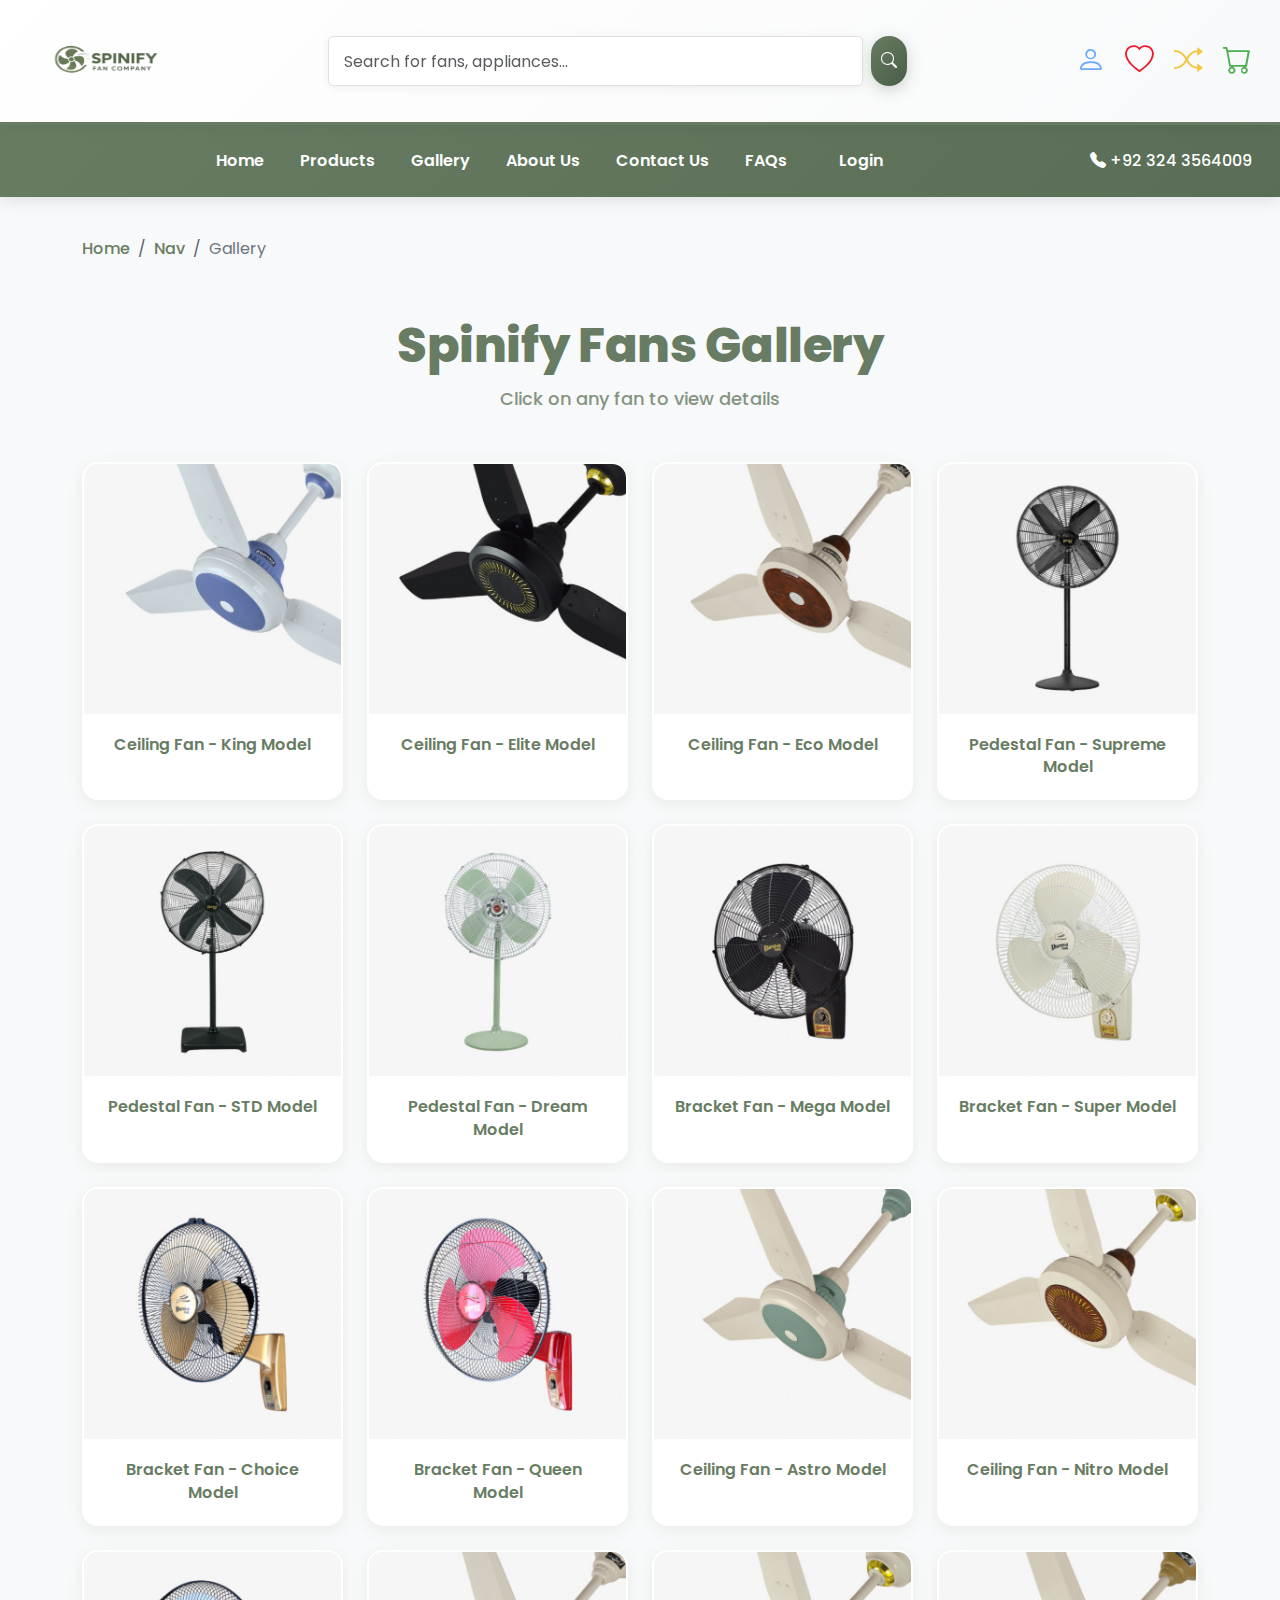
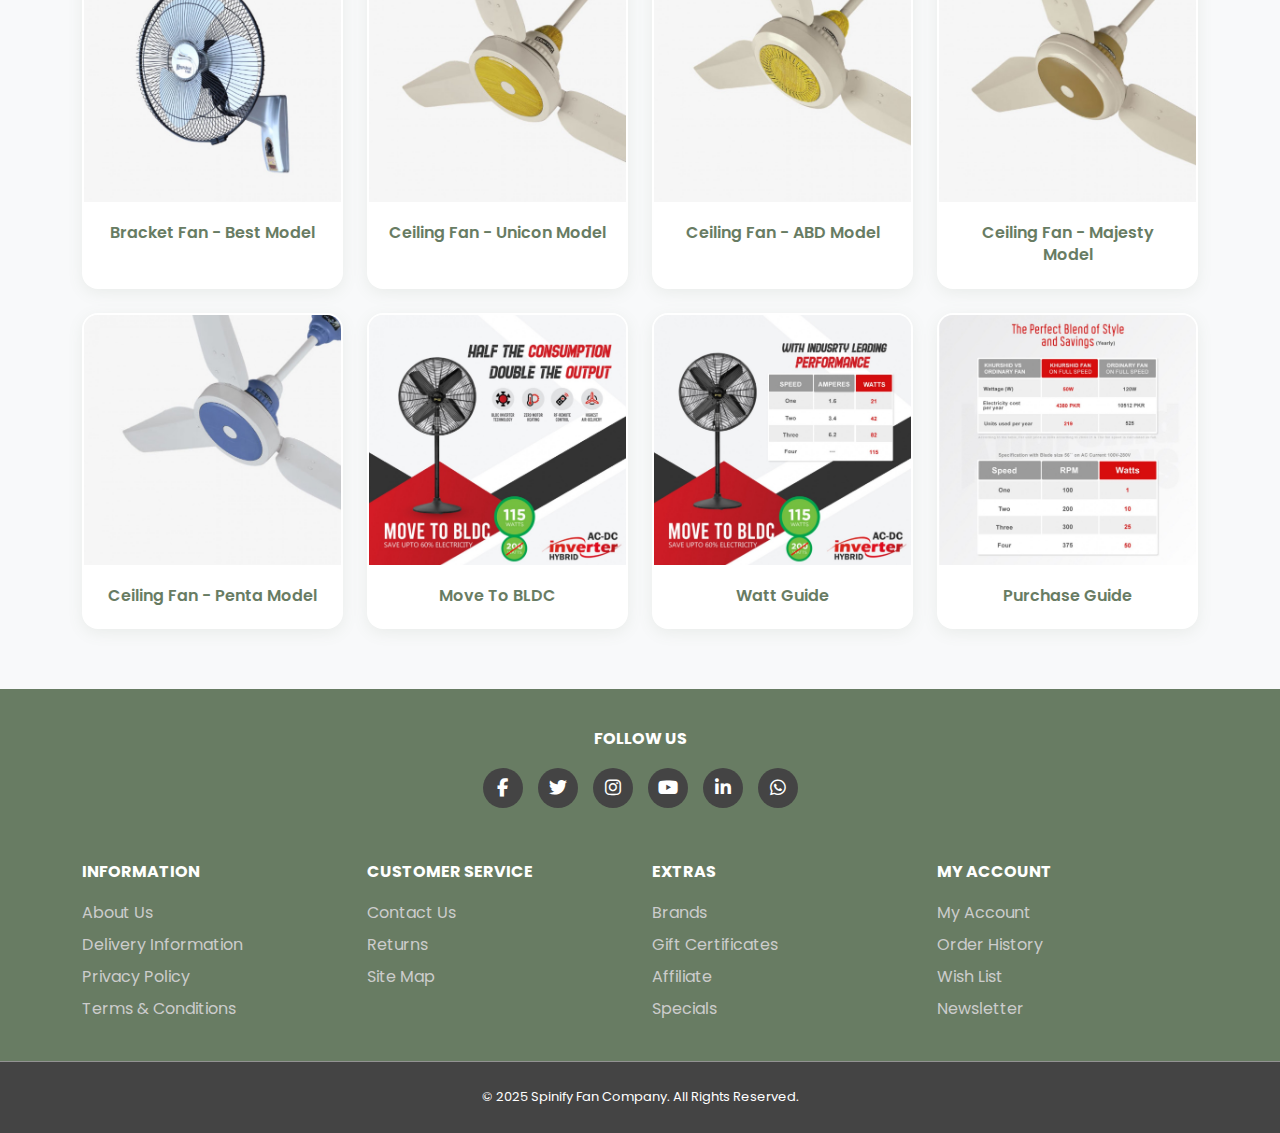
<file: Gallery.html>
<!DOCTYPE html>
<html lang="en">
<head>
    <meta charset="UTF-8">
    <meta name="viewport" content="width=device-width, initial-scale=1.0">
    <title>Contact Us - Spinify</title>
    <link href="https://cdnjs.cloudflare.com/ajax/libs/bootstrap/5.3.0/css/bootstrap.min.css" rel="stylesheet">
    <link href="https://cdnjs.cloudflare.com/ajax/libs/font-awesome/6.4.0/css/all.min.css" rel="stylesheet">
  
    <!-- Bootstrap CSS -->
  <link href="https://cdn.jsdelivr.net/npm/bootstrap@5.3.2/dist/css/bootstrap.min.css" rel="stylesheet" />
  <!-- Bootstrap Icons -->
  <link rel="stylesheet" href="https://cdn.jsdelivr.net/npm/bootstrap-icons@1.11.3/font/bootstrap-icons.css">
  <!-- Font Awesome Icons  -->
  <link rel="stylesheet" href="https://cdnjs.cloudflare.com/ajax/libs/font-awesome/6.5.1/css/all.min.css">
  <!-- Google Fonts -->
  <link href="https://fonts.googleapis.com/css2?family=Poppins:wght@300;400;500;600;700;800&display=swap" rel="stylesheet">
 <link rel="stylesheet" href="./assets/css/style.css">

</head>
<body>

<!-- Top Navbar -->
    <nav class="navbar navbar-expand-lg topbar">
      <div class="container-fluid">
      
        <a class="navbar-brand ms-3" href="#" >
          <img src="./assets/images/spinifylogo2-removebg-preview.png"  alt="Spinify Fan Company Logo" style="size: 150px;">
        </a>

        <button class="navbar-toggler" type="button" data-bs-toggle="collapse" data-bs-target="#topNavbar">
          <span class="navbar-toggler-icon"></span>
        </button>

        <div class="collapse navbar-collapse" id="topNavbar">
       
          <form class="d-flex mx-auto my-3 my-lg-0" role="search">
            <input class="form-control me-2 search-input" type="search" placeholder="Search for fans, appliances..." aria-label="Search">
            <button class="btn btn-success" type="submit"><i class="bi bi-search"></i></button>
          </form>

       
           
          
          <div class="icon-group d-flex justify-content-center mt-2 mt-lg-0 me-3">
            <i class="bi bi-person" title="Account" data-bs-toggle="modal" data-bs-target="#profileModal"></i>
            <i class="bi bi-heart" title="Wishlist" data-bs-toggle="modal" data-bs-target="#wishlistModal"></i>
            <i class="bi bi-shuffle" title="Compare" data-bs-toggle="modal" data-bs-target="#compareModal"></i>
            <i class="bi bi-cart" title="Cart" data-bs-toggle="modal" data-bs-target="#cartModal"></i>
          </div>
        </div>
      </div>
    </nav>

    <!-- Category Bar -->
    <nav class="navbar navbar-expand-lg category-bar">
      <div class="container-fluid">
        <button class="navbar-toggler text-white border-0" type="button" data-bs-toggle="collapse" data-bs-target="#categoryNav">
          <i class="bi bi-list"></i>
        </button>

        <div class="collapse navbar-collapse" id="categoryNav">
          <div class="navbar-nav mx-auto text-center">
               <a class="nav-link" href="index.html"> Home</a>     
            <a class="nav-link" href="products.html">Products</a>
            <a class="nav-link" href="gallery.html">Gallery</a>
            <a class="nav-link" href="about us.html">About Us</a>
            <a class="nav-link" href="contact.html">Contact Us</a>
            <a class="nav-link" href="Faqs.html">FAQs</a>
            <a href="#" class="login me-2" data-bs-toggle="modal" data-bs-target="#loginModal">Login</a>
          </div>
        </div>
        <div class="text-white d-none d-lg-block me-3">
          <i class="bi bi-telephone-fill"></i> +92 324 3564009
        </div>
      </div>
    </nav>


     <div class="container py-4">
        <!-- Breadcrumb -->
        <nav aria-label="breadcrumb">
            <ol class="breadcrumb">
                <li class="breadcrumb-item"><a href="index.html" class="back-link">Home</a></li>
                <li class="breadcrumb-item"><a href="index.html" class="back-link">Nav</a></li>
                <li class="breadcrumb-item active" aria-current="page">Gallery</li>
            </ol>
        </nav>
        </div>

    <div class="container">
        <div class="header">
            <h1>Spinify Fans Gallery</h1>
            <p>Click on any fan to view details</p>
        </div>

        <div class="row g-4">
            <!-- Fan 1 -->
            <div class="col-12 col-sm-6 col-md-4 col-lg-3">
                <div class="gallery-item" data-bs-toggle="modal" data-bs-target="#modal1">
                    <img src="./assets/images/fancard1.png" alt="Wall Mount Fan" class="gallery-item-image">
                    <div class="gallery-item-content">
                        <p class="gallery-item-title">Ceiling Fan - King Model</p>
                    </div>
                </div>
            </div>

            <!-- Fan 2 -->
            <div class="col-12 col-sm-6 col-md-4 col-lg-3">
                <div class="gallery-item" data-bs-toggle="modal" data-bs-target="#modal2">
                    <img src="./assets/images/fancard2color.png" alt="Wall Mount Fan" class="gallery-item-image">
                    <div class="gallery-item-content">
                        <p class="gallery-item-title">Ceiling Fan - Elite Model</p>
                    </div>
                </div>
            </div>

            <!-- Fan 3 -->
            <div class="col-12 col-sm-6 col-md-4 col-lg-3">
                <div class="gallery-item" data-bs-toggle="modal" data-bs-target="#modal3">
                    <img src="./assets/images/fancard3.png" alt="Pedestal Fan" class="gallery-item-image">
                    <div class="gallery-item-content">
                        <p class="gallery-item-title">Ceiling Fan - Eco Model</p>
                    </div>
                </div>
            </div>

            <!-- Fan 4 -->
            <div class="col-12 col-sm-6 col-md-4 col-lg-3">
                <div class="gallery-item" data-bs-toggle="modal" data-bs-target="#modal4">
                    <img src="./assets/images/pedestal1.jpg" alt="Pedestal Fan" class="gallery-item-image">
                    <div class="gallery-item-content">
                        <p class="gallery-item-title">Pedestal Fan - Supreme Model</p>
                    </div>
                </div>
            </div>

            <!-- Fan 5 -->
            <div class="col-12 col-sm-6 col-md-4 col-lg-3">
                <div class="gallery-item" data-bs-toggle="modal" data-bs-target="#modal5">
                    <img src="./assets/images/pedestal3.jpg" alt="Pedestal Fan" class="gallery-item-image">
                    <div class="gallery-item-content">
                        <p class="gallery-item-title">Pedestal Fan - STD Model</p>
                    </div>
                </div>
            </div>

            <!-- Fan 6 -->
            <div class="col-12 col-sm-6 col-md-4 col-lg-3">
                <div class="gallery-item" data-bs-toggle="modal" data-bs-target="#modal6">
                    <img src="./assets/images/pedestal2.jpg" alt="Ceiling Fan" class="gallery-item-image">
                    <div class="gallery-item-content">
                        <p class="gallery-item-title">Pedestal Fan - Dream Model</p>
                    </div>
                </div>
            </div>

            <!-- Fan 7 -->
            <div class="col-12 col-sm-6 col-md-4 col-lg-3">
                <div class="gallery-item" data-bs-toggle="modal" data-bs-target="#modal7">
                    <img src="./assets/images/bracket1.png" alt="Ceiling Fan" class="gallery-item-image">
                    <div class="gallery-item-content">
                        <p class="gallery-item-title">Bracket Fan - Mega Model</p>
                    </div>
                </div>
            </div>

            <!-- Fan 8 -->
            <div class="col-12 col-sm-6 col-md-4 col-lg-3">
                <div class="gallery-item" data-bs-toggle="modal" data-bs-target="#modal8">
                    <img src="./assets/images/bracket2.png" alt="Ceiling Fan" class="gallery-item-image">
                    <div class="gallery-item-content">
                        <p class="gallery-item-title">Bracket Fan - Super Model</p>
                    </div>
                </div>
            </div>

            <!-- Fan 9 -->
            <div class="col-12 col-sm-6 col-md-4 col-lg-3">
                <div class="gallery-item" data-bs-toggle="modal" data-bs-target="#modal9">
                    <img src="./assets/images/bracket3.png" alt="Ceiling Fan" class="gallery-item-image">
                    <div class="gallery-item-content">
                        <p class="gallery-item-title">Bracket Fan - Choice Model</p>
                    </div>
                </div>
            </div>

            <!-- Fan 10 -->
            <div class="col-12 col-sm-6 col-md-4 col-lg-3">
                <div class="gallery-item" data-bs-toggle="modal" data-bs-target="#modal10">
                    <img src="./assets/images/bracket4.png" alt="Ceiling Fan" class="gallery-item-image">
                    <div class="gallery-item-content">
                        <p class="gallery-item-title">Bracket Fan - Queen Model</p>
                    </div>
                </div>
            </div>

            <!-- Fan 11 -->
            <div class="col-12 col-sm-6 col-md-4 col-lg-3">
                <div class="gallery-item" data-bs-toggle="modal" data-bs-target="#modal11">
                    <img src="./assets/images/fancard1color2.png" alt="Designer Ceiling Fan" class="gallery-item-image">
                    <div class="gallery-item-content">
                        <p class="gallery-item-title">Ceiling Fan - Astro Model</p>
                    </div>
                </div>
            </div>

            <!-- Fan 12 -->
            <div class="col-12 col-sm-6 col-md-4 col-lg-3">
                <div class="gallery-item" data-bs-toggle="modal" data-bs-target="#modal12">
                    <img src="./assets/images/fancard2color2.png" alt="Ceiling Fan" class="gallery-item-image">
                    <div class="gallery-item-content">
                        <p class="gallery-item-title">Ceiling Fan - Nitro Model</p>
                    </div>
                </div>
            </div>

            <!-- Fan 13 -->
            <div class="col-12 col-sm-6 col-md-4 col-lg-3">
                <div class="gallery-item" data-bs-toggle="modal" data-bs-target="#modal13">
                    <img src="./assets/images/bracket5.png" class="gallery-item-image">
                    <div class="gallery-item-content">
                        <p class="gallery-item-title">Bracket Fan - Best Model</p>
                    </div>
                </div>
            </div>

            <!-- Fan 14 -->
            <div class="col-12 col-sm-6 col-md-4 col-lg-3">
                <div class="gallery-item" data-bs-toggle="modal" data-bs-target="#modal14">
                    <img src="./assets/images/fancard3color.png" alt="Ceiling Fan" class="gallery-item-image">
                    <div class="gallery-item-content">
                        <p class="gallery-item-title">Ceiling Fan - Unicon Model</p>
                    </div>
                </div>
            </div>

            <!-- Fan 15 -->
            <div class="col-12 col-sm-6 col-md-4 col-lg-3">
                <div class="gallery-item" data-bs-toggle="modal" data-bs-target="#modal15">
                    <img src="./assets/images/fancard2color3.png" alt="Ceiling Fan" class="gallery-item-image">
                    <div class="gallery-item-content">
                        <p class="gallery-item-title">Ceiling Fan - ABD Model</p>
                    </div>
                </div>
            </div>

            <!-- Fan 16 -->
            <div class="col-12 col-sm-6 col-md-4 col-lg-3">
                <div class="gallery-item" data-bs-toggle="modal" data-bs-target="#modal16">
                    <img src="./assets/images/fancard1color3.png" alt="Modern Room" class="gallery-item-image">
                    <div class="gallery-item-content">
                        <p class="gallery-item-title">Ceiling Fan - Majesty Model</p>
                    </div>
                </div>
            </div>

            <!-- Fan 17 -->
            <div class="col-12 col-sm-6 col-md-4 col-lg-3">
                <div class="gallery-item" data-bs-toggle="modal" data-bs-target="#modal17">
                    <img src="./assets/images/fancard3color2.png" alt="Installation" class="gallery-item-image">
                    <div class="gallery-item-content">
                        <p class="gallery-item-title">Ceiling Fan - Penta Model</p>
                    </div>
                </div>
            </div>

            <!-- Fan 18 -->
            <div class="col-12 col-sm-6 col-md-4 col-lg-3">
                <div class="gallery-item" data-bs-toggle="modal" data-bs-target="#modal18">
                    <img src="./assets/images/pedestalall.jpg" alt="Designer Fans" class="gallery-item-image">
                    <div class="gallery-item-content">
                        <p class="gallery-item-title">Move To BLDC</p>
                    </div>
                </div>
            </div>
    

       <div class="col-12 col-sm-6 col-md-4 col-lg-3">
                <div class="gallery-item" data-bs-toggle="modal" data-bs-target="#modal19">
                    <img src="./assets/images/pedestalall2.jpg" alt="Designer Fans" class="gallery-item-image">
                    <div class="gallery-item-content">
                        <p class="gallery-item-title">Watt Guide</p>
                    </div>
                </div>
            </div>
        
       <div class="col-12 col-sm-6 col-md-4 col-lg-3">
                <div class="gallery-item" data-bs-toggle="modal" data-bs-target="#modal20">
                    <img src="./assets/images/cielingfancardmeasurements.png" alt="Designer Fans" class="gallery-item-image">
                    <div class="gallery-item-content">
                        <p class="gallery-item-title">Purchase Guide</p>
                    </div>
                </div>
            </div>
     </div>
    </div>

    <!-- Modal 1 -->
    <div class="modal fade" id="modal1" tabindex="-1" aria-hidden="true">
        <div class="modal-dialog modal-lg modal-dialog-centered">
            <div class="modal-content">
                <div class="modal-header">
                    <h5 class="modal-title">Ceiling Fan - King Model</h5>
                    <button type="button" class="btn-close" data-bs-dismiss="modal" aria-label="Close"></button>
                </div>
                <div class="modal-body">
                    <div class="modal-image">
                        <img src="./assets/images/fancard1.png" alt="Wall Mount Fan Black">
                    </div>
                    <div class="modal-info">
                        <p><strong>Category:</strong> Ceiling Fan</p>
                        <p><strong>Product:</strong> King Model</p>
                        <p><strong>Model ID:</strong> King</p>
                        <p>Discover our premium collection of Spinify fans - engineered for performance and style. Perfect for any room setup.</p>
                    </div>
                </div>
            </div>
        </div>
    </div>

    <!-- Modal 2 -->
    <div class="modal fade" id="modal2" tabindex="-1" aria-hidden="true">
        <div class="modal-dialog modal-lg modal-dialog-centered">
            <div class="modal-content">
                <div class="modal-header">
                    <h5 class="modal-title">Ceiling fan - Elite Model</h5>
                    <button type="button" class="btn-close" data-bs-dismiss="modal" aria-label="Close"></button>
                </div>
                <div class="modal-body">
                    <div class="modal-image">
                        <img src="./assets/images/fancard2color.png" alt="Wall Mount Fan White">
                    </div>
                    <div class="modal-info">
                          <p><strong>Category:</strong> Ceiling Fan</p>
                        <p><strong>Product:</strong> Elite Model</p>
                        <p><strong>Model ID:</strong> Elite</p>
                        <p>Discover our premium collection of Spinify fans - engineered for performance and style. Perfect for any room setup.</p>
                    </div>
                </div>
            </div>
        </div>
    </div>

    <!-- Modal 3 -->
    <div class="modal fade" id="modal3" tabindex="-1" aria-hidden="true">
        <div class="modal-dialog modal-lg modal-dialog-centered">
            <div class="modal-content">
                <div class="modal-header">
                    <h5 class="modal-title">Ceiling fan - Eco Model</h5>
                    <button type="button" class="btn-close" data-bs-dismiss="modal" aria-label="Close"></button>
                </div>
                <div class="modal-body">
                    <div class="modal-image">
                        <img src="./assets/images/fancard3.png" alt="Pedestal Fan Gold">
                    </div>
                    <div class="modal-info">
                          <p><strong>Category:</strong> Ceiling Fan</p>
                        <p><strong>Product:</strong>Eco Model</p>
                        <p><strong>Model ID:</strong> Eco  </p>
                        <p>Discover our premium collection of Spinify fans - engineered for performance and style. Perfect for any room setup.</p>
                    </div>
                </div>
            </div>
        </div>
    </div>

    <!-- Modal 4 -->
    <div class="modal fade" id="modal4" tabindex="-1" aria-hidden="true">
        <div class="modal-dialog modal-lg modal-dialog-centered">
            <div class="modal-content">
                <div class="modal-header">
                    <h5 class="modal-title">Pedestal Fan - Supereme Model</h5>
                    <button type="button" class="btn-close" data-bs-dismiss="modal" aria-label="Close"></button>
                </div>
                <div class="modal-body">
                    <div class="modal-image">
                        <img src="./assets/images/pedestal1.jpg" alt="Pedestal Fan Red">
                    </div>
                    <div class="modal-info">
                         <p><strong>Category:</strong> Pedestal Fan</p>
                        <p><strong>Product:</strong> Supereme Model</p>
                        <p><strong>Model ID:</strong>Supereme</p>
                        <p>Discover our premium collection of Spinify fans - engineered for performance and style. Perfect for any room setup.</p>
                    </div>
                </div>
            </div>
        </div>
    </div>

    <!-- Modal 5 -->
    <div class="modal fade" id="modal5" tabindex="-1" aria-hidden="true">
        <div class="modal-dialog modal-lg modal-dialog-centered">
            <div class="modal-content">
                <div class="modal-header">
                    <h5 class="modal-title">Pedestal Fan - STD Model</h5>
                    <button type="button" class="btn-close" data-bs-dismiss="modal" aria-label="Close"></button>
                </div>
                <div class="modal-body">
                    <div class="modal-image">
                        <img src="./assets/images/pedestal3.jpg" alt="Pedestal Fan Blue">
                    </div>
                    <div class="modal-info">
                         <p><strong>Category:</strong> Pedestal Fan</p>
                        <p><strong>Product:</strong> STD Model</p>
                        <p><strong>Model ID:</strong> STD</p>
                        <p>Discover our premium collection of Spinify fans - engineered for performance and style. Perfect for any room setup.</p>
                    </div>
                </div>
            </div>
        </div>
    </div>

    <!-- Modal 6 -->
    <div class="modal fade" id="modal6" tabindex="-1" aria-hidden="true">
        <div class="modal-dialog modal-lg modal-dialog-centered">
            <div class="modal-content">
                <div class="modal-header">
                    <h5 class="modal-title">Pedestal Fan - Dream Model</h5>
                    <button type="button" class="btn-close" data-bs-dismiss="modal" aria-label="Close"></button>
                </div>
                <div class="modal-body">
                    <div class="modal-image">
                        <img src="./assets/images/pedestal2.jpg" alt="Ceiling Fan Classic">
                    </div>
                    <div class="modal-info">
                         <p><strong>Category:</strong> Pedestal Fan</p>
                        <p><strong>Product:</strong>Dream Model</p>
                        <p><strong>Model ID:</strong> Dream</p>
                        <p>Discover our premium collection of Spinify fans - engineered for performance and style. Perfect for any room setup.</p>
                    </div>
                </div>
            </div>
        </div>
    </div>

    <!-- Modal 7 -->
    <div class="modal fade" id="modal7" tabindex="-1" aria-hidden="true">
        <div class="modal-dialog modal-lg modal-dialog-centered">
            <div class="modal-content">
                <div class="modal-header">
                    <h5 class="modal-title">Bracket Fan - Mega Model</h5>
                    <button type="button" class="btn-close" data-bs-dismiss="modal" aria-label="Close"></button>
                </div>
                <div class="modal-body">
                    <div class="modal-image">
                        <img src="./assets/images/bracket1.png" alt="Ceiling Fan Modern">
                    </div>
                    <div class="modal-info">
                        <p><strong>Category:</strong> Bracket Fan</p>
                        <p><strong>Product:</strong> Mega Model</p>
                        <p><strong>Model ID:</strong> Mega</p>
                        <p>Discover our premium collection of Spinify fans - engineered for performance and style. Perfect for any room setup.</p>
                    </div>
                </div>
            </div>
        </div>
    </div>

    <!-- Modal 8 -->
    <div class="modal fade" id="modal8" tabindex="-1" aria-hidden="true">
        <div class="modal-dialog modal-lg modal-dialog-centered">
            <div class="modal-content">
                <div class="modal-header">
                    <h5 class="modal-title">Bracket Fan - Super Model</h5>
                    <button type="button" class="btn-close" data-bs-dismiss="modal" aria-label="Close"></button>
                </div>
                <div class="modal-body">
                    <div class="modal-image">
                        <img src="./assets/images/bracket2.png" alt="Ceiling Fan Green">
                    </div>
                    <div class="modal-info">
                         <p><strong>Category:</strong> Bracket Fan</p>
                        <p><strong>Product:</strong> Super Model</p>
                        <p><strong>Model ID:</strong> Super</p>
                        <p>Discover our premium collection of Spinify fans - engineered for performance and style. Perfect for any room setup.</p>
                    </div>
                </div>
            </div>
        </div>
    </div>

    <!-- Modal 9 -->
    <div class="modal fade" id="modal9" tabindex="-1" aria-hidden="true">
        <div class="modal-dialog modal-lg modal-dialog-centered">
            <div class="modal-content">
                <div class="modal-header">
                    <h5 class="modal-title">Bracket Fan - Choice Model</h5>
                    <button type="button" class="btn-close" data-bs-dismiss="modal" aria-label="Close"></button>
                </div>
                <div class="modal-body">
                    <div class="modal-image">
                        <img src="./assets/images/bracket3.png" alt="Ceiling Fan Gold">
                    </div>
                    <div class="modal-info">
                         <p><strong>Category:</strong> Bracket Fan</p>
                        <p><strong>Product:</strong>Choice Model</p>
                        <p><strong>Model ID:</strong>Choice </p>
                        <p>Discover our premium collection of Spinify fans - engineered for performance and style. Perfect for any room setup.</p>
                    </div>
                </div>
            </div>
        </div>
    </div>

    <!-- Modal 10 -->
    <div class="modal fade" id="modal10" tabindex="-1" aria-hidden="true">
        <div class="modal-dialog modal-lg modal-dialog-centered">
            <div class="modal-content">
                <div class="modal-header">
                    <h5 class="modal-title">Bracket Fan - Queen Model</h5>
                    <button type="button" class="btn-close" data-bs-dismiss="modal" aria-label="Close"></button>
                </div>
                <div class="modal-body">
                    <div class="modal-image">
                        <img src="./assets/images/bracket4.png" alt="Premium Ceiling Fan Black">
                    </div>
                    <div class="modal-info">
                         <p><strong>Category:</strong> Bracket Fan</p>
                        <p><strong>Product:</strong> Queen Model</p>
                        <p><strong>Model ID:</strong> Queen </p>
                        <p>Discover our premium collection of Spinify fans - engineered for performance and style. Perfect for any room setup.</p>
                    </div>
                </div>
            </div>
        </div>
    </div>

    <!-- Modal 11 -->
    <div class="modal fade" id="modal11" tabindex="-1" aria-hidden="true">
        <div class="modal-dialog modal-lg modal-dialog-centered">
            <div class="modal-content">
                <div class="modal-header">
                    <h5 class="modal-title">Ceiling Fan - Astro Model</h5>
                    <button type="button" class="btn-close" data-bs-dismiss="modal" aria-label="Close"></button>
                </div>
                <div class="modal-body">
                    <div class="modal-image">
                        <img src="./assets/images/fancard1color2.png" alt="Designer Ceiling Fan">
                    </div>
                    <div class="modal-info">
                        <p><strong>Category:</strong>Ceiling Fan</p>
                        <p><strong>Product:</strong> Astro Model</p>
                        <p><strong>Model ID:</strong>Astro</p>
                        <p>Discover our premium collection of Spinify fans - engineered for performance and style. Perfect for any room setup.</p>
                    </div>
                </div>
            </div>
        </div>
    </div>

    <!-- Modal 12 -->
    <div class="modal fade" id="modal12" tabindex="-1" aria-hidden="true">
        <div class="modal-dialog modal-lg modal-dialog-centered">
            <div class="modal-content">
                <div class="modal-header">
                    <h5 class="modal-title">Ceiling Fan - Nitro Model</h5>
                    <button type="button" class="btn-close" data-bs-dismiss="modal" aria-label="Close"></button>
                </div>
                <div class="modal-body">
                    <div class="modal-image">
                        <img src="./assets/images/fancard2color2.png" alt="Premium Ceiling Fan White">
                    </div>
                    <div class="modal-info">
                    <p><strong>Category:</strong> Ceiling Fan</p>
                        <p><strong>Product:</strong> Nitro Model</p>
                        <p><strong>Model ID:</strong> Nitro</p>
                        <p>Discover our premium collection of Spinify fans - engineered for performance and style. Perfect for any room setup.</p>
                    </div>
                </div>
            </div>
        </div>
    </div>

    <!-- Modal 13 -->
    <div class="modal fade" id="modal13" tabindex="-1" aria-hidden="true">
        <div class="modal-dialog modal-lg modal-dialog-centered">
            <div class="modal-content">
                <div class="modal-header">
                    <h5 class="modal-title">Bracket Fan - Best Model </h5>
                    <button type="button" class="btn-close" data-bs-dismiss="modal" aria-label="Close"></button>
                </div>
                <div class="modal-body">
                    <div class="modal-image">
                        <img src="./assets/images/bracket5.png" alt="Ceiling Fan Wooden">
                    </div>
                    <div class="modal-info">
                         <p><strong>Category:</strong> Bracket Fan</p>
                        <p><strong>Product:</strong> Best Model</p>
                        <p><strong>Model ID:</strong> Best</p>
                        <p>Discover our premium collection of Spinify fans - engineered for performance and style. Perfect for any room setup.</p>
                    </div>
                </div>
            </div>
        </div>
    </div>

    <!-- Modal 14 -->
    <div class="modal fade" id="modal14" tabindex="-1" aria-hidden="true">
        <div class="modal-dialog modal-lg modal-dialog-centered">
            <div class="modal-content">
                <div class="modal-header">
                    <h5 class="modal-title">Ceiling Fan - Unicon Model</h5>
                    <button type="button" class="btn-close" data-bs-dismiss="modal" aria-label="Close"></button>
                </div>
                <div class="modal-body">
                    <div class="modal-image">
                        <img src="./assets/images/fancard3color.png" alt="Ceiling Fan Brown">
                    </div>
                    <div class="modal-info">
                         <p><strong>Category:</strong> Ceiling Fan</p>
                        <p><strong>Product:</strong> Unicon Model </p>
                        <p><strong>Model ID:</strong>Unicon</p>
                        <p>Discover our premium collection of Spinify fans - engineered for performance and style. Perfect for any room setup.</p>
                    </div>
                </div>
            </div>
        </div>
    </div>

    <!-- Modal 15 -->
    <div class="modal fade" id="modal15" tabindex="-1" aria-hidden="true">
        <div class="modal-dialog modal-lg modal-dialog-centered">
            <div class="modal-content">
                <div class="modal-header">
                    <h5 class="modal-title">Ceiling Fan - ABD Model</h5>
                    <button type="button" class="btn-close" data-bs-dismiss="modal" aria-label="Close"></button>
                </div>
                <div class="modal-body">
                    <div class="modal-image">
                        <img src="./assets/images/fancard2color3.png" alt="Ceiling Fan Blue">
                    </div>
                    <div class="modal-info">
                        <p><strong>Category:</strong> Ceiling Fan</p>
                        <p><strong>Product:</strong> ABD Model</p>
                        <p><strong>Model ID:</strong> ABD</p>
                        <p>Discover our premium collection of Spinify fans - engineered for performance and style. Perfect for any room setup.</p>
                    </div>
                </div>
            </div>
        </div>
    </div>

    <!-- Modal 16 -->
    <div class="modal fade" id="modal16" tabindex="-1" aria-hidden="true">
        <div class="modal-dialog modal-lg modal-dialog-centered">
            <div class="modal-content">
                <div class="modal-header">
                    <h5 class="modal-title">Ceiling Fan - Majesty Model</h5>
                    <button type="button" class="btn-close" data-bs-dismiss="modal" aria-label="Close"></button>
                </div>
                <div class="modal-body">
                    <div class="modal-image">
                        <img src="./assets/images/fancard1color3.png" alt="Modern Room">
                    </div>
                    <div class="modal-info">
                        <p><strong>Category:</strong> Ceiling Fan</p>
                        <p><strong>Product:</strong> Majesty Model</p>
                        <p><strong>Model ID:</strong> Majesty</p>
                        <p>Discover our premium collection of Spinify fans - engineered for performance and style. Perfect for any room setup.</p>
                    </div>
                </div>
            </div>
        </div>
    </div>

    <!-- Modal 17 -->
    <div class="modal fade" id="modal17" tabindex="-1" aria-hidden="true">
        <div class="modal-dialog modal-lg modal-dialog-centered">
            <div class="modal-content">
                <div class="modal-header">
                    <h5 class="modal-title">Ceiling Fan - Penta Model</h5>
                    <button type="button" class="btn-close" data-bs-dismiss="modal" aria-label="Close"></button>
                </div>
                <div class="modal-body">
                    <div class="modal-image">
                        <img src="./assets/images/fancard3color2.png" alt="Installation">
                    </div>
                    <div class="modal-info">
                        <p><strong>Category:</strong> Ceiling Fan</p>
                        <p><strong>Product:</strong> Penta Model</p>
                        <p><strong>Model ID:</strong> Penta</p>
                        <p>Discover our premium collection of Spinify fans - engineered for performance and style. Perfect for any room setup.</p>
                    </div>
                </div>
            </div>
        </div>
    </div>

    <!-- Modal 18 -->
    <div class="modal fade" id="modal18" tabindex="-1" aria-hidden="true">
        <div class="modal-dialog modal-lg modal-dialog-centered">
            <div class="modal-content">
                <div class="modal-header">
                    <h5 class="modal-title">Move To BLDC</h5>
                    <button type="button" class="btn-close" data-bs-dismiss="modal" aria-label="Close"></button>
                </div>
                <div class="modal-body">
                    <div class="modal-image">
                        <img src="./assets/images/pedestalall.jpg" alt="Designer Fans">
                    </div>
                    <div class="modal-info">
                        <p><strong>Move To BLDC</strong></p>
                        
                        <p>Discover our premium collection of Spinify fans - engineered for performance and style. Perfect for any room setup.</p>
                    </div>
                </div>
            </div>
        </div>
    </div>
       <div class="modal fade" id="modal19" tabindex="-1" aria-hidden="true">
        <div class="modal-dialog modal-lg modal-dialog-centered">
            <div class="modal-content">
                <div class="modal-header">
                    <h5 class="modal-title">Move To BLDC</h5>
                    <button type="button" class="btn-close" data-bs-dismiss="modal" aria-label="Close"></button>
                </div>
                <div class="modal-body">
                    <div class="modal-image">
                        <img src="./assets/images/pedestalall2.jpg" alt="Designer Fans">
                    </div>
                    <div class="modal-info">
                        <p><strong>Watt Guide</strong></p>
                        
                        <p>Discover our premium collection of Spinify fans - engineered for performance and style. Perfect for any room setup.</p>
                    </div>
                </div>
            </div>
        </div>
    </div>
       <div class="modal fade" id="modal20" tabindex="-1" aria-hidden="true">
        <div class="modal-dialog modal-lg modal-dialog-centered">
            <div class="modal-content">
                <div class="modal-header">
                    <h5 class="modal-title">Purchasing Guide</h5>
                    <button type="button" class="btn-close" data-bs-dismiss="modal" aria-label="Close"></button>
                </div>
                <div class="modal-body">
                    <div class="modal-image">
                        <img src="./assets/images/cielingfancardmeasurements.png" alt="Designer Fans">
                    </div>
                    <div class="modal-info">
                        <p><strong>Purchasing Guide</strong></p>
                        
                        <p>Discover our premium collection of Spinify fans - engineered for performance and style. Perfect for any room setup.</p>
                    </div>
                </div>
            </div>
        </div>
    </div>

    <!-- Modals  -->
    <div class="modal fade" id="wishlistModal" tabindex="-1">
        <div class="modal-dialog modal-dialog-centered modal-lg">
            <div class="modal-content">
                <div class="modal-header">
                    <h5 class="modal-title"><i class="bi bi-heart-fill text-danger me-2"></i>My Wishlist</h5>
                    <button type="button" class="btn-close" data-bs-dismiss="modal"></button>
                </div>
                <div class="modal-body">
                    <div class="list-item">
                        <img src="./assets/images/fancard1.png" alt="King Model">
                        <div class="list-item-info">
                            <h6>King Model</h6>
                            <p>Rs 10,900</p>
                        </div>
                        <div class="list-item-action">
                            <button title="Remove"><i class="bi bi-trash"></i></button>
                        </div>
                    </div>
                </div>
                <div class="modal-footer">
                    <button type="button" class="btn btn-secondary" data-bs-dismiss="modal">Close</button>
                    <button type="button" class="btn btn-success">View Wishlist Page</button>
                </div>
            </div>
        </div>
    </div>

    <div class="modal fade" id="compareModal" tabindex="-1">
        <div class="modal-dialog modal-dialog-centered modal-lg">
            <div class="modal-content">
                <div class="modal-header">
                    <h5 class="modal-title"><i class="bi bi-shuffle text-warning me-2"></i>Compare Products</h5>
                    <button type="button" class="btn-close" data-bs-dismiss="modal"></button>
                </div>
                <div class="modal-body">
                    <div class="list-item">
                        <img src="./assets/images/fancard1.png" alt="King Model">
                        <div class="list-item-info">
                            <h6>King Model</h6>
                            <p>Rs 10,900</p>
                        </div>
                        <div class="list-item-action">
                            <button title="Remove"><i class="bi bi-trash"></i></button>
                        </div>
                    </div>
                </div>
                <div class="modal-footer">
                    <button type="button" class="btn btn-secondary" data-bs-dismiss="modal">Close</button>
                    <button type="button" class="btn btn-success">Compare Now</button>
                </div>
            </div>
        </div>
    </div>

    <div class="modal fade" id="cartModal" tabindex="-1">
        <div class="modal-dialog modal-dialog-centered modal-lg">
            <div class="modal-content">
                <div class="modal-header">
                    <h5 class="modal-title"><i class="bi bi-cart-fill text-success me-2"></i>Shopping Cart</h5>
                    <button type="button" class="btn-close" data-bs-dismiss="modal"></button>
                </div>
                <div class="modal-body">
                    <div class="list-item">
                        <img src="./assets/images/fancard1.png" alt="King Model">
                        <div class="list-item-info">
                            <h6>King Model (48", Black)</h6>
                            <p>Qty: 1 x Rs 10,900</p>
                        </div>
                        <div class="list-item-action">
                            <button title="Remove"><i class="bi bi-trash"></i></button>
                        </div>
                    </div>
                    <div class="text-end fw-bold mt-4 fs-5 text-success">
                        Subtotal: Rs 35,900
                    </div>
                </div>
                <div class="modal-footer">
                    <button type="button" class="btn btn-secondary" data-bs-dismiss="modal">Continue Shopping</button>
                    <button type="button" class="btn btn-success">Proceed to Checkout</button>
                </div>
            </div>
        </div>
    </div>

    <div class="modal fade" id="profileModal" tabindex="-1">
        <div class="modal-dialog modal-dialog-centered">
            <div class="modal-content">
                <div class="modal-header">
                    <h5 class="modal-title"><i class="bi bi-person-circle text-primary me-2"></i>My Account</h5>
                    <button type="button" class="btn-close" data-bs-dismiss="modal"></button>
                </div>
                <div class="modal-body">
                    <p class="mb-3">Welcome back, User!</p>
                    <ul class="list-group list-group-flush">
                        <li class="list-group-item"><a href="#"><i class="bi bi-box-seam"></i> My Orders</a></li>
                        <li class="list-group-item"><a href="#"><i class="bi bi-person-gear"></i> Profile Settings</a></li>
                        <li class="list-group-item"><a href="#"><i class="bi bi-geo-alt"></i> Addresses</a></li>
                        <li class="list-group-item"><a href="#"><i class="bi bi-box-arrow-right text-danger"></i> Logout</a></li>
                    </ul>
                </div>
                <div class="modal-footer">
                    <button type="button" class="btn btn-secondary" data-bs-dismiss="modal">Close</button>
                </div>
            </div>
        </div>
    </div>


    <div class="modal fade" id="loginModal" tabindex="-1" aria-hidden="true">
        <div class="modal-dialog modal-dialog-centered">
            <div class="modal-content custom-modal">
                <div class="modal-header border-0">
                    <h5 class="modal-title1">Welcome back</h5>
                    <button type="button" class="btn-close btn-close-white" data-bs-dismiss="modal" aria-label="Close"></button>
                </div>

                <div class="modal-body">
                    <p class="hey"> Login to your Account</p>
                    <form id="loginForm" class="login" novalidate>
                        <input type="email" id="email" class="email" placeholder="Enter email" />
                        <p id="emailMessage" class="error-message"></p>

                        <div class="position-relative">
                            <input type="password" id="pass" class="password" placeholder="Enter password" />
                            <button type="button" class="show-password-btn" onclick="togglePassword()">
                                <i class="fa fa-eye" id="toggleIcon"></i>
                            </button>
                        </div>
                        <p id="passwordMessage" class="error-message"></p>

                        <div class="d-flex align-items-center mt-3">
                            <input type="checkbox" id="check" />
                            <label for="check" class="rem">Remember me</label>
                        </div>

                        <button type="submit" class="btn-login">Login</button>
                        
                        <div id="loginSuccessMessage"></div>

                        <p class="cont text-center">----- or continue with -----</p>

                        <div class="d-flex justify-content-between">
                            <button type="button" class="social-btn google" onclick="loginWithGoogle()"><i class="fab fa-google"></i> Google</button>
                            <button type="button" class="social-btn git" onclick="loginWithGithub()"><i class="fab fa-github"></i> GitHub</button>
                        </div>
                    </form>
                    <div class="reg">
                        <p>Don't have an account? <a href="#" class="reg" id="reg1" data-bs-toggle="modal" data-bs-target="#registerModal">Sign-up</a></p>
                        
                    </div>
                </div>
            </div>
        </div>
    </div>

    <!-- Reg Modal -->
    <div class="modal fade" id="registerModal" tabindex="-1" aria-hidden="true">
        <div class="modal-dialog modal-dialog-centered">
            <div class="modal-content custom-modal">
                <div class="modal-header border-0">
                    <h5 class="modal-title1">Create an account</h5>
                    <button type="button" class="btn-close btn-close-white" data-bs-dismiss="modal" aria-label="Close"></button>
                </div>
                <form id="registerForm" class="reg" novalidate>
                    <div class="modal-body">
                        <p class="hey">Register a New Account</p>

                        <input type="text" id="regName" class="email" placeholder="Full Name" />
                        <p id="nameMessage" class="error-message"></p>

                        <input type="email" id="regEmail" class="email" placeholder="Enter email" />
                        <p id="regEmailMessage" class="error-message"></p>

                        <div class="position-relative">
                            <input type="password" id="regPass" class="password" placeholder="Enter password"/>
                            <button type="button" class="show-password-btn" onclick="toggleRegisterPassword()">
                                <i class="fa fa-eye" id="toggleRegisterIcon"></i>
                            </button>
                        </div>
                        <p id="regPasswordMessage" class="error-message"></p>

                        <div class="position-relative">
                            <input type="password" id="regPassConfirm" class="password" placeholder="Confirm password"/>
                            <button type="button" class="show-password-btn" onclick="toggleRegisterConfirmPassword()">
                                <i class="fa fa-eye" id="toggleRegisterConfirmIcon"></i>
                            </button>
                        </div>
                        <p id="confirmMessage" class="error-message"></p>

                        <button type="submit" class="btn-login">Register</button>
                        
                        <div id="registerSuccessMessage"></div>
                    </div>
                    <div class="login-back">
                        <p>Already have an account?</p>
                        <a href="#" class="login me-2" data-bs-toggle="modal" data-bs-target="#loginModal"><i class="fa fa-sign-in" aria-hidden="true"></i></a>
                    </div>
                </form>
            </div>
        </div>
    </div>

<!--FOOTER -->
  
   <footer>
        <div class="container">
            <div class="row mb-4">
                <div class="col-12 text-center">
                    <h5>Follow Us</h5>
                    <div class="social-icons">
                        <a href="https://www.facebook.com/" class="social-icon" title="Facebook"><i class="fab fa-facebook-f"></i></a>
                        <a href="https://x.com/" class="social-icon" title="Twitter"><i class="fab fa-twitter"></i></a>
                        <a href="https://www.instagram.com/spinify.pk/" class="social-icon" title="Instagram"><i class="fab fa-instagram"></i></a>
                        <a href="https://www.youtube.com/" class="social-icon" title="YouTube"><i class="fab fa-youtube"></i></a>
                        <a href="https://www.linkedin.com/" class="social-icon" title="LinkedIn"><i class="fab fa-linkedin-in"></i></a>
                        <a href="https://www.whatsapp.com/" class="social-icon" title="WhatsApp"><i class="fab fa-whatsapp"></i></a>
                    </div>
                </div>
            </div>
            <div class="row">
                <div class="col-lg-3 col-md-6 col-sm-12 mb-4">
                    <h5>Information</h5>
                    <ul>
                        <li><a href="about us.html">About Us</a></li>
                        <li><a href="#">Delivery Information</a></li>
                        <li><a href="#">Privacy Policy</a></li>
                        <li><a href="#">Terms & Conditions</a></li>
                    </ul>
                </div>
                <div class="col-lg-3 col-md-6 col-sm-12 mb-4">
                    <h5>Customer Service</h5>
                    <ul>
                        <li><a href="contact.html">Contact Us</a></li>
                        <li><a href="#">Returns</a></li>
                        <li><a href="sitemap.html">Site Map</a></li>
                    </ul>
                </div>
                <div class="col-lg-3 col-md-6 col-sm-12 mb-4">
                    <h5>Extras</h5>
                    <ul>
                        <li><a href="#">Brands</a></li>
                        <li><a href="#">Gift Certificates</a></li>
                        <li><a href="#">Affiliate</a></li>
                        <li><a href="#">Specials</a></li>
                    </ul>
                </div>
                <div class="col-lg-3 col-md-6 col-sm-12 mb-4">
                    <h5>My Account</h5>
                    <ul>
                        <li><a href="#">My Account</a></li>
                        <li><a href="#">Order History</a></li>
                        <li><a href="#">Wish List</a></li>
                        <li><a href="#">Newsletter</a></li>
                    </ul>
                </div>
            </div>
        </div>
      
        <div class="footer-bottom">
            <p>&copy; 2025 Spinify Fan Company. All Rights Reserved.</p>
        </div>
    </footer>

    


 
  
 
  
  <script src="https://cdn.jsdelivr.net/npm/bootstrap@5.3.2/dist/js/bootstrap.bundle.min.js"></script>
<script src="https://code.jquery.com/jquery-3.7.1.min.js"></script>
  <script src="./assets/js/logic.js"> </script>

</body>
</html>
</file>
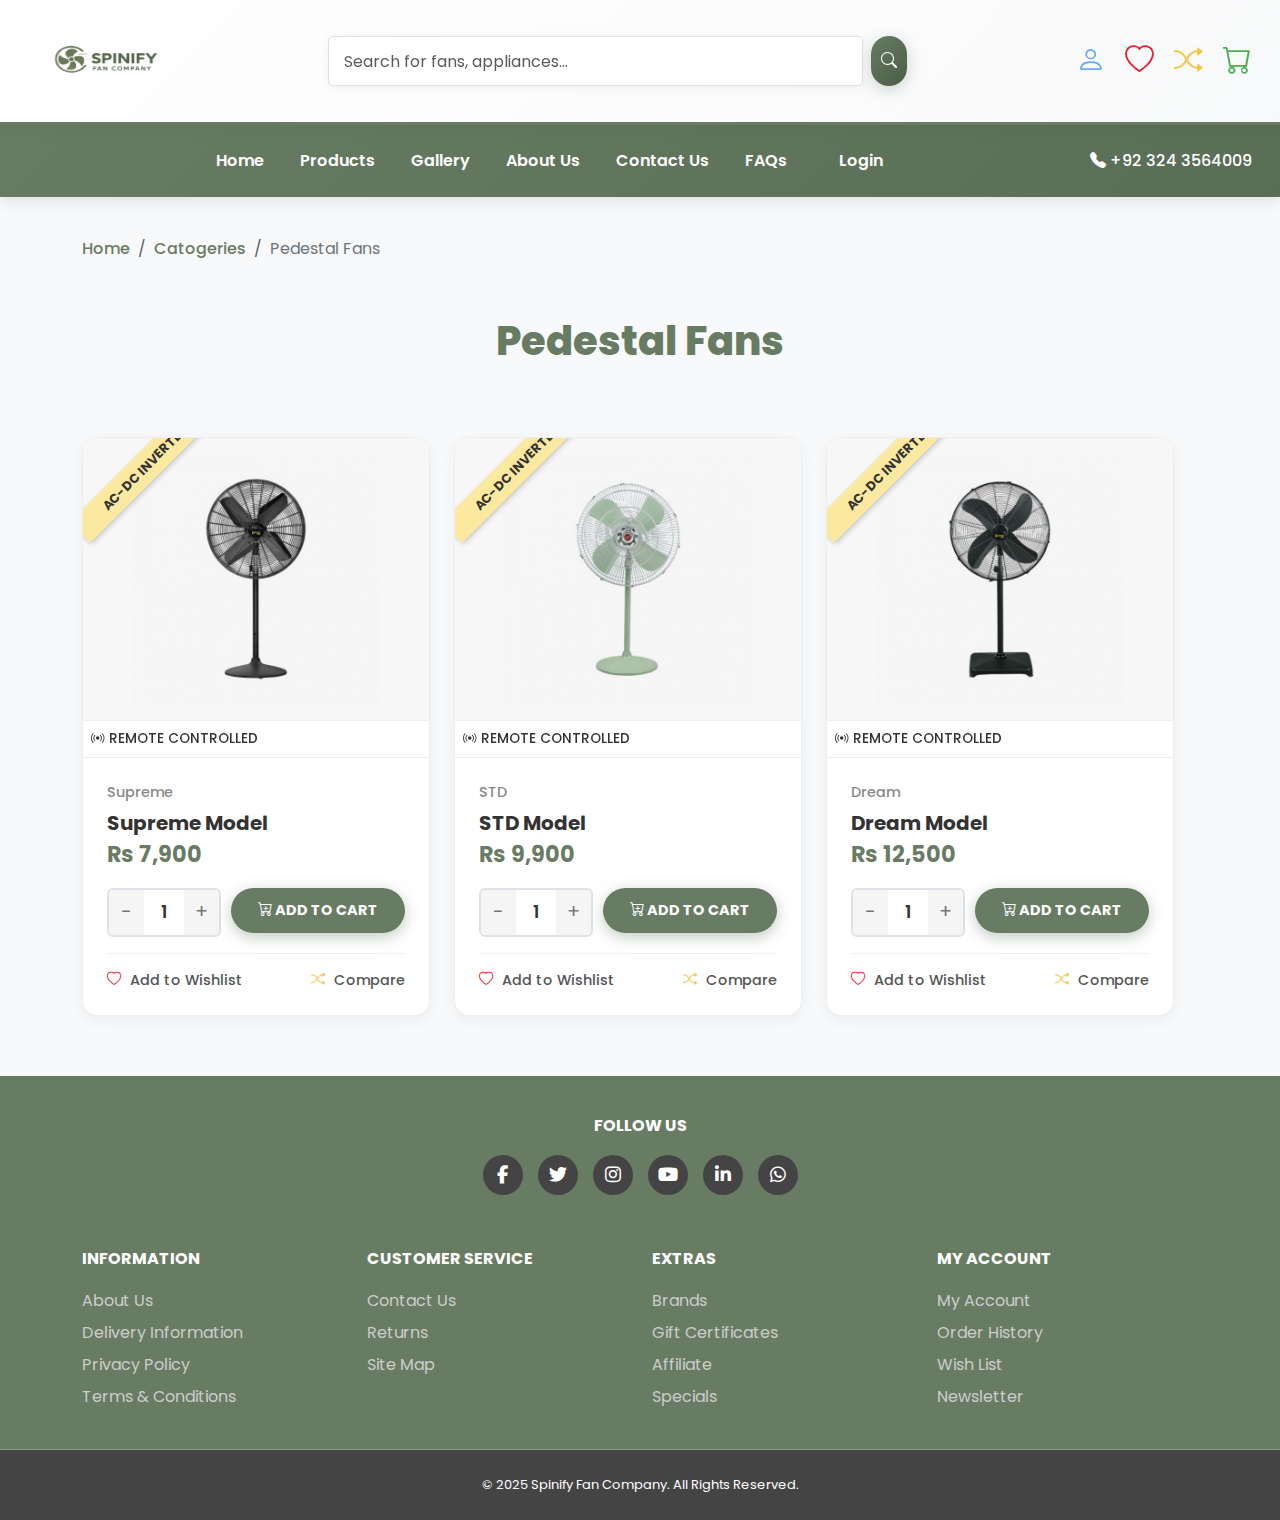
<file: pedestalfankapage.html>
<!DOCTYPE html>
<html lang="en">
<head>
  <meta charset="UTF-8" />
  <meta name="viewport" content="width=device-width, initial-scale=1.0" />
  <title>Spinify - Premium AC-DC Inverter Fans</title>

  <!-- Bootstrap CSS -->
  <link href="https://cdn.jsdelivr.net/npm/bootstrap@5.3.2/dist/css/bootstrap.min.css" rel="stylesheet" />
  <!-- Bootstrap Icons -->
  <link rel="stylesheet" href="https://cdn.jsdelivr.net/npm/bootstrap-icons@1.11.3/font/bootstrap-icons.css">
  <!-- Font Awesome Icons  -->
  <link rel="stylesheet" href="https://cdnjs.cloudflare.com/ajax/libs/font-awesome/6.5.1/css/all.min.css">
  <!-- Google Fonts -->
  <link href="https://fonts.googleapis.com/css2?family=Poppins:wght@300;400;500;600;700;800&display=swap" rel="stylesheet">

 <link rel="stylesheet" href="./assets/css/style.css">
 <style>
    *{
        margin: 0;
        padding: 0;
    }
 </style>
</head>
<body>

    <!-- Top Navbar -->
    <nav class="navbar navbar-expand-lg topbar">
      <div class="container-fluid">
        
        <a class="navbar-brand ms-3" href="#" >
          <img src="./assets/images/spinifylogo2-removebg-preview.png"  alt="Spinify Fan Company Logo" style="size: 150px;">
        </a>

        <button class="navbar-toggler" type="button" data-bs-toggle="collapse" data-bs-target="#topNavbar">
          <span class="navbar-toggler-icon"></span>
        </button>

        <div class="collapse navbar-collapse" id="topNavbar">
        
          <form class="d-flex mx-auto my-3 my-lg-0" role="search">
            <input class="form-control me-2 search-input" type="search" placeholder="Search for fans, appliances..." aria-label="Search">
            <button class="btn btn-success" type="submit"><i class="bi bi-search"></i></button>
          </form>

       
           
       
          <div class="icon-group d-flex justify-content-center mt-2 mt-lg-0 me-3">
            <i class="bi bi-person" title="Account" data-bs-toggle="modal" data-bs-target="#profileModal"></i>
            <i class="bi bi-heart" title="Wishlist" data-bs-toggle="modal" data-bs-target="#wishlistModal"></i>
            <i class="bi bi-shuffle" title="Compare" data-bs-toggle="modal" data-bs-target="#compareModal"></i>
            <i class="bi bi-cart" title="Cart" data-bs-toggle="modal" data-bs-target="#cartModal"></i>
          </div>
        </div>
      </div>
    </nav>

   
    <nav class="navbar navbar-expand-lg category-bar">
      <div class="container-fluid">
        <button class="navbar-toggler text-white border-0" type="button" data-bs-toggle="collapse" data-bs-target="#categoryNav">
          <i class="bi bi-list"></i>
        </button>

       <div class="collapse navbar-collapse" id="categoryNav">
          <div class="navbar-nav mx-auto text-center">
              <a class="nav-link" href="index.html"> Home</a>     
            <a class="nav-link" href="products.html">Products</a>
            <a class="nav-link" href="gallery.html">Gallery</a>
            <a class="nav-link" href="aboutus.html">About Us</a>
            <a class="nav-link" href="contact.html">Contact Us</a>
            <a class="nav-link" href="Faqs.html">FAQs</a>
             <a href="#" class="login me-2" data-bs-toggle="modal" data-bs-target="#loginModal">Login</a>
          </div>
        </div>

        <div class="text-white d-none d-lg-block me-3">
          <i class="bi bi-telephone-fill"></i> +92 324 3564009
        </div>
      </div>
    </nav>


     <div class="container py-4">
        <!-- Breadcrumb -->
        <nav aria-label="breadcrumb">
            <ol class="breadcrumb">
                <li class="breadcrumb-item"><a href="index.html" class="back-link">Home</a></li>
                <li class="breadcrumb-item"><a href="index.html" class="back-link">Catogeries</a></li>
                <li class="breadcrumb-item active" aria-current="page">Pedestal Fans</li>
            </ol>
        </nav>
        </div>



        <section class="py-6" style="background: #f8f9fa;">
      <div class="container">
        <h2 class="text-center mb-5" style="font-weight: 800; color: #687c63; font-size: 2.5rem;">Pedestal Fans</h2>
        
        <div class="row g-4">
   <div class="row g-4">
               <!-- Product Cards -->

          <div class="col-12 col-sm-6 col-lg-4">
            <div class="product-card">
              <div class="product-image-container">
                <div class="ac-dc-badge">AC-DC INVERTER</div>
                <a href="#" class="product-link" data-product-id="king">
                  <img src="./assets/images/pedestal1.jpg" alt="King Model Fan">
                </a>
              </div>
              <div class="product-features-banner">
                <i class="bi bi-broadcast"></i> REMOTE CONTROLLED
              </div>
              <div class="product-body">
                <div class="product-category">Supreme</div>
                <a href="detail.html" class="product-title product-link" data-product-id="king">Supreme Model</a>
                <div class="product-price">Rs 7,900</div>
                <div class="product-actions-primary">
                  <div class="quantity-input">
                    <button class="quantity-down" type="button">-</button>
                    <input type="number" class="quantity-value" value="1" min="1">
                    <button class="quantity-up" type="button">+</button>
                  </div>
                  <button class="btn btn-add-to-cart demo-btn" data-bs-toggle="modal" data-bs-target="#productOptionsModal">
                    <i class="bi bi-cart-plus"></i> ADD TO CART
                  </button>
                  
                </div>
                 <div class="product-actions-secondary">
                  <a href="#" class="btn-action me-2" data-bs-toggle="modal" data-bs-target="#wishlistModal2"><i class="bi bi-heart"></i> Add to Wishlist</a>
                  <a href="#" class="btn-action" data-bs-toggle="modal" data-bs-target="#compareModal2"><i class="bi bi-shuffle"></i> Compare</a>
                </div>

              </div>
            </div>
          </div>

          
          <div class="col-12 col-sm-6 col-lg-4">
            <div class="product-card">
              <div class="product-image-container">
                <div class="ac-dc-badge">AC-DC INVERTER</div>
                <a href="#" class="product-link" data-product-id="elite">
                  <img src="./assets/images/pedestal2.jpg" alt="Elite Model Fan">
                </a>
              </div>
              <div class="product-features-banner">
                <i class="bi bi-broadcast"></i> REMOTE CONTROLLED
              </div>
              <div class="product-body">
                <div class="product-category">STD</div>
                <a href="detail.html" class="product-title product-link" data-product-id="elite">STD Model</a>
                <div class="product-price">Rs 9,900</div>
                <div class="product-actions-primary">
                  <div class="quantity-input">
                    <button class="quantity-down" type="button">-</button>
                    <input type="number" class="quantity-value" value="1" min="1">
                    <button class="quantity-up" type="button">+</button>
                  </div>
                  <button class="btn btn-add-to-cart demo-btn" data-bs-toggle="modal" data-bs-target="#productOptionsModal">
                    <i class="bi bi-cart-plus"></i> ADD TO CART
                  </button>
                </div>
                 <div class="product-actions-secondary">
                  <a href="#" class="btn-action me-2" data-bs-toggle="modal" data-bs-target="#wishlistModal2"><i class="bi bi-heart"></i> Add to Wishlist</a>
                  <a href="#" class="btn-action" data-bs-toggle="modal" data-bs-target="#compareModal2"><i class="bi bi-shuffle"></i> Compare</a>
                </div>

              </div>
            </div>
          </div>

         
          <div class="col-12 col-sm-6 col-lg-4">
            <div class="product-card">
              <div class="product-image-container">
                <div class="ac-dc-badge">AC-DC INVERTER</div>
                <a href="#" class="product-link" data-product-id="eco">
                  <img src="./assets/images/pedestal3.jpg" alt="Eco Model Fan" >
                </a>
              </div>
              <div class="product-features-banner">
                <i class="bi bi-broadcast"></i> REMOTE CONTROLLED
              </div>
              <div class="product-body">
                <div class="product-category">Dream</div>
                <a href="detail.html" class="product-title product-link" data-product-id="eco">Dream Model</a>
                <div class="product-price">Rs 12,500</div>
                <div class="product-actions-primary">
                  <div class="quantity-input">
                    <button class="quantity-down" type="button">-</button>
                    <input type="number" class="quantity-value" value="1" min="1">
                    <button class="quantity-up" type="button">+</button>
                  </div>
                   <button class="btn btn-add-to-cart demo-btn" data-bs-toggle="modal" data-bs-target="#productOptionsModal">
                    <i class="bi bi-cart-plus"></i> ADD TO CART
                  </button>
                </div>
                 <div class="product-actions-secondary">
                  <a href="#" class="btn-action me-2" data-bs-toggle="modal" data-bs-target="#wishlistModal2"><i class="bi bi-heart"></i> Add to Wishlist</a>
                  <a href="#" class="btn-action" data-bs-toggle="modal" data-bs-target="#compareModal2"><i class="bi bi-shuffle"></i> Compare</a>
                </div>

              </div>
            </div>
          </div>

          

        </div>
      </div>
    </section>

    <div class="modal fade" id="loginModal" tabindex="-1" aria-hidden="true">
        <div class="modal-dialog modal-dialog-centered">
            <div class="modal-content custom-modal">
                <div class="modal-header border-0">
                    <h5 class="modal-title1">Welcome back</h5>
                    <button type="button" class="btn-close btn-close-white" data-bs-dismiss="modal" aria-label="Close"></button>
                </div>

                <div class="modal-body">
                    <p class="hey"> Login to your Account</p>
                    <form id="loginForm" class="login" novalidate>
                        <input type="email" id="email" class="email" placeholder="Enter email" />
                        <p id="emailMessage" class="error-message"></p>

                        <div class="position-relative">
                            <input type="password" id="pass" class="password" placeholder="Enter password" />
                            <button type="button" class="show-password-btn" onclick="togglePassword()">
                                <i class="fa fa-eye" id="toggleIcon"></i>
                            </button>
                        </div>
                        <p id="passwordMessage" class="error-message"></p>

                        <div class="d-flex align-items-center mt-3">
                            <input type="checkbox" id="check" />
                            <label for="check" class="rem">Remember me</label>
                        </div>

                        <button type="submit" class="btn-login">Login</button>
                        
                        <div id="loginSuccessMessage"></div>

                        <p class="cont text-center">----- or continue with -----</p>

                        <div class="d-flex justify-content-between">
                            <button type="button" class="social-btn google" onclick="loginWithGoogle()"><i class="fab fa-google"></i> Google</button>
                            <button type="button" class="social-btn git" onclick="loginWithGithub()"><i class="fab fa-github"></i> GitHub</button>
                        </div>
                    </form>
                    <div class="reg">
                        <p>Don't have an account? <a href="#" class="reg" id="reg1" data-bs-toggle="modal" data-bs-target="#registerModal">Sign-up</a></p>
                        
                    </div>
                </div>
            </div>
        </div>
    </div>

    <!-- Reg Modal -->
    <div class="modal fade" id="registerModal" tabindex="-1" aria-hidden="true">
        <div class="modal-dialog modal-dialog-centered">
            <div class="modal-content custom-modal">
                <div class="modal-header border-0">
                    <h5 class="modal-title1">Create an account</h5>
                    <button type="button" class="btn-close btn-close-white" data-bs-dismiss="modal" aria-label="Close"></button>
                </div>
                <form id="registerForm" class="reg" novalidate>
                    <div class="modal-body">
                        <p class="hey">Register a New Account</p>

                        <input type="text" id="regName" class="email" placeholder="Full Name" />
                        <p id="nameMessage" class="error-message"></p>

                        <input type="email" id="regEmail" class="email" placeholder="Enter email" />
                        <p id="regEmailMessage" class="error-message"></p>

                        <div class="position-relative">
                            <input type="password" id="regPass" class="password" placeholder="Enter password"/>
                            <button type="button" class="show-password-btn" onclick="toggleRegisterPassword()">
                                <i class="fa fa-eye" id="toggleRegisterIcon"></i>
                            </button>
                        </div>
                        <p id="regPasswordMessage" class="error-message"></p>

                        <div class="position-relative">
                            <input type="password" id="regPassConfirm" class="password" placeholder="Confirm password"/>
                            <button type="button" class="show-password-btn" onclick="toggleRegisterConfirmPassword()">
                                <i class="fa fa-eye" id="toggleRegisterConfirmIcon"></i>
                            </button>
                        </div>
                        <p id="confirmMessage" class="error-message"></p>

                        <button type="submit" class="btn-login">Register</button>
                        
                        <div id="registerSuccessMessage"></div>
                    </div>
                    <div class="login-back">
                        <p>Already have an account?</p>
                        <a href="#" class="login me-2" data-bs-toggle="modal" data-bs-target="#loginModal"><i class="fa fa-sign-in" aria-hidden="true"></i></a>
                    </div>
                </form>
            </div>
        </div>
    </div>

 <!-- wish Card Modal -->
    <div class="modal fade" id="wishlistModal2" tabindex="-1" aria-labelledby="wishlistModalLabel" aria-hidden="true">
        <div class="modal-dialog modal-dialog-centered">
            <div class="modal-content">
                <div class="modal-header border-0">
                    <button type="button" class="btn-close" data-bs-dismiss="modal" aria-label="Close"></button>
                </div>
                <div class="modal-body text-center py-5">
                    <div class="mb-3">
                        <i class="fas fa-heart text-danger" style="font-size: 3rem;"></i>
                    </div>
                    <h5 class="modal-title">Product added to your Wishlist</h5>
                </div>
            </div>
        </div>
    </div>

    <!-- card Compare Modal -->
    <div class="modal fade" id="compareModal2" tabindex="-1" aria-labelledby="compareModalLabel" aria-hidden="true">
        <div class="modal-dialog modal-dialog-centered">
            <div class="modal-content">
                <div class="modal-header border-0">
                    <button type="button" class="btn-close" data-bs-dismiss="modal" aria-label="Close"></button>
                </div>
                <div class="modal-body text-center py-5">
                    <div class="mb-3">
                        <i class="fas fa-code-compare text-success" style="font-size: 3rem;"></i>
                    </div>
                    <h5 class="modal-title">Product added to Compare</h5>
                </div>
            </div>
        </div>
    </div>





    
       <!-- Product Options Modal -->
    <div class="modal fade" id="productOptionsModal" tabindex="-1" aria-labelledby="productOptionsModalLabel" aria-hidden="true">
        <div class="modal-dialog modal-dialog-centered">
            <div class="modal-content">
                <div class="modal-header">
                    <h5 class="modal-title" id="productOptionsModalLabel">Select Options</h5>
                    <button type="button" class="btn-close" data-bs-dismiss="modal" aria-label="Close"></button>
                </div>

                <div class="modal-body">
                  
                    <div class="product-option-group blade-sizes">
                        <label class="product-options-label">Blade Size:</label>
                        <div class="option-btn-group">
                            <input type="radio" name="blade-size" id="size-48" value="48" checked>
                            <label for="size-48" class="option-btn">48"</label>
                            
                            <input type="radio" name="blade-size" id="size-56" value="56">
                            <label for="size-56" class="option-btn">56"</label>
                        </div>
                    </div>

                   
                    <div class="product-option-group colors">
                        <label class="product-options-label">Colors:</label>
                        <div class="color-swatch-group">
                            <input type="radio" name="color" id="color-black" value="Black" checked>
                            <label for="color-black" class="color-swatch" style="background: #222222;" title="Black"></label>
                            
                            <input type="radio" name="color" id="color-yellow" value="Yellow">
                            <label for="color-yellow" class="color-swatch" style="background: #adb454;" title="Yellow"></label>
                            
                            <input type="radio" name="color" id="color-blue" value="Blue">
                            <label for="color-blue" class="color-swatch" style="background: #a1c3de;" title="Blue"></label>
                            
                            <input type="radio" name="color" id="color-brown" value="Brown">
                            <label for="color-brown" class="color-swatch" style="background: #5a4238;" title="Brown"></label>
                        </div>
                    </div>
                </div>

                <div class="modal-footer">
                    <button type="button" class="btn btn-secondary" data-bs-dismiss="modal">Cancel</button>
                    <button type="button" class="btn btn-success" data-bs-dismiss="modal" data-bs-toggle="modal" data-bs-target="#successModal">Add to Cart</button>
                </div>
            </div>
        </div>
    </div>

    <!-- Success Modal-->
    <div class="modal fade" id="successModal" tabindex="-1" aria-hidden="true" data-bs-backdrop="static">
        <div class="modal-dialog modal-dialog-centered">
            <div class="modal-content">
                <div class="modal-body">
                    <div class="success-message">
                        <i class="bi bi-check-circle-fill text-success"></i>
                        <span>Product Added to Cart!</span>
                    </div>
                </div>
            </div>
        </div>
    </div>
    
    
    <!--WISHLIST MODAL-->
   
    <div class="modal fade" id="wishlistModal" tabindex="-1" aria-labelledby="wishlistModalLabel" aria-hidden="true">
        <div class="modal-dialog modal-dialog-centered modal-lg">
            <div class="modal-content">
                <div class="modal-header">
                    <h5 class="modal-title" id="wishlistModalLabel">
                        <i class="bi bi-heart-fill text-danger me-2"></i>My Wishlist
                    </h5>
                    <button type="button" class="btn-close" data-bs-dismiss="modal" aria-label="Close"></button>
                </div>
                <div class="modal-body">
                    <!--  1 -->
                    <div class="list-item">
                        <img src="./assets/images/fancard1.png" alt="King Model">
                        <div class="list-item-info">
                            <h6>King Model</h6>
                            <p>Rs 10,900</p>
                        </div>
                        <div class="list-item-action">
                            <button title="Remove"><i class="bi bi-trash"></i></button>
                        </div>
                    </div>
                    <!--2 -->
                    <div class="list-item">
                        <img src="./assets/images/fancard2color.png" alt="Elite Model">
                        <div class="list-item-info">
                            <h6>Elite Model</h6>
                            <p>Rs 12,500</p>
                        </div>
                        <div class="list-item-action">
                            <button title="Remove"><i class="bi bi-trash"></i></button>
                        </div>
                    </div>
                </div>
                <div class="modal-footer">
                    <button type="button" class="btn btn-secondary" data-bs-dismiss="modal">Close</button>
                    <button type="button" class="btn btn-success">View Wishlist Page</button>
                </div>
            </div>
        </div>
    </div>
    
    <!--COMPARE MODAl -->
  
    <div class="modal fade" id="compareModal" tabindex="-1" aria-labelledby="compareModalLabel" aria-hidden="true">
        <div class="modal-dialog modal-dialog-centered modal-lg">
            <div class="modal-content">
                <div class="modal-header">
                    <h5 class="modal-title" id="compareModalLabel">
                        <i class="bi bi-shuffle text-warning me-2"></i>Compare Products
                    </h5>
                    <button type="button" class="btn-close" data-bs-dismiss="modal" aria-label="Close"></button>
                </div>
                <div class="modal-body">
                    <!--  1 -->
                    <div class="list-item">
                        <img src="./assets/images/fancard1.png" alt="King Model">
                        <div class="list-item-info">
                            <h6>King Model</h6>
                            <p>Rs 10,900</p>
                        </div>
                        <div class="list-item-action">
                            <button title="Remove"><i class="bi bi-trash"></i></button>
                        </div>
                    </div>
                    <!--2 -->
                    <div class="list-item">
                        <img src="./assets/images/fancard3.png" alt="Eco Model">
                        <div class="list-item-info">
                            <h6>Eco Model</h6>
                            <p>Rs 9,900</p>
                        </div>
                        <div class="list-item-action">
                            <button title="Remove"><i class="bi bi-trash"></i></button>
                        </div>
                    </div>
                </div>
                <div class="modal-footer">
                    <button type="button" class="btn btn-secondary" data-bs-dismiss="modal">Close</button>
                    <button type="button" class="btn btn-success">Compare Now</button>
                </div>
            </div>
        </div>
    </div>
    
    
    <!-- CART MODAL -->
    
    <div class="modal fade" id="cartModal" tabindex="-1" aria-labelledby="cartModalLabel" aria-hidden="true">
        <div class="modal-dialog modal-dialog-centered modal-lg">
            <div class="modal-content">
                <div class="modal-header">
                    <h5 class="modal-title" id="cartModalLabel">
                        <i class="bi bi-cart-fill text-success me-2"></i>Shopping Cart
                    </h5>
                    <button type="button" class="btn-close" data-bs-dismiss="modal" aria-label="Close"></button>
                </div>
                <div class="modal-body">
                    <!--  1 -->
                    <div class="list-item">
                        <img src="./assets/images/fancard1.png" alt="King Model">
                        <div class="list-item-info">
                            <h6>King Model (48", Black)</h6>
                            <p>Qty: 1 x Rs 10,900</p>
                        </div>
                        <div class="list-item-action">
                            <button title="Remove"><i class="bi bi-trash"></i></button>
                        </div>
                    </div>
                    <!-- 2 -->
                    <div class="list-item">
                        <img src="./assets/images/fancard2color2.png" alt="Elite Model">
                        <div class="list-item-info">
                            <h6>Elite Model (56", White)</h6>
                            <p>Qty: 2 x Rs 12,500</p>
                        </div>
                        <div class="list-item-action">
                            <button title="Remove"><i class="bi bi-trash"></i></button>
                        </div>
                    </div>
                    
                   
                    <div class="text-end fw-bold mt-4 fs-5" style="color: #28a745;">
                        Subtotal: Rs 35,900
                    </div>
                </div>
                <div class="modal-footer">
                    <button type="button" class="btn btn-secondary" data-bs-dismiss="modal">Continue Shopping</button>
                    <button type="button" class="btn btn-success">Proceed to Checkout</button>
                </div>
            </div>
        </div>
    </div>
    
 
    <!--PROFILE MODAL-->
   
    <div class="modal fade" id="profileModal" tabindex="-1" aria-labelledby="profileModalLabel" aria-hidden="true">
        <div class="modal-dialog modal-dialog-centered">
            <div class="modal-content">
                <div class="modal-header">
                    <h5 class="modal-title" id="profileModalLabel">
                        <i class="bi bi-person-circle text-primary me-2"></i>My Account
                    </h5>
                    <button type="button" class="btn-close" data-bs-dismiss="modal" aria-label="Close"></button>
                </div>
                <div class="modal-body">
                    <p class="mb-3">Welcome back, User!</p>
                   
                    <ul class="list-group list-group-flush">
                        <li class="list-group-item">
                            <a href="#"><i class="bi bi-box-seam"></i> My Orders</a>
                        </li>
                        <li class="list-group-item">
                            <a href="#"><i class="bi bi-person-gear"></i> Profile Settings</a>
                        </li>
                        <li class="list-group-item">
                            <a href="#"><i class="bi bi-geo-alt"></i> Addresses</a>
                        </li>
                        <li class="list-group-item">
                            <a href="#"><i class="bi bi-box-arrow-right text-danger"></i> Logout</a>
                        </li>
                    </ul>
                </div>
                <div class="modal-footer">
                    <button type="button" class="btn btn-secondary" data-bs-dismiss="modal">Close</button>
                </div>
            </div>
        </div>
    </div>

    <script src="https://cdn.jsdelivr.net/npm/bootstrap@5.3.0/dist/js/bootstrap.bundle.min.js"></script>

  <!--FOOTER -->
  
   <footer>
        <div class="container">
            <div class="row mb-4">
                <div class="col-12 text-center">
                    <h5>Follow Us</h5>
                    <div class="social-icons">
                        <a href="https://www.facebook.com/" class="social-icon" title="Facebook"><i class="fab fa-facebook-f"></i></a>
                        <a href="https://x.com/" class="social-icon" title="Twitter"><i class="fab fa-twitter"></i></a>
                        <a href="https://www.instagram.com/spinify.pk/" class="social-icon" title="Instagram"><i class="fab fa-instagram"></i></a>
                        <a href="https://www.youtube.com/" class="social-icon" title="YouTube"><i class="fab fa-youtube"></i></a>
                        <a href="https://www.linkedin.com/" class="social-icon" title="LinkedIn"><i class="fab fa-linkedin-in"></i></a>
                        <a href="https://www.whatsapp.com/" class="social-icon" title="WhatsApp"><i class="fab fa-whatsapp"></i></a>
                    </div>
                </div>
            </div>
            <div class="row">
                <div class="col-lg-3 col-md-6 col-sm-12 mb-4">
                    <h5>Information</h5>
                    <ul>
                        <li><a href="aboutus.html">About Us</a></li>
                        <li><a href="#">Delivery Information</a></li>
                        <li><a href="#">Privacy Policy</a></li>
                        <li><a href="#">Terms & Conditions</a></li>
                    </ul>
                </div>
                <div class="col-lg-3 col-md-6 col-sm-12 mb-4">
                    <h5>Customer Service</h5>
                    <ul>
                        <li><a href="contact.html">Contact Us</a></li>
                        <li><a href="#">Returns</a></li>
                        <li><a href="sitemap.html">Site Map</a></li>
                    </ul>
                </div>
                <div class="col-lg-3 col-md-6 col-sm-12 mb-4">
                    <h5>Extras</h5>
                    <ul>
                        <li><a href="#">Brands</a></li>
                        <li><a href="#">Gift Certificates</a></li>
                        <li><a href="#">Affiliate</a></li>
                        <li><a href="#">Specials</a></li>
                    </ul>
                </div>
                <div class="col-lg-3 col-md-6 col-sm-12 mb-4">
                    <h5>My Account</h5>
                    <ul>
                        <li><a href="#">My Account</a></li>
                        <li><a href="#">Order History</a></li>
                        <li><a href="#">Wish List</a></li>
                        <li><a href="#">Newsletter</a></li>
                    </ul>
                </div>
            </div>
        </div>
      
        <div class="footer-bottom">
            <p>&copy; 2025 Spinify Fan Company. All Rights Reserved.</p>
        </div>
    </footer>

    


 
  
 
  
  <script src="https://cdn.jsdelivr.net/npm/bootstrap@5.3.2/dist/js/bootstrap.bundle.min.js"></script>
<script src="https://code.jquery.com/jquery-3.7.1.min.js"></script>
  <script src="./assets/js/logic.js"> </script>

</body>
</html>
</file>
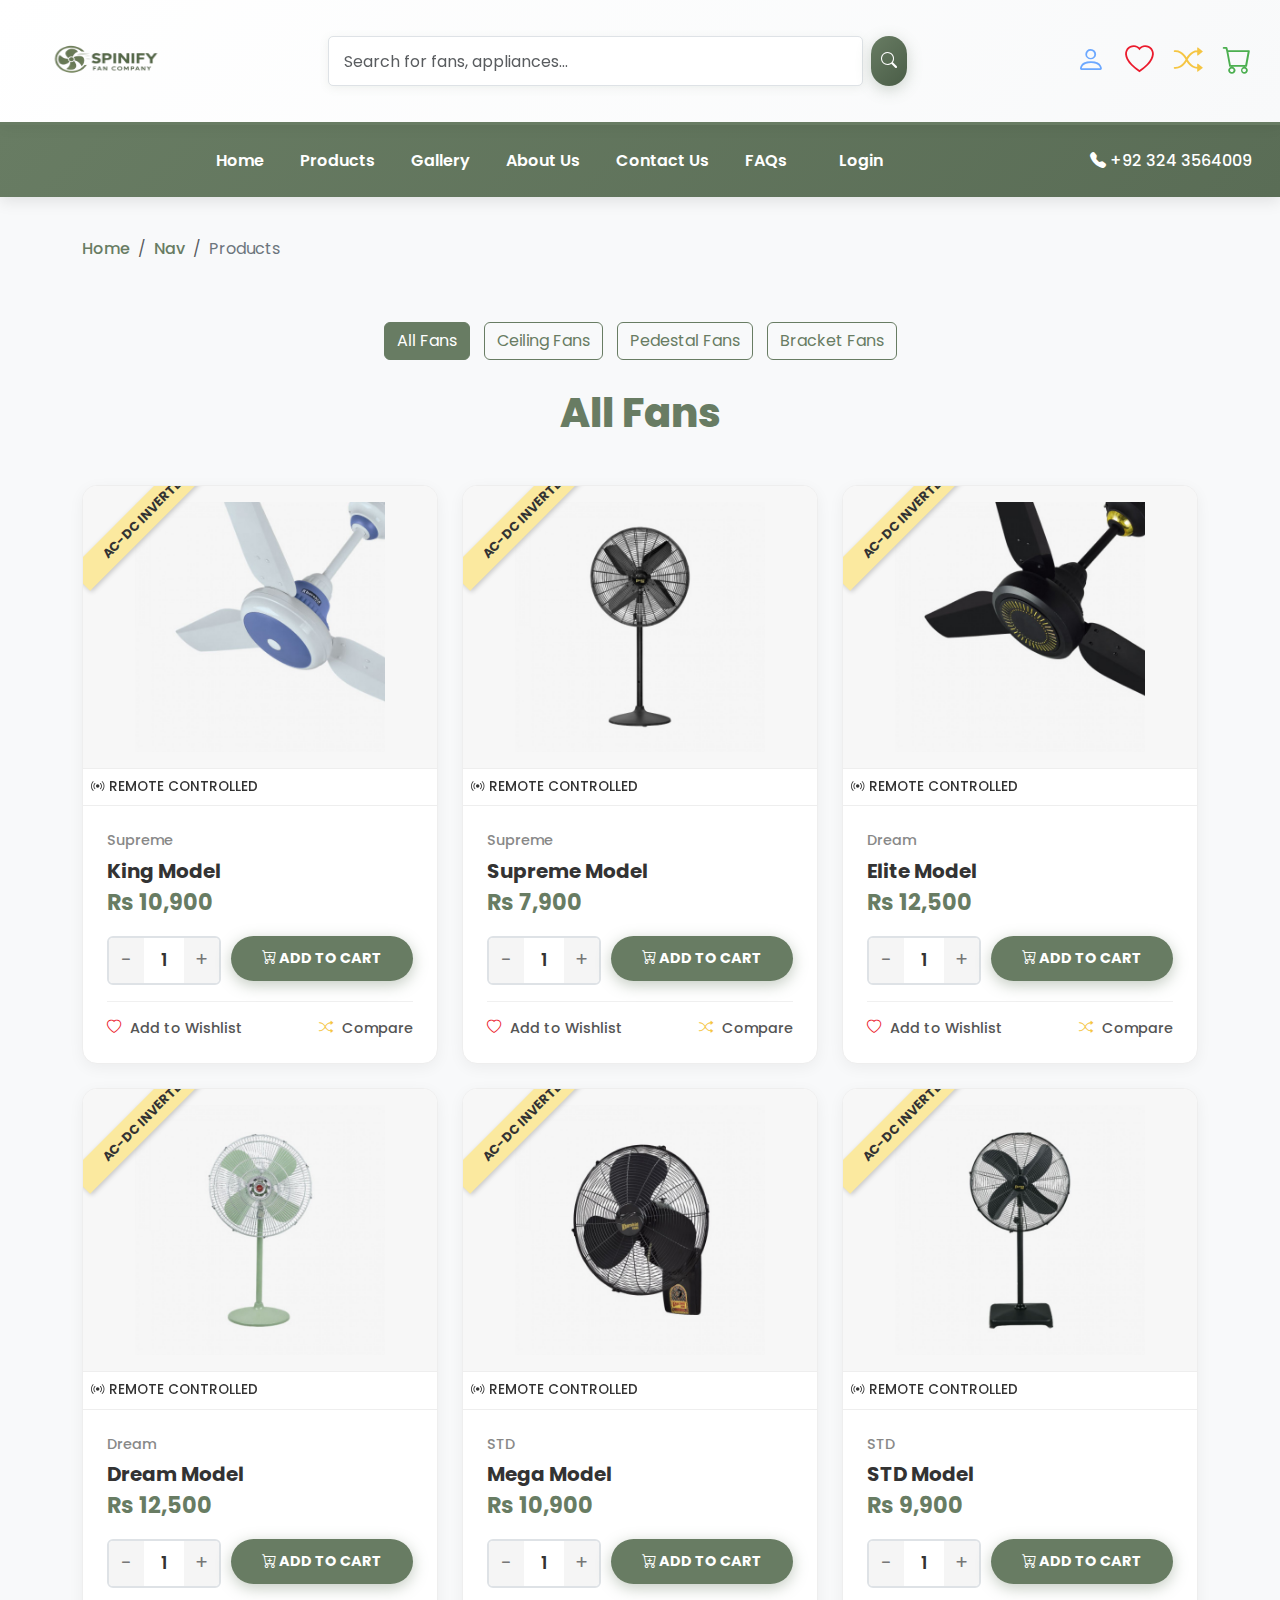
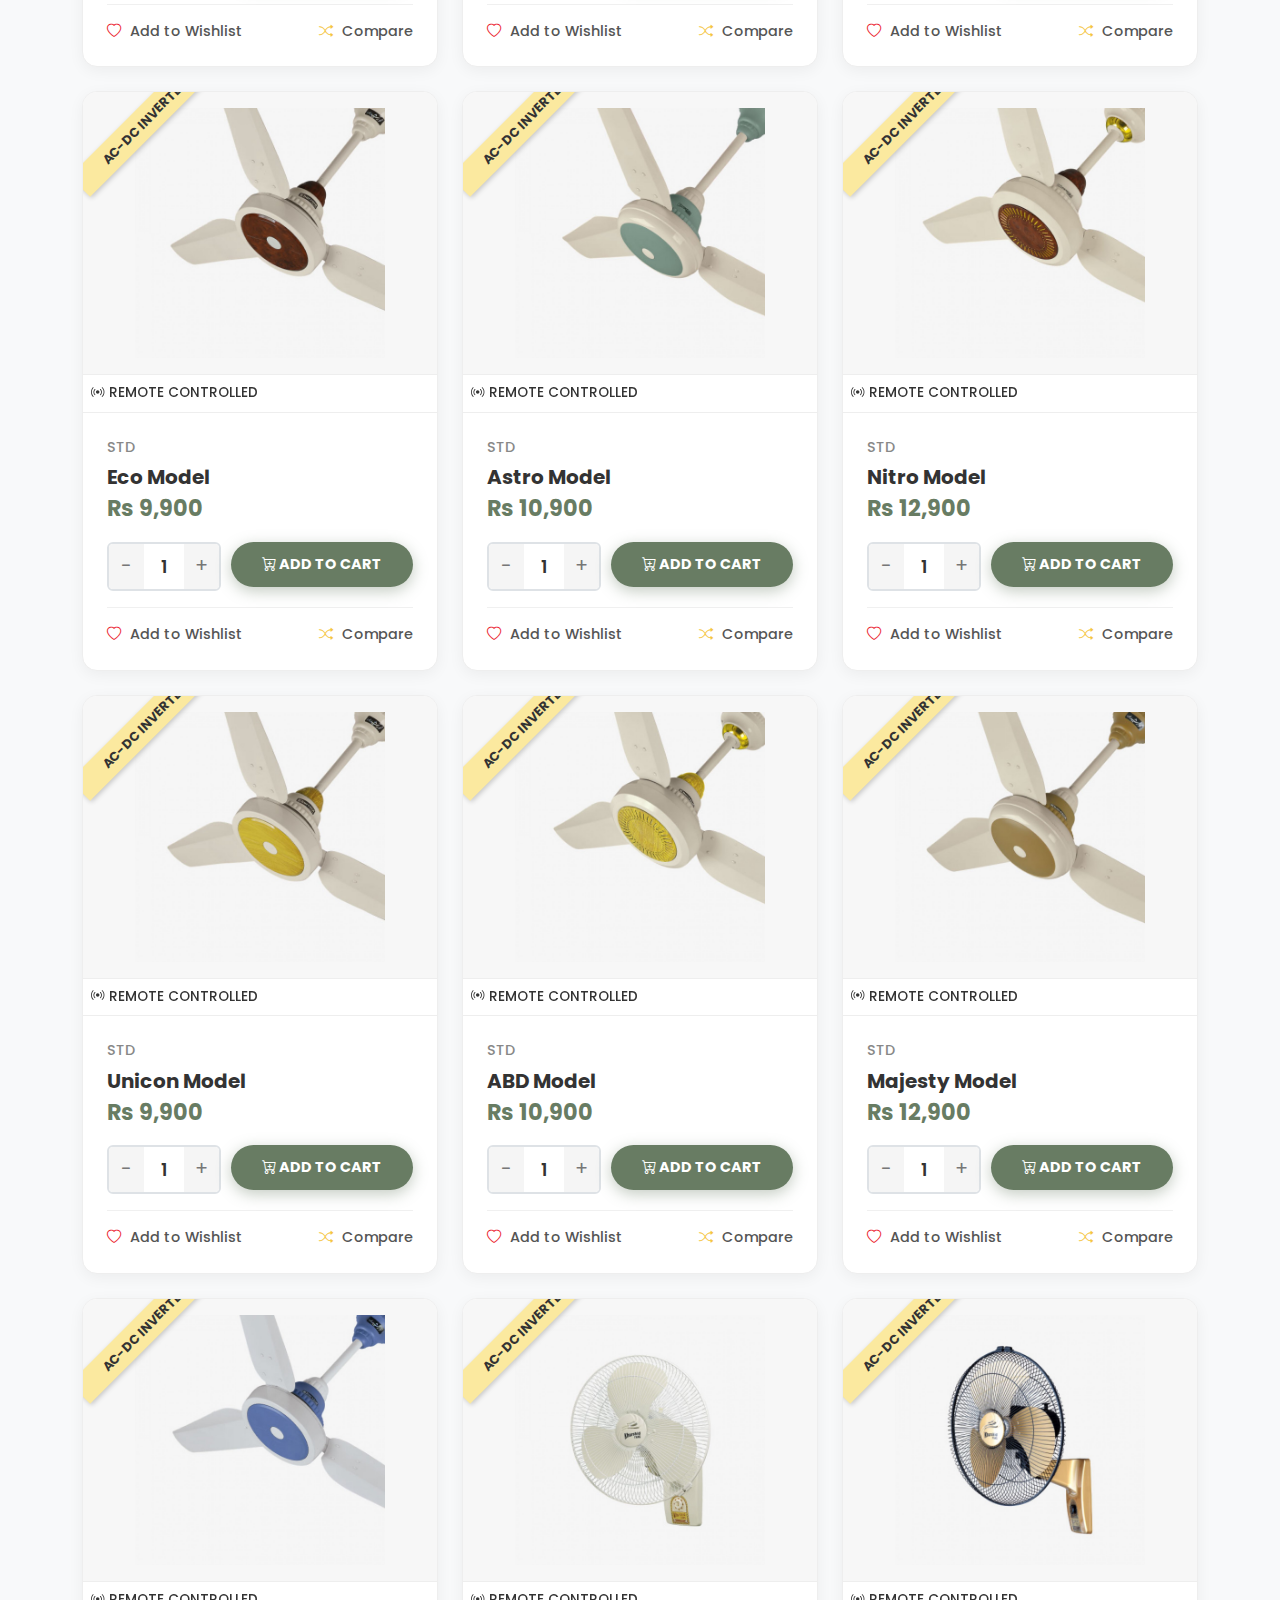
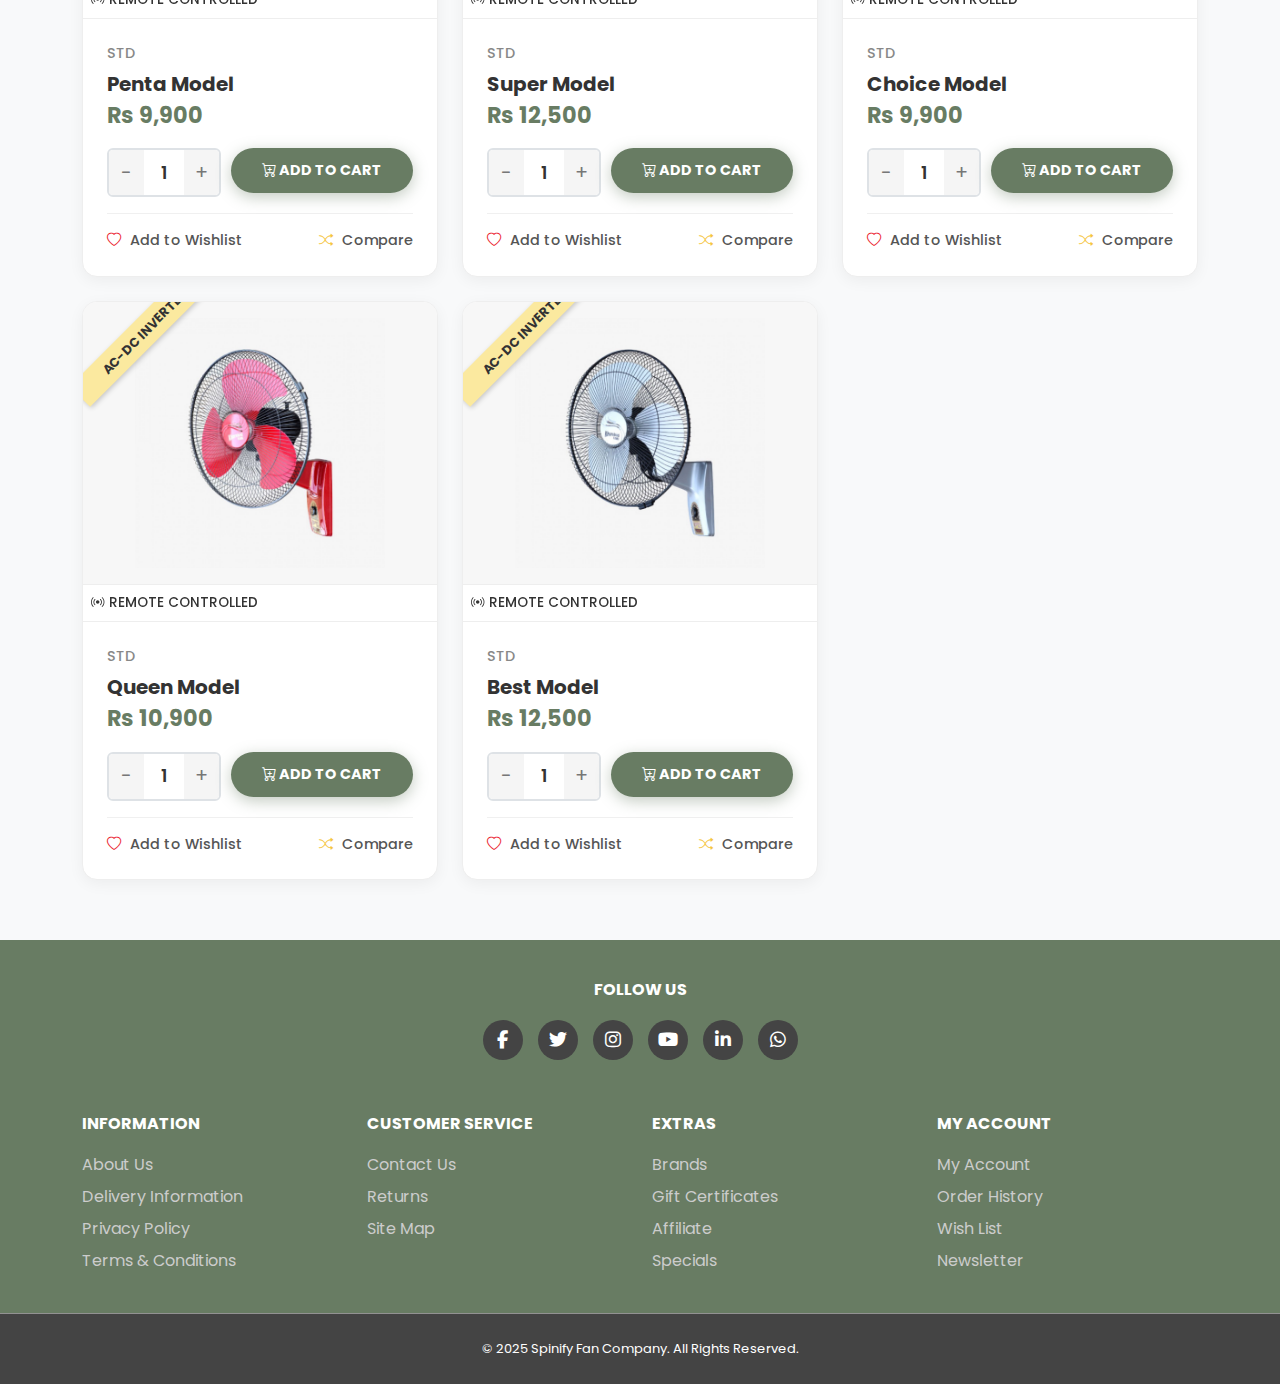
<file: products.html>
<!DOCTYPE html>
<html lang="en">
<head>
  <meta charset="UTF-8" />
  <meta name="viewport" content="width=device-width, initial-scale=1.0" />
  <title>Products - Spinify</title>

  <!-- Bootstrap CSS -->
  <link href="https://cdn.jsdelivr.net/npm/bootstrap@5.3.2/dist/css/bootstrap.min.css" rel="stylesheet" />
  <!-- Bootstrap Icons -->
  <link rel="stylesheet" href="https://cdn.jsdelivr.net/npm/bootstrap-icons@1.11.3/font/bootstrap-icons.css">
  <!-- Font Awesome Icons -->
  <link rel="stylesheet" href="https://cdnjs.cloudflare.com/ajax/libs/font-awesome/6.5.1/css/all.min.css">
  <!-- Google Fonts -->
  <link href="https://fonts.googleapis.com/css2?family=Poppins:wght@300;400;500;600;700;800&display=swap" rel="stylesheet">

 <link rel="stylesheet" href="./assets/css/style.css">
 <style>
    *{
        margin: 0;
        padding: 0;
    }

    
    .category-filter-btn {
        margin: 5px;
    }
    .btn-outline-primary {
        color: #687c63;
        border-color: #687c63;
    }
    .btn-outline-primary:hover, .btn-primary {
        background-color: #687c63;
        border-color: #687c63;
    }

 </style>
</head>
<body>

    <!-- Top Navbar -->
    <nav class="navbar navbar-expand-lg topbar">
      <div class="container-fluid">
       
        <a class="navbar-brand ms-3" href="#" >
          <img src="./assets/images/spinifylogo2-removebg-preview.png"  alt="Spinify Fan Company Logo" style="size: 150px;">
        </a>

        <button class="navbar-toggler" type="button" data-bs-toggle="collapse" data-bs-target="#topNavbar">
          <span class="navbar-toggler-icon"></span>
        </button>

        <div class="collapse navbar-collapse" id="topNavbar">
         
          <form class="d-flex mx-auto my-3 my-lg-0" role="search">
            <input class="form-control me-2 search-input" type="search" placeholder="Search for fans, appliances..." aria-label="Search">
            <button class="btn btn-success" type="submit"><i class="bi bi-search"></i></button>
          </form>

       
           
         
          <div class="icon-group d-flex justify-content-center mt-2 mt-lg-0 me-3">
            <i class="bi bi-person" title="Account" data-bs-toggle="modal" data-bs-target="#profileModal"></i>
            <i class="bi bi-heart" title="Wishlist" data-bs-toggle="modal" data-bs-target="#wishlistModal"></i>
            <i class="bi bi-shuffle" title="Compare" data-bs-toggle="modal" data-bs-target="#compareModal"></i>
            <i class="bi bi-cart" title="Cart" data-bs-toggle="modal" data-bs-target="#cartModal"></i>
          </div>
        </div>
      </div>
    </nav>

    <!-- Category Bar -->
    <nav class="navbar navbar-expand-lg category-bar">
      <div class="container-fluid">
        <button class="navbar-toggler text-white border-0" type="button" data-bs-toggle="collapse" data-bs-target="#categoryNav">
          <i class="bi bi-list"></i>
        </button>

        <div class="collapse navbar-collapse" id="categoryNav">
          <div class="navbar-nav mx-auto text-center">
            <a class="nav-link" href="index.html"> Home</a>     
            <a class="nav-link" href="products.html">Products</a>
            <a class="nav-link" href="gallery.html">Gallery</a>
            <a class="nav-link" href="aboutus.html">About Us</a>
            <a class="nav-link" href="contact.html">Contact Us</a>
            <a class="nav-link" href="Faqs.html">FAQs</a>
             <a href="#" class="login me-2" data-bs-toggle="modal" data-bs-target="#loginModal">Login</a>
          </div>
        </div>

        <div class="text-white d-none d-lg-block me-3">
          <i class="bi bi-telephone-fill"></i> +92 324 3564009
        </div>
      </div>
    </nav>


     <div class="container py-4">
        <!-- Breadcrumb -->
        <nav aria-label="breadcrumb">
            <ol class="breadcrumb">
                <li class="breadcrumb-item"><a href="index.html" class="back-link">Home</a></li>
                <li class="breadcrumb-item"><a href="index.html" class="back-link">Nav</a></li>
                <li class="breadcrumb-item active" aria-current="page"> Products</li>
            </ol>
        </nav>
        </div>



 <section class="py-6" style="background: #f8f9fa;">
    <div class="container">
        <div class="text-center mb-4">
            <button class="btn btn-primary category-filter-btn" data-category="All">All Fans</button>
            <button class="btn btn-outline-primary category-filter-btn" data-category="Ceiling Fan">Ceiling Fans</button>
            <button class="btn btn-outline-primary category-filter-btn" data-category="Pedestal Fan">Pedestal Fans</button>
            <button class="btn btn-outline-primary category-filter-btn" data-category="Bracket Fan">Bracket Fans</button>
        </div>
        
        <h2 class="text-center mb-5" id="categoryTitle" style="font-weight: 800; color: #687c63; font-size: 2.5rem;">All Fans</h2>
        
        <div class="row g-4" id="productContainer">
            </div>
    </div>
</section>


<div class="modal fade" id="loginModal" tabindex="-1" aria-hidden="true">
        <div class="modal-dialog modal-dialog-centered">
            <div class="modal-content custom-modal">
                <div class="modal-header border-0">
                    <h5 class="modal-title1">Welcome back</h5>
                    <button type="button" class="btn-close btn-close-white" data-bs-dismiss="modal" aria-label="Close"></button>
                </div>

                <div class="modal-body">
                    <p class="hey"> Login to your Account</p>
                    <form id="loginForm" class="login" novalidate>
                        <input type="email" id="email" class="email" placeholder="Enter email" />
                        <p id="emailMessage" class="error-message"></p>

                        <div class="position-relative">
                            <input type="password" id="pass" class="password" placeholder="Enter password" />
                            <button type="button" class="show-password-btn" onclick="togglePassword()">
                                <i class="fa fa-eye" id="toggleIcon"></i>
                            </button>
                        </div>
                        <p id="passwordMessage" class="error-message"></p>

                        <div class="d-flex align-items-center mt-3">
                            <input type="checkbox" id="check" />
                            <label for="check" class="rem">Remember me</label>
                        </div>

                        <button type="submit" class="btn-login">Login</button>
                        
                        <div id="loginSuccessMessage"></div>

                        <p class="cont text-center">----- or continue with -----</p>

                        <div class="d-flex justify-content-between">
                            <button type="button" class="social-btn google" onclick="loginWithGoogle()"><i class="fab fa-google"></i> Google</button>
                            <button type="button" class="social-btn git" onclick="loginWithGithub()"><i class="fab fa-github"></i> GitHub</button>
                        </div>
                    </form>
                    <div class="reg">
                        <p>Don't have an account? <a href="#" class="reg" id="reg1" data-bs-toggle="modal" data-bs-target="#registerModal">Sign-up</a></p>
                        
                    </div>
                </div>
            </div>
        </div>
    </div>

    <!-- Reg Modal -->
    <div class="modal fade" id="registerModal" tabindex="-1" aria-hidden="true">
        <div class="modal-dialog modal-dialog-centered">
            <div class="modal-content custom-modal">
                <div class="modal-header border-0">
                    <h5 class="modal-title1">Create an account</h5>
                    <button type="button" class="btn-close btn-close-white" data-bs-dismiss="modal" aria-label="Close"></button>
                </div>
                <form id="registerForm" class="reg" novalidate>
                    <div class="modal-body">
                        <p class="hey">Register a New Account</p>

                        <input type="text" id="regName" class="email" placeholder="Full Name" />
                        <p id="nameMessage" class="error-message"></p>

                        <input type="email" id="regEmail" class="email" placeholder="Enter email" />
                        <p id="regEmailMessage" class="error-message"></p>

                        <div class="position-relative">
                            <input type="password" id="regPass" class="password" placeholder="Enter password"/>
                            <button type="button" class="show-password-btn" onclick="toggleRegisterPassword()">
                                <i class="fa fa-eye" id="toggleRegisterIcon"></i>
                            </button>
                        </div>
                        <p id="regPasswordMessage" class="error-message"></p>

                        <div class="position-relative">
                            <input type="password" id="regPassConfirm" class="password" placeholder="Confirm password"/>
                            <button type="button" class="show-password-btn" onclick="toggleRegisterConfirmPassword()">
                                <i class="fa fa-eye" id="toggleRegisterConfirmIcon"></i>
                            </button>
                        </div>
                        <p id="confirmMessage" class="error-message"></p>

                        <button type="submit" class="btn-login">Register</button>
                        
                        <div id="registerSuccessMessage"></div>
                    </div>
                    <div class="login-back">
                        <p>Already have an account?</p>
                        <a href="#" class="login me-2" data-bs-toggle="modal" data-bs-target="#loginModal"><i class="fa fa-sign-in" aria-hidden="true"></i></a>
                    </div>
                </form>
            </div>
        </div>
    </div>

    <!-- wish Card Modal -->
    <div class="modal fade" id="wishlistModal2" tabindex="-1" aria-labelledby="wishlistModalLabel" aria-hidden="true">
        <div class="modal-dialog modal-dialog-centered">
            <div class="modal-content">
                <div class="modal-header border-0">
                    <button type="button" class="btn-close" data-bs-dismiss="modal" aria-label="Close"></button>
                </div>
                <div class="modal-body text-center py-5">
                    <div class="mb-3">
                        <i class="fas fa-heart text-danger" style="font-size: 3rem;"></i>
                    </div>
                    <h5 class="modal-title">Product added to your Wishlist</h5>
                </div>
            </div>
        </div>
    </div>

    <!-- card Compare Modal -->
    <div class="modal fade" id="compareModal2" tabindex="-1" aria-labelledby="compareModalLabel" aria-hidden="true">
        <div class="modal-dialog modal-dialog-centered">
            <div class="modal-content">
                <div class="modal-header border-0">
                    <button type="button" class="btn-close" data-bs-dismiss="modal" aria-label="Close"></button>
                </div>
                <div class="modal-body text-center py-5">
                    <div class="mb-3">
                        <i class="fas fa-code-compare text-success" style="font-size: 3rem;"></i>
                    </div>
                    <h5 class="modal-title">Product added to Compare</h5>
                </div>
            </div>
        </div>
    </div>


   
       <!-- Product Options Modal -->
    <div class="modal fade" id="productOptionsModal" tabindex="-1" aria-labelledby="productOptionsModalLabel" aria-hidden="true">
        <div class="modal-dialog modal-dialog-centered">
            <div class="modal-content">
                <div class="modal-header">
                    <h5 class="modal-title" id="productOptionsModalLabel">Select Options</h5>
                    <button type="button" class="btn-close" data-bs-dismiss="modal" aria-label="Close"></button>
                </div>

                <div class="modal-body">
                   
                    <div class="product-option-group blade-sizes">
                        <label class="product-options-label">Blade Size:</label>
                        <div class="option-btn-group">
                            <input type="radio" name="blade-size" id="size-48" value="48" checked>
                            <label for="size-48" class="option-btn">48"</label>
                            
                            <input type="radio" name="blade-size" id="size-56" value="56">
                            <label for="size-56" class="option-btn">56"</label>
                        </div>
                    </div>

                  
                    <div class="product-option-group colors">
                        <label class="product-options-label">Colors:</label>
                        <div class="color-swatch-group">
                            <input type="radio" name="color" id="color-black" value="Black" checked>
                            <label for="color-black" class="color-swatch" style="background: #222222;" title="Black"></label>
                            
                            <input type="radio" name="color" id="color-yellow" value="Yellow">
                            <label for="color-yellow" class="color-swatch" style="background: #adb454;" title="Yellow"></label>
                            
                            <input type="radio" name="color" id="color-blue" value="Blue">
                            <label for="color-blue" class="color-swatch" style="background: #a1c3de;" title="Blue"></label>
                            
                            <input type="radio" name="color" id="color-brown" value="Brown">
                            <label for="color-brown" class="color-swatch" style="background: #5a4238;" title="Brown"></label>
                        </div>
                    </div>
                </div>

                <div class="modal-footer">
                    <button type="button" class="btn btn-secondary" data-bs-dismiss="modal">Cancel</button>
                    <button type="button" class="btn btn-success" data-bs-dismiss="modal" data-bs-toggle="modal" data-bs-target="#successModal">Add to Cart</button>
                </div>
            </div>
        </div>
    </div>

    <!-- Success Modal -->
    <div class="modal fade" id="successModal" tabindex="-1" aria-hidden="true" data-bs-backdrop="static">
        <div class="modal-dialog modal-dialog-centered">
            <div class="modal-content">
                <div class="modal-body">
                    <div class="success-message">
                        <i class="bi bi-check-circle-fill text-success"></i>
                        <span>Product Added to Cart!</span>
                    </div>
                </div>
            </div>
        </div>
    </div>
    
    <!--  WISHLIST MODAL -->
   
    <div class="modal fade" id="wishlistModal" tabindex="-1" aria-labelledby="wishlistModalLabel" aria-hidden="true">
        <div class="modal-dialog modal-dialog-centered modal-lg">
            <div class="modal-content">
                <div class="modal-header">
                    <h5 class="modal-title" id="wishlistModalLabel">
                        <i class="bi bi-heart-fill text-danger me-2"></i>My Wishlist
                    </h5>
                    <button type="button" class="btn-close" data-bs-dismiss="modal" aria-label="Close"></button>
                </div>
                <div class="modal-body">
                    <!--  1 -->
                    <div class="list-item">
                        <img src="./assets/images/fancard1.png" alt="King Model">
                        <div class="list-item-info">
                            <h6>King Model</h6>
                            <p>Rs 10,900</p>
                        </div>
                        <div class="list-item-action">
                            <button title="Remove"><i class="bi bi-trash"></i></button>
                        </div>
                    </div>
                    <!--2 -->
                    <div class="list-item">
                        <img src="./assets/images/fancard2color.png" alt="Elite Model">
                        <div class="list-item-info">
                            <h6>Elite Model</h6>
                            <p>Rs 12,500</p>
                        </div>
                        <div class="list-item-action">
                            <button title="Remove"><i class="bi bi-trash"></i></button>
                        </div>
                    </div>
                </div>
                <div class="modal-footer">
                    <button type="button" class="btn btn-secondary" data-bs-dismiss="modal">Close</button>
                    <button type="button" class="btn btn-success">View Wishlist Page</button>
                </div>
            </div>
        </div>
    </div>
    
    <!-- COMPARE MODAL -->
  
    <div class="modal fade" id="compareModal" tabindex="-1" aria-labelledby="compareModalLabel" aria-hidden="true">
        <div class="modal-dialog modal-dialog-centered modal-lg">
            <div class="modal-content">
                <div class="modal-header">
                    <h5 class="modal-title" id="compareModalLabel">
                        <i class="bi bi-shuffle text-warning me-2"></i>Compare Products
                    </h5>
                    <button type="button" class="btn-close" data-bs-dismiss="modal" aria-label="Close"></button>
                </div>
                <div class="modal-body">
                    <!--  1 -->
                    <div class="list-item">
                        <img src="./assets/images/fancard1.png" alt="King Model">
                        <div class="list-item-info">
                            <h6>King Model</h6>
                            <p>Rs 10,900</p>
                        </div>
                        <div class="list-item-action">
                            <button title="Remove"><i class="bi bi-trash"></i></button>
                        </div>
                    </div>
                    <!--2 -->
                    <div class="list-item">
                        <img src="./assets/images/fancard3.png" alt="Eco Model">
                        <div class="list-item-info">
                            <h6>Eco Model</h6>
                            <p>Rs 9,900</p>
                        </div>
                        <div class="list-item-action">
                            <button title="Remove"><i class="bi bi-trash"></i></button>
                        </div>
                    </div>
                </div>
                <div class="modal-footer">
                    <button type="button" class="btn btn-secondary" data-bs-dismiss="modal">Close</button>
                    <button type="button" class="btn btn-success">Compare Now</button>
                </div>
            </div>
        </div>
    </div>
    
    
    <!-- CART MODAl-->
    
    <div class="modal fade" id="cartModal" tabindex="-1" aria-labelledby="cartModalLabel" aria-hidden="true">
        <div class="modal-dialog modal-dialog-centered modal-lg">
            <div class="modal-content">
                <div class="modal-header">
                    <h5 class="modal-title" id="cartModalLabel">
                        <i class="bi bi-cart-fill text-success me-2"></i>Shopping Cart
                    </h5>
                    <button type="button" class="btn-close" data-bs-dismiss="modal" aria-label="Close"></button>
                </div>
                <div class="modal-body">
                    <!--  1 -->
                    <div class="list-item">
                        <img src="./assets/images/fancard1.png" alt="King Model">
                        <div class="list-item-info">
                            <h6>King Model (48", Black)</h6>
                            <p>Qty: 1 x Rs 10,900</p>
                        </div>
                        <div class="list-item-action">
                            <button title="Remove"><i class="bi bi-trash"></i></button>
                        </div>
                    </div>
                    <!-- 2 -->
                    <div class="list-item">
                        <img src="./assets/images/fancard2color2.png" alt="Elite Model">
                        <div class="list-item-info">
                            <h6>Elite Model (56", White)</h6>
                            <p>Qty: 2 x Rs 12,500</p>
                        </div>
                        <div class="list-item-action">
                            <button title="Remove"><i class="bi bi-trash"></i></button>
                        </div>
                    </div>
                    
                    
                    <div class="text-end fw-bold mt-4 fs-5" style="color: #28a745;">
                        Subtotal: Rs 35,900
                    </div>
                </div>
                <div class="modal-footer">
                    <button type="button" class="btn btn-secondary" data-bs-dismiss="modal">Continue Shopping</button>
                    <button type="button" class="btn btn-success">Proceed to Checkout</button>
                </div>
            </div>
        </div>
    </div>
    
 
    <!--  PROFILE MODAL -->
   
    <div class="modal fade" id="profileModal" tabindex="-1" aria-labelledby="profileModalLabel" aria-hidden="true">
        <div class="modal-dialog modal-dialog-centered">
            <div class="modal-content">
                <div class="modal-header">
                    <h5 class="modal-title" id="profileModalLabel">
                        <i class="bi bi-person-circle text-primary me-2"></i>My Account
                    </h5>
                    <button type="button" class="btn-close" data-bs-dismiss="modal" aria-label="Close"></button>
                </div>
                <div class="modal-body">
                    <p class="mb-3">Welcome back, User!</p>
                    
                    <ul class="list-group list-group-flush">
                        <li class="list-group-item">
                            <a href="#"><i class="bi bi-box-seam"></i> My Orders</a>
                        </li>
                        <li class="list-group-item">
                            <a href="#"><i class="bi bi-person-gear"></i> Profile Settings</a>
                        </li>
                        <li class="list-group-item">
                            <a href="#"><i class="bi bi-geo-alt"></i> Addresses</a>
                        </li>
                        <li class="list-group-item">
                            <a href="#"><i class="bi bi-box-arrow-right text-danger"></i> Logout</a>
                        </li>
                    </ul>
                </div>
                <div class="modal-footer">
                    <button type="button" class="btn btn-secondary" data-bs-dismiss="modal">Close</button>
                </div>
            </div>
        </div>
    </div>

    
    <script src="https://cdn.jsdelivr.net/npm/bootstrap@5.3.0/dist/js/bootstrap.bundle.min.js"></script>

  
  <!--FOOTER -->
  
   <footer>
        <div class="container">
            <div class="row mb-4">
                <div class="col-12 text-center">
                    <h5>Follow Us</h5>
                    <div class="social-icons">
                        <a href="https://www.facebook.com/" class="social-icon" title="Facebook"><i class="fab fa-facebook-f"></i></a>
                        <a href="https://x.com/" class="social-icon" title="Twitter"><i class="fab fa-twitter"></i></a>
                        <a href="https://www.instagram.com/spinify.pk/" class="social-icon" title="Instagram"><i class="fab fa-instagram"></i></a>
                        <a href="https://www.youtube.com/" class="social-icon" title="YouTube"><i class="fab fa-youtube"></i></a>
                        <a href="https://www.linkedin.com/" class="social-icon" title="LinkedIn"><i class="fab fa-linkedin-in"></i></a>
                        <a href="https://www.whatsapp.com/" class="social-icon" title="WhatsApp"><i class="fab fa-whatsapp"></i></a>
                    </div>
                </div>
            </div>
            <div class="row">
                <div class="col-lg-3 col-md-6 col-sm-12 mb-4">
                    <h5>Information</h5>
                    <ul>
                        <li><a href="aboutus.html">About Us</a></li>
                        <li><a href="#">Delivery Information</a></li>
                        <li><a href="#">Privacy Policy</a></li>
                        <li><a href="#">Terms & Conditions</a></li>
                    </ul>
                </div>
                <div class="col-lg-3 col-md-6 col-sm-12 mb-4">
                    <h5>Customer Service</h5>
                    <ul>
                        <li><a href="contact.html">Contact Us</a></li>
                        <li><a href="#">Returns</a></li>
                        <li><a href="sitemap.html">Site Map</a></li>
                    </ul>
                </div>
                <div class="col-lg-3 col-md-6 col-sm-12 mb-4">
                    <h5>Extras</h5>
                    <ul>
                        <li><a href="#">Brands</a></li>
                        <li><a href="#">Gift Certificates</a></li>
                        <li><a href="#">Affiliate</a></li>
                        <li><a href="#">Specials</a></li>
                    </ul>
                </div>
                <div class="col-lg-3 col-md-6 col-sm-12 mb-4">
                    <h5>My Account</h5>
                    <ul>
                        <li><a href="#">My Account</a></li>
                        <li><a href="#">Order History</a></li>
                        <li><a href="#">Wish List</a></li>
                        <li><a href="#">Newsletter</a></li>
                    </ul>
                </div>
            </div>
        </div>
      
        <div class="footer-bottom">
            <p>&copy; 2025 Spinify Fan Company. All Rights Reserved.</p>
        </div>
    </footer>

    


 
  
 
  
  <script src="https://cdn.jsdelivr.net/npm/bootstrap@5.3.2/dist/js/bootstrap.bundle.min.js"></script>
<script src="https://code.jquery.com/jquery-3.7.1.min.js"></script>
  <script src="./assets/js/logic.js"> </script>

</body>
</html>
</file>
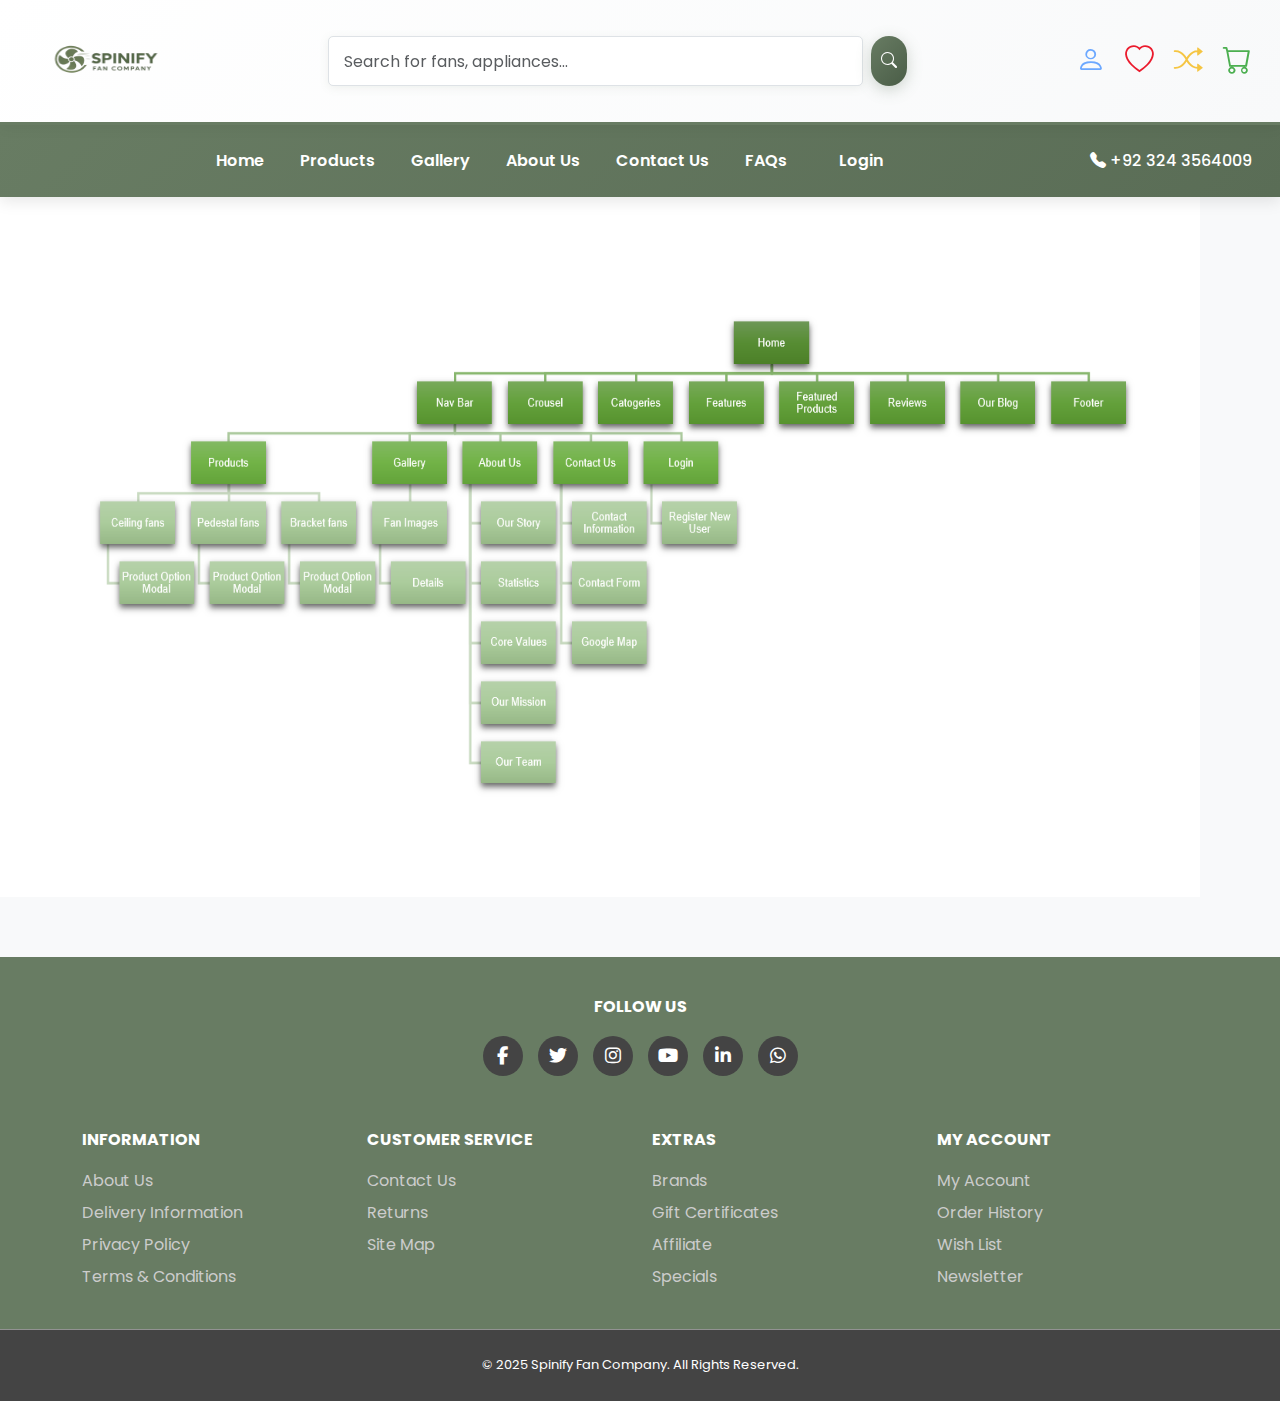
<file: sitemap.html>
<!DOCTYPE html>
<html lang="en">
<head>
  <meta charset="UTF-8" />
  <meta name="viewport" content="width=device-width, initial-scale=1.0" />
  <title>Spinify - Premium AC-DC Inverter Fans</title>

  <!-- Bootstrap CSS -->
  <link href="https://cdn.jsdelivr.net/npm/bootstrap@5.3.2/dist/css/bootstrap.min.css" rel="stylesheet" />
  <!-- Bootstrap Icons -->
  <link rel="stylesheet" href="https://cdn.jsdelivr.net/npm/bootstrap-icons@1.11.3/font/bootstrap-icons.css">
  <!-- Font Awesome Icons -->
  <link rel="stylesheet" href="https://cdnjs.cloudflare.com/ajax/libs/font-awesome/6.5.1/css/all.min.css">
  <!-- Google Fonts -->
  <link href="https://fonts.googleapis.com/css2?family=Poppins:wght@300;400;500;600;700;800&display=swap" rel="stylesheet">

 <link rel="stylesheet" href="./assets/css/style.css">
 <style>
   img{
    height: 700px;
    width: 1200px;
   }

 </style>
</head>
<body>

    <!-- Top Navbar -->
    <nav class="navbar navbar-expand-lg topbar">
      <div class="container-fluid">
        
        <a class="navbar-brand ms-3" href="#" >
          <img src="./assets/images/spinifylogo2-removebg-preview.png"  alt="Spinify Fan Company Logo" style="size: 150px;">
        </a>

        <button class="navbar-toggler" type="button" data-bs-toggle="collapse" data-bs-target="#topNavbar">
          <span class="navbar-toggler-icon"></span>
        </button>

        <div class="collapse navbar-collapse" id="topNavbar">
        
          <form class="d-flex mx-auto my-3 my-lg-0" role="search">
            <input class="form-control me-2 search-input" type="search" placeholder="Search for fans, appliances..." aria-label="Search">
            <button class="btn btn-success" type="submit"><i class="bi bi-search"></i></button>
          </form>

       
         
          <div class="icon-group d-flex justify-content-center mt-2 mt-lg-0 me-3">
            <i class="bi bi-person" title="Account" data-bs-toggle="modal" data-bs-target="#profileModal"></i>
            <i class="bi bi-heart" title="Wishlist" data-bs-toggle="modal" data-bs-target="#wishlistModal"></i>
            <i class="bi bi-shuffle" title="Compare" data-bs-toggle="modal" data-bs-target="#compareModal"></i>
            <i class="bi bi-cart" title="Cart" data-bs-toggle="modal" data-bs-target="#cartModal"></i>
          </div>
        </div>
      </div>
    </nav>

    <!-- Category Bar -->
    <nav class="navbar navbar-expand-lg category-bar">
      <div class="container-fluid">
        <button class="navbar-toggler text-white border-0" type="button" data-bs-toggle="collapse" data-bs-target="#categoryNav">
          <i class="bi bi-list"></i>
        </button>

        <div class="collapse navbar-collapse" id="categoryNav">
          <div class="navbar-nav mx-auto text-center">
            <a class="nav-link" href="index.html"> Home</a>     
            <a class="nav-link" href="products.html">Products</a>
            <a class="nav-link" href="gallery.html">Gallery</a>
            <a class="nav-link" href="aboutus.html">About Us</a>
            <a class="nav-link" href="contact.html">Contact Us</a>
            <a class="nav-link" href="Faqs.html">FAQs</a>
             <a href="#" class="login me-2" data-bs-toggle="modal" data-bs-target="#loginModal">Login</a>
          </div>
        </div>

        <div class="text-white d-none d-lg-block me-3">
          <i class="bi bi-telephone-fill"></i> +92 324 3564009
        </div>
      </div>
    </nav>
    <img src="./assets/images/sitemapppppppppppppppp.PNG" alt="">


<div class="modal fade" id="loginModal" tabindex="-1" aria-hidden="true">
        <div class="modal-dialog modal-dialog-centered">
            <div class="modal-content custom-modal">
                <div class="modal-header border-0">
                    <h5 class="modal-title1">Welcome back</h5>
                    <button type="button" class="btn-close btn-close-white" data-bs-dismiss="modal" aria-label="Close"></button>
                </div>

                <div class="modal-body">
                    <p class="hey"> Login to your Account</p>
                    <form id="loginForm" class="login" novalidate>
                        <input type="email" id="email" class="email" placeholder="Enter email" />
                        <p id="emailMessage" class="error-message"></p>

                        <div class="position-relative">
                            <input type="password" id="pass" class="password" placeholder="Enter password" />
                            <button type="button" class="show-password-btn" onclick="togglePassword()">
                                <i class="fa fa-eye" id="toggleIcon"></i>
                            </button>
                        </div>
                        <p id="passwordMessage" class="error-message"></p>

                        <div class="d-flex align-items-center mt-3">
                            <input type="checkbox" id="check" />
                            <label for="check" class="rem">Remember me</label>
                        </div>

                        <button type="submit" class="btn-login">Login</button>
                        
                        <div id="loginSuccessMessage"></div>

                        <p class="cont text-center">----- or continue with -----</p>

                        <div class="d-flex justify-content-between">
                            <button type="button" class="social-btn google" onclick="loginWithGoogle()"><i class="fab fa-google"></i> Google</button>
                            <button type="button" class="social-btn git" onclick="loginWithGithub()"><i class="fab fa-github"></i> GitHub</button>
                        </div>
                    </form>
                    <div class="reg">
                        <p>Don't have an account? <a href="#" class="reg" id="reg1" data-bs-toggle="modal" data-bs-target="#registerModal">Sign-up</a></p>
                        
                    </div>
                </div>
            </div>
        </div>
    </div>

    <!-- Reg Modal -->
    <div class="modal fade" id="registerModal" tabindex="-1" aria-hidden="true">
        <div class="modal-dialog modal-dialog-centered">
            <div class="modal-content custom-modal">
                <div class="modal-header border-0">
                    <h5 class="modal-title1">Create an account</h5>
                    <button type="button" class="btn-close btn-close-white" data-bs-dismiss="modal" aria-label="Close"></button>
                </div>
                <form id="registerForm" class="reg" novalidate>
                    <div class="modal-body">
                        <p class="hey">Register a New Account</p>

                        <input type="text" id="regName" class="email" placeholder="Full Name" />
                        <p id="nameMessage" class="error-message"></p>

                        <input type="email" id="regEmail" class="email" placeholder="Enter email" />
                        <p id="regEmailMessage" class="error-message"></p>

                        <div class="position-relative">
                            <input type="password" id="regPass" class="password" placeholder="Enter password"/>
                            <button type="button" class="show-password-btn" onclick="toggleRegisterPassword()">
                                <i class="fa fa-eye" id="toggleRegisterIcon"></i>
                            </button>
                        </div>
                        <p id="regPasswordMessage" class="error-message"></p>

                        <div class="position-relative">
                            <input type="password" id="regPassConfirm" class="password" placeholder="Confirm password"/>
                            <button type="button" class="show-password-btn" onclick="toggleRegisterConfirmPassword()">
                                <i class="fa fa-eye" id="toggleRegisterConfirmIcon"></i>
                            </button>
                        </div>
                        <p id="confirmMessage" class="error-message"></p>

                        <button type="submit" class="btn-login">Register</button>
                        
                        <div id="registerSuccessMessage"></div>
                    </div>
                    <div class="login-back">
                        <p>Already have an account?</p>
                        <a href="#" class="login me-2" data-bs-toggle="modal" data-bs-target="#loginModal"><i class="fa fa-sign-in" aria-hidden="true"></i></a>
                    </div>
                </form>
            </div>
        </div>
    </div>

    <!-- wish Card Modal -->
    <div class="modal fade" id="wishlistModal2" tabindex="-1" aria-labelledby="wishlistModalLabel" aria-hidden="true">
        <div class="modal-dialog modal-dialog-centered">
            <div class="modal-content">
                <div class="modal-header border-0">
                    <button type="button" class="btn-close" data-bs-dismiss="modal" aria-label="Close"></button>
                </div>
                <div class="modal-body text-center py-5">
                    <div class="mb-3">
                        <i class="fas fa-heart text-danger" style="font-size: 3rem;"></i>
                    </div>
                    <h5 class="modal-title">Product added to your Wishlist</h5>
                </div>
            </div>
        </div>
    </div>

    <!-- card Compare Modal -->
    <div class="modal fade" id="compareModal2" tabindex="-1" aria-labelledby="compareModalLabel" aria-hidden="true">
        <div class="modal-dialog modal-dialog-centered">
            <div class="modal-content">
                <div class="modal-header border-0">
                    <button type="button" class="btn-close" data-bs-dismiss="modal" aria-label="Close"></button>
                </div>
                <div class="modal-body text-center py-5">
                    <div class="mb-3">
                        <i class="fas fa-code-compare text-success" style="font-size: 3rem;"></i>
                    </div>
                    <h5 class="modal-title">Product added to Compare</h5>
                </div>
            </div>
        </div>
    </div>


   
       <!-- Product Options Modal -->
    <div class="modal fade" id="productOptionsModal" tabindex="-1" aria-labelledby="productOptionsModalLabel" aria-hidden="true">
        <div class="modal-dialog modal-dialog-centered">
            <div class="modal-content">
                <div class="modal-header">
                    <h5 class="modal-title" id="productOptionsModalLabel">Select Options</h5>
                    <button type="button" class="btn-close" data-bs-dismiss="modal" aria-label="Close"></button>
                </div>

                <div class="modal-body">
                  
                    <div class="product-option-group blade-sizes">
                        <label class="product-options-label">Blade Size:</label>
                        <div class="option-btn-group">
                            <input type="radio" name="blade-size" id="size-48" value="48" checked>
                            <label for="size-48" class="option-btn">48"</label>
                            
                            <input type="radio" name="blade-size" id="size-56" value="56">
                            <label for="size-56" class="option-btn">56"</label>
                        </div>
                    </div>

                    
                    <div class="product-option-group colors">
                        <label class="product-options-label">Colors:</label>
                        <div class="color-swatch-group">
                            <input type="radio" name="color" id="color-black" value="Black" checked>
                            <label for="color-black" class="color-swatch" style="background: #222222;" title="Black"></label>
                            
                            <input type="radio" name="color" id="color-yellow" value="Yellow">
                            <label for="color-yellow" class="color-swatch" style="background: #adb454;" title="Yellow"></label>
                            
                            <input type="radio" name="color" id="color-blue" value="Blue">
                            <label for="color-blue" class="color-swatch" style="background: #a1c3de;" title="Blue"></label>
                            
                            <input type="radio" name="color" id="color-brown" value="Brown">
                            <label for="color-brown" class="color-swatch" style="background: #5a4238;" title="Brown"></label>
                        </div>
                    </div>
                </div>

                <div class="modal-footer">
                    <button type="button" class="btn btn-secondary" data-bs-dismiss="modal">Cancel</button>
                    <button type="button" class="btn btn-success" data-bs-dismiss="modal" data-bs-toggle="modal" data-bs-target="#successModal">Add to Cart</button>
                </div>
            </div>
        </div>
    </div>

    <!-- Success Modal-->
    <div class="modal fade" id="successModal" tabindex="-1" aria-hidden="true" data-bs-backdrop="static">
        <div class="modal-dialog modal-dialog-centered">
            <div class="modal-content">
                <div class="modal-body">
                    <div class="success-message">
                        <i class="bi bi-check-circle-fill text-success"></i>
                        <span>Product Added to Cart!</span>
                    </div>
                </div>
            </div>
        </div>
    </div>
    
    <!--  WISHLIST MODAL -->
   
    <div class="modal fade" id="wishlistModal" tabindex="-1" aria-labelledby="wishlistModalLabel" aria-hidden="true">
        <div class="modal-dialog modal-dialog-centered modal-lg">
            <div class="modal-content">
                <div class="modal-header">
                    <h5 class="modal-title" id="wishlistModalLabel">
                        <i class="bi bi-heart-fill text-danger me-2"></i>My Wishlist
                    </h5>
                    <button type="button" class="btn-close" data-bs-dismiss="modal" aria-label="Close"></button>
                </div>
                <div class="modal-body">
                    <!--  1 -->
                    <div class="list-item">
                        <img src="./assets/images/fancard1.png" alt="King Model">
                        <div class="list-item-info">
                            <h6>King Model</h6>
                            <p>Rs 10,900</p>
                        </div>
                        <div class="list-item-action">
                            <button title="Remove"><i class="bi bi-trash"></i></button>
                        </div>
                    </div>
                    <!--2 -->
                    <div class="list-item">
                        <img src="./assets/images/fancard2color.png" alt="Elite Model">
                        <div class="list-item-info">
                            <h6>Elite Model</h6>
                            <p>Rs 12,500</p>
                        </div>
                        <div class="list-item-action">
                            <button title="Remove"><i class="bi bi-trash"></i></button>
                        </div>
                    </div>
                </div>
                <div class="modal-footer">
                    <button type="button" class="btn btn-secondary" data-bs-dismiss="modal">Close</button>
                    <button type="button" class="btn btn-success">View Wishlist Page</button>
                </div>
            </div>
        </div>
    </div>
    
    <!--COMPARE MODAL -->
  
    <div class="modal fade" id="compareModal" tabindex="-1" aria-labelledby="compareModalLabel" aria-hidden="true">
        <div class="modal-dialog modal-dialog-centered modal-lg">
            <div class="modal-content">
                <div class="modal-header">
                    <h5 class="modal-title" id="compareModalLabel">
                        <i class="bi bi-shuffle text-warning me-2"></i>Compare Products
                    </h5>
                    <button type="button" class="btn-close" data-bs-dismiss="modal" aria-label="Close"></button>
                </div>
                <div class="modal-body">
                    <!--  1 -->
                    <div class="list-item">
                        <img src="./assets/images/fancard1.png" alt="King Model">
                        <div class="list-item-info">
                            <h6>King Model</h6>
                            <p>Rs 10,900</p>
                        </div>
                        <div class="list-item-action">
                            <button title="Remove"><i class="bi bi-trash"></i></button>
                        </div>
                    </div>
                    <!--2 -->
                    <div class="list-item">
                        <img src="./assets/images/fancard3.png" alt="Eco Model">
                        <div class="list-item-info">
                            <h6>Eco Model</h6>
                            <p>Rs 9,900</p>
                        </div>
                        <div class="list-item-action">
                            <button title="Remove"><i class="bi bi-trash"></i></button>
                        </div>
                    </div>
                </div>
                <div class="modal-footer">
                    <button type="button" class="btn btn-secondary" data-bs-dismiss="modal">Close</button>
                    <button type="button" class="btn btn-success">Compare Now</button>
                </div>
            </div>
        </div>
    </div>
    
    
    <!--CART MODAL-->
    
    <div class="modal fade" id="cartModal" tabindex="-1" aria-labelledby="cartModalLabel" aria-hidden="true">
        <div class="modal-dialog modal-dialog-centered modal-lg">
            <div class="modal-content">
                <div class="modal-header">
                    <h5 class="modal-title" id="cartModalLabel">
                        <i class="bi bi-cart-fill text-success me-2"></i>Shopping Cart
                    </h5>
                    <button type="button" class="btn-close" data-bs-dismiss="modal" aria-label="Close"></button>
                </div>
                <div class="modal-body">
                    <!--  1 -->
                    <div class="list-item">
                        <img src="./assets/images/fancard1.png" alt="King Model">
                        <div class="list-item-info">
                            <h6>King Model (48", Black)</h6>
                            <p>Qty: 1 x Rs 10,900</p>
                        </div>
                        <div class="list-item-action">
                            <button title="Remove"><i class="bi bi-trash"></i></button>
                        </div>
                    </div>
                    <!-- 2 -->
                    <div class="list-item">
                        <img src="./assets/images/fancard2color2.png" alt="Elite Model">
                        <div class="list-item-info">
                            <h6>Elite Model (56", White)</h6>
                            <p>Qty: 2 x Rs 12,500</p>
                        </div>
                        <div class="list-item-action">
                            <button title="Remove"><i class="bi bi-trash"></i></button>
                        </div>
                    </div>
                    
                  
                    <div class="text-end fw-bold mt-4 fs-5" style="color: #28a745;">
                        Subtotal: Rs 35,900
                    </div>
                </div>
                <div class="modal-footer">
                    <button type="button" class="btn btn-secondary" data-bs-dismiss="modal">Continue Shopping</button>
                    <button type="button" class="btn btn-success">Proceed to Checkout</button>
                </div>
            </div>
        </div>
    </div>
    
 
    <!-- PROFILE MODAL-->
   
    <div class="modal fade" id="profileModal" tabindex="-1" aria-labelledby="profileModalLabel" aria-hidden="true">
        <div class="modal-dialog modal-dialog-centered">
            <div class="modal-content">
                <div class="modal-header">
                    <h5 class="modal-title" id="profileModalLabel">
                        <i class="bi bi-person-circle text-primary me-2"></i>My Account
                    </h5>
                    <button type="button" class="btn-close" data-bs-dismiss="modal" aria-label="Close"></button>
                </div>
                <div class="modal-body">
                    <p class="mb-3">Welcome back, User!</p>
                    
                    <ul class="list-group list-group-flush">
                        <li class="list-group-item">
                            <a href="#"><i class="bi bi-box-seam"></i> My Orders</a>
                        </li>
                        <li class="list-group-item">
                            <a href="#"><i class="bi bi-person-gear"></i> Profile Settings</a>
                        </li>
                        <li class="list-group-item">
                            <a href="#"><i class="bi bi-geo-alt"></i> Addresses</a>
                        </li>
                        <li class="list-group-item">
                            <a href="#"><i class="bi bi-box-arrow-right text-danger"></i> Logout</a>
                        </li>
                    </ul>
                </div>
                <div class="modal-footer">
                    <button type="button" class="btn btn-secondary" data-bs-dismiss="modal">Close</button>
                </div>
            </div>
        </div>
    </div>

   
    <script src="https://cdn.jsdelivr.net/npm/bootstrap@5.3.0/dist/js/bootstrap.bundle.min.js"></script>

  
  <!--FOOTER -->
  
   <footer>
        <div class="container">
            <div class="row mb-4">
                <div class="col-12 text-center">
                    <h5>Follow Us</h5>
                    <div class="social-icons">
                        <a href="https://www.facebook.com/" class="social-icon" title="Facebook"><i class="fab fa-facebook-f"></i></a>
                        <a href="https://x.com/" class="social-icon" title="Twitter"><i class="fab fa-twitter"></i></a>
                        <a href="https://www.instagram.com/spinify.pk/" class="social-icon" title="Instagram"><i class="fab fa-instagram"></i></a>
                        <a href="https://www.youtube.com/" class="social-icon" title="YouTube"><i class="fab fa-youtube"></i></a>
                        <a href="https://www.linkedin.com/" class="social-icon" title="LinkedIn"><i class="fab fa-linkedin-in"></i></a>
                        <a href="https://www.whatsapp.com/" class="social-icon" title="WhatsApp"><i class="fab fa-whatsapp"></i></a>
                    </div>
                </div>
            </div>
            <div class="row">
                <div class="col-lg-3 col-md-6 col-sm-12 mb-4">
                    <h5>Information</h5>
                    <ul>
                        <li><a href="aboutus.html">About Us</a></li>
                        <li><a href="#">Delivery Information</a></li>
                        <li><a href="#">Privacy Policy</a></li>
                        <li><a href="#">Terms & Conditions</a></li>
                    </ul>
                </div>
                <div class="col-lg-3 col-md-6 col-sm-12 mb-4">
                    <h5>Customer Service</h5>
                    <ul>
                        <li><a href="contact.html">Contact Us</a></li>
                        <li><a href="#">Returns</a></li>
                        <li><a href="sitemap.html">Site Map</a></li>
                    </ul>
                </div>
                <div class="col-lg-3 col-md-6 col-sm-12 mb-4">
                    <h5>Extras</h5>
                    <ul>
                        <li><a href="#">Brands</a></li>
                        <li><a href="#">Gift Certificates</a></li>
                        <li><a href="#">Affiliate</a></li>
                        <li><a href="#">Specials</a></li>
                    </ul>
                </div>
                <div class="col-lg-3 col-md-6 col-sm-12 mb-4">
                    <h5>My Account</h5>
                    <ul>
                        <li><a href="#">My Account</a></li>
                        <li><a href="#">Order History</a></li>
                        <li><a href="#">Wish List</a></li>
                        <li><a href="#">Newsletter</a></li>
                    </ul>
                </div>
            </div>
        </div>
      
        <div class="footer-bottom">
            <p>&copy; 2025 Spinify Fan Company. All Rights Reserved.</p>
        </div>
    </footer>

    


 
  
 
  
  <script src="https://cdn.jsdelivr.net/npm/bootstrap@5.3.2/dist/js/bootstrap.bundle.min.js"></script>
<script src="https://code.jquery.com/jquery-3.7.1.min.js"></script>
  <script src="./assets/js/logic.js"> </script>

</body>
</html>
</file>
<file: assets/css/style.css>
* {
      margin: 0;
      padding: 0;
      box-sizing: border-box;
    }

    body {
      font-family: 'Poppins', sans-serif;
      overflow-x: hidden;
      background: #f8f9fa;
     
     
    }

     .breadcrumb {
            background-color: transparent;
            padding: 1rem 0;
        }
        .breadcrumb-item a {
            color: #687c63 ;
            text-decoration: none;
        }
        .breadcrumb-item.active {
            color: #6c757d;
        }

    
    /*NAV */
 
    .topbar {
      background: linear-gradient(135deg, #ffffff 0%, #f8f9fa 100%);
      border-bottom: 3px solid #687c63;
      padding: 1rem 0;
      box-shadow: 0 2px 15px rgba(0, 0, 0, 0.05);
      position: sticky;
      top: 0;
      z-index: 1000;
    }

    .navbar-brand img {
      height: 80px;
      width: 150px;
    }

    .search-input {
      width: 550px;
      max-width: 90%;
      height: 50px;
      border: 2px solid #687c63;
      border-radius: 50px;
      padding-left: 25px;
      font-size: 1rem;
      transition: all 0.3s ease;
      box-shadow: 0 2px 10px rgba(104, 124, 99, 0.1);
    }

    .search-input:focus {
      outline: none;
      border-color: #4a5d47;
      box-shadow: 0 4px 20px rgba(104, 124, 99, 0.2);
      transform: translateY(-2px);
    }

    .btn-success {
      background: linear-gradient(135deg, #687c63 0%, #4a5d47 100%);
      border: none;
      height: 50px;
      border-radius: 50px;
      padding: 12px 10px;
      transition: all 0.3s ease;
      box-shadow: 0 4px 15px rgba(104, 124, 99, 0.3);
    }

    .btn-success:hover {
      background: linear-gradient(135deg, #4a5d47 0%, #3a4d37 100%);
      transform: translateY(-2px);
      box-shadow: 0 6px 20px rgba(104, 124, 99, 0.4);
    }

    
    .category-bar {
      background: linear-gradient(135deg, #687c63 0%, #5a6d56 100%);
      font-weight: 500;
      box-shadow: 0 4px 15px rgba(0, 0, 0, 0.1);
    }

    .category-bar a {
      color: white;
      padding: 1rem 1.5rem;
      margin-left: 20px;
      transition: all 0.3s ease;
      position: relative;
      font-weight: 600;
      
    }

    .category-bar a::after {
      content: '';
      position: absolute;
      bottom: 0;
      left: 50%;
      width: 0;
      height: 3px;
      background: #fbe99f;
      transition: all 0.3s ease;
      transform: translateX(-50%);
    }

    .category-bar a:hover {
      background: rgba(255, 255, 255, 0.1);
      color: #fbe99f;
    }

    .category-bar a:hover::after {
      width: 80%;
    }

 
    .icon-group i {
      font-size: 1.8rem;
      margin-left: 20px;
      cursor: pointer;
      transition: all 0.3s ease;
      position: relative;
    }

    .icon-group i:hover {
      transform: scale(1.2) rotate(5deg);
    }

    .bi-person {
      color: #6ca8ff;
    }
    .bi-person:hover {
      color: #1d7efc;
    }

    .bi-heart {
      color: #eb1b2d;
    }
    .bi-heart:hover {
      color: #f13f3f;
    }

    .bi-shuffle {
      color: #f5c542;
    }
    .bi-shuffle:hover {
      color: #ffdf70;
    }

    .bi-cart {
      color: #4caf50;
    }
    .bi-cart:hover {
      color: #34d058;
    }

   
    /*CAROUSEL */
  
    .fade-carousel {
      position: relative;
      height: 600px;
      background: #eee;
      overflow: hidden;
    }

    .fade-carousel-slide {
      position: absolute;
      top: 0;
      left: 0;
      width: 100%;
      height: 100%;
      opacity: 0;
      transition: opacity 1.5s ease-in-out;
    }

    .fade-carousel-slide.active {
      opacity: 1;
      z-index: 10;
    }

    .fade-carousel-slide img {
      width: 100%;
      height: 100%;
      object-fit: cover;
    }

    .fade-carousel-caption {
      position: absolute;
      bottom: 100px;
      left: 100px;
      z-index: 11;
      color: white;
      max-width: 600px;
      background: linear-gradient(90deg, rgba(0, 0, 0, 0.6), rgba(0, 0, 0, 0));
      padding: 2rem;
      border-radius: 0 10px 10px 0;
      border-left: 5px solid #fbe99f;
      animation: slideInFromLeft 1s ease-out;
    }

    .fade-carousel-slide.active .fade-carousel-caption {
      animation: slideInFromLeft 1.2s cubic-bezier(0.23, 1, 0.32, 1);
    }

    @keyframes slideInFromLeft {
      from {
        opacity: 0;
        transform: translateX(-50px);
      }
      to {
        opacity: 1;
        transform: translateX(0);
      }
    }

    .fade-carousel-caption h5 {
      font-size: 3.5rem;
      font-weight: 800;
      text-shadow: 2px 2px 10px rgba(0, 0, 0, 0.7);
    }

    .fade-carousel-caption p {
      font-size: 1.2rem;
      font-weight: 400;
      text-shadow: 1px 1px 5px rgba(0, 0, 0, 0.5);
    }

    .fade-carousel-indicators {
      position: absolute;
      bottom: 20px;
      left: 50%;
      transform: translateX(-50%);
      z-index: 12;
      display: flex;
      gap: 10px;
    }

    .fade-indicator {
      width: 80px;
      height: 50px;
      border-radius: 5px;
      cursor: pointer;
      border: 2px solid white;
      opacity: 0.7;
      transition: all 0.3s ease;
      background-size: cover;
      background-position: center;
    }

    .fade-indicator:hover {
      opacity: 1;
      transform: scale(1.05);
    }

    .fade-indicator.active {
      opacity: 1;
      border-color: #fbe99f;
      box-shadow: 0 0 15px rgba(251, 233, 159, 0.7);
    }

    /*CATEGORY*/
 
    .hero-section {
      background: linear-gradient(135deg, #687c63 0%, #4a5d47 100%);
      color: white;
      padding: 5rem 0;
      position: relative;
      overflow: hidden;
    }


    .hero-section .display-5 {
      font-weight: 800;
      font-size: 3rem;
      text-shadow: 2px 2px 10px rgba(0, 0, 0, 0.3);
    }

    .hero-section .lead {
      font-size: 1.1rem;
      line-height: 1.8;
      font-weight: 400;
      text-shadow: 1px 1px 5px rgba(0, 0, 0, 0.2);
    }

    /* Categories Section */
    .categories-section {
      padding: 4rem 0;
      background: white;
    }

    .categories-section h2 {
      font-weight: 800;
      color: #687c63;
      margin-bottom: 3rem;
      font-size: 2.5rem;
    }

    .category-card {
      background: linear-gradient(135deg, #687c63 0%, #5a6d56 100%);
      color: white;
      padding: 2rem;
      border-radius: 20px;
      text-align: center;
      transition: all 0.3s ease;
      box-shadow: 0 5px 20px rgba(0, 0, 0, 0.1);
      text-decoration: none;
      display: block;
      font-weight: 600;
      font-size: 1.2rem;
    }

    .category-card:hover {
      transform: translateY(-10px);
      box-shadow: 0 15px 40px rgba(104, 124, 99, 0.3);
      background: linear-gradient(135deg, #5a6d56 0%, #4a5d47 100%);
      color: #fbe99f;
    }


    /*FEATURES*/
  
    .features-section {
      padding: 4rem 0;
      background-color: #3f4f5c;
    }

    .feature-item {
      display: flex;
      align-items: flex-start;
      gap: 20px;
      color: white;
    }

    .feature-icon {
      flex-shrink: 0;
      background-color: #3f4f5c;
      border: 2px solid #fbe99f; 
      width: 60px;
      height: 60px;
      color: #fbe99f; 
      border-radius: 50%;
      font-size: 28px;
      display: inline-flex;
      justify-content: center;
      align-items: center;
      transition: all 0.3s ease;
    }

    .feature-item:hover .feature-icon {
      background-color: #fbe99f;
      color: #3f4f5c;
      transform: rotate(15deg);
    }

    .feature-item h6 {
      font-size: 1.2rem;
      font-weight: 700;
      margin-bottom: 0.5rem;
      color: white;
    }

    .feature-item p {
      font-size: 0.95rem;
      color: rgba(255, 255, 255, 0.7);
      line-height: 1.6;
      font-weight: 400;
    }


    
    /* PRODUCT*/

    .product-card {
      background: #ffffff;
      border: 1px solid #eee;
      border-radius: 15px;
      box-shadow: 0 4px 15px rgba(0, 0, 0, 0.05);
      overflow: hidden;
      transition: all 0.3s ease;
      font-family: 'Poppins', sans-serif;
    }

    .product-card:hover {
      box-shadow: 0 10px 30px rgba(104, 124, 99, 0.2);
      transform: translateY(-8px);
    }

    .product-card .product-image-container {
      position: relative;
      background: #f7f7f7;
      text-align: center;
      padding: 1rem;
      overflow: hidden;
    }

    .product-card .product-image-container img {
      width: 100%;
      height: 250px;
      
      object-fit: contain;
      transition: transform 0.4s ease;
    }

    .product-card:hover .product-image-container img {
      transform: scale(1.05);
    }

    .product-card .ac-dc-badge {
      position: absolute;
      top: 15px;
      left: -30px;
      background-color: #FBE99F ;
      color: #333; 
      font-weight: 700;
      padding: 5px 35px;
      font-size: 0.8rem;
      transform: rotate(-45deg);
      box-shadow: 0 2px 5px rgba(0, 0, 0, 0.2);
    }

    .product-card .product-features-banner {
      background: rgba(255, 255, 255, 0.8);
      backdrop-filter: blur(5px);
      padding: 0.5rem;
      border-top: 1px solid #eee;
      border-bottom: 1px solid #eee;
      font-size: 0.85rem;
      color: #333;
      font-weight: 500;
    }

    .product-card .product-body {
      padding: 1.5rem;
    }

    .product-card .product-category {
      font-size: 0.9rem;
      color: #888;
      font-weight: 500;
      margin-bottom: 0.25rem;
    }

    .product-card .product-title {
      font-size: 1.25rem;
      font-weight: 700;
      color: #333;
      margin-bottom: 0.5rem;
      text-decoration: none;
    }

    .product-card .product-title:hover {
      color: #687c63;
    }

    .product-card .product-price {
      font-size: 1.4rem;
      font-weight: 700;
      color: #687c63;
      margin-bottom: 1rem;
    }

    .product-card .product-actions-primary {
      display: flex;
      gap: 10px;
      margin-bottom: 1rem;
    }

   
    .quantity-input {
      display: flex;
      border: 1px solid #ddd;
      border-radius: 50px;
      overflow: hidden;
    }
    .quantity-input button {
      background: #f5f5f5;
      border: none;
      width: 35px;
      height: 45px; 
      font-size: 1.2rem;
      color: #777;
      transition: 0.2s ease;
    }
    .quantity-input button:hover {
      background: #eee;
      color: #000;
    }
    .quantity-input input {
      width: 40px; 
      height: 45px; 
      text-align: center;
      border: none;
      font-weight: 600;
      font-size: 1.1rem;
      padding: 0 5px;
      color: #333;
    }
   
    .quantity-input input::-webkit-outer-spin-button,
    .quantity-input input::-webkit-inner-spin-button {
      -webkit-appearance: none;
      margin: 0;
    }
  

    .product-card .btn-add-to-cart {
      flex-grow: 1;
     
      background: #687c63; 
      color: white;
      border: none;
      border-radius: 50px;
      font-weight: 700;
      font-size: 0.9rem;
      height: 45px;
      transition: all 0.3s ease;
      box-shadow: 0 4px 15px rgba(104, 124, 99, 0.4);
    }

    .product-card .btn-add-to-cart:hover {
      
      background: #4a5d47;
      transform: translateY(-2px);
      box-shadow: 0 6px 20px rgba(104, 124, 99, 0.6); 
    }

    .product-card .product-actions-secondary {
      display: flex;
      justify-content: space-between;
      align-items: center;
      border-top: 1px solid #f0f0f0;
      padding-top: 1rem;
    }

    .product-card .product-actions-secondary .btn-action {
      font-size: 0.9rem;
      font-weight: 500;
      color: #555;
      text-decoration: none;
      transition: color 0.2s ease;
    }

    .product-card .product-actions-secondary .btn-action:hover {
      color: #687c63;
    }

    .product-card .product-actions-secondary .btn-action i {
      margin-right: 5px;
    }

    .product-card .product-actions-secondary .btn-action .bi-heart:hover {
      color: #eb1b2d;
    }

    .product-card .product-actions-secondary .btn-action .bi-shuffle:hover {
      color: #f5c542;
    }

/*review*/
    .testimonial-section {
      padding: 5rem 0;
      background: #f8f9fa;
    }

    .testimonial-section h2 {
      font-family: 'Poppins', sans-serif;
      font-weight: 800;
      text-align: center;
      margin-bottom: 20px;
      color: #687c63;
      font-size: 2.5rem;
    }

    .testimonial-section h2::after {
      content: "";
      display: block;
      width: 70px;
      height: 4px;
      background-color: #fbe99f;
      margin: 15px auto 0;
    }

    .review-card {
      border: none;
      margin: 15px;
      width: 100%;
      border-radius: 15px;
      transition: all 0.3s ease;
      padding: 2rem;
      background: white;
      box-shadow: 0 5px 20px rgba(0, 0, 0, 0.05);
    }

    .review-card:hover {
      border: none;
      box-shadow: 0 10px 30px rgba(104, 124, 99, 0.2);
      transform: translateY(-5px);
    }

    .review-card i {
      font-size: 50px;
      margin-left: 0;
      margin-bottom: 20px;
      color: #fbe99f; 
    }

    .review-card .text {
      text-align: left;
      font-size: 1rem;
      color: #555;
      font-style: italic;
    }

    .review-card .name {
      font-size: 1.1rem;
      text-align: left;
      margin-top: 20px;
      color: #687c63; 
      font-weight: 700;
    }



    /*BLOG */
   
    .blog-section {
      padding: 5rem 0;
      background: white;
    }

    .blog-section h3 {
      font-weight: 800;
      color: #687c63;
      font-size: 2.5rem;
      margin-bottom: 3rem;
    }

  
    .blog-section .product-card .product-title {
      font-size: 1.25rem;
    }

    .blog-section .product-card .product-body {
      padding-bottom: 25px;
    }
   
    

    .blog-section .btn-two {
      background: linear-gradient(135deg, #fbe99f 0%, #f5d96f 100%);
      border: none;
      padding: 10px 25px;
      border-radius: 50px;
      font-weight: 700;
      color: #333;
      transition: all 0.3s ease;
      box-shadow: 0 4px 15px rgba(251, 233, 159, 0.4);
    }
    .blog-section .btn-two:hover {
      background: linear-gradient(135deg, #f5d96f 0%, #ecc855 100%);
      transform: translateY(-3px);
      box-shadow: 0 6px 25px rgba(251, 233, 159, 0.6);
      color: #000;
    }

    .blog-section .product-image-container{
     height: 350px;
     width: 100%;
     margin: 0;
     padding: 0;
    }

    

    .blog-section .product-image-container img{
      height: 100%;
      width: 100%;
      margin: 0;
    }

  
        .list-item {
            display: flex;
            align-items: center;
            padding: 1rem;
            border-bottom: 1px solid #e9ecef;
            gap: 1rem;
        }
        
        .list-item:last-child {
            border-bottom: none;
        }
        
        .list-item img {
            width: 80px;
            height: 80px;
            object-fit: cover;
            border-radius: 8px;
        }
        
        .list-item-info {
            flex: 1;
        }
        
        .list-item-info h6 {
            margin: 0 0 0.5rem 0;
            font-weight: 600;
            color: #212529;
        }
        
        .list-item-info p {
            margin: 0;
            color: #28a745;
            font-weight: 600;
        }
        
        .list-item-action button {
            background: none;
            border: none;
            color: #dc3545;
            font-size: 1.25rem;
            cursor: pointer;
            padding: 0.5rem;
            transition: color 0.3s;
        }
        
        .list-item-action button:hover {
            color: #a71d2a;
        }
        
     
       

        .product-option-group {
            margin-bottom: 1.5rem;
        }
        
        .product-options-label {
            display: block;
            font-weight: 600;
            color: #495057;
            margin-bottom: 0.75rem;
        }
        
        .option-btn-group {
            display: flex;
            gap: 0.5rem;
        }
        
        .option-btn-group input[type="radio"],
        .color-swatch-group input[type="radio"] {
            display: none;
        }
        
        .option-btn {
            padding: 0.5rem 1.25rem;
            border: 2px solid #dee2e6;
            border-radius: 6px;
            background: white;
            cursor: pointer;
            transition: all 0.3s;
            font-weight: 500;
        }
  
        .option-btn-group input[type="radio"]:checked + .option-btn {
            border-color: #667eea;
            background-color: #e7f1ff;
            color: #667eea;
        }
        
        .option-btn:hover {
            border-color: #667eea;
            background-color: #f0f4ff;
        }
        
        .color-swatch-group {
            display: flex;
            gap: 10px;
        }
        
        .color-swatch {
            width: 45px;
            height: 45px;
            border-radius: 50%;
            cursor: pointer;
            border: 3px solid #fff;
            box-shadow: 0 2px 8px rgba(0,0,0,0.15);
            transition: transform 0.2s;
            position: relative;
            display: inline-block;
        }
        
        .color-swatch-group input[type="radio"]:checked + .color-swatch::after {
            content: '✓';
            position: absolute;
            top: 50%;
            left: 50%;
            transform: translate(-50%, -50%);
            color: white;
            font-size: 1.2rem;
            font-weight: bold;
            text-shadow: 0 0 3px rgba(0,0,0,0.5);
        }
        
        .color-swatch:hover {
            transform: scale(1.1);
        }
        
        .success-message {
            background: #d4edda;
            border: 1px solid #c3e6cb;
            color: #155724;
            padding: 2rem;
            border-radius: 8px;
            text-align: center;
            font-weight: 600;
            display: flex;
            align-items: center;
            justify-content: center;
            gap: 0.75rem;
            font-size: 1.2rem;
        }
        
        .success-message i {
            font-size: 3rem;
        }

        
        #successModal .modal-dialog {
            animation: slideDown 0.3s ease-out;
        }

        @keyframes slideDown {
            from {
                transform: translateY(-100px);
                opacity: 0;
            }
            to {
                transform: translateY(0);
                opacity: 1;
            }
        }

      
        .list-group-item a {
            text-decoration: none;
            color: #495057;
            display: flex;
            align-items: center;
            gap: 0.5rem;
            font-weight: 500;
        }
        
        .list-group-item a:hover {
            color: #667eea;
        }
        
        .list-group-item a i {
            font-size: 1.25rem;
        }
     
        .demo-buttons {
            display: flex;
            gap: 1rem;
            flex-wrap: wrap;
            margin-bottom: 2rem;
        }
        
        .demo-btn {
            padding: 0.75rem 1.5rem;
            border: none;
            border-radius: 8px;
            font-weight: 600;
            cursor: pointer;
            transition: transform 0.2s;
        }
        
        .demo-btn:hover {
            transform: translateY(-2px);
        }
   

    /* FOOTER*/
   
    footer {
            background:  #687C63;
            color: white;
            padding: 40px 0 0;
            margin-top: 60px;
            margin-left: 0;
            margin-right: 0;
            margin-bottom: 0;
        }

        footer h5 {
            color: #fff;
            font-size: 16px;
            font-weight: 700;
            margin-bottom: 20px;
            text-transform: uppercase;
        }

        footer ul {
            list-style: none;
            padding: 0;
        }

        footer ul li {
            margin-bottom: 8px;
        }

        footer a {
            color: #ccc;
            text-decoration: none;
        }

        footer a:hover {
            color: #FBE99F;
        }

        .footer-bottom {
            background: #444;
            border-top: 1px solid rgba(255, 255, 255, 0.421);
            margin: 0;
            padding: 25px 0 10px;
            text-align: center;
            font-size: 13px;
            color: white;
        }

        .social-icons {
            display: flex;
            gap: 15px;
            flex-wrap: wrap;
            justify-content: center;
            margin-bottom: 30px;
        }

        .social-icon {
            display: inline-flex;
            align-items: center;
            justify-content: center;
            width: 40px;
            height: 40px;
            background: #444;
            color: #ffffff;
            border-radius: 50%;
            font-size: 18px;
            transition: all 0.3s ease;
        }

        .social-icon:hover {
            transform: translateY(-3px);
            color: #fff;
        }

        .social-icon:has(.fa-facebook-f):hover {
            background: #3b5998;
        }

        .social-icon:has(.fa-twitter):hover {
            background: #1da1f2;
        }

        .social-icon:has(.fa-instagram):hover {
            background: linear-gradient(45deg, #f09433 0%, #e6683c 25%, #dc2743 50%, #cc2366 75%, #bc1888 100%);
        }

        .social-icon:has(.fa-youtube):hover {
            background: #ff0000;
        }

        .social-icon:has(.fa-linkedin-in):hover {
            background: #0077b5;
        }

        .social-icon:has(.fa-whatsapp):hover {
            background: #25d366;
        }
     

        

        .page-title {
            text-align: center;
            padding: 50px 0 30px;
        }

        .page-title h1 {
            font-size: 2.5rem;
            color: #687C63;
            font-weight: 700;
            margin-bottom: 10px;
        }

        .page-title p {
            color: #6c757d;
            font-size: 1.1rem;
        }

        .about-box {
            background: white;
            padding: 40px;
            border-radius: 10px;
            box-shadow: 0 0 20px rgba(0,0,0,0.08);
            margin-bottom: 40px;
        }

        .about-box h3 {
            color: #687C63;
            margin-bottom: 20px;
            font-weight: 600;
        }

        .about-box p {
            line-height: 1.8;
            color: #555;
            margin-bottom: 15px;
        }

        .contact-info-card {
            background: white;
            padding: 30px;
            border-radius: 10px;
            box-shadow: 0 0 20px rgba(0,0,0,0.08);
            height: 100%;
            transition: transform 0.3s;
        }

        .contact-info-card:hover {
            transform: translateY(-5px);
        }

        .contact-info-card .icon {
            width: 60px;
            height: 60px;
            background: linear-gradient(135deg, #687C63, #576b54);
            border-radius: 50%;
            display: flex;
            align-items: center;
            justify-content: center;
            margin-bottom: 20px;
        }

        .contact-info-card .icon i {
            font-size: 1.5rem;
            color: white;
        }

        .contact-info-card h5 {
            color: #687C63;
            font-weight: 600;
            margin-bottom: 15px;
        }

        .contact-info-card p {
            color: #6c757d;
            margin-bottom: 5px;
            line-height: 1.8;
        }

        .contact-form-box {
            background: white;
            padding: 40px;
            border-radius: 10px;
            box-shadow: 0 0 20px rgba(0,0,0,0.08);
        }

        .contact-form-box h3 {
            color: #687C63;
            margin-bottom: 30px;
            font-weight: 600;
        }

        .form-control, .form-select {
            padding: 12px 15px;
            border: 1px solid #dee2e6;
            border-radius: 5px;
            transition: border-color 0.3s;
        }

        .form-control:focus, .form-select:focus {
            border-color: #687C63;
            box-shadow: 0 0 0 0.2rem rgba(104, 124, 99, 0.25);
        }

        .form-label {
            font-weight: 500;
            color: #687C63;
            margin-bottom: 8px;
        }

        .btn-submit {
            background: #687C63;
            color: white;
            padding: 12px 40px;
            border: none;
            border-radius: 5px;
            font-weight: 500;
            transition: all 0.3s;
        }

        .btn-submit:hover {
            background: #576b54;
            transform: translateY(-2px);
            box-shadow: 0 5px 15px rgba(104, 124, 99, 0.3);
        }

        .map-section {
            background: white;
            padding: 40px;
            border-radius: 10px;
            box-shadow: 0 0 20px rgba(0,0,0,0.08);
            margin-top: 40px;
        }

        .map-section h3 {
            color: #687C63;
            margin-bottom: 25px;
            font-weight: 600;
        }

        .map-container {
            width: 100%;
            height: 450px;
            border-radius: 10px;
            overflow: hidden;
            background: #e9ecef;
        }

        

       
        @media (max-width: 768px) {
            .page-title h1 {
                font-size: 2rem;
            }

            .about-box, .contact-form-box, .map-section {
                padding: 25px;
            }

            .contact-info-card {
                padding: 20px;
                margin-bottom: 20px;
            }

            .map-container {
                height: 300px;
            }
        }

        @media (max-width: 576px) {
            .page-title h1 {
                font-size: 1.75rem;
            }

            .page-title p {
                font-size: 1rem;
            }

            .btn-submit {
                width: 100%;
            }
        }




        
        .hero-section {
            background: linear-gradient(135deg, #687c63 0%, #293427 100%);
            color: #fff;
            padding: 100px 0 80px;
            position: relative;
            overflow: hidden;
        }
        
        
        .hero-section h1 {
            font-size: 3.5rem;
            font-weight: 700;
            margin-bottom: 20px;
            text-align: center;
        }
        
        .hero-section p {
            font-size: 1.3rem;
            color: #b8c5d0;
            text-align: center;
        }
        
        
        .story-section {
            padding: 80px 0;
            background: #f8f9fa;
        }
        
        .section-title {
            font-size: 2.5rem;
            font-weight: 700;
            color:  #687c63;
            margin-bottom: 20px;
            position: relative;
            display: inline-block;
        }
        
        
        .story-content {
            font-size: 1.1rem;
            line-height: 1.8;
            color: #555;
            margin-top: 30px;
        }
        
     
        .values-section {
            padding: 80px 0;
            background: #fff;
        }
        
        .value-card {
            padding: 40px 30px;
            border-radius: 10px;
            background: #fff;
            box-shadow: 0 5px 20px rgba(0,0,0,0.08);
            transition: transform 0.3s ease, box-shadow 0.3s ease;
            height: 100%;
            border-top: 4px solid #687c63;
        }
        
        .value-card:hover {
            transform: translateY(-10px);
            box-shadow: 0 10px 30px rgba(0,0,0,0.15);
        }
        
        .value-icon {
            width: 70px;
            height: 70px;
            background: #687c63 ;
            border-radius: 50%;
            display: flex;
            align-items: center;
            justify-content: center;
            margin: 0 auto 20px;
        }
        
        .value-icon svg {
            width: 35px;
            height: 35px;
            fill: #fff;
        }
        
        .value-card h3 {
            font-size: 1.5rem;
            font-weight: 600;
            color:  #687c63;
            margin-bottom: 15px;
        }
        
        .value-card p {
            color: #666;
            line-height: 1.7;
        }
        
       
        .stats-section {
            background: #687c63 ;
            padding: 20px 0;
            color: #fff;
        }
        
        .stat-box {
            text-align: center;
            padding: 20px;
        }
        
        .stat-number {
            font-size: 3rem;
            font-weight: 700;
            margin-bottom: 10px;
        }
        
        .stat-label {
            font-size: 1.1rem;
            opacity: 0.95;
        }
        
        
        
        .mission-section {
            padding: 80px 0;
            background: #f8f9fa;
        }
        
        .mission-box {
            background: #fff;
            padding: 50px;
            border-radius: 15px;
            box-shadow: 0 10px 40px rgba(0,0,0,0.1);
             transition: transform 0.3s ease, box-shadow 0.3s ease;
        }
        .mission-box:hover {
            transform: translateY(-10px);
            box-shadow: 0 10px 30px rgba(0,0,0,0.15);
        }
        
        .mission-box h2 {
            font-size: 2rem;
            font-weight: 700;
            color:  #687c63;
            margin-bottom: 20px;
        }
        
        .mission-box p {
            font-size: 1.1rem;
            line-height: 1.8;
            color: #555;
        }
        
     
        .team-section {
            padding: 80px 0;
            background: #fff;
        }
        
        .commitment-item {
            padding: 30px;
            background: #f8f9fa;
            border-radius: 10px;
            margin-bottom: 20px;
            border-left: 5px solid #687c63;
            transition: transform 0.3s ease, box-shadow 0.3s ease;
        }

        .commitment-item:hover {
            transform: translateY(-10px);
            box-shadow: 0 10px 30px rgba(0,0,0,0.15);
        }
        
        .commitment-item h4 {
            font-size: 1.3rem;
            font-weight: 600;
            color:  #687c63;
            margin-bottom: 10px;
        }
        
        .commitment-item p {
            color: #666;
            margin-bottom: 0;
            line-height: 1.7;
        }
        
        @media (max-width: 768px) {
            .hero-section h1 {
                font-size: 2.5rem;
            }
            
            .section-title {
                font-size: 2rem;
            }
            
            .value-card {
                margin-bottom: 30px;
            }
        }

         
    
    @media (max-width: 992px) {
      .product-gallery-thumbnails {
        flex-direction: row;
        overflow-x: auto;
      }
      .product-gallery-thumbnails .col-lg-12 {
        flex: 0 0 100px; 
      }
      .product-gallery-main {
        margin-top: 1.5rem;
      }
      .fade-carousel {
        height: 450px;
      }
      .fade-carousel-caption {
        left: 50px;
        bottom: 50px;
        padding: 1.5rem;
      }
      .fade-carousel-caption h5 {
        font-size: 2.5rem;
      }
      .fade-carousel-caption p {
        font-size: 1rem;
      }
      .fade-indicator {
        width: 60px;
        height: 40px;
      }
    }

    @media (max-width: 768px) {
      .navbar-brand img {
        height: 50px;
      }
      .search-input {
        width: 100%;
      }
      .icon-group {
        margin-top: 1rem !important;
      }
      .fade-carousel {
        height: 350px;
      }
      .fade-carousel-caption {
        left: 20px;
        bottom: 20px;
        padding: 1rem;
      }
      .fade-carousel-caption h5 {
        font-size: 1.8rem;
      }
      .fade-carousel-caption p {
        display: none; 
      }
      .hero-section .display-5 {
        font-size: 2rem;
      }
      .review-card {
        margin-left: 0;
        margin-right: 0;
      }
      footer .col-lg-3 {
          text-align: center; 
      }
       footer h5 {
           margin-top: 20px; 
       }
    }


.category-bar {
  position: relative;
  z-index: 999;
  transition: all 0.3s ease-in-out;
  width: 100%;
}

.category-bar.sticky-active {
  position: fixed !important;
  top: 0 !important;
  left: 0 !important;
  right: 0 !important;
  width: 100% !important;
  box-shadow: 0 4px 12px rgba(0, 0, 0, 0.15);
  animation: slideDown 0.4s ease-in-out;
  margin: 0 !important;
  padding: 0 !important;
}

@keyframes slideDown {
  from {
    transform: translateY(-100%);
    opacity: 0;
  }
  to {
    transform: translateY(0);
    opacity: 1;
  }
}


.topbar {
  transition: transform 0.3s ease-in-out;
  z-index: 1000;
}



html {
  scroll-behavior: smooth;
}

.product-container {
            background: white;
            border-radius: 12px;
            box-shadow: 0 2px 12px rgba(0,0,0,0.08);
            padding: 2rem;
            margin-bottom: 2rem;
        }
        .product-gallery-container {
            display: flex;
            gap: 1rem;
        }
        .thumbnail-gallery {
            display: flex;
            flex-direction: column;
            gap: 10px;
            order: 1;
        }
        .main-image-wrapper {
            flex: 1;
            order: 2;
        }
        .product-image {
            max-width: 100%;
            border-radius: 8px;
            margin-bottom: 1rem;
        }
        .thumbnail {
            width: 80px;
            height: 80px;
            object-fit: cover;
            border-radius: 6px;
            cursor: pointer;
            border: 2px solid transparent;
            transition: border-color 0.3s;
        }
        .thumbnail:hover {
            border-color: #687c63;
        }
        .thumbnail.active {
            border-color: #687c63;
            box-shadow: 0 0 0 2px #687c63;
        }
        .product-title {
            font-size: 2rem;
            font-weight: 700;
            color: #212529;
            margin-bottom: 0.5rem;
        }
        .product-price {
            font-size: 1.75rem;
            color: #687c63;
            font-weight: 700;
            margin-bottom: 1rem;
        }
        .product-description {
            color: #6c757d;
            line-height: 1.8;
            margin-bottom: 1.5rem;
        }
        .features-list {
            list-style: none;
            padding: 0;
        }
        .features-list li {
            padding: 0.75rem 0;
            border-bottom: 1px solid #e9ecef;
            color: #495057;
        }
        .features-list li i {
            color: #687c63;
            margin-right: 10px;
            width: 20px;
        }
        .option-group {
            margin-bottom: 1.5rem;
        }
        .option-label {
            font-weight: 600;
            color: #495057;
            margin-bottom: 0.75rem;
            display: block;
        }
        .size-option {
            display: inline-block;
            padding: 0.5rem 1.25rem;
            border: 2px solid #dee2e6;
            border-radius: 6px;
            margin-right: 0.5rem;
            margin-bottom: 0.5rem;
            cursor: pointer;
            transition: all 0.3s;
        }
        .size-option:hover {
            border-color: #687c63;
            background-color: #f0f3ed;
        }
        .size-option.active {
            border-color: #687c63;
            background-color: #687c63;
            color: white;
        }
        .color-swatch {
            width: 45px;
            height: 45px;
            border-radius: 50%;
            display: inline-block;
            margin-right: 10px;
            margin-bottom: 0.5rem;
            cursor: pointer;
            border: 3px solid #fff;
            box-shadow: 0 2px 8px rgba(0,0,0,0.15);
            transition: transform 0.2s;
        }
        .color-swatch:hover {
            transform: scale(1.1);
        }
        .color-swatch.active {
            border-color: #687c63;
            box-shadow: 0 0 0 2px #687c63, 0 2px 8px rgba(104, 124, 99, 0.4);
        }
        .quantity-input {
            display: inline-flex;
            align-items: center;
            border: 2px solid #dee2e6;
            border-radius: 6px;
            overflow: hidden;
        }
        .quantity-btn {
            background: #f8f9fa;
            border: none;
            padding: 0.5rem 1rem;
            cursor: pointer;
            font-size: 1.2rem;
            transition: backgroun 0.3s;
            color: #687c63;
        }
        .quantity-btn:hover {
            background: #e9ecef;
            color: #687c63;
        }
        .quantity-value {
            padding: 0.5rem 1rem;
            border: none;
            text-align: center;
            width: 60px;
            font-weight: 600;
        }
        .add-to-cart-btn {
            background: linear-gradient(135deg, #687c63 0%, #5a6b54 100%);
            color: white;
            border: none;
            padding: 0.5rem 1.5rem;
            border-radius: 8px;
            font-size: 1rem;
            font-weight: 600;
            cursor: pointer;
            transition: all 0.2s;
            white-space: nowrap;
        }
        .add-to-cart-btn:hover {
            transform: translateY(-2px);
            box-shadow: 0 6px 20px rgba(104, 124, 99, 0.4);
        }
        .add-to-cart-btn.success {
            background: linear-gradient(135deg, #28a745 0%, #218838 100%);
            box-shadow: 0 6px 20px rgba(40, 167, 69, 0.4);
        }
        .back-link {
            color: #687c63;
            text-decoration: none;
            font-weight: 500;
        }
        .back-link:hover {
            text-decoration: underline;
        }

        
    .banner {
            background: linear-gradient(135deg, #687c63 0%, #556b52 100%);
            color: white;
            padding: 60px 20px;
            text-align: center;
            box-shadow: 0 10px 30px rgba(0,0,0,0.2);
        }

        .banner h1 {
            font-size: 3.5rem;
            font-weight: 700;
            margin-bottom: 10px;
        }

        .banner p {
            font-size: 1.1rem;
            opacity: 0.95;
        }

        .section-title1 {
            color: #687c63;
            font-size: 2rem;
            font-weight: 700;
            margin-bottom: 10px;
            text-align: center;
        }

        .section-subtitle {
            text-align: center;
            color: #666;
            margin-bottom: 40px;
            font-size: 1.05rem;
        }

        .accordion-button {
            background: #687c63 !important;
            color: white !important;
            font-weight: 600;
        }

        .accordion-button:not(.collapsed) {
            background: linear-gradient(135deg, #687c63 0%, #556b52 100%) !important;
            color: white !important;
            box-shadow: none;
        }

        .accordion-button:focus {
            box-shadow: none;
            border-color: rgba(0,0,0,.125);
        }

        .accordion-button::after {
            filter: brightness(0) invert(100%);
        }

        .accordion-item {
            border: none;
            border-radius: 10px !important;
            margin-bottom: 15px;
            overflow: hidden;
            box-shadow: 0 4px 15px rgba(0,0,0,0.08);
        }

        .accordion-item:hover {
            box-shadow: 0 8px 25px rgba(0,0,0,0.12);
            transform: translateY(-2px);
            transition: all 0.3s ease;
        }

        .accordion-body {
            background: #fafafa;
            color: #555;
            line-height: 1.8;
        }

        .info-box {
            background: linear-gradient(135deg, #687c63 0%, #556b52 100%);
            color: white;
            padding: 40px;
            border-radius: 15px;
            margin: 50px 0;
            box-shadow: 0 10px 35px rgba(0,0,0,0.15);
        }

        .info-box h3 {
            font-size: 1.8rem;
            margin-bottom: 15px;
            font-weight: 700;
        }

        .achievement-badge {
            display: inline-block;
            background: #fff;
            color: #687c63;
            padding: 15px 25px;
            border-radius: 50px;
            font-weight: 700;
            margin-top: 15px;
            box-shadow: 0 5px 15px rgba(0,0,0,0.1);
        }

        .category-badge {
            display: inline-block;
            background: rgba(255,255,255,0.2);
            color: #fff;
            padding: 8px 15px;
            border-radius: 20px;
            font-size: 0.85rem;
            font-weight: 600;
            margin-bottom: 15px;
        }

        .contact-cta {
            background: linear-gradient(135deg, #556b52 0%, #687c63 100%);
            color: white;
            padding: 40px;
            border-radius: 15px;
            text-align: center;
            margin: 50px 0;
        }

        .contact-cta h3 {
            font-size: 1.8rem;
            margin-bottom: 15px;
        }

        .btn-custom {
            background: white;
            color: #687c63;
            padding: 12px 35px;
            border-radius: 50px;
            font-weight: 700;
            border: none;
            transition: all 0.3s ease;
            text-decoration: none;
        }

        .btn-custom:hover {
            background: #f0f0f0;
            transform: translateY(-2px);
            box-shadow: 0 8px 20px rgba(0,0,0,0.2);
            color: #687c63;
        }

        @media (max-width: 768px) {
            .banner h1 {
                font-size: 2rem;
            }
        }
   
        .team-hero-section {
            background-color: #f8f9fa;
            padding: 4rem 1rem;
            text-align: center;
        }

        .team-hero-section h1 {
            font-weight: 800;
            color: #687c63; 
            font-size: 2.75rem;
           margin-bottom: 5px;
        }

        .team-hero-section p {
            font-size: 1.15rem;
            color: #495057;
            max-width: 700px;
            margin: 0.5rem auto 0;
            margin-bottom: 50px;
        }

        .team-section {
            padding: 4rem 1rem;
        }

        .team-card {
            background-color: #ffffff;
            border-radius: 0.75rem;
            box-shadow: 0 6px 12px rgba(0, 0, 0, 0.137);
            text-align: center;
            padding: 2rem;
            transition: all 0.3s ease;
            height: 100%;
            display: flex;
            flex-direction: column;
            justify-content: space-between;
        }

        .team-card:hover {
            transform: translateY(-8px);
            box-shadow: 0 8px 20px rgba(0, 0, 0, 0.1);
        }

        .team-image-wrapper {
            width: 150px;
            height: 150px;
            border-radius: 50%;
            margin: 0 auto 1.5rem;
            overflow: hidden;
            border: 4px solid #687c63;
            background-color: #687c63;
        }

        .team-image-wrapper img {
            width: 80%;
            height: 100%;
            object-fit: cover;
           
        }

        .team-card h5 {
            font-weight: 700;
            color: #333;
            font-size: 1.25rem;
            margin-bottom: 0.25rem;
        }

        .team-card .title {
            font-weight: 500;
            color: #687c63;
            font-size: 0.9rem;
            text-transform: uppercase;
            letter-spacing: 0.5px;
            margin-bottom: 1rem;
        }

        .team-card .bio {
            font-size: 0.95rem;
            color: #555;
            line-height: 1.6;
            margin-bottom: 1.5rem;
        }

        .team-socials a {
            color: #3be309;
            font-size: 1.25rem;
            margin: 0 0.5rem;
            transition: color 0.2s ease;
        }

        .team-socials a:hover {
            color: #687c63;
        }

        
        .header {
            text-align: center;
            margin-bottom: 50px;
        }

        .header h1 {
            font-size: 48px;
            font-weight: 800;
            color: #687c63;
            margin-bottom: 10px;
            letter-spacing: -0.5px;
        }

        .header p {
            font-size: 18px;
            color: #687c63;
            opacity: 0.8;
            font-weight: 500;
        }

        .gallery-item {
            background: white;
            border-radius: 16px;
            overflow: hidden;
            box-shadow: 0 4px 15px rgba(104, 124, 99, 0.1);
            transition: all 0.3s ease;
            cursor: pointer;
            border: 2px solid transparent;
            height: 100%;
        }

        .gallery-item:hover {
            transform: translateY(-8px);
            box-shadow: 0 12px 30px rgba(104, 124, 99, 0.2);
            border-color: #687c63;
        }

        .gallery-item-image {
            width: 100%;
            height: 250px;
            object-fit: cover;
            background: #f5f5f5;
        }

        .gallery-item-content {
            padding: 20px;
            text-align: center;
        }

        .gallery-item-title {
            font-size: 16px;
            font-weight: 600;
            color: #687c63;
            line-height: 1.4;
            margin: 0;
        }

        .modal-header {
            border-bottom: 2px solid #687c63 !important;
            padding: 30px !important;
        }

        .modal-title {
            font-size: 28px;
            font-weight: 700;
            color: #687c63;
        }

        .btn-close {
            filter: invert(0.2);
        }

        .modal-body {
            padding: 30px !important;
        }

        .modal-image {
            background: #f5f7f0;
            padding: 30px;
            margin-bottom: 30px;
            border-radius: 12px;
        }

        .modal-image img {
            width: 100%;
            height: auto;
            max-height: 400px;
            object-fit: contain;
        }

        .modal-info p {
            font-size: 16px;
            line-height: 1.8;
            margin-bottom: 15px;
            font-weight: 500;
            color: #687c63;
        }

        .modal-info strong {
            color: #687c63;
            font-weight: 700;
        }

        .modal-content {
            border-radius: 20px;
            border: none;
            box-shadow: 0 10px 40px rgba(0, 0, 0, 0.2);
        }

        @media (max-width: 768px) {
            .header h1 {
                font-size: 36px;
            }
        }
          .custom-modal {
            width: 100%;
            max-width: 600px;
            padding: 28px;
            background-color: rgba(255, 255, 255, 0.05);
            border-radius: 22px;
            box-shadow: 0 4px 30px rgba(0, 0, 0, 0.1);
            backdrop-filter: blur(10px);
            -webkit-backdrop-filter: blur(10px);
            border: 1px solid rgba(255, 255, 255, 0.2);
        }

        .email,
        .password {
            background-color: rgba(255, 255, 255, 0.1);
            border: none;
            border-radius: 6px;
            width: 100%;
            height: 45px;
            padding: 0 12px;
            color: white;
            backdrop-filter: blur(40px);
            -webkit-backdrop-filter: blur(40px);
            margin: 12px 0;
        }

        .email::placeholder,
        .password::placeholder {
            color: rgba(255, 255, 255, 0.7);
        }

        .btn-login {
            width: 100%;
            height: 45px;
            border-radius: 6px;
            background:#687c637a;
            color: #ffffff;
            border: none;
            margin-top: 20px;
            font-weight: bold;
            font-size: large;
        }
        .btn-login:hover{
         background:#687c63;
         transition: 0.2s ease-in;

        }

        .rem {
            color: white;
            margin-left: 8px;
        }
        .cont {
            color: white;
            margin-left: 8px;
        }

       
        .show-password-btn {
            position: absolute;
            right: 15px;
            top: 50%;
            transform: translateY(-50%);
            background: none;
            border: none;
            color: white;
        }

        .position-relative {
            position: relative;
        }

        .social-btn {
            background-color: #687c63;
            width: 48%;
            padding: 10px;
            border: none;
            border-radius: 6px;
            color: white;
            margin-top: 10px;
            font-size: 16px;
            cursor: pointer;
            transition: all 0.3s ease;
        }
        .social-btn:hover {
            background-color: #576852;
            transform: translateY(-2px);
        }
        
        .social-btn i {
          color: #687c63;
            margin-right: 8px;
            font-size: 18px;
        }

        .google {
            background-color: #ffffffb6;
            color: #687c63 ;
             margin-bottom: 15px;
        }

        .google:hover {
            background-color: #ffffff;
            color: #576852;
            transition: .2s ease-in;
        }

        .git{
            background-color: #ffffffb6;
            color: #687c63 ;
            margin-bottom: 15px;
        }

        .git:hover {
            background-color: #ffffff;
            color: #576852;
            transition: .2s ease-in;
        }


        .cont {
            margin: 20px 0 10px;
        }

        #reg1 {
            text-decoration: none;
           color:  #ffffff;
            font-family: sans-serif;
            
        }

        #reg1:hover {
             color:  #687c63;
            transition: .2s ease-in;
        }

        .reg {
            text-align: center;
            align-items: center;
            width: 100%;
            color:   #687c63;;
        }

        .login {
            color: white;
            text-decoration: none;
        }

        .login:hover {
            color: #687c63;
            transition: .4s ease-out;
        }

        .login-back {
            align-items: center;
            text-align: center;
            width: 100%;
        }

        .login-back a {
            text-decoration: none;
            color: white;
            font-size: x-large;
        }

        .login-back:hover a {
            color: lightblue;
            transition: .6s ease-in;
        }

       
        .error-message {
            color: #ff4444;
            font-size: 0.875em;
            margin-top: 5px;
            line-height: 1.4;
        }
      
        .success-message1 {
            color: #00ff00;
            font-size: 0.95em;
            margin-top: 15px;
            padding: 12px;
            background: rgba(0, 255, 0, 0.1);
            border-radius: 6px;
            border-left: 3px solid #00ff00;
        }
        .modal-title1{
            color: white;
            text-align: center;
            font-weight: bolder;
            font-size: xx-large;
        }
        .btn-close-white{
          color: #ffffff;
        
        }
        .hey{
          font-size: large;
          color: rgba(255, 255, 255, 0.793);
          text-align: l;
          
        }
</file>
